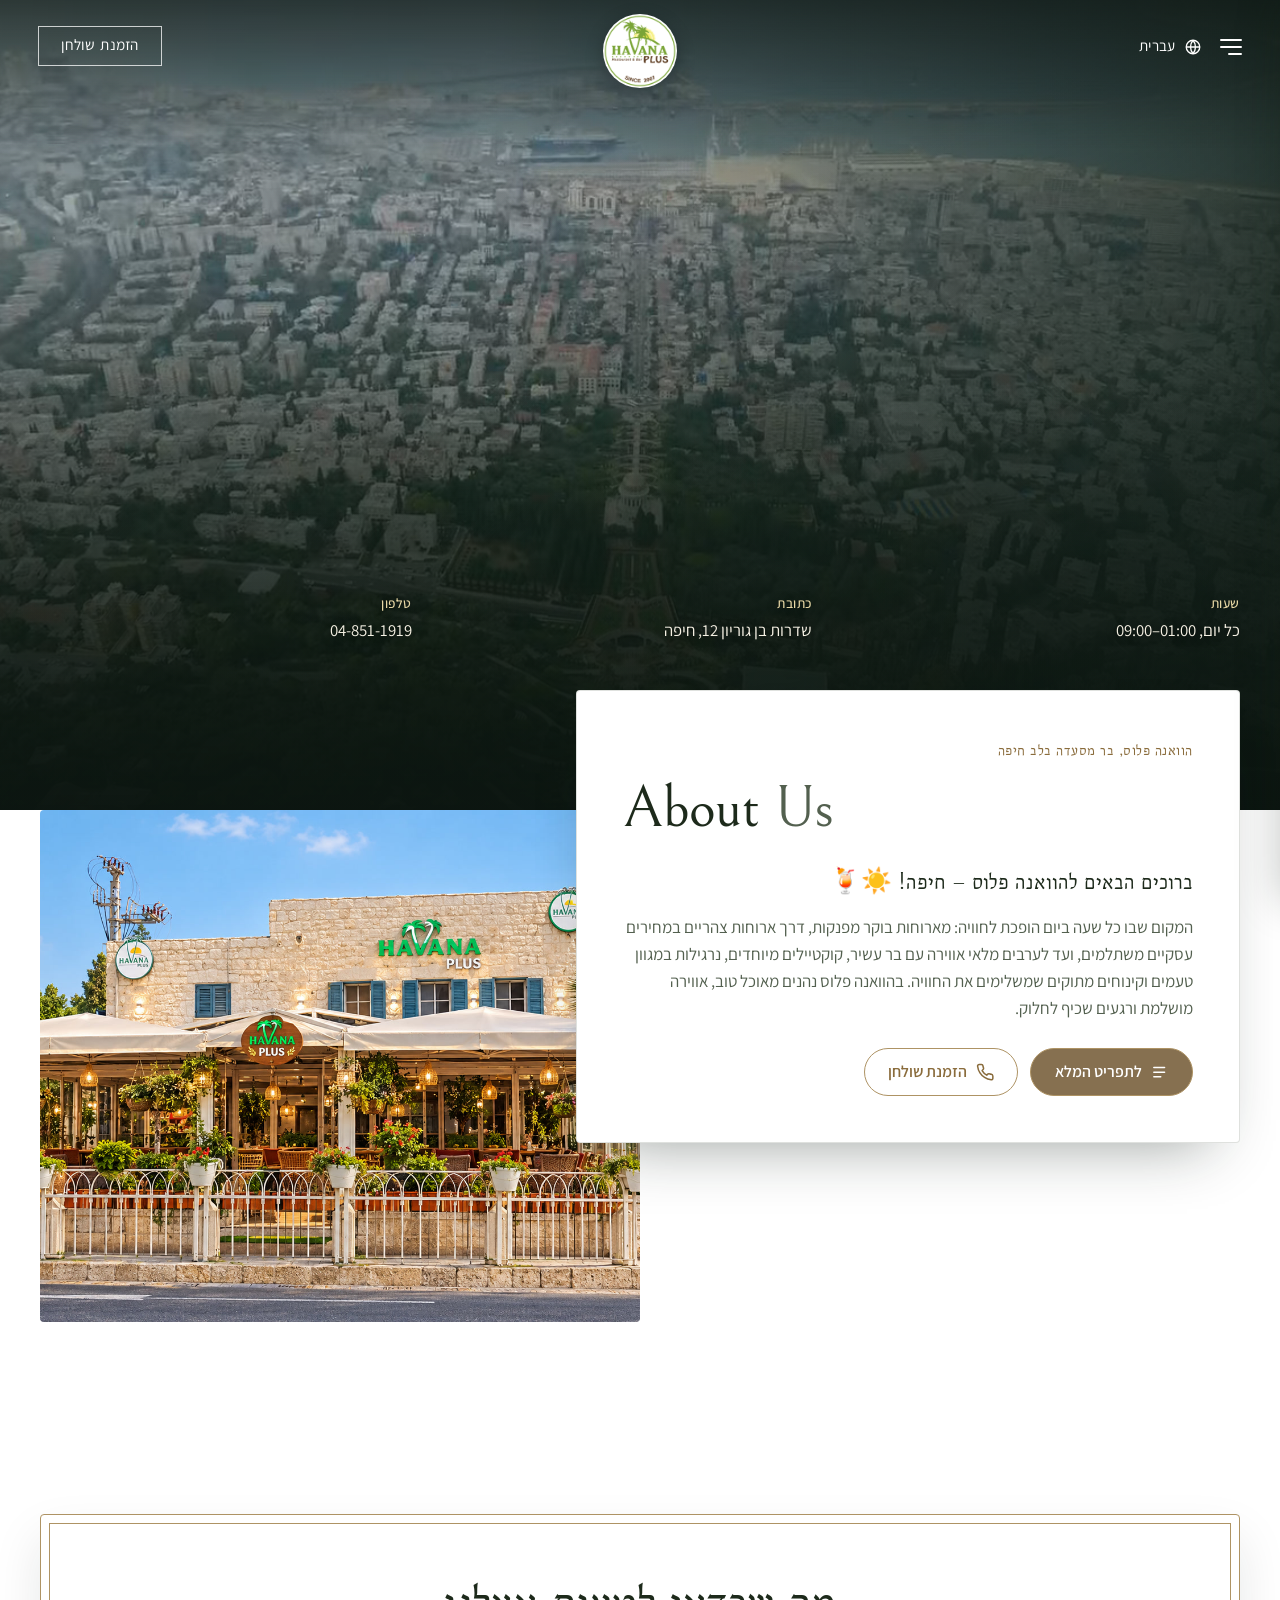
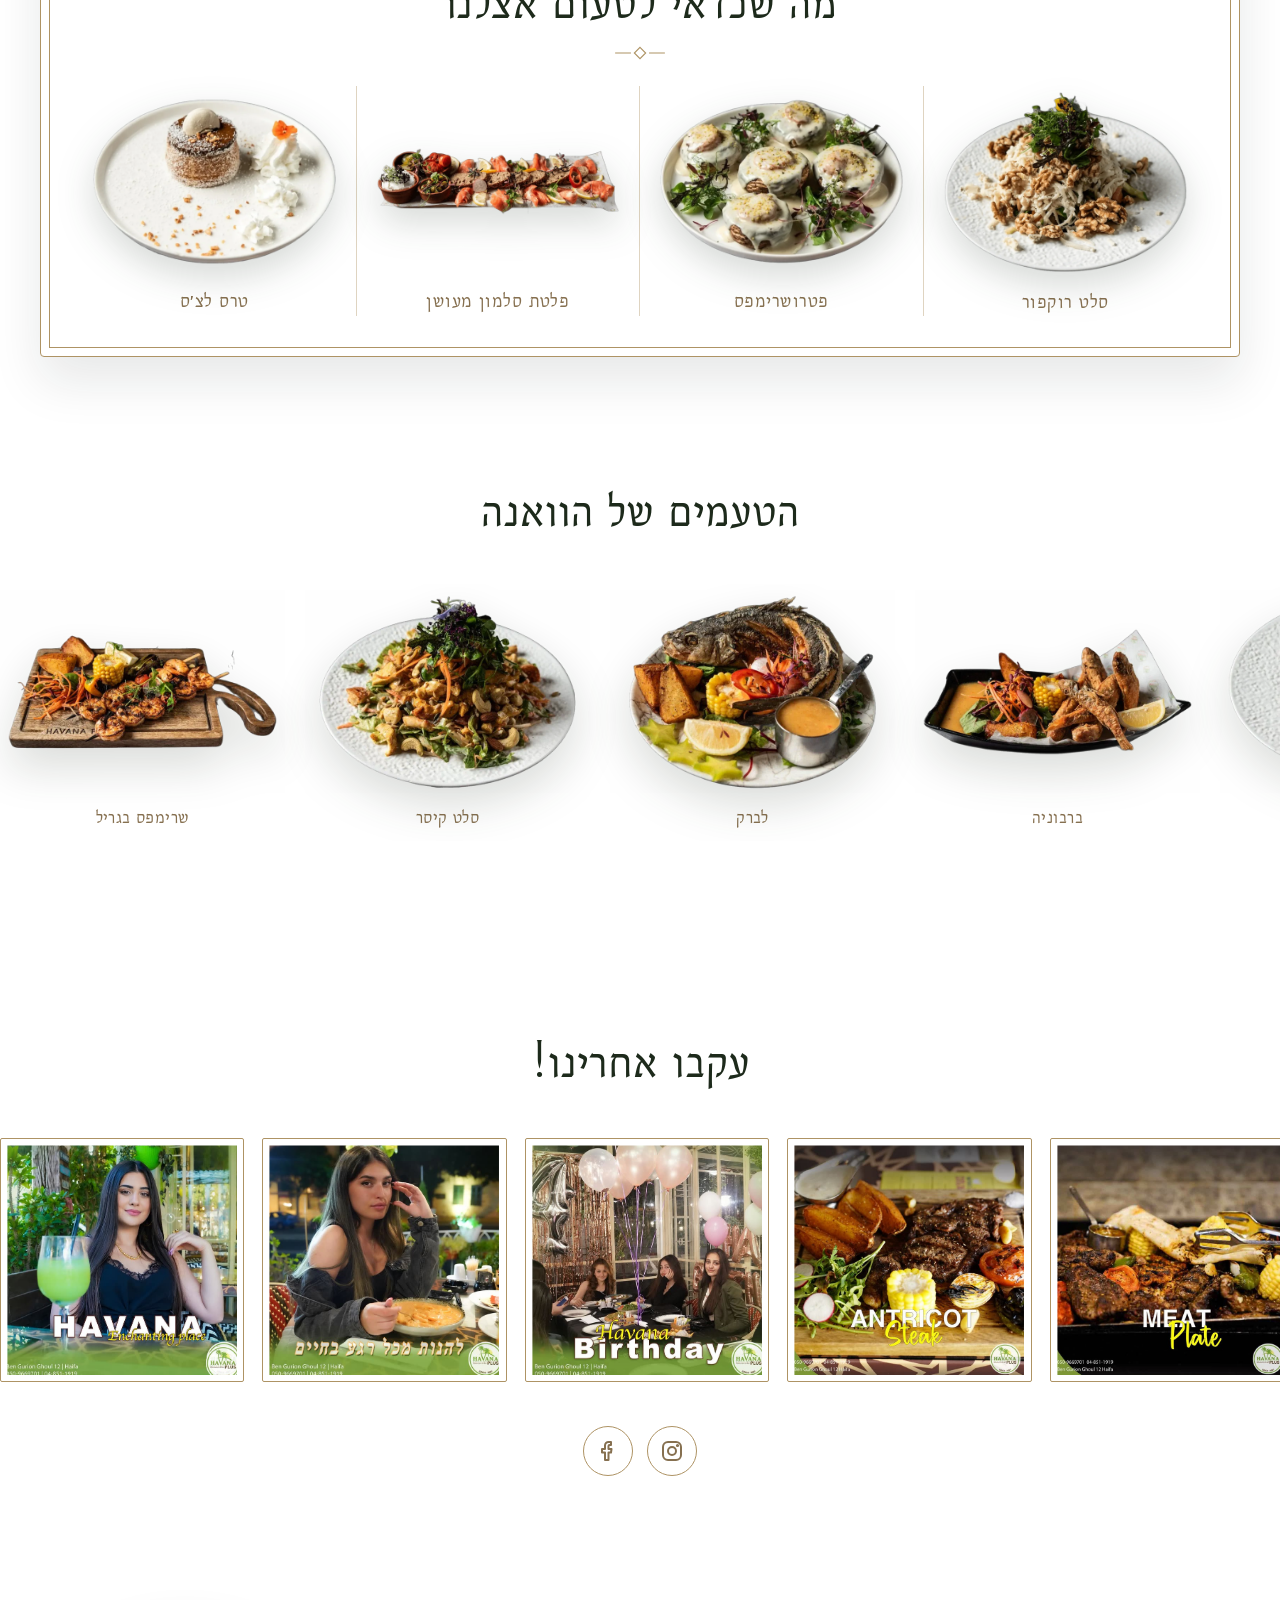
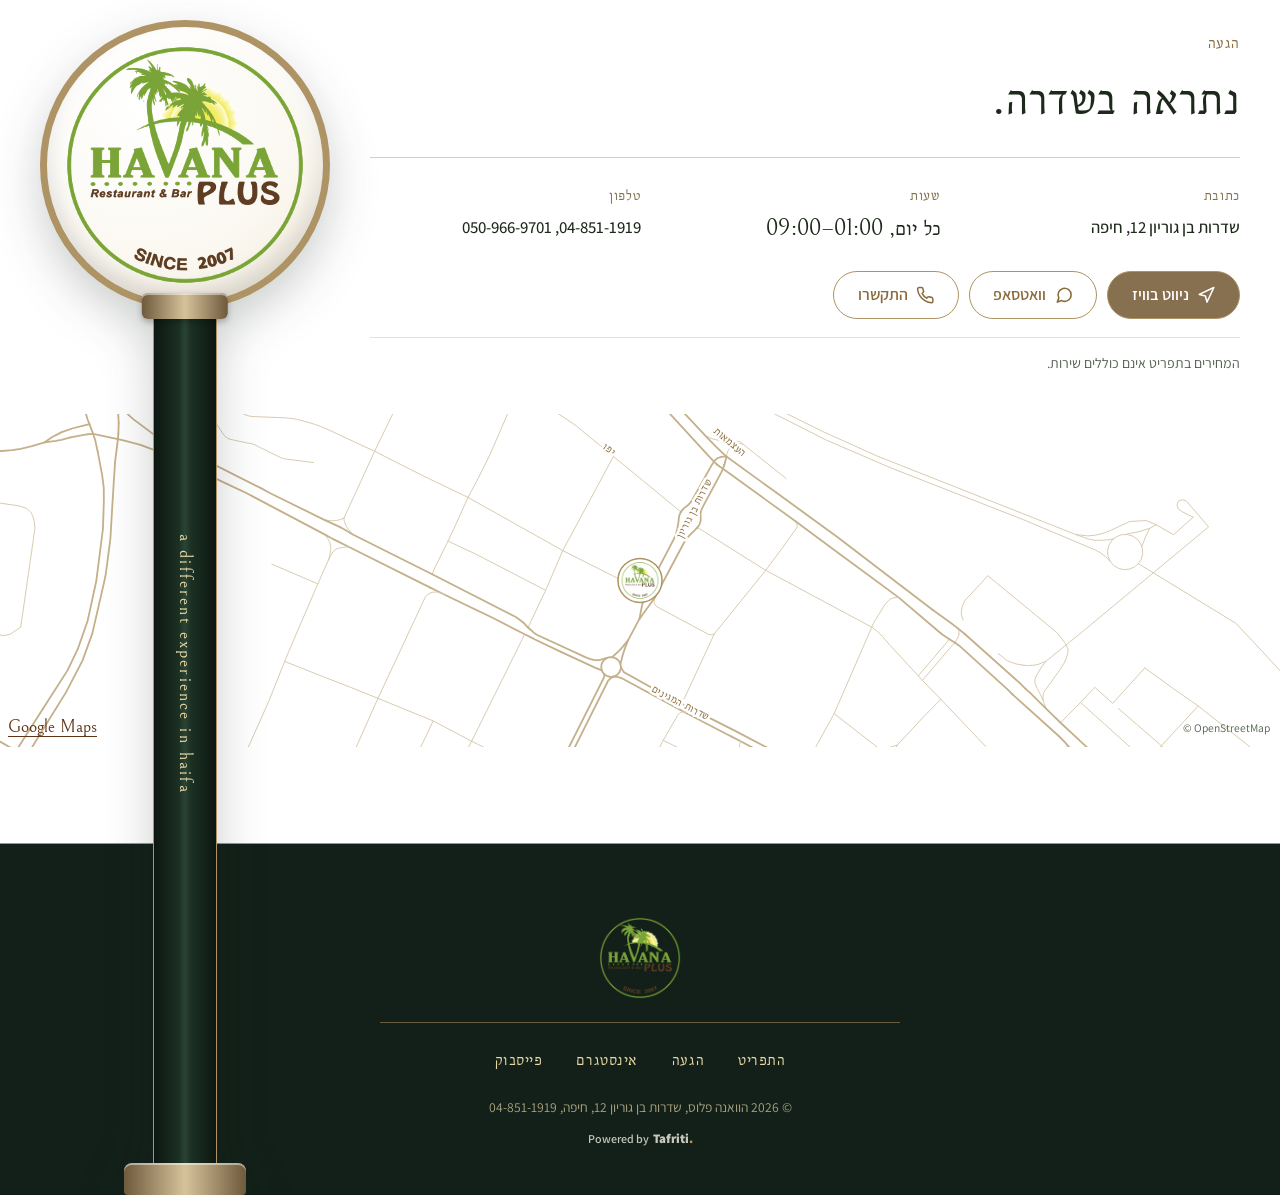
<file: index.html>
<!DOCTYPE html>
<html lang="he" dir="rtl">
<head>
<meta charset="utf-8">
<meta name="viewport" content="width=device-width, initial-scale=1">
<title>הוואנה פלוס, בר מסעדה בחיפה, מאז 2007</title>
<meta name="description" content="בר־מסעדה בשדרות בן גוריון 12 בחיפה, למרגלות הגנים הבהאיים. גריל, דגים ופירות ים, פסטות, קוקטיילים ונרגילות, מאז 2007. תפריט דיגיטלי בעברית, ערבית, אנגלית ורוסית.">
<meta name="theme-color" content="#122019">
<meta property="og:title" content="הוואנה פלוס, בר מסעדה בחיפה">
<meta property="og:description" content="גריל, דגים ופירות ים, קוקטיילים ונרגילות בשדרות בן גוריון 12, חיפה. מאז 2007.">
<meta property="og:image" content="https://havanaplushaifa.com/assets/img/menu/meat-platter.jpg">
<link rel="icon" href="assets/img/favicon-48.png" type="image/png">
<link rel="apple-touch-icon" href="assets/img/favicon-180.png">
<link rel="alternate" hreflang="he" href="https://havanaplushaifa.com/">
<link rel="alternate" hreflang="ar" href="https://havanaplushaifa.com/ar.html">
<link rel="alternate" hreflang="en" href="https://havanaplushaifa.com/en.html">
<link rel="alternate" hreflang="ru" href="https://havanaplushaifa.com/ru.html">
<link rel="preconnect" href="https://fonts.googleapis.com">
<link rel="preconnect" href="https://fonts.gstatic.com" crossorigin>
<link href="https://fonts.googleapis.com/css2?family=Assistant:wght@400;500;600;700;800&family=Jost:wght@400;500&family=Bellefair&display=swap" rel="stylesheet">
<link rel="stylesheet" href="assets/css/styles.css?v=20261010g">
</head>
<body>

<svg width="0" height="0" style="position:absolute" aria-hidden="true" focusable="false">
  <symbol id="i-phone" viewBox="0 0 24 24"><path fill="none" stroke="currentColor" stroke-width="2" stroke-linecap="round" stroke-linejoin="round" d="M22 16.9v3a2 2 0 0 1-2.2 2 19.8 19.8 0 0 1-8.6-3.1 19.5 19.5 0 0 1-6-6A19.8 19.8 0 0 1 2.1 4.2 2 2 0 0 1 4.1 2h3a2 2 0 0 1 2 1.7c.1.9.4 1.8.7 2.7a2 2 0 0 1-.5 2.1L8 9.8a16 16 0 0 0 6 6l1.3-1.3a2 2 0 0 1 2.1-.4c.9.3 1.8.6 2.7.7a2 2 0 0 1 1.7 2z"/></symbol>
  <symbol id="i-nav" viewBox="0 0 24 24"><path fill="none" stroke="currentColor" stroke-width="2" stroke-linejoin="round" d="m3 11 19-9-9 19-2-8-8-2z"/></symbol>
  <symbol id="i-menu" viewBox="0 0 24 24"><path fill="none" stroke="currentColor" stroke-width="2" stroke-linecap="round" d="M5 6h14M5 12h14M5 18h9"/></symbol>
  <symbol id="i-chat" viewBox="0 0 24 24"><path fill="none" stroke="currentColor" stroke-width="2" stroke-linejoin="round" d="M21 11.5a8.4 8.4 0 0 1-12.3 7.5L3 21l2-5.5A8.5 8.5 0 1 1 21 11.5z"/></symbol>
  <symbol id="i-pin" viewBox="0 0 24 24"><g fill="none" stroke="currentColor" stroke-width="2"><path d="M20 10c0 6-8 12-8 12s-8-6-8-12a8 8 0 0 1 16 0z"/><circle cx="12" cy="10" r="3"/></g></symbol>
  <symbol id="i-insta" viewBox="0 0 24 24"><g fill="none" stroke="currentColor" stroke-width="2"><rect x="3" y="3" width="18" height="18" rx="5"/><circle cx="12" cy="12" r="4"/><circle cx="17.5" cy="6.5" r=".6" fill="currentColor"/></g></symbol>
</svg>

<a class="skip" href="#main">דלגו לתוכן</a>

<header class="site-head" data-head>
  <div class="head-inner">
    <div class="head-start">
      <a class="head-menu" href="https://tafriti.com/havana-plus/menu" aria-label="תפריט"><span class="head-burger" aria-hidden="true"></span><span class="head-menu-label">תפריט</span></a>
      <details class="lang">
          <summary aria-label="בחירת שפה" title="בחירת שפה">
            <svg viewBox="0 0 24 24" aria-hidden="true"><g fill="none" stroke="currentColor" stroke-width="1.8"><circle cx="12" cy="12" r="9"/><path d="M3 12h18M12 3a14 14 0 0 1 0 18M12 3a14 14 0 0 0 0 18"/></g></svg><span class="lang-label">עברית</span>
          </summary>
          <ul class="lang-menu">
            <li><a href="index.html" lang="he" hreflang="he" aria-current="true">עברית</a></li>
            <li><a href="ar.html" lang="ar" hreflang="ar">العربية</a></li>
            <li><a href="en.html" lang="en" hreflang="en">English</a></li>
            <li><a href="ru.html" lang="ru" hreflang="ru">Русский</a></li>
          </ul>
        </details>
    </div>
    <a class="head-logo" href="index.html" aria-label="הוואנה פלוס, דף הבית"><img src="assets/img/logo.png" alt="" width="128" height="128"></a>
    <div class="head-end">
      <a class="head-reserve" href="tel:+97248511919">הזמנת שולחן</a>
    </div>
  </div>
</header>
<script src="assets/js/lang-menu.js" defer></script>
<script src="assets/js/site-head.js?v=20261005k" defer></script>

<main id="main">

  <section class="hero">
    <div class="shell">
      <div class="hero-grid">
        <div class="hero-media">
          <video class="hero-video" autoplay muted loop playsinline preload="auto" poster="assets/img/hero-poster.jpg" aria-label="הגנים הבהאיים ושדרות בן גוריון מלמעלה, ואז ערב בהוואנה פלוס: השלט, המרפסת המלאה וקוקטיילים">
            <source src="assets/video/hero-720-vp9.mp4" type='video/mp4; codecs="vp09.00.40.08"'>
            <source src="assets/video/hero-720.mp4" type="video/mp4">
          </video>
        </div>
        <script src="assets/js/hero-video.js?v=20261006h" defer></script>
      </div>
      <dl class="hero-info">
        <div><dt>שעות</dt><dd>כל יום, <span class="ltr">09:00–01:00</span></dd></div>
        <div><dt>כתובת</dt><dd><a href="#visit">שדרות בן גוריון 12, חיפה</a></dd></div>
        <div><dt>טלפון</dt><dd><a href="tel:+97248511919" class="ltr">04-851-1919</a></dd></div>
      </dl>
    </div>
  </section>

  <section class="section about" id="about">
    <div class="shell about-grid">
      <div class="about-card">
        <p class="eyebrow">הוואנה פלוס, בר מסעדה בלב חיפה</p>
        <h1 class="split" lang="en" dir="ltr"><b>About</b> <span>Us</span></h1>
        <p class="about-lede">ברוכים הבאים להוואנה פלוס – חיפה! ☀️🍹</p>
        <p>המקום שבו כל שעה ביום הופכת לחוויה: מארוחות בוקר מפנקות, דרך ארוחות צהריים במחירים עסקיים משתלמים, ועד לערבים מלאי אווירה עם בר עשיר, קוקטיילים מיוחדים, נרגילות במגוון טעמים וקינוחים מתוקים שמשלימים את החוויה. בהוואנה פלוס נהנים מאוכל טוב, אווירה מושלמת ורגעים שכיף לחלוק.</p>
        <div class="about-actions">
          <a class="btn btn-gold" href="https://tafriti.com/havana-plus/menu"><svg><use href="#i-menu"/></svg>לתפריט המלא</a>
          <a class="btn btn-gold-o" href="tel:+97248511919"><svg><use href="#i-phone"/></svg>הזמנת שולחן</a>
        </div>
      </div>
      <figure class="about-photo">
        <img src="assets/img/gallery/storefront-daylight-wide.jpg" alt="חזית הוואנה פלוס בשדרות בן גוריון ביום, השלט הירוק והמרפסת המוריקה" width="1600" height="900" loading="lazy">
      </figure>
    </div>
  </section>

  <section class="section picks" id="picks" aria-labelledby="picks-title">
    <div class="shell">
      <div class="picks-card">
      <div class="section-head picks-head">
        <h2 class="section-title" id="picks-title">מה שכדאי לטעום אצלנו</h2>
      </div>
      <svg class="picks-orn" viewBox="0 0 46 12" aria-hidden="true"><path d="M1 6h14M31 6h14"/><path d="M23 1l5 5-5 5-5-5z"/></svg>
      <ul class="picks-grid">
        <li class="pick">
          <img src="assets/img/picks/sal-roquefort.webp" alt="" width="1200" height="900" loading="lazy">
          <span class="pick-name">סלט רוקפור</span>
        </li>
        <li class="pick">
          <img src="assets/img/picks/petro-shrimps.webp" alt="" width="1200" height="900" loading="lazy">
          <span class="pick-name">פטרושרימפס</span>
        </li>
        <li class="pick">
          <img src="assets/img/picks/plate-salmon.webp" alt="" width="1200" height="900" loading="lazy">
          <span class="pick-name">פלטת סלמון מעושן</span>
        </li>
        <li class="pick">
          <img src="assets/img/picks/dessert-tres-leches.webp" alt="" width="1200" height="900" loading="lazy">
          <span class="pick-name">טרס לצ׳ס</span>
        </li>
      </ul>
      </div>
    </div>
  </section>

  <section class="section sig" id="kitchen" style="padding-top:0">
    <div class="shell">
      <div class="section-head sig-head">
        <h2 class="section-title">הטעמים של הוואנה</h2>
      </div>
    </div>
    <div class="dish-marquee" role="region" aria-label="המנות שחוזרים בשבילן">
      <ul class="dish-track">
        <li><a href="https://tafriti.com/havana-plus/menu">
          <img src="assets/img/signature/shrimp-grilled.webp" alt="שרימפס בגריל" width="1400" height="1000" loading="lazy">
          <span class="dish-name">שרימפס בגריל</span>
        </a></li>
        <li><a href="https://tafriti.com/havana-plus/menu">
          <img src="assets/img/signature/sal-caesar.webp" alt="סלט קיסר" width="1400" height="1000" loading="lazy">
          <span class="dish-name">סלט קיסר</span>
        </a></li>
        <li><a href="https://tafriti.com/havana-plus/menu">
          <img src="assets/img/signature/lavrak.webp" alt="לברק" width="1400" height="1000" loading="lazy">
          <span class="dish-name">לברק</span>
        </a></li>
        <li><a href="https://tafriti.com/havana-plus/menu">
          <img src="assets/img/signature/barbounia.webp" alt="ברבוניה" width="1400" height="1000" loading="lazy">
          <span class="dish-name">ברבוניה</span>
        </a></li>
        <li><a href="https://tafriti.com/havana-plus/menu">
          <img src="assets/img/signature/pasta-pesto.webp" alt="פסטה פסטו שמנת" width="1400" height="1000" loading="lazy">
          <span class="dish-name">פסטו שמנת</span>
        </a></li>
        <li><a href="https://tafriti.com/havana-plus/menu">
          <img src="assets/img/signature/pasta-fungi.webp" alt="פסטה פונגי" width="1400" height="1000" loading="lazy">
          <span class="dish-name">פונגי</span>
        </a></li>
        <li><a href="https://tafriti.com/havana-plus/menu">
          <img src="assets/img/signature/dessert-biscuit.webp" alt="עוגת ביסקוויטים" width="1400" height="1000" loading="lazy">
          <span class="dish-name">עוגת ביסקוויטים</span>
        </a></li>
        <li><a href="https://tafriti.com/havana-plus/menu">
          <img src="assets/img/signature/dessert-pecan.webp" alt="פאי פקאן" width="1400" height="1000" loading="lazy">
          <span class="dish-name">פאי פקאן</span>
        </a></li>
        <li><a href="https://tafriti.com/havana-plus/menu">
          <img src="assets/img/signature/pasta-bolognese.webp" alt="פסטה בולונז" width="1400" height="1000" loading="lazy">
          <span class="dish-name">בולונז</span>
        </a></li>
        <li aria-hidden="true"><a href="https://tafriti.com/havana-plus/menu" tabindex="-1">
          <img src="assets/img/signature/shrimp-grilled.webp" alt="" width="1400" height="1000" loading="lazy">
          <span class="dish-name">שרימפס בגריל</span>
        </a></li>
        <li aria-hidden="true"><a href="https://tafriti.com/havana-plus/menu" tabindex="-1">
          <img src="assets/img/signature/sal-caesar.webp" alt="" width="1400" height="1000" loading="lazy">
          <span class="dish-name">סלט קיסר</span>
        </a></li>
        <li aria-hidden="true"><a href="https://tafriti.com/havana-plus/menu" tabindex="-1">
          <img src="assets/img/signature/lavrak.webp" alt="" width="1400" height="1000" loading="lazy">
          <span class="dish-name">לברק</span>
        </a></li>
        <li aria-hidden="true"><a href="https://tafriti.com/havana-plus/menu" tabindex="-1">
          <img src="assets/img/signature/barbounia.webp" alt="" width="1400" height="1000" loading="lazy">
          <span class="dish-name">ברבוניה</span>
        </a></li>
        <li aria-hidden="true"><a href="https://tafriti.com/havana-plus/menu" tabindex="-1">
          <img src="assets/img/signature/pasta-pesto.webp" alt="" width="1400" height="1000" loading="lazy">
          <span class="dish-name">פסטו שמנת</span>
        </a></li>
        <li aria-hidden="true"><a href="https://tafriti.com/havana-plus/menu" tabindex="-1">
          <img src="assets/img/signature/pasta-fungi.webp" alt="" width="1400" height="1000" loading="lazy">
          <span class="dish-name">פונגי</span>
        </a></li>
        <li aria-hidden="true"><a href="https://tafriti.com/havana-plus/menu" tabindex="-1">
          <img src="assets/img/signature/dessert-biscuit.webp" alt="" width="1400" height="1000" loading="lazy">
          <span class="dish-name">עוגת ביסקוויטים</span>
        </a></li>
        <li aria-hidden="true"><a href="https://tafriti.com/havana-plus/menu" tabindex="-1">
          <img src="assets/img/signature/dessert-pecan.webp" alt="" width="1400" height="1000" loading="lazy">
          <span class="dish-name">פאי פקאן</span>
        </a></li>
        <li aria-hidden="true"><a href="https://tafriti.com/havana-plus/menu" tabindex="-1">
          <img src="assets/img/signature/pasta-bolognese.webp" alt="" width="1400" height="1000" loading="lazy">
          <span class="dish-name">בולונז</span>
        </a></li>
      </ul>
    </div>
  </section>

  <section class="section social" id="social" style="padding-top:0">
    <div class="shell">
      <h2 class="section-title social-title">עקבו אחרינו!</h2>
    </div>
    <div class="social-marquee">
      <ul class="social-track">
        <li><a href="https://www.instagram.com/havanaplus/p/Cfb6S7LquSJ/" target="_blank" rel="noopener"><img src="assets/img/instagram/ig-01.jpg" alt="אורחת עם לימונענע במרפסת" width="900" height="882" loading="lazy"></a></li>
        <li><a href="https://www.instagram.com/havanaplus/p/CdjQgDQKO1g/" target="_blank" rel="noopener"><img src="assets/img/instagram/ig-02.jpg" alt="ערב במרפסת של הוואנה" width="900" height="882" loading="lazy"></a></li>
        <li><a href="https://www.instagram.com/havanaplus/p/Cb3GjvYKo10/" target="_blank" rel="noopener"><img src="assets/img/instagram/ig-03.jpg" alt="יום הולדת עם בלונים" width="900" height="882" loading="lazy"></a></li>
        <li><a href="https://www.instagram.com/havanaplus/p/Ca9UXxuKeib/" target="_blank" rel="noopener"><img src="assets/img/instagram/ig-04.jpg" alt="סטייק ותפוחי אדמה מהגריל" width="900" height="900" loading="lazy"></a></li>
        <li><a href="https://www.instagram.com/havanaplus/p/CbAgnomKZbI/" target="_blank" rel="noopener"><img src="assets/img/instagram/ig-05.jpg" alt="פלטת גריל עם לאפה" width="900" height="900" loading="lazy"></a></li>
        <li><a href="https://www.instagram.com/havanaplus/p/Caxqzz8KWdG/" target="_blank" rel="noopener"><img src="assets/img/instagram/ig-06.jpg" alt="פינת נרגילה ובירה" width="900" height="900" loading="lazy"></a></li>
        <li><a href="https://www.instagram.com/havanaplus/p/CPG3Ck1nOLJ/" target="_blank" rel="noopener"><img src="assets/img/instagram/ig-07.jpg" alt="קוקטיילים של הבית" width="900" height="900" loading="lazy"></a></li>
        <li><a href="https://www.instagram.com/havanaplus/p/CPD8LntH8oJ/" target="_blank" rel="noopener"><img src="assets/img/instagram/ig-08.jpg" alt="כנאפה" width="768" height="768" loading="lazy"></a></li>
        <li aria-hidden="true"><a href="https://www.instagram.com/havanaplus/p/Cfb6S7LquSJ/" target="_blank" rel="noopener" tabindex="-1"><img src="assets/img/instagram/ig-01.jpg" alt="" width="900" height="882" loading="lazy"></a></li>
        <li aria-hidden="true"><a href="https://www.instagram.com/havanaplus/p/CdjQgDQKO1g/" target="_blank" rel="noopener" tabindex="-1"><img src="assets/img/instagram/ig-02.jpg" alt="" width="900" height="882" loading="lazy"></a></li>
        <li aria-hidden="true"><a href="https://www.instagram.com/havanaplus/p/Cb3GjvYKo10/" target="_blank" rel="noopener" tabindex="-1"><img src="assets/img/instagram/ig-03.jpg" alt="" width="900" height="882" loading="lazy"></a></li>
        <li aria-hidden="true"><a href="https://www.instagram.com/havanaplus/p/Ca9UXxuKeib/" target="_blank" rel="noopener" tabindex="-1"><img src="assets/img/instagram/ig-04.jpg" alt="" width="900" height="900" loading="lazy"></a></li>
        <li aria-hidden="true"><a href="https://www.instagram.com/havanaplus/p/CbAgnomKZbI/" target="_blank" rel="noopener" tabindex="-1"><img src="assets/img/instagram/ig-05.jpg" alt="" width="900" height="900" loading="lazy"></a></li>
        <li aria-hidden="true"><a href="https://www.instagram.com/havanaplus/p/Caxqzz8KWdG/" target="_blank" rel="noopener" tabindex="-1"><img src="assets/img/instagram/ig-06.jpg" alt="" width="900" height="900" loading="lazy"></a></li>
        <li aria-hidden="true"><a href="https://www.instagram.com/havanaplus/p/CPG3Ck1nOLJ/" target="_blank" rel="noopener" tabindex="-1"><img src="assets/img/instagram/ig-07.jpg" alt="" width="900" height="900" loading="lazy"></a></li>
        <li aria-hidden="true"><a href="https://www.instagram.com/havanaplus/p/CPD8LntH8oJ/" target="_blank" rel="noopener" tabindex="-1"><img src="assets/img/instagram/ig-08.jpg" alt="" width="768" height="768" loading="lazy"></a></li>
        <li aria-hidden="true"><a href="https://www.instagram.com/havanaplus/p/Cfb6S7LquSJ/" target="_blank" rel="noopener" tabindex="-1"><img src="assets/img/instagram/ig-01.jpg" alt="" width="900" height="882" loading="lazy"></a></li>
        <li aria-hidden="true"><a href="https://www.instagram.com/havanaplus/p/CdjQgDQKO1g/" target="_blank" rel="noopener" tabindex="-1"><img src="assets/img/instagram/ig-02.jpg" alt="" width="900" height="882" loading="lazy"></a></li>
        <li aria-hidden="true"><a href="https://www.instagram.com/havanaplus/p/Cb3GjvYKo10/" target="_blank" rel="noopener" tabindex="-1"><img src="assets/img/instagram/ig-03.jpg" alt="" width="900" height="882" loading="lazy"></a></li>
        <li aria-hidden="true"><a href="https://www.instagram.com/havanaplus/p/Ca9UXxuKeib/" target="_blank" rel="noopener" tabindex="-1"><img src="assets/img/instagram/ig-04.jpg" alt="" width="900" height="900" loading="lazy"></a></li>
        <li aria-hidden="true"><a href="https://www.instagram.com/havanaplus/p/CbAgnomKZbI/" target="_blank" rel="noopener" tabindex="-1"><img src="assets/img/instagram/ig-05.jpg" alt="" width="900" height="900" loading="lazy"></a></li>
        <li aria-hidden="true"><a href="https://www.instagram.com/havanaplus/p/Caxqzz8KWdG/" target="_blank" rel="noopener" tabindex="-1"><img src="assets/img/instagram/ig-06.jpg" alt="" width="900" height="900" loading="lazy"></a></li>
        <li aria-hidden="true"><a href="https://www.instagram.com/havanaplus/p/CPG3Ck1nOLJ/" target="_blank" rel="noopener" tabindex="-1"><img src="assets/img/instagram/ig-07.jpg" alt="" width="900" height="900" loading="lazy"></a></li>
        <li aria-hidden="true"><a href="https://www.instagram.com/havanaplus/p/CPD8LntH8oJ/" target="_blank" rel="noopener" tabindex="-1"><img src="assets/img/instagram/ig-08.jpg" alt="" width="768" height="768" loading="lazy"></a></li>
      </ul>
    </div>
    <div class="social-links">
      <a class="social-btn" href="https://www.instagram.com/havanaplus/" target="_blank" rel="noopener" aria-label="Instagram"><svg><use href="#i-insta"/></svg></a>
      <a class="social-btn" href="https://www.facebook.com/HavanaHaifa/" target="_blank" rel="noopener" aria-label="Facebook"><svg viewBox="0 0 24 24" aria-hidden="true"><path fill="none" stroke="currentColor" stroke-width="2" stroke-linejoin="round" d="M15 3h-2.5A3.5 3.5 0 0 0 9 6.5V10H6v3.5h3V21h3.5v-7.5H15l.5-3.5h-3V7a1 1 0 0 1 1-1H15z"/></svg></a>
    </div>
  </section>

  <section class="section" id="visit" style="padding-top:0">
    <div class="shell visit-grid">
      <div class="visit-card">
        <p class="eyebrow">הגעה</p>
        <h2 class="section-title">נתראה בשדרה.</h2>
        <dl class="visit-rows">
          <div><dt>כתובת</dt><dd>שדרות בן גוריון 12, חיפה</dd></div>
          <div><dt>שעות</dt><dd>כל יום, <span class="ltr">09:00–01:00</span></dd></div>
          <div><dt>טלפון</dt><dd><a href="tel:+97248511919" class="ltr">04-851-1919</a>, <a href="tel:+972509669701" class="ltr">050-966-9701</a></dd></div>
        </dl>
        <div class="visit-actions">
          <a class="btn btn-palm" href="https://waze.com/ul?q=%D7%A9%D7%93%D7%A8%D7%95%D7%AA%20%D7%91%D7%9F%20%D7%92%D7%95%D7%A8%D7%99%D7%95%D7%9F%2012%20%D7%97%D7%99%D7%A4%D7%94&amp;navigate=yes" target="_blank" rel="noopener"><svg><use href="#i-nav"/></svg>ניווט בוויז</a>
          <a class="btn btn-line" href="https://wa.me/972509669701" target="_blank" rel="noopener"><svg><use href="#i-chat"/></svg>וואטסאפ</a>
          <a class="btn btn-line" href="tel:+97248511919"><svg><use href="#i-phone"/></svg>התקשרו</a>
        </div>
        <p class="fine">המחירים בתפריט אינם כוללים שירות.</p>
      </div>
      <div class="visit-map" id="map">
        <a class="visit-map-link" href="https://www.google.com/maps/search/?api=1&amp;query=Havana%20Plus%2C%2012%20Ben%20Gurion%20Blvd%2C%20Haifa" target="_blank" rel="noopener" aria-label="פתיחת המיקום של הוואנה פלוס ב־Google Maps">
          <svg viewBox="0 0 560 660" preserveAspectRatio="xMidYMid slice" aria-hidden="true" focusable="false">
    <defs>
      <clipPath id="map-pin-clip"><circle cx="280" cy="330" r="21"/></clipPath>
    </defs>
    <path class="map-street is-main" d="M-604.1 888.4 L-609.7 897.7"/>
    <path class="map-street is-main" d="M655.9 704.9 L651.5 704.2 L646.7 702.6 L458.6 604.4 L450.1 600.0 L358.6 553.6 L344.8 547.0 L251.4 495.2 L249.7 492.8 L246.9 488.0 L245.7 485.3"/>
    <path class="map-street is-main" d="M215.5 498.2 L215.7 502.6 L214.5 506.2 L121.6 690.8"/>
    <path class="map-street is-main" d="M-77.8 1118.7 L-77.0 1111.8 L-75.6 1105.7 L-71.7 1095.8 L-24.2 1000.5 L3.3 946.4"/>
    <path class="map-street" d="M-190.8 541.9 L-91.6 582.5 L-22.6 619.0 L40.7 650.5 L121.6 690.8"/>
    <path class="map-street is-main" d="M650.5 720.7 L651.6 726.2 L654.1 731.2 L658.5 735.9 L664.0 739.1 L670.2 740.6 L676.6 740.1 L682.5 737.8 L687.5 733.8"/>
    <path class="map-street" d="M742.3 625.8 L713.2 634.9"/>
    <path class="map-street" d="M383.3 234.9 L391.5 240.0 L395.3 242.4 L505.8 311.9"/>
    <path class="map-street" d="M1244.5 971.3 L1281.3 1001.8 L1324.4 1041.5 L1346.5 1061.9 L1368.6 1078.8 L1386.3 1087.7 L1391.9 1090.5"/>
    <path class="map-street" d="M1036.9 1162.4 L1012.4 1194.6 L998.1 1205.1 L968.4 1225.8 L938.0 1262.7 L912.7 1296.0"/>
    <path class="map-street" d="M491.9 1017.5 L553.4 1052.8 L570.6 1063.5 L628.5 1093.3 L676.5 1130.8 L730.5 1165.0 L862.6 1258.8"/>
    <path class="map-street" d="M955.5 1468.9 L913.1 1435.0 L875.2 1404.3 L861.3 1392.9"/>
    <path class="map-street" d="M1146.8 1407.9 L1138.6 1417.2 L1120.9 1437.0 L1069.5 1498.5"/>
    <path class="map-street" d="M1168.7 1410.4 L1162.0 1412.1 L1156.9 1414.4 L1152.1 1417.2 L1147.7 1418.8 L1143.5 1417.5 L1138.6 1417.2"/>
    <path class="map-street" d="M1034.2 1493.3 L994.1 1364.1 L991.0 1356.3 L985.9 1349.3 L979.7 1343.6 L921.1 1299.1 L917.9 1299.1 L916.4 1300.1"/>
    <path class="map-street" d="M-348.0 844.0 L-342.5 844.4 L-338.6 843.8 L-334.9 843.0 L-330.2 840.8 L-282.6 747.6 L-190.8 541.9"/>
    <path class="map-street is-main" d="M-658.7 -802.0 L-669.9 -777.7"/>
    <path class="map-street" d="M558.2 222.7 L561.4 227.7 L562.4 231.1 L562.5 234.2 L536.5 270.8 L505.8 311.9 L413.6 426.0 L360.1 541.2 L357.9 543.4 L352.1 546.3 L344.8 547.0"/>
    <path class="map-street" d="M353.5 206.9 L344.4 199.5 L340.8 196.5 L232.3 107.2 L163.3 50.7 L123.5 23.9 L89.3 4.3"/>
    <path class="map-street" d="M413.6 426.0 L409.8 427.4 L406.7 427.6 L403.2 427.0 L309.0 376.5 L305.7 371.4 L305.4 368.3 L305.6 365.2 L306.2 361.7"/>
    <path class="map-street" d="M62.4 -30.8 L58.5 -30.1 L54.9 -28.3 L52.0 -25.7 L49.3 -21.2 L48.4 -17.2 L48.7 -13.2 L50.0 -9.4 L52.5 -5.9 L55.9 -3.4 L59.8 -1.8 L64.0 -1.5 L68.2 -2.4 L72.5 -4.9 L75.7 -8.7 L77.4 -13.3 L77.6 -18.1 L76.1 -22.8 L73.3 -26.7 L70.1 -29.0 L66.3 -30.4 L62.4 -30.8"/>
    <path class="map-street" d="M55.9 -3.4 L39.3 37.3 L32.4 53.3 L20.2 81.3 L10.3 104.3 L-10.8 146.7 L-29.0 180.9 L-54.4 237.0 L-65.0 259.4 L-88.7 307.5 L-93.4 318.9"/>
    <path class="map-street" d="M-196.9 98.0 L-108.7 142.6 L-29.0 180.9 L141.2 276.4"/>
    <path class="map-street is-main" d="M-822.7 647.3 L-814.8 634.0 L-800.9 610.8 L-751.2 530.8 L-721.6 473.7 L-704.2 425.7 L-683.1 334.0 L-679.7 317.3 L-671.7 255.5 L-670.0 227.2 L-665.7 155.0 L-663.8 126.9 L-663.5 118.8"/>
    <path class="map-street" d="M-220.1 1057.2 L-268.9 1135.6 L-280.7 1185.7 L-271.2 1206.6 L-255.6 1231.0"/>
    <path class="map-street" d="M856.1 895.3 L827.4 949.5 L808.6 1007.5"/>
    <path class="map-street" d="M1043.7 621.0 L1046.4 625.2 L1047.6 629.4 L1047.3 635.5 L1046.2 641.9 L1043.2 649.8 L1039.2 656.8 L983.6 722.1"/>
    <path class="map-street" d="M251.4 752.1 L129.7 696.1"/>
    <path class="map-street" d="M-924.1 1047.4 L-1022.5 993.6"/>
    <path class="map-street is-main" d="M-335.7 -438.9 L-345.1 -440.9 L-352.4 -443.2 L-373.4 -451.3"/>
    <path class="map-street" d="M-924.1 1047.4 L-858.1 1038.9 L-774.6 1092.2 L-693.3 1134.5 L-681.5 1140.6 L-611.8 1156.5 L-598.5 1159.5 L-518.8 1194.8 L-416.9 1262.6 L-402.9 1271.8 L-327.1 1301.1 L-306.8 1308.9 L-211.4 1352.4 L-126.3 1382.1 L-85.3 1396.8 L-59.9 1403.5 L-12.9 1416.0 L39.3 1430.3 L46.2 1430.6 L51.7 1429.7 L55.1 1427.4"/>
    <path class="map-street" d="M-687.3 1322.4 L-657.9 1319.3 L-628.6 1320.9 L-528.8 1378.1 L-514.7 1383.7 L-492.7 1392.3 L-481.1 1396.8 L-430.0 1428.8"/>
    <path class="map-street" d="M55.1 1427.4 L70.1 1398.7 L144.9 1255.4 L147.7 1250.0"/>
    <path class="map-street" d="M109.2 1444.9 L81.0 1439.4 L66.2 1436.5 L60.0 1434.0 L56.8 1431.1 L55.1 1427.4"/>
    <path class="map-street" d="M-268.9 1135.6 L-309.0 1114.3 L-326.8 1104.8 L-374.3 1089.5 L-427.3 1083.2 L-548.8 1080.3 L-609.1 1073.4 L-629.5 1076.5"/>
    <path class="map-street" d="M-948.6 149.8 L-925.5 111.0 L-915.3 92.1"/>
    <path class="map-street" d="M-1042.3 356.1 L-892.4 424.2 L-863.6 429.3 L-851.3 426.5 L-832.8 413.9"/>
    <path class="map-street" d="M-832.8 413.9 L-807.3 237.4 L-808.3 224.3 L-811.5 213.2 L-814.9 207.2 L-821.9 200.9 L-834.4 196.3 L-874.7 190.4 L-948.6 149.8"/>
    <path class="map-street" d="M-252.0 218.1 L-221.6 152.0 L-196.9 98.0 L-162.0 26.1 L-157.4 15.7 L-141.5 -20.2 L-123.0 -60.3"/>
    <path class="map-street" d="M-196.9 98.0 L-244.2 76.0 L-281.7 58.5"/>
    <path class="map-street" d="M-543.0 -102.8 L-531.8 -124.0 L-469.6 -97.7 L-448.8 -92.3 L-437.6 -90.6 L-371.2 -62.3"/>
    <path class="map-street" d="M-344.3 -322.9 L-411.9 -187.7"/>
    <path class="map-street" d="M-940.3 738.9 L-925.2 707.1 L-965.5 664.5"/>
    <path class="map-street" d="M570.6 1063.5 L567.3 1084.1 L561.6 1131.2 L561.5 1183.2 L567.3 1230.6 L568.9 1243.7 L569.0 1277.8 L573.9 1289.7 L582.2 1303.2 L583.8 1310.3 L587.3 1323.2 L599.2 1430.7 L604.7 1494.7"/>
    <path class="map-street" d="M604.7 1494.7 L679.7 1403.1 L723.6 1364.3 L796.5 1326.4 L820.2 1306.1 L839.7 1289.7 L854.1 1272.6 L862.6 1258.8"/>
    <path class="map-street" d="M1225.5 1350.1 L1206.8 1331.4 L1199.7 1324.2 L1144.2 1272.4 L1123.7 1251.8 L1058.1 1179.2 L1036.9 1162.4 L1004.7 1136.1 L942.4 1097.0"/>
    <path class="map-street" d="M628.5 1093.3 L683.9 987.2 L764.0 875.0"/>
    <path class="map-street" d="M679.7 1403.1 L743.5 1449.4"/>
    <path class="map-street" d="M147.7 1250.0 L150.5 1244.4 L209.2 1129.7 L245.2 1056.2 L334.6 881.4"/>
    <path class="map-street" d="M409.4 1220.3 L351.9 1194.0 L209.2 1129.7"/>
    <path class="map-street" d="M351.9 1194.0 L285.8 1323.3"/>
    <path class="map-street" d="M1237.4 1446.2 L1208.5 1420.4 L1202.5 1416.8 L1196.5 1414.0 L1189.9 1411.3 L1183.0 1409.9 L1176.2 1409.5 L1168.7 1410.4"/>
    <path class="map-street" d="M-190.8 541.9 L-238.0 523.0 L-298.3 499.5 L-358.5 475.6"/>
    <path class="map-street" d="M1215.1 1030.5 L1217.1 1033.0 L1218.2 1038.1 L1216.9 1042.1 L1187.8 1081.4 L1159.1 1116.7"/>
    <path class="map-street" d="M1237.5 1150.8 L1260.9 1123.1 L1290.9 1085.0"/>
    <path class="map-street is-main" d="M1556.7 1039.6 L1467.3 975.4 L1437.7 952.1"/>
    <path class="map-street" d="M1537.9 806.8 L1436.4 688.6"/>
    <path class="map-street" d="M1298.1 824.5 L1304.8 817.8 L1321.4 800.2"/>
    <path class="map-street" d="M1419.7 668.0 L1408.0 654.4 L1283.0 555.6 L1271.0 547.2 L1240.7 526.2"/>
    <path class="map-street" d="M1421.1 689.5 L1424.8 691.1 L1428.9 691.5 L1432.9 690.6 L1436.4 688.6 L1439.2 685.5 L1440.9 681.7 L1441.3 677.6 L1440.5 673.5 L1438.4 669.9 L1435.3 667.1 L1431.5 665.5 L1427.3 665.0 L1423.3 665.9 L1419.7 668.0 L1416.8 671.4 L1415.1 675.4 L1414.9 679.5 L1415.9 683.4 L1418.0 686.9 L1421.1 689.5"/>
    <path class="map-street" d="M-199.3 -431.6 L-201.1 -436.8 L-203.4 -442.4 L-207.8 -448.3 L-212.8 -453.1 L-250.8 -482.1 L-312.5 -525.7 L-316.4 -529.5 L-318.9 -534.5 L-318.8 -539.7"/>
    <path class="map-street" d="M-59.8 -494.1 L-82.8 -532.5 L-119.4 -591.0 L-122.7 -598.0 L-124.6 -606.0 L-123.2 -622.4 L-124.1 -640.2 L-126.6 -650.3 L-129.9 -656.5 L-139.4 -666.1 L-150.6 -675.5 L-175.5 -688.9 L-189.2 -693.0 L-263.2 -706.9 L-269.7 -706.2 L-273.7 -704.1"/>
    <path class="map-street" d="M-293.0 -586.4 L-384.4 -633.2 L-396.9 -651.4 L-414.5 -671.3 L-433.1 -684.2"/>
    <path class="map-street" d="M-318.8 -539.7 L-311.4 -552.6 L-307.3 -559.7 L-305.0 -563.9 L-293.0 -586.4 L-284.3 -605.0 L-278.8 -621.7 L-276.2 -638.2 L-274.7 -657.5 L-276.2 -695.7 L-275.6 -700.0 L-273.7 -704.1"/>
    <path class="map-street" d="M-318.8 -539.7 L-328.4 -524.3 L-347.1 -493.9 L-369.0 -459.5 L-373.4 -451.3"/>
    <path class="map-street" d="M451.1 1181.5 L463.5 1186.3 L474.9 1188.6 L495.9 1189.3 L515.2 1188.5 L561.5 1183.2"/>
    <path class="map-street" d="M409.4 1220.3 L468.9 1240.6 L490.8 1248.6 L496.8 1250.5 L569.0 1277.8"/>
    <path class="map-street" d="M1005.1 547.7 L1004.4 543.4 L1004.0 538.4 L1004.5 535.3 L1005.6 531.1 L1008.7 526.4 L1035.0 490.3 L1041.5 479.6 L1045.6 470.8 L1048.5 461.5 L1049.1 453.1 L1044.2 443.3 L1035.1 430.7 L1028.5 423.5 L1019.8 416.0 L904.8 321.4 L894.1 333.8 L863.9 365.8 L861.4 371.2 L859.5 376.0 L858.4 379.3 L857.5 386.8 L857.5 392.1 L860.6 401.2"/>
    <path class="map-street" d="M1248.8 186.8 L1245.6 190.9 L1245.1 195.5 L1247.2 201.7 L1254.6 206.8 L1273.8 216.4"/>
    <path class="map-street" d="M968.1 482.3 L957.7 480.5 L952.4 479.0 L945.5 476.7 L936.9 472.4 L932.2 468.0 L923.6 461.5"/>
    <path class="map-street" d="M1009.2 475.5 L1072.2 424.5 L1301.7 233.8 L1261.5 187.0 L1255.0 184.9 L1248.8 186.8"/>
    <path class="map-street" d="M1009.7 560.4 L1005.1 547.7 L999.4 534.7 L993.8 524.3 L989.4 514.0 L989.7 508.3 L992.1 501.5"/>
    <path class="map-street" d="M251.4 752.1 L417.3 821.4"/>
    <path class="map-street" d="M581.2 655.2 L591.2 637.9 L628.8 569.4 L668.9 477.6"/>
    <path class="map-street" d="M110.5 347.8 L-16.1 282.3 L-65.0 259.4"/>
    <path class="map-street is-main" d="M544.4 895.1 L549.4 899.6 L554.0 900.2 L558.8 899.4 L564.2 896.6 L571.7 891.5 L582.9 880.5 L590.0 871.9 L594.2 866.0 L595.7 862.5 L596.5 858.7 L596.8 853.9 L596.1 850.6 L592.9 846.8 L589.5 844.8 L586.2 843.8 L582.6 843.5 L577.9 845.3 L573.2 847.8 L568.9 851.3 L555.8 864.7 L549.4 872.4 L545.7 879.3 L544.0 886.7"/>
    <path class="map-street" d="M713.2 634.9 L699.4 624.2 L628.8 569.4"/>
    <path class="map-street" d="M1012.1 750.6 L944.5 849.9"/>
    <path class="map-street" d="M-381.4 300.9 L-359.2 310.3 L-325.9 324.6 L-298.9 336.2"/>
    <path class="map-street" d="M-580.5 -372.6 L-548.0 -360.6 L-431.8 -316.8 L-427.0 -312.6 L-425.3 -308.5 L-424.1 -303.7 L-425.2 -299.3 L-467.1 -209.3"/>
    <path class="map-street" d="M-707.9 -301.3 L-669.0 -408.5"/>
    <path class="map-street" d="M245.2 1056.2 L126.7 995.0"/>
    <path class="map-street" d="M-177.4 762.6 L-91.6 582.5"/>
    <path class="map-street" d="M-282.6 747.6 L-249.6 761.9 L-247.1 756.8 L-236.5 734.5 L-177.4 762.6"/>
    <path class="map-street" d="M78.9 414.7 L83.7 404.3 L95.9 378.4"/>
    <path class="map-street" d="M414.3 882.2 L417.3 821.4 L487.7 709.9"/>
    <path class="map-street" d="M487.7 709.9 L408.7 660.3 L321.7 617.3"/>
    <path class="map-street" d="M-279.3 -347.3 L-263.8 -344.2 L-260.3 -344.1 L-256.8 -345.4 L-237.1 -368.7 L-216.3 -392.4 L-206.9 -405.3 L-203.0 -414.6 L-201.9 -418.6 L-200.7 -423.4 L-199.3 -431.6"/>
    <path class="map-street" d="M26.3 -363.5 L-5.0 -339.2 L-10.5 -337.0 L-15.2 -335.6 L-19.6 -335.5 L-23.0 -337.1 L-27.1 -340.3 L-30.9 -344.5 L-41.4 -363.8 L-78.6 -415.9 L-95.0 -439.0 L-105.6 -457.1 L-115.4 -472.6 L-125.3 -489.1 L-133.7 -502.2 L-138.9 -506.8 L-143.7 -510.0 L-150.0 -511.5 L-224.5 -516.3 L-236.4 -517.6 L-245.6 -521.1 L-256.4 -527.6 L-260.9 -534.1 L-263.1 -541.4 L-262.6 -547.6 L-260.3 -556.5 L-253.3 -573.0 L-293.0 -586.4"/>
    <path class="map-street" d="M-87.1 -703.5 L-89.6 -710.0 L-93.8 -715.7 L-99.3 -720.2 L-103.5 -722.3 L-111.5 -724.1 L-119.7 -723.6 L-127.4 -720.5 L-133.8 -715.4 L-137.4 -710.5 L-139.9 -704.9 L-141.1 -696.2 L-139.5 -687.6 L-135.2 -679.9 L-128.8 -674.0 L-121.0 -670.4 L-112.5 -669.4 L-104.1 -671.1 L-96.7 -675.3 L-90.9 -681.6 L-87.3 -689.3 L-86.2 -696.4 L-87.1 -703.5"/>
    <path class="map-street" d="M1131.6 255.0 L1120.3 257.2 L1109.0 257.9 L1097.2 257.9 L1086.0 255.7 L1063.8 247.9 L705.6 106.3 L607.6 62.1 L298.2 -91.0 L247.3 -118.2 L234.1 -128.0 L223.4 -136.8 L204.7 -157.1 L110.0 -298.9 L27.7 -443.6 L-19.5 -524.1 L-31.0 -543.8 L-44.0 -566.0 L-82.2 -656.1 L-87.1 -674.3 L-87.3 -689.3"/>
    <path class="map-street" d="M1273.8 216.4 L1238.8 248.0 L1207.4 229.9"/>
    <path class="map-street" d="M1180.0 -554.7 L1180.8 -576.2 L1179.4 -586.3 L1175.6 -593.0 L1170.5 -597.6 L1043.8 -651.2 L1003.8 -668.2 L569.2 -852.2"/>
    <path class="map-street" d="M-103.5 -722.3 L-110.2 -729.3 L-116.2 -737.0 L-126.0 -761.2 L-136.7 -791.0"/>
    <path class="map-street" d="M17.8 -726.4 L0.9 -736.1 L-20.1 -741.3 L-40.5 -738.7 L-64.0 -730.0 L-79.0 -724.4 L-90.2 -721.6 L-99.3 -720.2"/>
    <path class="map-street" d="M1127.7 258.4 L1122.3 267.3 L1120.1 277.6 L1121.1 287.3 L1125.1 296.1 L1131.5 303.4 L1139.9 308.4 L1149.3 310.6 L1159.0 309.8 L1168.1 306.2 L1175.5 299.9 L1180.6 292.0 L1183.2 282.9 L1182.9 273.5 L1181.6 269.7 L1179.9 264.5 L1174.4 256.9 L1166.0 250.7 L1156.0 247.6 L1150.6 247.8 L1145.5 247.9 L1135.7 251.7 L1131.6 255.0 L1127.7 258.4"/>
    <path class="map-street" d="M1207.4 229.9 L1195.7 236.6"/>
    <path class="map-street" d="M1272.2 1189.9 L1315.4 1255.6"/>
    <path class="map-street" d="M1315.4 1255.6 L1378.6 1161.2 L1382.6 1155.2"/>
    <path class="map-street" d="M1329.4 1120.2 L1272.2 1189.9 L1246.8 1218.2 L1234.5 1226.1 L1230.5 1228.2"/>
    <path class="map-street is-main" d="M232.4 502.8 L239.0 503.4 L242.3 504.1 L246.5 505.5 L349.2 560.9 L362.0 567.8 L435.3 606.1 L444.7 610.7 L460.8 619.1 L642.0 714.5 L650.5 720.7"/>
    <path class="map-street" d="M628.5 1093.3 L616.7 1148.0 L607.7 1192.9 L598.7 1237.6 L591.1 1275.8 L582.2 1303.2"/>
    <path class="map-street" d="M532.8 1508.3 L478.8 1394.9 L487.7 1380.7 L475.7 1350.9"/>
    <path class="map-street" d="M584.0 1490.0 L531.2 1374.7 L510.2 1321.6 L496.4 1282.2 L496.8 1250.5"/>
    <path class="map-street" d="M462.2 1325.2 L454.8 1302.4 L457.8 1273.1 L468.9 1240.6"/>
    <path class="map-street is-main" d="M687.5 733.8 L695.9 737.2 L811.8 795.0 L896.1 837.8 L902.2 841.1 L912.0 846.6 L995.1 892.0 L1003.8 897.8 L1012.5 904.9 L1019.1 910.6 L1022.7 914.5 L1031.6 924.6"/>
    <path class="map-street" d="M547.2 1311.1 L583.8 1310.3"/>
    <path class="map-street" d="M636.9 916.0 L615.7 941.8 L683.9 987.2"/>
    <path class="map-street" d="M707.7 1206.6 L730.5 1165.0"/>
    <path class="map-street" d="M1356.8 742.1 L1352.2 743.0 L1348.3 742.7 L1216.9 627.0"/>
    <path class="map-street" d="M1281.3 1001.8 L1307.1 970.8"/>
    <path class="map-street" d="M600.7 741.8 L523.0 678.6 L463.3 637.7 L460.9 634.3 L458.9 629.3 L459.0 625.0 L460.8 619.1"/>
    <path class="map-street" d="M1189.6 655.6 L1216.9 627.0 L1283.0 555.6"/>
    <path class="map-street" d="M1271.9 941.0 L1244.5 971.3"/>
    <path class="map-street" d="M1307.1 970.8 L1271.9 941.0"/>
    <path class="map-street" d="M1271.9 941.0 L1266.4 935.3 L1308.6 887.3 L1319.6 874.7"/>
    <path class="map-street" d="M1175.5 299.9 L1350.9 407.2 L1429.2 490.9 L1483.8 555.5 L1517.7 625.2"/>
    <path class="map-street" d="M1415.1 675.4 L1356.8 742.1 L1348.7 750.5 L1318.8 786.5"/>
    <path class="map-street" d="M1469.1 910.6 L1450.6 895.0 L1476.9 868.0 L1478.4 864.2 L1479.1 860.3 L1477.6 857.0 L1475.8 854.4 L1448.9 830.4 L1368.1 759.0 L1366.6 755.0 L1366.6 751.9 L1367.3 748.5"/>
    <path class="map-street" d="M-403.6 1354.1 L-450.5 1325.0 L-487.1 1302.4 L-597.1 1249.7 L-647.9 1235.8 L-715.0 1217.4 L-719.9 1215.9 L-793.9 1194.5 L-805.1 1192.0 L-808.6 1191.3"/>
    <path class="map-street is-main" d="M-709.3 49.2 L-718.1 51.5 L-738.8 56.6 L-759.1 63.6"/>
    <path class="map-street" d="M542.6 146.9 L465.6 85.6"/>
    <path class="map-street is-main" d="M27.3 898.2 L39.5 897.2 L58.5 895.4"/>
    <path class="map-street is-main" d="M27.3 898.2 L31.8 889.4 L43.7 865.5"/>
    <path class="map-street is-main" d="M44.4 844.5 L20.4 890.0 L16.1 899.1"/>
    <path class="map-street" d="M-115.4 -472.6 L-84.5 -486.1 L-74.2 -486.9 L-64.7 -490.5 L-59.8 -494.1"/>
    <path class="map-street" d="M366.4 1325.5 L409.4 1220.3 L430.7 1172.3 L464.5 1087.6 L480.7 1044.9 L491.9 1017.5"/>
    <path class="map-street is-main" d="M-647.1 874.3 L-839.4 784.9"/>
    <path class="map-street is-main" d="M-571.9 908.8 L-556.2 915.5"/>
    <path class="map-street" d="M366.4 1325.5 L360.6 1333.2 L355.2 1341.1 L350.5 1350.0 L346.8 1358.7"/>
    <path class="map-street is-main" d="M346.8 1358.7 L333.9 1350.7 L285.8 1323.3"/>
    <path class="map-street is-main" d="M345.1 1395.4 L346.8 1358.7"/>
    <path class="map-street is-main" d="M-656.0 -770.8 L-644.9 -795.2"/>
    <path class="map-street is-main" d="M1393.6 1445.8 L1331.4 1371.3 L1284.4 1304.7 L1272.4 1289.4 L1230.5 1228.2 L1202.3 1194.6 L1185.1 1175.0 L1171.9 1153.0 L1159.1 1116.7 L1145.5 1084.0 L1118.7 1023.4 L1116.3 1012.1"/>
    <path class="map-street" d="M1098.9 833.3 L1048.4 899.0 L1045.1 901.2 L1042.0 902.4 L1038.7 902.4"/>
    <path class="map-street" d="M764.0 875.0 L635.8 861.0 L620.8 860.0"/>
    <path class="map-street" d="M1031.6 924.6 L1022.5 927.9 L1014.2 929.9 L1005.5 929.9 L992.3 927.4 L856.1 895.3"/>
    <path class="map-street" d="M-740.4 -314.2 L-731.7 -311.0 L-707.9 -301.3 L-624.7 -271.0 L-467.1 -209.3 L-411.9 -187.7 L-403.4 -184.4 L-327.2 -153.6 L-279.8 -135.2 L-219.2 -110.7 L-214.8 -108.9 L-202.5 -103.6 L-157.3 -84.0 L-125.8 -70.4"/>
    <path class="map-street" d="M-785.4 -289.3 L-784.8 -297.0 L-782.5 -303.5 L-777.1 -310.4 L-772.7 -313.0 L-767.9 -314.3 L-740.4 -314.2"/>
    <path class="map-street" d="M-163.3 891.1 L-159.3 890.2 L-156.2 888.9 L-151.9 884.5 L-147.8 875.5 L-115.1 802.7 L-22.6 619.0 L25.7 521.8 L45.0 483.1 L65.2 442.1 L68.3 435.9 L72.7 426.7"/>
    <path class="map-street" d="M-286.0 247.7 L-281.0 255.0 L-278.2 260.2 L-276.6 264.0 L-275.7 269.3 L-275.6 274.3 L-277.2 284.4 L-279.6 293.1"/>
    <path class="map-street is-main" d="M16.1 899.1 L27.3 898.2"/>
    <path class="map-street is-main" d="M-150.7 881.8 L-176.0 876.7 L-244.2 861.5 L-328.4 838.6 L-346.0 834.1 L-451.0 809.0 L-471.4 802.9 L-477.5 799.8 L-486.2 793.6"/>
    <path class="map-street is-main" d="M16.1 899.1 L10.5 910.4 L1.1 927.5"/>
    <path class="map-street is-main" d="M147.7 1250.0 L27.5 1186.5"/>
    <path class="map-street is-main" d="M1398.1 947.3 L1443.4 980.0"/>
    <path class="map-street is-main" d="M429.1 129.5 L558.2 222.7 L636.3 280.6 L744.0 360.0 L818.2 423.2 L823.9 427.7 L835.9 435.7"/>
    <path class="map-street is-main" d="M1130.6 976.9 L1139.8 980.1 L1146.6 983.5 L1153.5 987.4 L1177.1 1003.5 L1215.1 1030.5 L1255.0 1057.9 L1277.4 1073.4 L1290.9 1085.0 L1305.1 1097.9 L1329.4 1120.2 L1339.0 1127.4 L1376.0 1149.9 L1382.6 1155.2"/>
    <path class="map-street is-main" d="M1431.9 1180.7 L1426.3 1173.2 L1420.5 1166.6 L1411.3 1158.1"/>
    <path class="map-street" d="M1130.6 976.9 L1141.5 975.6 L1148.0 973.1 L1154.8 969.1 L1161.4 963.0 L1195.1 926.5 L1270.6 844.5 L1277.6 836.8"/>
    <path class="map-street is-main" d="M902.1 828.3 L817.9 783.9 L803.2 776.5 L701.5 725.4 L693.5 721.2"/>
    <path class="map-street is-main" d="M383.3 234.9 L387.2 228.9 L389.0 223.2 L389.1 217.6 L388.7 211.6 L389.3 206.4 L390.7 202.6 L393.5 196.4 L425.6 136.7 L429.1 129.5"/>
    <path class="map-street is-main" d="M-519.6 104.4 L-582.9 74.2 L-589.1 71.2"/>
    <path class="map-street is-main" d="M-347.6 -414.2 L-322.7 -392.4 L-279.3 -347.3 L-261.7 -331.2 L-255.8 -326.4 L-199.7 -280.1 L-178.9 -260.9 L-75.5 -171.8 L-64.2 -160.2 L-57.3 -153.2 L-51.9 -147.6 L-20.5 -115.4 L-1.6 -96.8"/>
    <path class="map-street is-main" d="M654.1 731.2 L654.6 735.1 L654.5 738.9 L653.1 743.5 L644.2 758.4 L591.3 834.2 L587.6 838.2 L582.6 843.5"/>
    <path class="map-street is-main" d="M621.2 815.1 L666.4 748.7 L671.1 744.4 L676.6 740.1"/>
    <path class="map-street is-main" d="M1411.4 1191.5 L1443.5 1233.6 L1459.8 1252.1 L1465.2 1257.7"/>
    <path class="map-street is-main" d="M220.8 469.4 L206.8 473.3 L198.7 473.4 L190.9 471.6 L182.7 468.4 L95.5 428.1 L90.6 425.2 L78.9 414.7"/>
    <path class="map-street is-main" d="M-789.7 81.8 L-812.6 88.8 L-832.8 93.7 L-848.1 95.9 L-866.1 97.5 L-876.6 97.5 L-888.1 96.9 L-895.9 96.1 L-902.9 95.0 L-915.3 92.1 L-920.4 89.6 L-968.1 73.5"/>
    <path class="map-street is-main" d="M-702.6 66.8 L-658.2 76.2"/>
    <path class="map-street is-main" d="M-663.3 9.2 L-707.5 -39.6 L-719.5 -60.9 L-722.5 -68.4 L-732.2 -88.8 L-735.0 -97.5 L-749.3 -153.9 L-776.4 -249.8 L-785.4 -289.3 L-788.5 -304.6 L-789.5 -311.0 L-794.2 -342.6 L-795.1 -370.3 L-794.7 -388.7 L-794.3 -400.0 L-793.3 -415.6 L-791.0 -432.5 L-781.7 -463.4"/>
    <path class="map-street is-main" d="M-789.7 81.8 L-769.8 79.1 L-759.9 77.4 L-743.2 73.2"/>
    <path class="map-street is-main" d="M-527.9 124.4 L-470.0 152.9 L-427.5 172.9 L-410.1 182.1 L-286.0 247.7 L-275.2 253.7 L-265.8 258.6 L-242.8 270.0 L-96.8 343.0"/>
    <path class="map-street is-main" d="M-702.6 66.8 L-698.9 78.3 L-694.5 98.3"/>
    <path class="map-street" d="M181.6 888.3 L251.4 752.1 L321.7 617.3 L347.8 572.2 L351.4 568.4 L354.5 566.9 L357.9 566.5 L362.0 567.8"/>
    <path class="map-street" d="M141.2 276.4 L204.6 308.5 L231.2 321.9 L276.3 344.7"/>
    <path class="map-street" d="M808.6 1007.5 L776.9 1076.9 L730.5 1165.0"/>
    <path class="map-street" d="M861.3 1392.9 L797.2 1488.8"/>
    <path class="map-street" d="M942.4 1097.0 L808.6 1007.5"/>
    <path class="map-street is-main" d="M27.5 1186.5 L-53.7 1147.8"/>
    <path class="map-street" d="M-740.4 -314.2 L-750.4 -317.5 L-754.7 -318.1 L-767.3 -319.9 L-773.6 -320.8 L-780.6 -323.8 L-787.4 -328.4 L-794.2 -342.6"/>
    <path class="map-street is-main" d="M1298.1 824.5 L1289.8 817.4"/>
    <path class="map-street" d="M983.6 722.1 L1012.1 750.6 L1058.1 795.8 L1098.9 833.3 L1128.5 861.4 L1153.2 885.6"/>
    <path class="map-street" d="M1561.5 983.4 L1469.1 910.6"/>
    <path class="map-street" d="M906.9 636.4 L943.2 677.4 L983.6 722.1"/>
    <path class="map-street" d="M983.6 722.1 L952.7 764.0"/>
    <path class="map-street is-main" d="M1414.0 930.6 L1321.3 847.7"/>
    <path class="map-street is-main" d="M121.6 690.8 L105.2 722.6 L44.4 844.5"/>
    <path class="map-street is-main" d="M-96.8 343.0 L-71.8 355.4 L15.1 397.2 L72.7 426.7 L81.4 431.1 L91.3 436.3 L137.9 458.4"/>
    <path class="map-street" d="M-190.8 541.9 L-105.6 359.6 L-101.3 355.0 L-93.7 351.3 L-84.8 350.8 L-71.8 355.4"/>
    <path class="map-street is-main" d="M1437.7 952.1 L1416.8 933.1 L1414.0 930.6"/>
    <path class="map-street is-main" d="M-77.8 1118.7 L-79.8 1115.4 L-82.6 1112.8 L-85.9 1111.0 L-89.6 1110.1 L-93.7 1110.2 L-97.6 1111.4 L-101.0 1113.6 L-104.2 1117.6 L-105.8 1122.5 L-105.7 1127.6 L-103.8 1132.3 L-100.5 1136.2 L-96.0 1138.6 L-91.1 1139.4 L-86.2 1138.5 L-82.5 1136.5 L-79.5 1133.6 L-77.5 1129.9 L-76.5 1124.2 L-77.8 1118.7"/>
    <path class="map-street" d="M1277.6 836.8 L1289.9 831.2"/>
    <path class="map-street" d="M952.7 764.0 L934.5 789.8 L915.2 815.3 L905.3 824.7 L902.1 828.3 L896.1 837.8 L892.7 843.7 L856.1 895.3"/>
    <path class="map-street" d="M1153.2 885.6 L1195.1 926.5"/>
    <path class="map-street" d="M1367.3 748.5 L1411.4 699.4 L1416.9 694.6 L1424.8 691.1"/>
    <path class="map-street" d="M787.5 509.7 L835.1 453.6 L840.6 447.2 L845.6 441.5"/>
    <path class="map-street" d="M505.8 311.9 L696.4 414.0 L706.6 421.8 L715.7 430.8 L727.8 445.0 L780.1 501.5 L787.5 509.7"/>
    <path class="map-street is-main" d="M211.4 491.8 L213.1 495.2 L215.5 498.2 L218.4 500.5 L221.8 502.2 L225.5 503.1 L229.0 503.3 L232.4 502.8"/>
    <path class="map-street" d="M691.7 711.1 L695.0 706.2 L718.0 670.5 L730.4 651.6"/>
    <path class="map-street" d="M-281.7 58.5 L-292.8 53.7 L-305.1 49.3 L-318.1 45.5 L-337.2 40.4 L-340.5 39.8 L-349.4 38.7 L-360.7 37.7 L-369.7 37.4 L-405.0 36.0 L-411.7 35.8 L-418.2 35.4 L-424.2 34.2 L-457.4 21.5 L-465.2 17.4"/>
    <path class="map-street" d="M-448.8 -92.3 L-438.6 -113.0 L-427.5 -135.4 L-416.7 -157.5 L-403.4 -184.4"/>
    <path class="map-street" d="M-669.0 -408.5 L-629.4 -501.2 L-623.6 -506.1 L-618.7 -507.5 L-613.0 -508.3 L-607.9 -508.1 L-599.6 -506.9"/>
    <path class="map-street is-main" d="M258.5 437.8 L279.0 399.2"/>
    <path class="map-street" d="M345.1 1395.4 L353.8 1372.6 L359.2 1355.7 L364.3 1338.3 L366.4 1325.5"/>
    <path class="map-street" d="M742.3 625.8 L790.1 574.6 L820.6 543.6"/>
    <path class="map-street" d="M668.9 477.6 L696.4 414.0 L699.2 407.7 L703.5 400.4 L719.3 374.4 L722.5 370.3 L726.1 366.6 L729.2 364.1 L732.5 362.1 L744.0 360.0"/>
    <path class="map-street" d="M-220.6 1186.3 L-162.4 1095.1 L-159.4 1090.3"/>
    <path class="map-street" d="M1450.6 895.0 L1447.3 899.3 L1414.3 870.5 L1363.8 825.9"/>
    <path class="map-street" d="M1414.3 870.5 L1448.9 830.4"/>
    <path class="map-street" d="M1189.6 655.6 L1071.5 549.3"/>
    <path class="map-street" d="M1187.2 487.1 L1129.4 550.9 L1097.1 522.1 L1071.5 549.3 L1035.7 585.8"/>
    <path class="map-street" d="M1189.6 655.6 L1291.9 747.7"/>
    <path class="map-street" d="M-163.8 -797.8 L-145.3 -756.5 L-138.9 -730.5 L-139.9 -716.4 L-139.9 -712.1 L-139.9 -704.9"/>
    <path class="map-street" d="M1324.4 1041.5 L1349.8 1012.3 L1398.1 947.3"/>
    <path class="map-street is-main" d="M1233.5 797.6 L1258.1 820.0 L1277.6 836.8"/>
    <path class="map-street" d="M1355.8 910.4 L1307.1 970.8"/>
    <path class="map-street" d="M1558.5 1199.6 L1472.6 1140.8 L1467.2 1137.0"/>
    <path class="map-street" d="M1307.1 970.8 L1349.8 1012.3"/>
    <path class="map-street is-main" d="M429.1 129.5 L431.6 122.0"/>
    <path class="map-street is-main" d="M-745.0 -61.6 L-726.2 -3.1"/>
    <path class="map-street is-main" d="M1068.0 920.3 L1054.9 912.4 L1047.6 907.9 L1038.7 902.4 L1025.6 892.9 L1016.7 887.1 L1004.9 880.3 L944.5 849.9 L910.9 832.8 L906.9 830.8 L902.1 828.3"/>
    <path class="map-street is-main" d="M948.2 533.7 L954.8 539.8 L1033.4 610.5 L1043.7 621.0 L1050.5 628.7 L1054.0 632.7 L1061.0 640.7 L1065.6 645.3 L1134.7 708.4 L1160.7 732.2 L1233.5 797.6"/>
    <path class="map-street is-main" d="M1031.6 924.6 L1046.8 937.5 L1064.7 950.9 L1084.1 962.0 L1103.3 971.7 L1117.3 975.3"/>
    <path class="map-street is-main" d="M1112.0 945.8 L1103.2 940.4 L1068.0 920.3"/>
    <path class="map-street is-main" d="M805.6 382.8 L749.1 339.5 L636.4 253.5 L524.1 171.7"/>
    <path class="map-street is-main" d="M140.1 -133.7 L97.6 -169.0 L-164.7 -407.1 L-183.8 -421.4 L-199.3 -431.6 L-215.8 -440.7 L-234.3 -447.9 L-250.5 -452.0 L-263.9 -453.2 L-276.1 -452.6 L-290.1 -450.5 L-303.8 -446.9 L-321.0 -441.0 L-327.4 -439.2 L-331.9 -438.6 L-335.7 -438.9"/>
    <path class="map-street" d="M1240.7 526.2 L1187.2 487.1"/>
    <path class="map-street" d="M787.5 509.7 L820.6 543.6"/>
    <path class="map-street" d="M820.6 543.6 L902.5 629.9 L906.9 636.4"/>
    <path class="map-street is-main" d="M-493.2 819.3 L-488.8 817.8 L-484.4 814.2 L-481.7 809.2 L-481.1 803.5 L-482.7 798.1 L-486.2 793.6 L-490.9 790.9 L-496.4 790.1 L-499.8 790.7 L-503.7 792.5 L-507.0 795.3 L-509.3 799.0 L-510.4 803.2 L-510.2 807.5 L-508.8 811.6 L-506.3 815.1 L-502.5 817.9 L-498.0 819.4 L-493.2 819.3"/>
    <path class="map-street is-main" d="M-841.4 636.4 L-853.7 629.0 L-883.2 612.1 L-928.4 585.0 L-954.3 564.4"/>
    <path class="map-street is-main" d="M-348.0 844.0 L-307.3 854.8 L-248.7 871.4"/>
    <path class="map-street" d="M-358.5 475.6 L-386.5 545.9 L-429.5 642.3 L-490.4 778.7 L-496.4 790.1"/>
    <path class="map-street" d="M-279.6 293.1 L-274.8 283.6 L-272.0 279.0 L-268.6 275.5 L-265.3 273.6 L-260.0 271.8 L-254.1 270.7 L-248.9 270.2 L-242.8 270.0"/>
    <path class="map-street" d="M-279.6 293.1 L-298.9 336.2 L-344.6 442.3 L-351.8 459.5 L-358.5 475.6"/>
    <path class="map-street" d="M1207.4 229.9 L1189.6 222.4 L1160.0 224.2 L1138.6 234.2 L1124.1 240.8 L1113.7 245.0 L1097.5 248.9 L1084.7 250.0 L1063.8 247.9"/>
    <path class="map-street" d="M-128.8 -674.0 L-111.1 -663.3 L-104.8 -656.0 L-93.6 -641.4 L-78.8 -613.0 L-53.0 -556.8 L-48.1 -546.1 L15.0 -433.0 L88.9 -315.0 L146.1 -227.6 L196.2 -154.0 L215.6 -131.7 L225.7 -121.6 L243.7 -110.4 L614.6 77.8 L731.6 128.2 L968.0 220.6 L1097.8 275.2 L1106.8 280.1 L1115.5 286.4 L1125.1 296.1"/>
    <path class="map-street is-main" d="M1321.3 847.7 L1305.6 831.4 L1298.1 824.5"/>
    <path class="map-street" d="M1285.5 823.8 L1282.2 829.2"/>
    <path class="map-street" d="M1289.8 817.4 L1285.5 823.8"/>
    <path class="map-street is-main" d="M1289.8 817.4 L1275.8 804.9 L1256.4 787.8 L1152.9 693.8 L1073.9 621.4 L1068.8 616.6 L1035.7 585.8 L1009.7 560.4 L980.6 531.6 L972.9 524.8"/>
    <path class="map-street" d="M1318.8 786.5 L1295.7 810.4 L1289.8 817.4"/>
    <path class="map-street" d="M1321.4 800.2 L1358.8 758.0 L1367.3 748.5"/>
    <path class="map-street is-main" d="M418.9 122.2 L422.6 125.1"/>
    <path class="map-street is-main" d="M435.3 107.5 L430.5 107.5 L426.3 108.1 L422.2 109.2 L419.1 110.5 L416.1 112.9 L413.0 116.4"/>
    <path class="map-street is-main" d="M413.0 116.4 L418.9 122.2"/>
    <path class="map-street is-main" d="M-709.3 49.2 L-702.6 66.8"/>
    <path class="map-street is-main" d="M-726.2 -3.1 L-712.7 40.4 L-709.3 49.2"/>
    <path class="map-street is-main" d="M-694.5 98.3 L-686.3 141.7 L-683.6 163.3 L-683.4 186.9 L-685.0 236.9 L-697.0 331.1 L-712.5 402.6 L-730.0 452.8 L-748.4 491.3 L-793.4 561.5"/>
    <path class="map-street is-main" d="M-743.2 73.2 L-719.4 68.4 L-711.9 67.4 L-702.6 66.8"/>
    <path class="map-street is-main" d="M-658.2 76.2 L-646.5 78.8 L-617.5 86.5"/>
    <path class="map-street is-main" d="M-658.2 76.2 L-657.3 66.1"/>
    <path class="map-street is-main" d="M-656.7 47.1 L-658.0 23.0 L-659.1 17.2 L-663.3 9.2"/>
    <path class="map-street is-main" d="M-657.3 66.1 L-656.7 47.1"/>
    <path class="map-street is-main" d="M-759.1 63.6 L-767.7 68.0 L-776.1 72.3 L-789.7 81.8"/>
    <path class="map-street is-main" d="M1491.2 1260.2 L1468.0 1232.7 L1431.9 1180.7"/>
    <path class="map-street" d="M764.0 875.0 L782.4 845.6 L799.8 816.6 L811.8 795.0"/>
    <path class="map-street" d="M856.1 895.3 L764.0 875.0"/>
    <path class="map-street" d="M1068.0 920.3 L1061.3 919.4 L1051.2 920.0 L1042.4 921.7 L1031.6 924.6"/>
    <path class="map-street is-main" d="M-499.8 790.7 L-506.9 791.8 L-511.7 791.5 L-516.2 790.6 L-550.3 776.0 L-656.3 726.5"/>
    <path class="map-street is-main" d="M-769.7 674.6 L-809.3 654.7 L-822.7 647.3"/>
    <path class="map-street is-main" d="M-830.4 658.7 L-822.7 647.3"/>
    <path class="map-street is-main" d="M-830.4 658.7 L-815.1 667.0 L-767.0 689.0 L-661.0 739.0"/>
    <path class="map-street is-main" d="M-903.1 616.6 L-860.4 640.6 L-848.2 648.2"/>
    <path class="map-street is-main" d="M-941.5 591.1 L-903.1 616.6"/>
    <path class="map-street is-main" d="M334.5 1431.4 L339.6 1417.7 L345.1 1395.4"/>
    <path class="map-street is-main" d="M334.5 1431.4 L308.9 1472.1"/>
    <path class="map-street is-main" d="M359.7 1439.4 L353.7 1423.9 L351.1 1416.1 L348.4 1408.4 L345.1 1395.4"/>
    <path class="map-street" d="M26.0 -18.4 L50.0 -9.4"/>
    <path class="map-street" d="M49.3 -21.2 L46.1 -19.8 L39.8 -18.8 L34.7 -18.5 L29.0 -18.4 L26.0 -18.4"/>
    <path class="map-street is-main" d="M60.0 -55.1 L84.2 -47.1 L95.0 -44.4 L112.7 -41.4 L132.4 -39.4 L149.8 -39.1 L175.7 -39.0 L196.7 -37.9 L211.5 -36.6 L216.7 -36.2 L234.3 -33.9 L249.1 -31.2 L262.2 -27.3 L280.6 -18.5 L297.7 -5.9 L325.2 21.3 L401.1 104.0 L413.0 116.4"/>
    <path class="map-street" d="M68.2 -2.4 L75.9 -0.1 L82.7 2.0 L89.3 4.3"/>
    <path class="map-street" d="M89.3 4.3 L85.7 0.7 L83.2 -1.9 L80.3 -5.5 L77.6 -9.5 L76.8 -10.9"/>
    <path class="map-street is-main" d="M549.4 872.4 L544.3 875.6 L539.1 878.1 L534.2 879.9 L517.7 883.6"/>
    <path class="map-street is-main" d="M517.7 883.6 L536.9 885.9 L544.0 886.7"/>
    <path class="map-street" d="M590.0 871.9 L599.6 866.6 L606.7 863.8 L620.8 860.0"/>
    <path class="map-street" d="M620.8 860.0 L602.9 857.2 L596.8 853.9"/>
    <path class="map-street is-main" d="M379.6 1478.7 L359.7 1439.4"/>
    <path class="map-street" d="M-252.0 218.1 L-258.6 220.6 L-265.6 222.5 L-271.6 222.8 L-275.8 222.7 L-287.2 221.2"/>
    <path class="map-street" d="M-236.0 247.4 L-244.3 237.9 L-248.6 231.3 L-251.6 222.7 L-252.0 218.1"/>
    <path class="map-street is-main" d="M-609.7 897.7 L-602.1 901.1 L-588.1 904.7 L-571.9 908.8"/>
    <path class="map-street is-main" d="M-571.9 908.8 L-585.6 899.0 L-596.5 892.3 L-604.1 888.4"/>
    <path class="map-street is-main" d="M-775.4 -573.9 L-764.6 -566.6"/>
    <path class="map-street is-main" d="M-511.5 -505.0 L-535.4 -514.1 L-595.7 -535.1 L-668.9 -561.2 L-701.5 -572.2 L-717.6 -578.4 L-726.4 -581.6 L-736.2 -584.4"/>
    <path class="map-street" d="M-373.4 -451.3 L-375.5 -446.4 L-376.1 -442.7 L-376.9 -437.1 L-377.0 -429.1"/>
    <path class="map-street is-main" d="M-377.0 -429.1 L-360.0 -421.2 L-347.6 -414.2"/>
    <path class="map-street" d="M-75.5 -171.8 L-74.9 -167.6 L-75.0 -161.1 L-75.5 -155.7 L-76.3 -151.4 L-77.6 -147.1 L-79.4 -142.3"/>
    <path class="map-street" d="M-79.4 -142.3 L-75.9 -145.3 L-72.3 -147.3 L-68.3 -148.5 L-63.6 -148.6 L-57.8 -148.5 L-51.9 -147.6"/>
    <path class="map-street is-main" d="M-93.4 318.9 L-236.0 247.4 L-251.8 238.1 L-260.7 233.4 L-287.2 221.2 L-385.3 172.9 L-400.3 164.7 L-519.6 104.4"/>
    <path class="map-street is-main" d="M78.9 414.7 L70.3 405.7 L57.6 396.2 L-93.4 318.9"/>
    <path class="map-street is-main" d="M244.8 480.0 L248.9 464.7 L251.1 457.4 L254.3 448.1 L258.5 437.8"/>
    <path class="map-street is-main" d="M258.5 437.8 L248.1 450.4 L240.2 458.7 L229.9 468.0"/>
    <path class="map-street is-main" d="M284.7 370.7 L282.2 382.3 L279.0 399.2"/>
    <path class="map-street is-main" d="M279.0 399.2 L306.2 361.7"/>
    <path class="map-street is-main" d="M353.5 206.9 L351.7 210.6 L350.0 216.3 L349.1 224.7 L346.9 238.6 L344.3 247.5 L340.5 256.4 L290.8 351.4 L288.7 356.1 L286.5 362.7 L284.7 370.7"/>
    <path class="map-street" d="M435.3 107.5 L436.6 101.3 L438.5 96.4 L440.7 92.7 L443.2 89.4 L445.9 86.8 L448.9 85.2 L452.6 84.2 L456.9 83.8 L461.8 84.3 L465.6 85.6"/>
    <path class="map-street is-main" d="M422.6 125.1 L429.1 129.5"/>
    <path class="map-street is-main" d="M431.6 122.0 L433.0 117.1"/>
    <path class="map-street" d="M835.9 435.7 L832.0 440.5 L780.1 501.5"/>
    <path class="map-street" d="M853.2 427.1 L853.2 421.2 L850.6 415.8"/>
    <path class="map-street" d="M851.3 432.6 L852.6 429.6 L853.2 427.1"/>
    <path class="map-street is-main" d="M835.9 435.7 L845.6 441.5"/>
    <path class="map-street" d="M845.6 441.5 L851.3 432.6"/>
    <path class="map-street is-main" d="M43.7 865.5 L115.3 724.8 L129.7 696.1 L222.9 510.0 L225.0 507.8 L228.2 505.4 L232.4 502.8"/>
    <path class="map-street is-main" d="M181.6 888.3 L334.6 881.4 L414.3 882.2 L517.7 883.6"/>
    <path class="map-street" d="M465.6 85.6 L463.1 83.4 L460.5 81.5 L457.8 80.3 L452.4 79.8 L447.7 79.8 L442.5 79.9 L428.3 79.3 L421.4 78.4 L413.1 76.5 L404.9 73.6 L396.9 69.5"/>
    <path class="map-street" d="M1195.1 926.5 L1244.5 971.3"/>
    <path class="map-street is-main" d="M1355.8 910.4 L1394.2 943.9 L1398.1 947.3"/>
    <path class="map-street is-main" d="M1277.6 836.8 L1290.7 847.7 L1319.6 874.7 L1355.8 910.4"/>
    <path class="map-street is-main" d="M845.6 441.5 L853.7 447.3 L941.3 526.8 L948.2 533.7"/>
    <path class="map-street is-main" d="M962.1 514.1 L863.6 426.4"/>
    <path class="map-street is-main" d="M972.9 524.8 L962.1 514.1"/>
    <path class="map-street" d="M1009.2 475.5 L1001.7 478.4 L994.9 481.2 L986.1 482.5 L977.9 483.2 L968.1 482.3"/>
    <path class="map-street" d="M992.1 501.5 L1000.6 487.1 L1009.2 475.5"/>
    <path class="map-street is-main" d="M524.1 171.7 L435.3 107.5"/>
    <path class="map-street" d="M544.4 895.1 L542.0 905.3 L536.5 922.7"/>
    <path class="map-street" d="M536.5 922.7 L544.9 913.0 L550.7 906.6 L558.8 899.4"/>
    <path class="map-street is-main" d="M596.1 850.6 L601.1 844.2 L608.6 833.6 L621.2 815.1"/>
    <path class="map-street" d="M730.4 651.6 L742.3 625.8"/>
    <path class="map-street" d="M713.2 634.9 L709.0 638.3 L704.7 643.7 L701.5 648.6 L685.0 674.5 L678.4 686.3 L673.8 693.4 L670.7 697.8"/>
    <path class="map-street" d="M730.4 651.6 L729.5 647.2 L726.2 642.2 L723.5 639.9 L718.6 636.7 L713.2 634.9"/>
    <path class="map-street is-main" d="M137.9 458.4 L200.0 487.2 L211.4 491.8"/>
    <path class="map-street is-main" d="M306.2 361.7 L358.5 263.2 L362.4 257.0 L366.5 251.6 L371.5 246.3 L377.3 241.0 L383.3 234.9"/>
    <path class="map-street" d="M-125.9 -64.9 L-123.0 -60.3 L-117.4 -58.0 L-114.2 -58.3 L-111.2 -59.7 L-108.9 -62.0 L-107.5 -64.9 L-107.2 -68.2 L-108.0 -71.3 L-109.8 -74.1 L-112.4 -76.0 L-117.7 -77.0 L-122.7 -75.0 L-125.8 -70.4 L-125.9 -64.9"/>
    <path class="map-street" d="M-85.9 -60.5 L-37.1 -42.2 L-30.9 -39.8 L26.0 -18.4"/>
    <path class="map-street" d="M-111.2 -59.7 L-105.3 -60.6 L-98.7 -61.3 L-93.0 -61.3 L-85.9 -60.5"/>
    <path class="map-street" d="M-85.9 -60.5 L-94.7 -63.7 L-107.2 -68.2"/>
    <path class="map-street" d="M-107.0 -88.5 L-79.4 -142.3"/>
    <path class="map-street" d="M-107.0 -88.5 L-117.7 -77.0"/>
    <path class="map-street" d="M-109.8 -74.1 L-107.0 -88.5"/>
    <path class="map-street" d="M796.5 1326.4 L861.3 1392.9"/>
    <path class="map-street" d="M916.4 1300.1 L905.2 1322.4 L894.7 1341.4 L882.8 1360.2 L861.3 1392.9"/>
    <path class="map-street" d="M-312.5 -525.7 L-316.8 -526.8 L-322.8 -526.3 L-328.4 -524.3"/>
    <path class="map-street" d="M150.8 -193.7 L26.3 -363.5 L-59.8 -494.1"/>
    <path class="map-street" d="M-273.7 -704.1 L-298.2 -704.4 L-332.3 -705.1 L-368.3 -708.2"/>
    <path class="map-street is-main" d="M693.5 721.2 L693.2 716.8 L691.7 711.1 L688.3 705.5 L683.4 701.1 L677.3 698.4 L670.7 697.8 L665.2 698.8 L660.2 701.2 L655.9 704.9"/>
    <path class="map-street is-main" d="M245.7 485.3 L244.8 480.0 L242.3 475.2 L238.5 471.4 L234.4 469.1 L229.9 468.0 L225.3 468.1 L220.8 469.4"/>
    <path class="map-street is-main" d="M220.8 469.4 L218.0 471.0 L215.5 473.1 L213.4 475.6 L211.8 478.4 L210.8 481.5 L210.4 487.6 L211.4 491.8"/>
    <path class="map-street is-main" d="M-589.1 71.2 L-631.2 39.8 L-635.2 36.2 L-643.4 28.3 L-663.3 9.2"/>
    <path class="map-street is-main" d="M232.4 502.8 L235.6 501.6 L238.5 499.9 L241.0 497.6 L243.1 494.9 L244.5 491.9 L245.4 488.6 L245.7 485.3"/>
    <path class="map-street is-main" d="M655.9 704.9 L652.7 709.6 L650.8 715.0 L650.5 720.7"/>
    <path class="map-street is-main" d="M687.5 733.8 L689.6 731.4 L691.4 728.6 L692.8 725.4 L693.5 721.2"/>
    <path class="map-street" d="M1282.2 829.2 L1277.6 836.8"/>
    <path class="map-street" d="M1289.9 831.2 L1298.1 824.5"/>
    <path class="map-street is-main" d="M1443.4 980.0 L1609.8 1099.4"/>
    <path class="map-street" d="M1391.9 1090.5 L1406.6 1098.2 L1416.8 1104.6 L1438.0 1118.3 L1445.1 1122.9"/>
    <path class="map-street is-main" d="M1411.3 1158.1 L1398.6 1150.2 L1375.8 1136.8 L1339.4 1115.0 L1325.0 1101.9 L1318.4 1095.0 L1297.1 1075.4 L1269.2 1053.1 L1230.6 1022.2 L1186.4 990.1 L1168.5 977.4 L1154.8 969.1 L1112.0 945.8"/>
    <path class="map-street" d="M1467.2 1137.0 L1462.5 1128.3 L1459.0 1123.1 L1456.2 1119.9 L1452.7 1118.4 L1449.4 1119.0 L1445.1 1122.9"/>
    <path class="map-street" d="M1445.1 1122.9 L1467.2 1137.0"/>
    <path class="map-street is-main" d="M1382.6 1155.2 L1387.2 1159.2 L1390.0 1162.0 L1398.9 1172.7 L1411.4 1191.5"/>
    <path class="map-street" d="M1443.7 1266.2 L1447.2 1262.7 L1451.6 1259.3 L1454.9 1258.2 L1457.9 1257.4 L1463.0 1257.4 L1465.2 1257.7"/>
    <path class="map-street" d="M1443.5 1233.6 L1445.7 1240.1 L1446.6 1243.3 L1447.2 1246.4 L1447.4 1250.6 L1447.1 1254.1 L1446.6 1257.4 L1445.7 1261.0 L1443.7 1266.2"/>
    <path class="map-street" d="M1432.0 1283.4 L1443.7 1266.2"/>
    <path class="map-street is-main" d="M1465.2 1257.7 L1481.1 1273.8 L1495.4 1290.8"/>
    <path class="map-street" d="M98.1 -738.0 L93.8 -725.0 L87.2 -716.5 L78.4 -715.2 L49.8 -715.7 L17.8 -726.4"/>
    <path class="map-street" d="M-86.2 -696.4 L-80.7 -706.3 L-75.3 -712.3 L-68.9 -717.7 L-54.8 -725.3 L-39.4 -730.4 L-27.6 -732.8 L-13.4 -732.7 L1.4 -729.0 L17.8 -726.4"/>
    <path class="map-street is-main" d="M-701.9 -712.6 L-712.6 -680.0 L-737.1 -622.4 L-744.7 -605.4 L-750.9 -589.8"/>
    <path class="map-street is-main" d="M863.6 426.4 L850.6 415.8"/>
    <path class="map-street" d="M-306.6 118.3 L-359.4 111.5 L-365.5 109.4 L-405.2 90.0 L-411.7 86.4 L-418.8 84.0 L-424.9 83.3 L-456.7 76.4 L-461.7 74.3 L-466.7 70.0 L-480.0 50.5 L-482.6 41.2 L-482.3 32.3 L-479.8 25.5 L-474.0 12.1"/>
    <path class="map-street" d="M-554.0 32.7 L-525.7 40.4 L-517.7 41.6 L-482.6 41.2"/>
    <path class="map-street" d="M-322.7 -392.4 L-318.1 -383.4 L-317.2 -380.1 L-316.9 -376.6 L-317.1 -373.6 L-319.2 -367.8 L-328.7 -352.1 L-344.3 -322.9"/>
    <path class="map-street" d="M-465.2 17.4 L-474.0 12.1 L-479.2 5.7 L-481.4 1.0 L-482.8 -4.6 L-481.8 -28.5 L-480.3 -35.6 L-466.9 -59.4 L-461.0 -70.2 L-448.8 -92.3"/>
    <path class="map-street is-main" d="M433.0 117.1 L435.3 107.5"/>
    <path class="map-street is-main" d="M-764.6 -595.0 L-769.4 -585.4"/>
    <path class="map-street is-main" d="M-809.9 -469.9 L-814.2 -444.9 L-816.7 -424.6 L-817.7 -408.7 L-818.1 -376.4 L-816.1 -337.0 L-814.2 -322.4 L-811.2 -307.6 L-807.1 -287.7 L-798.1 -252.7 L-771.4 -154.0 L-763.4 -119.1 L-748.7 -72.1 L-745.0 -61.6"/>
    <path class="map-street is-main" d="M-652.0 -524.3 L-599.6 -506.9 L-504.3 -475.8 L-494.0 -472.2"/>
    <path class="map-street is-main" d="M-373.4 -451.3 L-476.0 -492.8 L-511.5 -505.0"/>
    <path class="map-street" d="M-924.1 1047.4 L-888.4 1111.5 L-827.4 1180.7 L-824.1 1184.9"/>
    <path class="map-street" d="M-824.1 1193.4 L-819.6 1197.2 L-813.8 1197.1 L-809.7 1193.8 L-808.4 1188.3 L-809.2 1185.4 L-811.0 1183.0 L-813.5 1181.4 L-816.5 1180.7 L-819.5 1181.1 L-822.1 1182.6 L-824.1 1184.9 L-825.1 1190.6 L-824.1 1193.4"/>
    <path class="map-street is-main" d="M1117.3 975.3 L1130.6 976.9"/>
    <path class="map-street is-main" d="M1117.3 975.3 L1117.7 966.3 L1116.9 958.9 L1115.0 952.6 L1112.0 945.8"/>
    <path class="map-street is-main" d="M1116.3 1012.1 L1115.8 1002.7 L1115.6 992.8 L1116.2 984.4 L1117.3 975.3"/>
    <path class="map-street is-main" d="M-669.9 -777.7 L-701.9 -712.6"/>
    <path class="map-street is-main" d="M-494.0 -472.2 L-465.9 -462.8 L-420.9 -446.0 L-410.9 -442.1 L-377.0 -429.1"/>
    <path class="map-street is-main" d="M-736.2 -584.4 L-750.9 -589.8"/>
    <path class="map-street is-main" d="M-701.9 -712.6 L-717.8 -684.8 L-745.7 -625.9 L-754.3 -610.1 L-764.6 -595.0"/>
    <path class="map-street is-main" d="M-942.4 -631.4 L-857.3 -602.6"/>
    <path class="map-street" d="M-788.2 1445.9 L-828.3 1429.4 L-834.9 1426.5 L-839.1 1422.4 L-841.1 1417.2 L-840.8 1412.3 L-839.2 1407.9 L-835.5 1403.0 L-829.6 1400.5 L-825.1 1401.8 L-796.7 1413.8 L-791.5 1415.2 L-784.7 1414.3 L-771.7 1409.7 L-707.8 1440.1"/>
    <path class="map-street is-main" d="M-609.7 897.7 L-613.5 903.3 L-617.6 908.9 L-621.6 913.3 L-624.6 915.3"/>
    <path class="map-street is-main" d="M-632.6 916.7 L-649.7 915.8 L-668.7 913.4 L-804.3 889.9 L-956.3 854.5"/>
    <path class="map-street is-main" d="M-624.6 915.3 L-628.0 916.2 L-632.6 916.7"/>
    <path class="map-street is-main" d="M-632.8 886.8 L-609.7 897.7"/>
    <path class="map-street is-main" d="M544.0 886.7 L543.8 892.1 L544.4 895.1"/>
    <path class="map-street" d="M491.9 1017.5 L504.3 988.8 L536.5 922.7"/>
    <path class="map-street is-main" d="M435.3 107.5 L415.5 88.8 L396.9 69.5 L362.4 32.7 L334.6 5.8 L324.3 -4.5 L303.1 -20.0 L291.8 -27.6 L215.7 -75.4 L189.5 -94.7 L140.1 -133.7"/>
    <path class="map-street is-main" d="M-848.2 648.2 L-857.1 664.5 L-863.5 677.8 L-867.6 689.3 L-869.4 699.7 L-870.5 712.9 L-870.2 731.2 L-869.3 741.1 L-867.3 754.7 L-864.0 765.7 L-859.7 773.5 L-853.6 779.8 L-848.1 782.5 L-839.4 784.9"/>
    <path class="map-street is-main" d="M-839.4 784.9 L-845.3 779.0 L-849.9 773.4 L-853.9 763.9 L-856.9 751.5 L-857.5 744.8 L-857.7 730.7 L-856.3 721.3 L-854.0 712.2"/>
    <path class="map-street is-main" d="M-604.1 888.4 L-627.6 878.5 L-635.2 876.1 L-647.1 874.3"/>
    <path class="map-street is-main" d="M-647.1 874.3 L-638.4 882.6 L-632.8 886.8"/>
    <path class="map-street is-main" d="M-793.4 561.5 L-814.1 593.8 L-833.3 623.8 L-841.4 636.4"/>
    <path class="map-street is-main" d="M-841.4 636.4 L-848.2 648.2"/>
    <path class="map-street is-main" d="M-822.7 647.3 L-841.4 636.4"/>
    <path class="map-street is-main" d="M-656.3 726.5 L-769.7 674.6"/>
    <path class="map-street is-main" d="M-848.2 648.2 L-830.4 658.7"/>
    <path class="map-street is-main" d="M-854.0 712.2 L-846.5 690.6 L-839.3 674.9 L-830.4 658.7"/>
    <path class="map-street is-main" d="M-101.0 1113.6 L-112.8 1109.3 L-118.9 1107.2 L-159.4 1090.3"/>
    <path class="map-street is-main" d="M-159.4 1090.3 L-142.6 1099.5 L-131.2 1106.4 L-120.9 1114.3 L-105.7 1127.6"/>
    <path class="map-street is-main" d="M-53.7 1147.8 L-67.6 1138.2 L-72.5 1134.4 L-77.5 1129.9"/>
    <path class="map-street is-main" d="M-86.2 1138.5 L-70.3 1143.0 L-53.7 1147.8"/>
    <path class="map-street is-main" d="M-556.2 915.5 L-552.9 917.0 L-401.4 982.9 L-369.1 995.9 L-336.8 1008.1 L-255.0 1040.7 L-238.2 1048.2 L-220.1 1057.2 L-159.4 1090.3"/>
    <path class="map-street is-main" d="M285.8 1323.3 L154.8 1253.7 L147.7 1250.0"/>
    <path class="map-street is-main" d="M-775.4 -573.9 L-780.4 -563.0 L-787.6 -545.6 L-809.9 -469.9"/>
    <path class="map-street is-main" d="M-749.7 -559.0 L-740.9 -555.0 L-733.3 -551.9 L-652.0 -524.3"/>
    <path class="map-street is-main" d="M-736.2 -584.4 L-731.5 -593.5"/>
    <path class="map-street is-main" d="M-824.1 -616.1 L-1049.8 -689.0"/>
    <path class="map-street is-main" d="M-727.8 -600.9 L-726.6 -609.0 L-725.1 -616.9 L-722.1 -626.0 L-683.7 -712.8 L-656.0 -770.8"/>
    <path class="map-street is-main" d="M-617.5 86.5 L-589.0 97.4 L-571.5 105.3 L-548.9 114.9 L-527.9 124.4"/>
    <path class="map-street is-main" d="M-663.5 118.8 L-659.4 86.8 L-658.2 76.2"/>
    <path class="map-street" d="M95.9 378.4 L110.5 347.8 L112.8 342.7 L141.2 276.4 L232.3 107.2"/>
    <path class="map-street" d="M1139.6 560.2 L1216.9 627.0"/>
    <path class="map-street is-main" d="M413.0 116.4 L408.5 123.3 L373.9 185.5 L370.1 190.8 L366.0 195.0 L360.2 199.2 L356.7 202.9 L353.5 206.9"/>
    <path class="map-street is-main" d="M-781.7 -463.4 L-755.3 -541.6 L-753.3 -547.1 L-749.7 -559.0"/>
    <path class="map-street is-main" d="M-749.7 -559.0 L-742.6 -572.1"/>
    <path class="map-street is-main" d="M-752.6 -583.4 L-753.1 -573.4"/>
    <path class="map-street is-main" d="M-764.6 -566.6 L-749.7 -559.0"/>
    <path class="map-street is-main" d="M-731.5 -593.5 L-727.8 -600.9"/>
    <path class="map-street is-main" d="M-750.9 -589.8 L-752.6 -583.4"/>
    <path class="map-street is-main" d="M-750.9 -589.8 L-764.6 -595.0"/>
    <path class="map-street is-main" d="M-742.6 -572.1 L-736.2 -584.4"/>
    <path class="map-street is-main" d="M-764.6 -595.0 L-785.7 -602.6 L-824.1 -616.1"/>
    <path class="map-street is-main" d="M58.5 895.4 L181.6 888.3"/>
    <path class="map-street" d="M181.6 888.3 L126.7 995.0 L93.5 1060.0 L31.0 1179.9 L27.5 1186.5"/>
    <path class="map-street" d="M862.6 1258.8 L912.7 1296.0 L916.4 1300.1 L918.7 1305.4 L920.8 1308.2 L976.8 1352.5 L980.9 1358.2 L984.4 1366.7 L1018.6 1477.8"/>
    <path class="map-street" d="M862.6 1258.8 L889.2 1216.5 L904.2 1185.4 L924.8 1138.0 L942.4 1097.0"/>
    <path class="map-street is-main" d="M1.1 927.5 L-83.3 1102.3 L-86.1 1106.2 L-89.6 1110.1"/>
    <path class="map-street is-main" d="M850.6 415.8 L840.6 408.0 L805.6 382.8"/>
    <path class="map-street" d="M1181.6 269.7 L1188.3 252.1 L1195.7 236.6"/>
    <path class="map-street" d="M1195.7 236.6 L1177.0 242.4 L1159.5 245.6 L1150.6 247.8"/>
    <path class="map-street is-main" d="M-163.3 891.1 L-124.4 897.7 L-117.2 898.7 L-69.1 897.0"/>
    <path class="map-street is-main" d="M-488.8 817.8 L-475.5 817.6 L-463.8 817.8 L-452.2 819.2 L-412.7 828.1"/>
    <path class="map-street is-main" d="M-412.7 828.1 L-348.0 844.0"/>
    <path class="map-street is-main" d="M-248.7 871.4 L-163.3 891.1"/>
    <path class="map-street is-main" d="M-69.1 897.0 L-23.3 899.3 L3.1 899.4 L16.1 899.1"/>
    <path class="map-street is-main" d="M-69.1 897.0 L-101.6 890.5 L-122.4 886.9 L-150.7 881.8"/>
    <path class="map-street is-main" d="M3.3 946.4 L20.1 913.3 L27.3 898.2"/>
    <path class="map-street is-main" d="M-661.0 739.0 L-553.4 789.8 L-536.9 797.6 L-523.2 805.4 L-506.3 815.1"/>
    <path class="map-street is-main" d="M-1.6 -96.8 L15.0 -82.5 L17.5 -80.7 L29.7 -72.2 L39.8 -65.2 L49.2 -60.0 L60.0 -55.1"/>
    <path class="map-street is-main" d="M-857.3 -602.6 L-800.0 -582.4 L-794.4 -580.7 L-775.4 -573.9"/>
    <path class="map-street is-main" d="M-769.4 -585.4 L-775.4 -573.9"/>
    <path class="map-street is-main" d="M-753.1 -573.4 L-752.2 -565.6 L-749.7 -559.0"/>
    <path class="map-street" d="M748.4 -793.9 L939.9 -714.5 L949.0 -712.6 L959.1 -714.1 L966.6 -718.8 L973.5 -726.2 L1004.6 -801.0"/>
    <path class="map-street" d="M1043.8 -651.2 L1058.2 -686.1 L1065.1 -705.5 L1078.3 -764.6 L1080.4 -773.9 L1102.1 -875.5"/>
    <path class="map-street" d="M1080.4 -773.9 L1004.6 -801.0"/>
    <path class="map-street" d="M-813.8 1197.1 L-811.0 1200.6 L-747.3 1277.8 L-741.9 1283.5 L-711.4 1317.5 L-691.6 1322.9 L-687.3 1322.4"/>
    <text class="map-label" text-anchor="middle" dy="-7" transform="translate(388.8 206.4) rotate(-62.4)">שדרות בן גוריון</text>
    <text class="map-label" text-anchor="middle" dy="-7" transform="translate(347.4 562) rotate(27.2)">שדרות המגינים</text>
    <text class="map-label" text-anchor="middle" dy="-7" transform="translate(217.6 104.6) rotate(36.9)">יפו</text>
    <text class="map-label" text-anchor="middle" dy="-7" transform="translate(433.3 91.3) rotate(41.4)">העצמאות</text>
    <g class="map-pin"><circle class="map-pin-ring" cx="280" cy="330" r="24"/><image href="assets/img/logo.png" x="259" y="309" width="42" height="42" clip-path="url(#map-pin-clip)"/></g>
  </svg>
          <span class="map-credit"><bdi dir="ltr">&#169; OpenStreetMap</bdi></span>
          <span class="map-open">Google Maps</span>
        </a>
      </div>
      <div class="visit-pole" aria-hidden="true">
        <div class="sign-pole">
          <div class="sign-disc"><img src="assets/img/logo.png" alt="" width="720" height="720" loading="lazy"></div>
          <div class="sign-post"><span>a different experience in haifa</span></div>
          <div class="sign-base"></div>
        </div>
      </div>
    </div>
  </section>

</main>

<script src="assets/js/sign-pole.js?v=20260928b" defer></script>
<script src="assets/js/visit-map.js?v=20261010a" defer></script>
<script src="assets/js/about.js?v=20260928z" defer></script>
<footer class="site-foot has-pole">
  <div class="shell foot-inner">
    <img class="foot-logo" src="assets/img/logo.png" alt="הוואנה פלוס" width="96" height="96">
    <nav class="foot-nav" aria-label="תחתית">
      <a href="https://tafriti.com/havana-plus/menu">התפריט</a>
      <a href="#visit">הגעה</a>
      <a href="https://www.instagram.com/havanaplus/" target="_blank" rel="noopener">אינסטגרם</a>
      <a href="https://www.facebook.com/HavanaHaifa/" target="_blank" rel="noopener">פייסבוק</a>
    </nav>
    <p class="foot-fine">© 2026 הוואנה פלוס, שדרות בן גוריון 12, חיפה, <span class="ltr">04-851-1919</span></p>
  </div>
  <div class="tf-powered" style="grid-column:1/-1;flex-basis:100%;width:100%;display:flex;justify-content:center;padding:14px 12px 6px;margin:0;border:0;background:none"><a href="https://tafriti.com/" target="_blank" rel="noopener" dir="ltr" style="display:inline-flex;align-items:baseline;gap:4px;text-decoration:none;font:600 12px/1 Assistant,Arial,sans-serif;letter-spacing:0;text-transform:none;padding:0;border:0;border-radius:0;background:none;color:inherit">Powered by <bdi dir="ltr" style="font-weight:800;font-size:13px">Tafriti<span style="color:#C79A3B">.</span></bdi></a></div>
</footer>

<nav class="dock" aria-label="פעולות מהירות">
  <a href="https://tafriti.com/havana-plus/menu"><svg><use href="#i-menu"/></svg>לתפריט</a>
  <a href="tel:+97248511919"><svg><use href="#i-phone"/></svg>חיוג</a>
  <a href="https://waze.com/ul?q=%D7%A9%D7%93%D7%A8%D7%95%D7%AA%20%D7%91%D7%9F%20%D7%92%D7%95%D7%A8%D7%99%D7%95%D7%9F%2012%20%D7%97%D7%99%D7%A4%D7%94&amp;navigate=yes" target="_blank" rel="noopener"><svg><use href="#i-nav"/></svg>וויז</a>
</nav>

<script src="assets/js/tafriti-config.js"></script>
<script src="assets/js/landing-tafriti.js"></script>
<script src="assets/js/picks-tafriti.js?v=20261021c" defer></script>
<script src="https://tafriti.com/t.js" data-biz="havana-plus" defer></script>
</body>
</html>
</file>
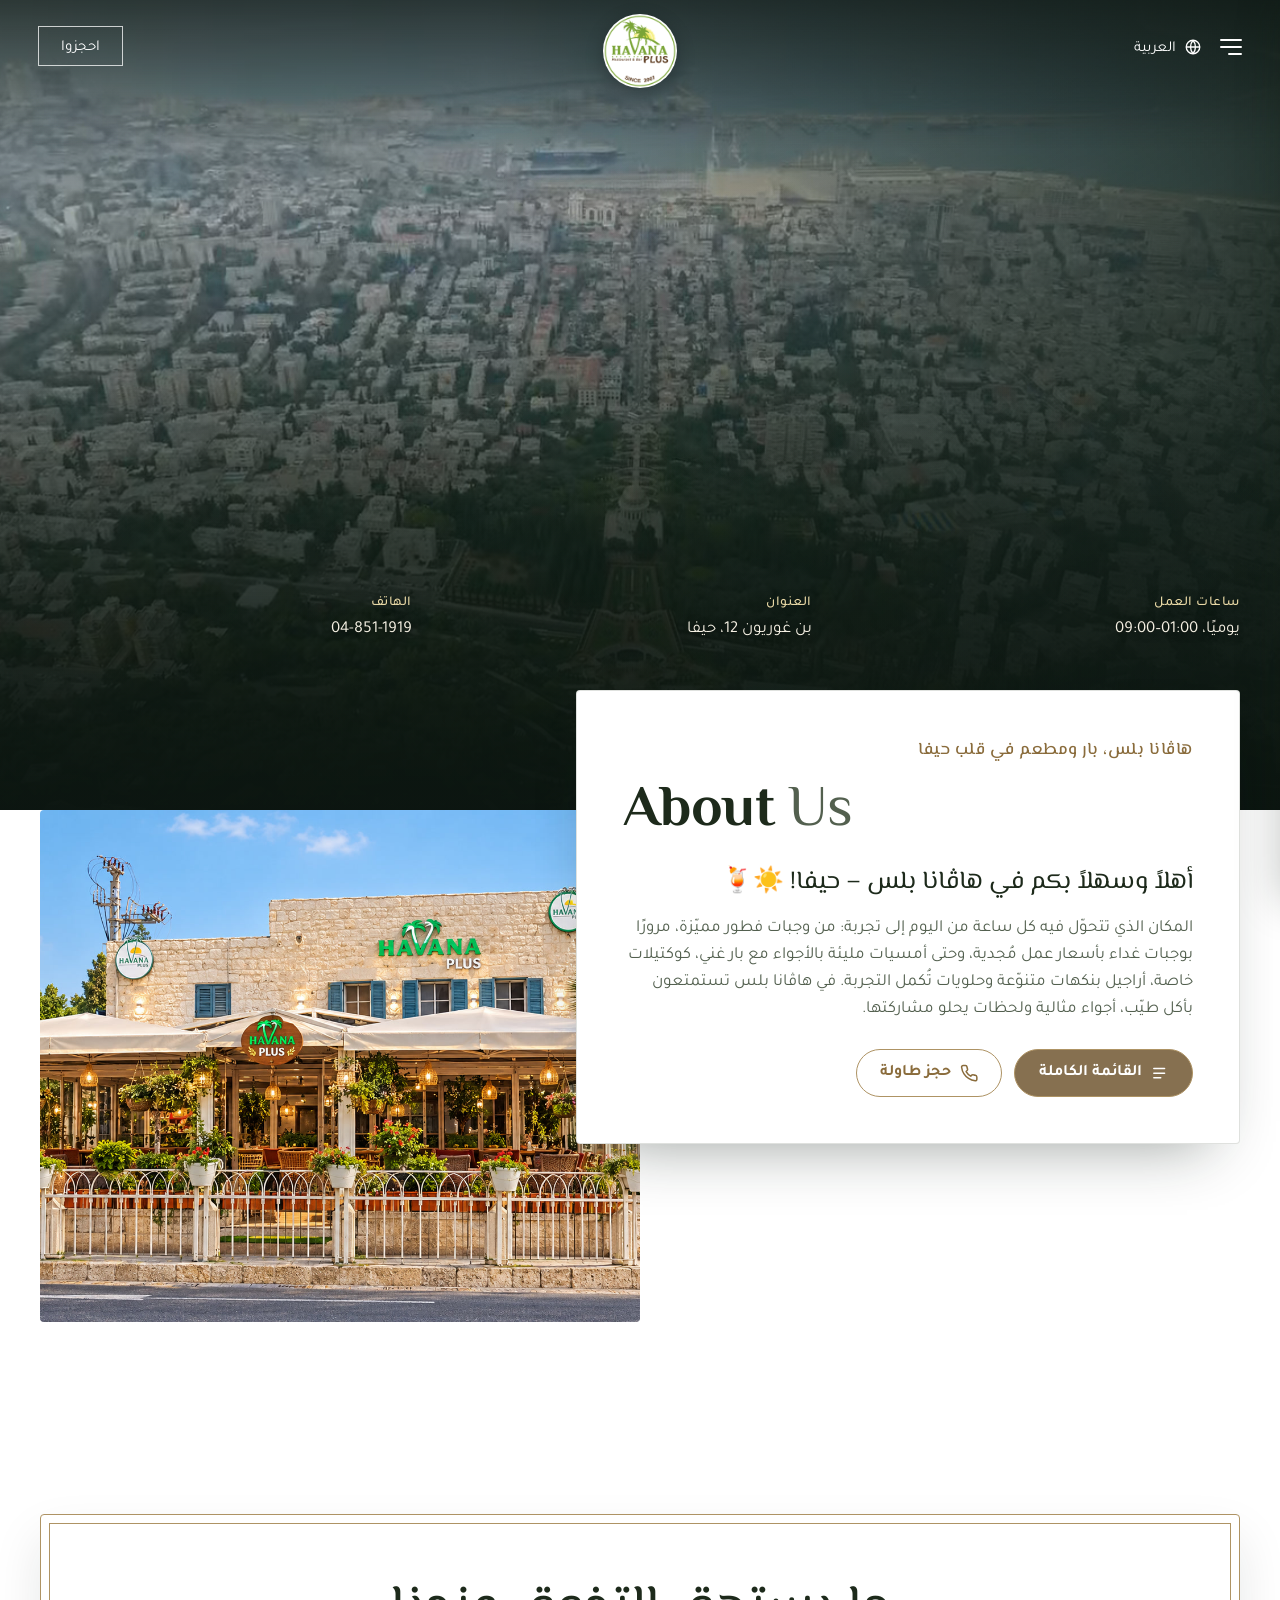
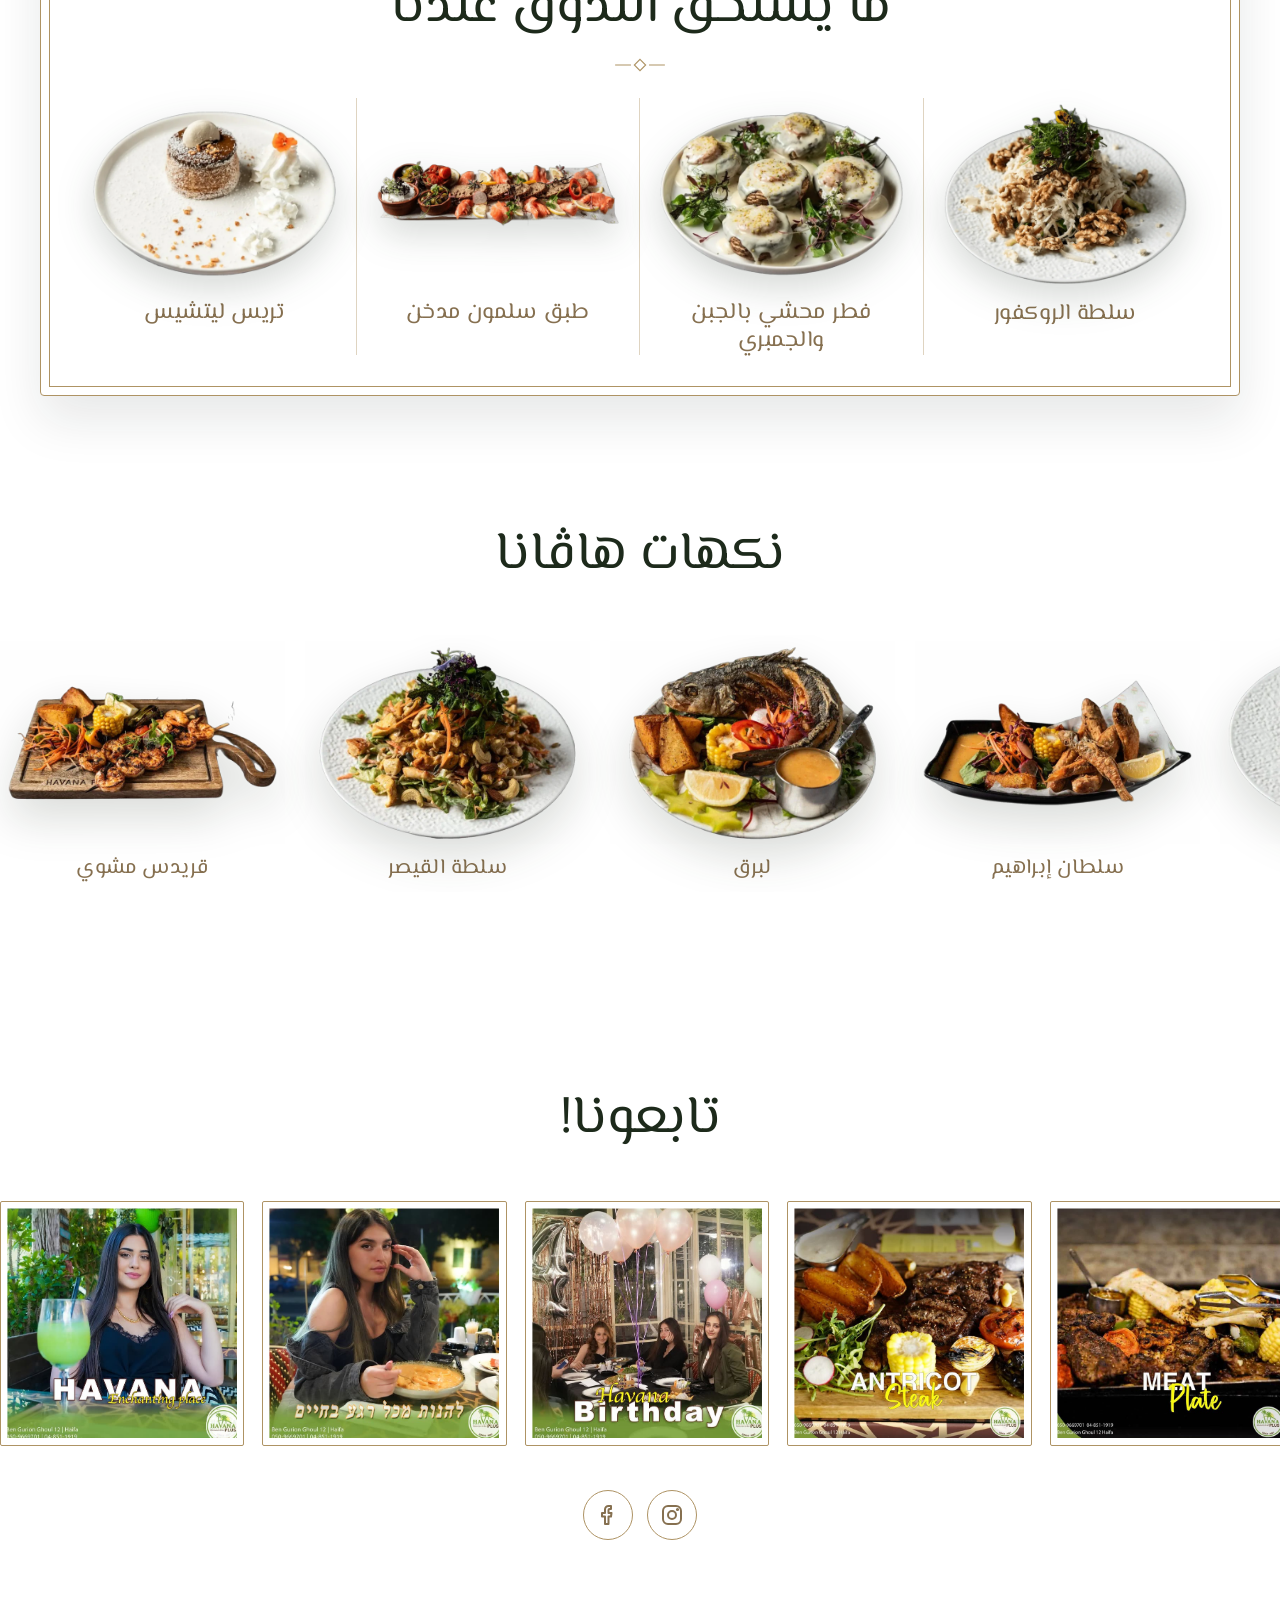
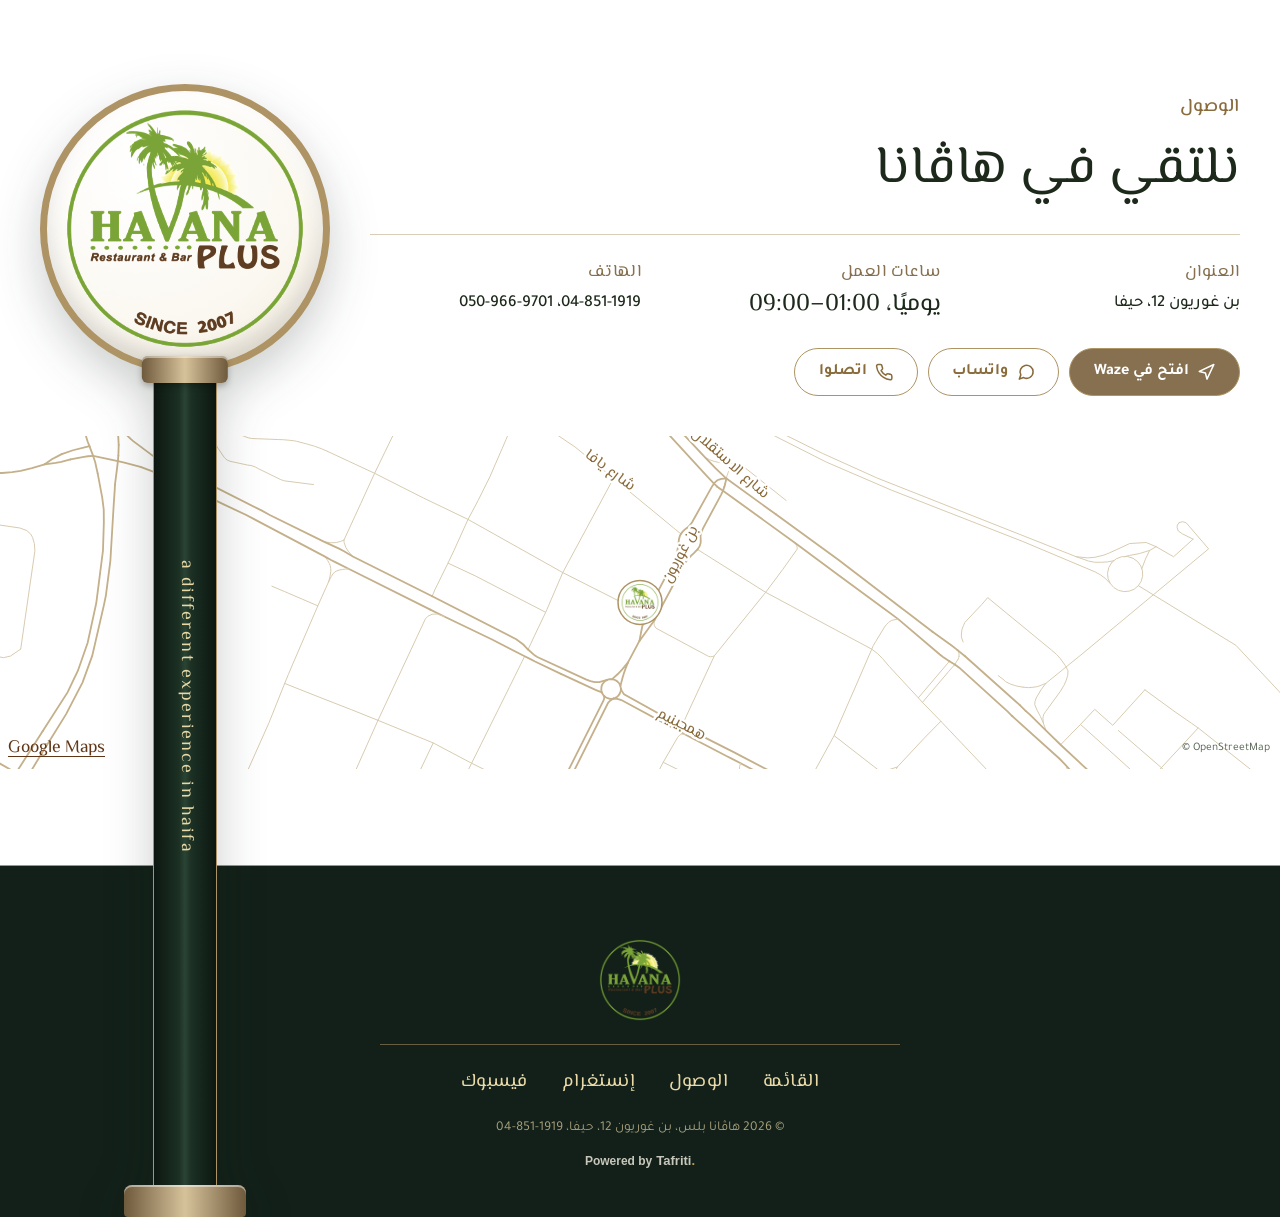
<file: ar.html>
<!DOCTYPE html>
<html lang="ar" dir="rtl">
<head>
<meta charset="utf-8">
<meta name="viewport" content="width=device-width, initial-scale=1">
<title>هاڤانا بلس، مطعم وبار في حيفا منذ 2007</title>
<meta name="description" content="مطعم وبار في بن غوريون 12، حيفا، عند سفح الحدائق البهائية. مشاوي، أسماك ومأكولات بحرية، باستا، كوكتيلات وأراجيل، منذ 2007. قائمة رقمية بالعربية والعبرية والإنجليزية والروسية.">
<meta name="theme-color" content="#122019">
<meta property="og:title" content="هاڤانا بلس، مطعم وبار في حيفا">
<meta property="og:description" content="مشاوي، أسماك ومأكولات بحرية، كوكتيلات وأراجيل في بن غوريون 12، حيفا. منذ 2007.">
<meta property="og:image" content="https://havanaplushaifa.com/assets/img/menu/meat-platter.jpg">
<link rel="icon" href="assets/img/favicon-48.png" type="image/png">
<link rel="apple-touch-icon" href="assets/img/favicon-180.png">
<link rel="alternate" hreflang="he" href="https://havanaplushaifa.com/">
<link rel="alternate" hreflang="ar" href="https://havanaplushaifa.com/ar.html">
<link rel="alternate" hreflang="en" href="https://havanaplushaifa.com/en.html">
<link rel="alternate" hreflang="ru" href="https://havanaplushaifa.com/ru.html">
<link rel="preconnect" href="https://fonts.googleapis.com">
<link rel="preconnect" href="https://fonts.gstatic.com" crossorigin>
<link href="https://fonts.googleapis.com/css2?family=Tajawal:wght@400;500;700;800&family=Jost:wght@400;500&family=El+Messiri:wght@400;500;600;700&display=swap" rel="stylesheet">
<link rel="stylesheet" href="assets/css/styles.css?v=20261010g">
</head>
<body>

<svg width="0" height="0" style="position:absolute" aria-hidden="true" focusable="false">
  <symbol id="i-phone" viewBox="0 0 24 24"><path fill="none" stroke="currentColor" stroke-width="2" stroke-linecap="round" stroke-linejoin="round" d="M22 16.9v3a2 2 0 0 1-2.2 2 19.8 19.8 0 0 1-8.6-3.1 19.5 19.5 0 0 1-6-6A19.8 19.8 0 0 1 2.1 4.2 2 2 0 0 1 4.1 2h3a2 2 0 0 1 2 1.7c.1.9.4 1.8.7 2.7a2 2 0 0 1-.5 2.1L8 9.8a16 16 0 0 0 6 6l1.3-1.3a2 2 0 0 1 2.1-.4c.9.3 1.8.6 2.7.7a2 2 0 0 1 1.7 2z"/></symbol>
  <symbol id="i-nav" viewBox="0 0 24 24"><path fill="none" stroke="currentColor" stroke-width="2" stroke-linejoin="round" d="m3 11 19-9-9 19-2-8-8-2z"/></symbol>
  <symbol id="i-menu" viewBox="0 0 24 24"><path fill="none" stroke="currentColor" stroke-width="2" stroke-linecap="round" d="M5 6h14M5 12h14M5 18h9"/></symbol>
  <symbol id="i-chat" viewBox="0 0 24 24"><path fill="none" stroke="currentColor" stroke-width="2" stroke-linejoin="round" d="M21 11.5a8.4 8.4 0 0 1-12.3 7.5L3 21l2-5.5A8.5 8.5 0 1 1 21 11.5z"/></symbol>
  <symbol id="i-insta" viewBox="0 0 24 24"><g fill="none" stroke="currentColor" stroke-width="2"><rect x="3" y="3" width="18" height="18" rx="5"/><circle cx="12" cy="12" r="4"/><circle cx="17.5" cy="6.5" r=".6" fill="currentColor"/></g></symbol>
</svg>

<a class="skip" href="#main">انتقل إلى المحتوى</a>

<header class="site-head" data-head>
  <div class="head-inner">
    <div class="head-start">
      <a class="head-menu" href="https://tafriti.com/havana-plus/menu" aria-label="القائمة"><span class="head-burger" aria-hidden="true"></span><span class="head-menu-label">القائمة</span></a>
      <details class="lang">
          <summary aria-label="اختيار اللغة" title="اختيار اللغة">
            <svg viewBox="0 0 24 24" aria-hidden="true"><g fill="none" stroke="currentColor" stroke-width="1.8"><circle cx="12" cy="12" r="9"/><path d="M3 12h18M12 3a14 14 0 0 1 0 18M12 3a14 14 0 0 0 0 18"/></g></svg><span class="lang-label">العربية</span>
          </summary>
          <ul class="lang-menu">
            <li><a href="index.html" lang="he" hreflang="he">עברית</a></li>
            <li><a href="ar.html" lang="ar" hreflang="ar" aria-current="true">العربية</a></li>
            <li><a href="en.html" lang="en" hreflang="en">English</a></li>
            <li><a href="ru.html" lang="ru" hreflang="ru">Русский</a></li>
          </ul>
        </details>
    </div>
    <a class="head-logo" href="ar.html" aria-label="هاڤانا بلس، الصفحة الرئيسية"><img src="assets/img/logo.png" alt="" width="128" height="128"></a>
    <div class="head-end">
      <a class="head-reserve" href="tel:+97248511919">احجزوا</a>
    </div>
  </div>
</header>
<script src="assets/js/lang-menu.js" defer></script>
<script src="assets/js/site-head.js?v=20261005k" defer></script>

<main id="main">

  <section class="hero">
    <div class="shell">
      <div class="hero-grid">
        <div class="hero-media">
          <video class="hero-video" autoplay muted loop playsinline preload="auto" poster="assets/img/hero-poster.jpg" aria-label="الحدائق البهائية وبن غوريون من الأعلى، ثم سهرة في هاڤانا بلس: اللافتة، الشرفة المليئة والكوكتيلات">
            <source src="assets/video/hero-720-vp9.mp4" type='video/mp4; codecs="vp09.00.40.08"'>
            <source src="assets/video/hero-720.mp4" type="video/mp4">
          </video>
        </div>
        <script src="assets/js/hero-video.js?v=20261006h" defer></script>
      </div>
      <dl class="hero-info">
        <div><dt>ساعات العمل</dt><dd>يوميًا، <span class="ltr">09:00–01:00</span></dd></div>
        <div><dt>العنوان</dt><dd><a href="#visit">بن غوريون 12، حيفا</a></dd></div>
        <div><dt>الهاتف</dt><dd><a href="tel:+97248511919" class="ltr">04-851-1919</a></dd></div>
      </dl>
    </div>
  </section>

  <section class="section about" id="about">
    <div class="shell about-grid">
      <div class="about-card">
        <p class="eyebrow">هاڤانا بلس، بار ومطعم في قلب حيفا</p>
        <h1 class="split" lang="en" dir="ltr"><b>About</b> <span>Us</span></h1>
        <p class="about-lede">أهلاً وسهلاً بكم في هاڤانا بلس – حيفا! ☀️🍹</p>
        <p>المكان الذي تتحوّل فيه كل ساعة من اليوم إلى تجربة: من وجبات فطور مميّزة، مرورًا بوجبات غداء بأسعار عمل مُجدية، وحتى أمسيات مليئة بالأجواء مع بار غني، كوكتيلات خاصة، أراجيل بنكهات متنوّعة وحلويات تُكمل التجربة. في هاڤانا بلس تستمتعون بأكل طيّب، أجواء مثالية ولحظات يحلو مشاركتها.</p>
        <div class="about-actions">
          <a class="btn btn-gold" href="https://tafriti.com/havana-plus/menu"><svg><use href="#i-menu"/></svg>القائمة الكاملة</a>
          <a class="btn btn-gold-o" href="tel:+97248511919"><svg><use href="#i-phone"/></svg>حجز طاولة</a>
        </div>
      </div>
      <figure class="about-photo">
        <img src="assets/img/gallery/storefront-daylight-wide.jpg" alt="واجهة هاڤانا بلس في بن غوريون نهارًا، اللافتة الخضراء والشرفة المزهرة" width="1600" height="900" loading="lazy">
      </figure>
    </div>
  </section>

  <section class="section picks" id="picks" aria-labelledby="picks-title">
    <div class="shell">
      <div class="picks-card">
      <div class="section-head picks-head">
        <h2 class="section-title" id="picks-title">ما يستحق التذوق عندنا</h2>
      </div>
      <svg class="picks-orn" viewBox="0 0 46 12" aria-hidden="true"><path d="M1 6h14M31 6h14"/><path d="M23 1l5 5-5 5-5-5z"/></svg>
      <ul class="picks-grid">
        <li class="pick">
          <img src="assets/img/picks/sal-roquefort.webp" alt="" width="1200" height="900" loading="lazy">
          <span class="pick-name">سلطة الروكفور</span>
        </li>
        <li class="pick">
          <img src="assets/img/picks/petro-shrimps.webp" alt="" width="1200" height="900" loading="lazy">
          <span class="pick-name">فطر محشي بالجبن والجمبري</span>
        </li>
        <li class="pick">
          <img src="assets/img/picks/plate-salmon.webp" alt="" width="1200" height="900" loading="lazy">
          <span class="pick-name">طبق سلمون مدخن</span>
        </li>
        <li class="pick">
          <img src="assets/img/picks/dessert-tres-leches.webp" alt="" width="1200" height="900" loading="lazy">
          <span class="pick-name">تريس ليتشيس</span>
        </li>
      </ul>
      </div>
    </div>
  </section>

  <section class="section sig" id="kitchen" style="padding-top:0">
    <div class="shell">
      <div class="section-head sig-head">
        <h2 class="section-title">نكهات هاڤانا</h2>
      </div>
    </div>
    <div class="dish-marquee" role="region" aria-label="أطباق يرجع الناس من أجلها">
      <ul class="dish-track">
        <li><a href="https://tafriti.com/havana-plus/menu">
          <img src="assets/img/signature/shrimp-grilled.webp" alt="قريدس مشوي" width="1400" height="1000" loading="lazy">
          <span class="dish-name">قريدس مشوي</span>
        </a></li>
        <li><a href="https://tafriti.com/havana-plus/menu">
          <img src="assets/img/signature/sal-caesar.webp" alt="سلطة القيصر" width="1400" height="1000" loading="lazy">
          <span class="dish-name">سلطة القيصر</span>
        </a></li>
        <li><a href="https://tafriti.com/havana-plus/menu">
          <img src="assets/img/signature/lavrak.webp" alt="لبرق" width="1400" height="1000" loading="lazy">
          <span class="dish-name">لبرق</span>
        </a></li>
        <li><a href="https://tafriti.com/havana-plus/menu">
          <img src="assets/img/signature/barbounia.webp" alt="سلطان إبراهيم" width="1400" height="1000" loading="lazy">
          <span class="dish-name">سلطان إبراهيم</span>
        </a></li>
        <li><a href="https://tafriti.com/havana-plus/menu">
          <img src="assets/img/signature/pasta-pesto.webp" alt="باستا بيستو بالبشاميل" width="1400" height="1000" loading="lazy">
          <span class="dish-name">بيستو بالبشاميل</span>
        </a></li>
        <li><a href="https://tafriti.com/havana-plus/menu">
          <img src="assets/img/signature/pasta-fungi.webp" alt="باستا فطر بالبشاميل" width="1400" height="1000" loading="lazy">
          <span class="dish-name">فطر بالبشاميل</span>
        </a></li>
        <li><a href="https://tafriti.com/havana-plus/menu">
          <img src="assets/img/signature/dessert-biscuit.webp" alt="كعكة البسكويت" width="1400" height="1000" loading="lazy">
          <span class="dish-name">كعكة البسكويت</span>
        </a></li>
        <li><a href="https://tafriti.com/havana-plus/menu">
          <img src="assets/img/signature/dessert-pecan.webp" alt="فطيرة البيكان" width="1400" height="1000" loading="lazy">
          <span class="dish-name">فطيرة البيكان</span>
        </a></li>
        <li><a href="https://tafriti.com/havana-plus/menu">
          <img src="assets/img/signature/pasta-bolognese.webp" alt="باستا بولونيز" width="1400" height="1000" loading="lazy">
          <span class="dish-name">بولونيز</span>
        </a></li>
        <li aria-hidden="true"><a href="https://tafriti.com/havana-plus/menu" tabindex="-1">
          <img src="assets/img/signature/shrimp-grilled.webp" alt="" width="1400" height="1000" loading="lazy">
          <span class="dish-name">قريدس مشوي</span>
        </a></li>
        <li aria-hidden="true"><a href="https://tafriti.com/havana-plus/menu" tabindex="-1">
          <img src="assets/img/signature/sal-caesar.webp" alt="" width="1400" height="1000" loading="lazy">
          <span class="dish-name">سلطة القيصر</span>
        </a></li>
        <li aria-hidden="true"><a href="https://tafriti.com/havana-plus/menu" tabindex="-1">
          <img src="assets/img/signature/lavrak.webp" alt="" width="1400" height="1000" loading="lazy">
          <span class="dish-name">لبرق</span>
        </a></li>
        <li aria-hidden="true"><a href="https://tafriti.com/havana-plus/menu" tabindex="-1">
          <img src="assets/img/signature/barbounia.webp" alt="" width="1400" height="1000" loading="lazy">
          <span class="dish-name">سلطان إبراهيم</span>
        </a></li>
        <li aria-hidden="true"><a href="https://tafriti.com/havana-plus/menu" tabindex="-1">
          <img src="assets/img/signature/pasta-pesto.webp" alt="" width="1400" height="1000" loading="lazy">
          <span class="dish-name">بيستو بالبشاميل</span>
        </a></li>
        <li aria-hidden="true"><a href="https://tafriti.com/havana-plus/menu" tabindex="-1">
          <img src="assets/img/signature/pasta-fungi.webp" alt="" width="1400" height="1000" loading="lazy">
          <span class="dish-name">فطر بالبشاميل</span>
        </a></li>
        <li aria-hidden="true"><a href="https://tafriti.com/havana-plus/menu" tabindex="-1">
          <img src="assets/img/signature/dessert-biscuit.webp" alt="" width="1400" height="1000" loading="lazy">
          <span class="dish-name">كعكة البسكويت</span>
        </a></li>
        <li aria-hidden="true"><a href="https://tafriti.com/havana-plus/menu" tabindex="-1">
          <img src="assets/img/signature/dessert-pecan.webp" alt="" width="1400" height="1000" loading="lazy">
          <span class="dish-name">فطيرة البيكان</span>
        </a></li>
        <li aria-hidden="true"><a href="https://tafriti.com/havana-plus/menu" tabindex="-1">
          <img src="assets/img/signature/pasta-bolognese.webp" alt="" width="1400" height="1000" loading="lazy">
          <span class="dish-name">بولونيز</span>
        </a></li>
      </ul>
    </div>
  </section>

  <section class="section social" id="social" style="padding-top:0">
    <div class="shell">
      <h2 class="section-title social-title">تابعونا!</h2>
    </div>
    <div class="social-marquee">
      <ul class="social-track">
        <li><a href="https://www.instagram.com/havanaplus/p/Cfb6S7LquSJ/" target="_blank" rel="noopener"><img src="assets/img/instagram/ig-01.jpg" alt="ضيفة مع ليمون ونعناع على الشرفة" width="900" height="882" loading="lazy"></a></li>
        <li><a href="https://www.instagram.com/havanaplus/p/CdjQgDQKO1g/" target="_blank" rel="noopener"><img src="assets/img/instagram/ig-02.jpg" alt="مساء على شرفة هاڤانا" width="900" height="882" loading="lazy"></a></li>
        <li><a href="https://www.instagram.com/havanaplus/p/Cb3GjvYKo10/" target="_blank" rel="noopener"><img src="assets/img/instagram/ig-03.jpg" alt="عيد ميلاد مع البالونات" width="900" height="882" loading="lazy"></a></li>
        <li><a href="https://www.instagram.com/havanaplus/p/Ca9UXxuKeib/" target="_blank" rel="noopener"><img src="assets/img/instagram/ig-04.jpg" alt="ستيك وبطاطا من الشواية" width="900" height="900" loading="lazy"></a></li>
        <li><a href="https://www.instagram.com/havanaplus/p/CbAgnomKZbI/" target="_blank" rel="noopener"><img src="assets/img/instagram/ig-05.jpg" alt="مشاوي مع خبز الصاج" width="900" height="900" loading="lazy"></a></li>
        <li><a href="https://www.instagram.com/havanaplus/p/Caxqzz8KWdG/" target="_blank" rel="noopener"><img src="assets/img/instagram/ig-06.jpg" alt="ركن الأرجيلة والبيرة" width="900" height="900" loading="lazy"></a></li>
        <li><a href="https://www.instagram.com/havanaplus/p/CPG3Ck1nOLJ/" target="_blank" rel="noopener"><img src="assets/img/instagram/ig-07.jpg" alt="كوكتيلات البيت" width="900" height="900" loading="lazy"></a></li>
        <li><a href="https://www.instagram.com/havanaplus/p/CPD8LntH8oJ/" target="_blank" rel="noopener"><img src="assets/img/instagram/ig-08.jpg" alt="كنافة" width="768" height="768" loading="lazy"></a></li>
        <li aria-hidden="true"><a href="https://www.instagram.com/havanaplus/p/Cfb6S7LquSJ/" target="_blank" rel="noopener" tabindex="-1"><img src="assets/img/instagram/ig-01.jpg" alt="" width="900" height="882" loading="lazy"></a></li>
        <li aria-hidden="true"><a href="https://www.instagram.com/havanaplus/p/CdjQgDQKO1g/" target="_blank" rel="noopener" tabindex="-1"><img src="assets/img/instagram/ig-02.jpg" alt="" width="900" height="882" loading="lazy"></a></li>
        <li aria-hidden="true"><a href="https://www.instagram.com/havanaplus/p/Cb3GjvYKo10/" target="_blank" rel="noopener" tabindex="-1"><img src="assets/img/instagram/ig-03.jpg" alt="" width="900" height="882" loading="lazy"></a></li>
        <li aria-hidden="true"><a href="https://www.instagram.com/havanaplus/p/Ca9UXxuKeib/" target="_blank" rel="noopener" tabindex="-1"><img src="assets/img/instagram/ig-04.jpg" alt="" width="900" height="900" loading="lazy"></a></li>
        <li aria-hidden="true"><a href="https://www.instagram.com/havanaplus/p/CbAgnomKZbI/" target="_blank" rel="noopener" tabindex="-1"><img src="assets/img/instagram/ig-05.jpg" alt="" width="900" height="900" loading="lazy"></a></li>
        <li aria-hidden="true"><a href="https://www.instagram.com/havanaplus/p/Caxqzz8KWdG/" target="_blank" rel="noopener" tabindex="-1"><img src="assets/img/instagram/ig-06.jpg" alt="" width="900" height="900" loading="lazy"></a></li>
        <li aria-hidden="true"><a href="https://www.instagram.com/havanaplus/p/CPG3Ck1nOLJ/" target="_blank" rel="noopener" tabindex="-1"><img src="assets/img/instagram/ig-07.jpg" alt="" width="900" height="900" loading="lazy"></a></li>
        <li aria-hidden="true"><a href="https://www.instagram.com/havanaplus/p/CPD8LntH8oJ/" target="_blank" rel="noopener" tabindex="-1"><img src="assets/img/instagram/ig-08.jpg" alt="" width="768" height="768" loading="lazy"></a></li>
        <li aria-hidden="true"><a href="https://www.instagram.com/havanaplus/p/Cfb6S7LquSJ/" target="_blank" rel="noopener" tabindex="-1"><img src="assets/img/instagram/ig-01.jpg" alt="" width="900" height="882" loading="lazy"></a></li>
        <li aria-hidden="true"><a href="https://www.instagram.com/havanaplus/p/CdjQgDQKO1g/" target="_blank" rel="noopener" tabindex="-1"><img src="assets/img/instagram/ig-02.jpg" alt="" width="900" height="882" loading="lazy"></a></li>
        <li aria-hidden="true"><a href="https://www.instagram.com/havanaplus/p/Cb3GjvYKo10/" target="_blank" rel="noopener" tabindex="-1"><img src="assets/img/instagram/ig-03.jpg" alt="" width="900" height="882" loading="lazy"></a></li>
        <li aria-hidden="true"><a href="https://www.instagram.com/havanaplus/p/Ca9UXxuKeib/" target="_blank" rel="noopener" tabindex="-1"><img src="assets/img/instagram/ig-04.jpg" alt="" width="900" height="900" loading="lazy"></a></li>
        <li aria-hidden="true"><a href="https://www.instagram.com/havanaplus/p/CbAgnomKZbI/" target="_blank" rel="noopener" tabindex="-1"><img src="assets/img/instagram/ig-05.jpg" alt="" width="900" height="900" loading="lazy"></a></li>
        <li aria-hidden="true"><a href="https://www.instagram.com/havanaplus/p/Caxqzz8KWdG/" target="_blank" rel="noopener" tabindex="-1"><img src="assets/img/instagram/ig-06.jpg" alt="" width="900" height="900" loading="lazy"></a></li>
        <li aria-hidden="true"><a href="https://www.instagram.com/havanaplus/p/CPG3Ck1nOLJ/" target="_blank" rel="noopener" tabindex="-1"><img src="assets/img/instagram/ig-07.jpg" alt="" width="900" height="900" loading="lazy"></a></li>
        <li aria-hidden="true"><a href="https://www.instagram.com/havanaplus/p/CPD8LntH8oJ/" target="_blank" rel="noopener" tabindex="-1"><img src="assets/img/instagram/ig-08.jpg" alt="" width="768" height="768" loading="lazy"></a></li>
      </ul>
    </div>
    <div class="social-links">
      <a class="social-btn" href="https://www.instagram.com/havanaplus/" target="_blank" rel="noopener" aria-label="Instagram"><svg><use href="#i-insta"/></svg></a>
      <a class="social-btn" href="https://www.facebook.com/HavanaHaifa/" target="_blank" rel="noopener" aria-label="Facebook"><svg viewBox="0 0 24 24" aria-hidden="true"><path fill="none" stroke="currentColor" stroke-width="2" stroke-linejoin="round" d="M15 3h-2.5A3.5 3.5 0 0 0 9 6.5V10H6v3.5h3V21h3.5v-7.5H15l.5-3.5h-3V7a1 1 0 0 1 1-1H15z"/></svg></a>
    </div>
  </section>

  <section class="section" id="visit" style="padding-top:0">
    <div class="shell visit-grid">
      <div class="visit-card">
        <p class="eyebrow">الوصول</p>
        <h2 class="section-title">نلتقي في هاڤانا</h2>
        <dl class="visit-rows">
          <div><dt>العنوان</dt><dd>بن غوريون 12، حيفا</dd></div>
          <div><dt>ساعات العمل</dt><dd>يوميًا، <span class="ltr">09:00–01:00</span></dd></div>
          <div><dt>الهاتف</dt><dd><a href="tel:+97248511919" class="ltr">04-851-1919</a>، <a href="tel:+972509669701" class="ltr">050-966-9701</a></dd></div>
        </dl>
        <div class="visit-actions">
          <a class="btn btn-palm" href="https://waze.com/ul?q=%D7%A9%D7%93%D7%A8%D7%95%D7%AA%20%D7%91%D7%9F%20%D7%92%D7%95%D7%A8%D7%99%D7%95%D7%9F%2012%20%D7%97%D7%99%D7%A4%D7%94&amp;navigate=yes" target="_blank" rel="noopener"><svg><use href="#i-nav"/></svg>افتح في Waze</a>
          <a class="btn btn-line" href="https://wa.me/972509669701" target="_blank" rel="noopener"><svg><use href="#i-chat"/></svg>واتساب</a>
          <a class="btn btn-line" href="tel:+97248511919"><svg><use href="#i-phone"/></svg>اتصلوا</a>
        </div>
      </div>
      <div class="visit-map" id="map">
        <a class="visit-map-link" href="https://www.google.com/maps/search/?api=1&amp;query=Havana%20Plus%2C%2012%20Ben%20Gurion%20Blvd%2C%20Haifa" target="_blank" rel="noopener" aria-label="فتح موقع هاڤانا بلس في خرائط Google">
          <svg viewBox="0 0 560 660" preserveAspectRatio="xMidYMid slice" aria-hidden="true" focusable="false">
    <defs>
      <clipPath id="map-pin-clip"><circle cx="280" cy="330" r="21"/></clipPath>
    </defs>
    <path class="map-street is-main" d="M-604.1 888.4 L-609.7 897.7"/>
    <path class="map-street is-main" d="M655.9 704.9 L651.5 704.2 L646.7 702.6 L458.6 604.4 L450.1 600.0 L358.6 553.6 L344.8 547.0 L251.4 495.2 L249.7 492.8 L246.9 488.0 L245.7 485.3"/>
    <path class="map-street is-main" d="M215.5 498.2 L215.7 502.6 L214.5 506.2 L121.6 690.8"/>
    <path class="map-street is-main" d="M-77.8 1118.7 L-77.0 1111.8 L-75.6 1105.7 L-71.7 1095.8 L-24.2 1000.5 L3.3 946.4"/>
    <path class="map-street" d="M-190.8 541.9 L-91.6 582.5 L-22.6 619.0 L40.7 650.5 L121.6 690.8"/>
    <path class="map-street is-main" d="M650.5 720.7 L651.6 726.2 L654.1 731.2 L658.5 735.9 L664.0 739.1 L670.2 740.6 L676.6 740.1 L682.5 737.8 L687.5 733.8"/>
    <path class="map-street" d="M742.3 625.8 L713.2 634.9"/>
    <path class="map-street" d="M383.3 234.9 L391.5 240.0 L395.3 242.4 L505.8 311.9"/>
    <path class="map-street" d="M1244.5 971.3 L1281.3 1001.8 L1324.4 1041.5 L1346.5 1061.9 L1368.6 1078.8 L1386.3 1087.7 L1391.9 1090.5"/>
    <path class="map-street" d="M1036.9 1162.4 L1012.4 1194.6 L998.1 1205.1 L968.4 1225.8 L938.0 1262.7 L912.7 1296.0"/>
    <path class="map-street" d="M491.9 1017.5 L553.4 1052.8 L570.6 1063.5 L628.5 1093.3 L676.5 1130.8 L730.5 1165.0 L862.6 1258.8"/>
    <path class="map-street" d="M955.5 1468.9 L913.1 1435.0 L875.2 1404.3 L861.3 1392.9"/>
    <path class="map-street" d="M1146.8 1407.9 L1138.6 1417.2 L1120.9 1437.0 L1069.5 1498.5"/>
    <path class="map-street" d="M1168.7 1410.4 L1162.0 1412.1 L1156.9 1414.4 L1152.1 1417.2 L1147.7 1418.8 L1143.5 1417.5 L1138.6 1417.2"/>
    <path class="map-street" d="M1034.2 1493.3 L994.1 1364.1 L991.0 1356.3 L985.9 1349.3 L979.7 1343.6 L921.1 1299.1 L917.9 1299.1 L916.4 1300.1"/>
    <path class="map-street" d="M-348.0 844.0 L-342.5 844.4 L-338.6 843.8 L-334.9 843.0 L-330.2 840.8 L-282.6 747.6 L-190.8 541.9"/>
    <path class="map-street is-main" d="M-658.7 -802.0 L-669.9 -777.7"/>
    <path class="map-street" d="M558.2 222.7 L561.4 227.7 L562.4 231.1 L562.5 234.2 L536.5 270.8 L505.8 311.9 L413.6 426.0 L360.1 541.2 L357.9 543.4 L352.1 546.3 L344.8 547.0"/>
    <path class="map-street" d="M353.5 206.9 L344.4 199.5 L340.8 196.5 L232.3 107.2 L163.3 50.7 L123.5 23.9 L89.3 4.3"/>
    <path class="map-street" d="M413.6 426.0 L409.8 427.4 L406.7 427.6 L403.2 427.0 L309.0 376.5 L305.7 371.4 L305.4 368.3 L305.6 365.2 L306.2 361.7"/>
    <path class="map-street" d="M62.4 -30.8 L58.5 -30.1 L54.9 -28.3 L52.0 -25.7 L49.3 -21.2 L48.4 -17.2 L48.7 -13.2 L50.0 -9.4 L52.5 -5.9 L55.9 -3.4 L59.8 -1.8 L64.0 -1.5 L68.2 -2.4 L72.5 -4.9 L75.7 -8.7 L77.4 -13.3 L77.6 -18.1 L76.1 -22.8 L73.3 -26.7 L70.1 -29.0 L66.3 -30.4 L62.4 -30.8"/>
    <path class="map-street" d="M55.9 -3.4 L39.3 37.3 L32.4 53.3 L20.2 81.3 L10.3 104.3 L-10.8 146.7 L-29.0 180.9 L-54.4 237.0 L-65.0 259.4 L-88.7 307.5 L-93.4 318.9"/>
    <path class="map-street" d="M-196.9 98.0 L-108.7 142.6 L-29.0 180.9 L141.2 276.4"/>
    <path class="map-street is-main" d="M-822.7 647.3 L-814.8 634.0 L-800.9 610.8 L-751.2 530.8 L-721.6 473.7 L-704.2 425.7 L-683.1 334.0 L-679.7 317.3 L-671.7 255.5 L-670.0 227.2 L-665.7 155.0 L-663.8 126.9 L-663.5 118.8"/>
    <path class="map-street" d="M-220.1 1057.2 L-268.9 1135.6 L-280.7 1185.7 L-271.2 1206.6 L-255.6 1231.0"/>
    <path class="map-street" d="M856.1 895.3 L827.4 949.5 L808.6 1007.5"/>
    <path class="map-street" d="M1043.7 621.0 L1046.4 625.2 L1047.6 629.4 L1047.3 635.5 L1046.2 641.9 L1043.2 649.8 L1039.2 656.8 L983.6 722.1"/>
    <path class="map-street" d="M251.4 752.1 L129.7 696.1"/>
    <path class="map-street" d="M-924.1 1047.4 L-1022.5 993.6"/>
    <path class="map-street is-main" d="M-335.7 -438.9 L-345.1 -440.9 L-352.4 -443.2 L-373.4 -451.3"/>
    <path class="map-street" d="M-924.1 1047.4 L-858.1 1038.9 L-774.6 1092.2 L-693.3 1134.5 L-681.5 1140.6 L-611.8 1156.5 L-598.5 1159.5 L-518.8 1194.8 L-416.9 1262.6 L-402.9 1271.8 L-327.1 1301.1 L-306.8 1308.9 L-211.4 1352.4 L-126.3 1382.1 L-85.3 1396.8 L-59.9 1403.5 L-12.9 1416.0 L39.3 1430.3 L46.2 1430.6 L51.7 1429.7 L55.1 1427.4"/>
    <path class="map-street" d="M-687.3 1322.4 L-657.9 1319.3 L-628.6 1320.9 L-528.8 1378.1 L-514.7 1383.7 L-492.7 1392.3 L-481.1 1396.8 L-430.0 1428.8"/>
    <path class="map-street" d="M55.1 1427.4 L70.1 1398.7 L144.9 1255.4 L147.7 1250.0"/>
    <path class="map-street" d="M109.2 1444.9 L81.0 1439.4 L66.2 1436.5 L60.0 1434.0 L56.8 1431.1 L55.1 1427.4"/>
    <path class="map-street" d="M-268.9 1135.6 L-309.0 1114.3 L-326.8 1104.8 L-374.3 1089.5 L-427.3 1083.2 L-548.8 1080.3 L-609.1 1073.4 L-629.5 1076.5"/>
    <path class="map-street" d="M-948.6 149.8 L-925.5 111.0 L-915.3 92.1"/>
    <path class="map-street" d="M-1042.3 356.1 L-892.4 424.2 L-863.6 429.3 L-851.3 426.5 L-832.8 413.9"/>
    <path class="map-street" d="M-832.8 413.9 L-807.3 237.4 L-808.3 224.3 L-811.5 213.2 L-814.9 207.2 L-821.9 200.9 L-834.4 196.3 L-874.7 190.4 L-948.6 149.8"/>
    <path class="map-street" d="M-252.0 218.1 L-221.6 152.0 L-196.9 98.0 L-162.0 26.1 L-157.4 15.7 L-141.5 -20.2 L-123.0 -60.3"/>
    <path class="map-street" d="M-196.9 98.0 L-244.2 76.0 L-281.7 58.5"/>
    <path class="map-street" d="M-543.0 -102.8 L-531.8 -124.0 L-469.6 -97.7 L-448.8 -92.3 L-437.6 -90.6 L-371.2 -62.3"/>
    <path class="map-street" d="M-344.3 -322.9 L-411.9 -187.7"/>
    <path class="map-street" d="M-940.3 738.9 L-925.2 707.1 L-965.5 664.5"/>
    <path class="map-street" d="M570.6 1063.5 L567.3 1084.1 L561.6 1131.2 L561.5 1183.2 L567.3 1230.6 L568.9 1243.7 L569.0 1277.8 L573.9 1289.7 L582.2 1303.2 L583.8 1310.3 L587.3 1323.2 L599.2 1430.7 L604.7 1494.7"/>
    <path class="map-street" d="M604.7 1494.7 L679.7 1403.1 L723.6 1364.3 L796.5 1326.4 L820.2 1306.1 L839.7 1289.7 L854.1 1272.6 L862.6 1258.8"/>
    <path class="map-street" d="M1225.5 1350.1 L1206.8 1331.4 L1199.7 1324.2 L1144.2 1272.4 L1123.7 1251.8 L1058.1 1179.2 L1036.9 1162.4 L1004.7 1136.1 L942.4 1097.0"/>
    <path class="map-street" d="M628.5 1093.3 L683.9 987.2 L764.0 875.0"/>
    <path class="map-street" d="M679.7 1403.1 L743.5 1449.4"/>
    <path class="map-street" d="M147.7 1250.0 L150.5 1244.4 L209.2 1129.7 L245.2 1056.2 L334.6 881.4"/>
    <path class="map-street" d="M409.4 1220.3 L351.9 1194.0 L209.2 1129.7"/>
    <path class="map-street" d="M351.9 1194.0 L285.8 1323.3"/>
    <path class="map-street" d="M1237.4 1446.2 L1208.5 1420.4 L1202.5 1416.8 L1196.5 1414.0 L1189.9 1411.3 L1183.0 1409.9 L1176.2 1409.5 L1168.7 1410.4"/>
    <path class="map-street" d="M-190.8 541.9 L-238.0 523.0 L-298.3 499.5 L-358.5 475.6"/>
    <path class="map-street" d="M1215.1 1030.5 L1217.1 1033.0 L1218.2 1038.1 L1216.9 1042.1 L1187.8 1081.4 L1159.1 1116.7"/>
    <path class="map-street" d="M1237.5 1150.8 L1260.9 1123.1 L1290.9 1085.0"/>
    <path class="map-street is-main" d="M1556.7 1039.6 L1467.3 975.4 L1437.7 952.1"/>
    <path class="map-street" d="M1537.9 806.8 L1436.4 688.6"/>
    <path class="map-street" d="M1298.1 824.5 L1304.8 817.8 L1321.4 800.2"/>
    <path class="map-street" d="M1419.7 668.0 L1408.0 654.4 L1283.0 555.6 L1271.0 547.2 L1240.7 526.2"/>
    <path class="map-street" d="M1421.1 689.5 L1424.8 691.1 L1428.9 691.5 L1432.9 690.6 L1436.4 688.6 L1439.2 685.5 L1440.9 681.7 L1441.3 677.6 L1440.5 673.5 L1438.4 669.9 L1435.3 667.1 L1431.5 665.5 L1427.3 665.0 L1423.3 665.9 L1419.7 668.0 L1416.8 671.4 L1415.1 675.4 L1414.9 679.5 L1415.9 683.4 L1418.0 686.9 L1421.1 689.5"/>
    <path class="map-street" d="M-199.3 -431.6 L-201.1 -436.8 L-203.4 -442.4 L-207.8 -448.3 L-212.8 -453.1 L-250.8 -482.1 L-312.5 -525.7 L-316.4 -529.5 L-318.9 -534.5 L-318.8 -539.7"/>
    <path class="map-street" d="M-59.8 -494.1 L-82.8 -532.5 L-119.4 -591.0 L-122.7 -598.0 L-124.6 -606.0 L-123.2 -622.4 L-124.1 -640.2 L-126.6 -650.3 L-129.9 -656.5 L-139.4 -666.1 L-150.6 -675.5 L-175.5 -688.9 L-189.2 -693.0 L-263.2 -706.9 L-269.7 -706.2 L-273.7 -704.1"/>
    <path class="map-street" d="M-293.0 -586.4 L-384.4 -633.2 L-396.9 -651.4 L-414.5 -671.3 L-433.1 -684.2"/>
    <path class="map-street" d="M-318.8 -539.7 L-311.4 -552.6 L-307.3 -559.7 L-305.0 -563.9 L-293.0 -586.4 L-284.3 -605.0 L-278.8 -621.7 L-276.2 -638.2 L-274.7 -657.5 L-276.2 -695.7 L-275.6 -700.0 L-273.7 -704.1"/>
    <path class="map-street" d="M-318.8 -539.7 L-328.4 -524.3 L-347.1 -493.9 L-369.0 -459.5 L-373.4 -451.3"/>
    <path class="map-street" d="M451.1 1181.5 L463.5 1186.3 L474.9 1188.6 L495.9 1189.3 L515.2 1188.5 L561.5 1183.2"/>
    <path class="map-street" d="M409.4 1220.3 L468.9 1240.6 L490.8 1248.6 L496.8 1250.5 L569.0 1277.8"/>
    <path class="map-street" d="M1005.1 547.7 L1004.4 543.4 L1004.0 538.4 L1004.5 535.3 L1005.6 531.1 L1008.7 526.4 L1035.0 490.3 L1041.5 479.6 L1045.6 470.8 L1048.5 461.5 L1049.1 453.1 L1044.2 443.3 L1035.1 430.7 L1028.5 423.5 L1019.8 416.0 L904.8 321.4 L894.1 333.8 L863.9 365.8 L861.4 371.2 L859.5 376.0 L858.4 379.3 L857.5 386.8 L857.5 392.1 L860.6 401.2"/>
    <path class="map-street" d="M1248.8 186.8 L1245.6 190.9 L1245.1 195.5 L1247.2 201.7 L1254.6 206.8 L1273.8 216.4"/>
    <path class="map-street" d="M968.1 482.3 L957.7 480.5 L952.4 479.0 L945.5 476.7 L936.9 472.4 L932.2 468.0 L923.6 461.5"/>
    <path class="map-street" d="M1009.2 475.5 L1072.2 424.5 L1301.7 233.8 L1261.5 187.0 L1255.0 184.9 L1248.8 186.8"/>
    <path class="map-street" d="M1009.7 560.4 L1005.1 547.7 L999.4 534.7 L993.8 524.3 L989.4 514.0 L989.7 508.3 L992.1 501.5"/>
    <path class="map-street" d="M251.4 752.1 L417.3 821.4"/>
    <path class="map-street" d="M581.2 655.2 L591.2 637.9 L628.8 569.4 L668.9 477.6"/>
    <path class="map-street" d="M110.5 347.8 L-16.1 282.3 L-65.0 259.4"/>
    <path class="map-street is-main" d="M544.4 895.1 L549.4 899.6 L554.0 900.2 L558.8 899.4 L564.2 896.6 L571.7 891.5 L582.9 880.5 L590.0 871.9 L594.2 866.0 L595.7 862.5 L596.5 858.7 L596.8 853.9 L596.1 850.6 L592.9 846.8 L589.5 844.8 L586.2 843.8 L582.6 843.5 L577.9 845.3 L573.2 847.8 L568.9 851.3 L555.8 864.7 L549.4 872.4 L545.7 879.3 L544.0 886.7"/>
    <path class="map-street" d="M713.2 634.9 L699.4 624.2 L628.8 569.4"/>
    <path class="map-street" d="M1012.1 750.6 L944.5 849.9"/>
    <path class="map-street" d="M-381.4 300.9 L-359.2 310.3 L-325.9 324.6 L-298.9 336.2"/>
    <path class="map-street" d="M-580.5 -372.6 L-548.0 -360.6 L-431.8 -316.8 L-427.0 -312.6 L-425.3 -308.5 L-424.1 -303.7 L-425.2 -299.3 L-467.1 -209.3"/>
    <path class="map-street" d="M-707.9 -301.3 L-669.0 -408.5"/>
    <path class="map-street" d="M245.2 1056.2 L126.7 995.0"/>
    <path class="map-street" d="M-177.4 762.6 L-91.6 582.5"/>
    <path class="map-street" d="M-282.6 747.6 L-249.6 761.9 L-247.1 756.8 L-236.5 734.5 L-177.4 762.6"/>
    <path class="map-street" d="M78.9 414.7 L83.7 404.3 L95.9 378.4"/>
    <path class="map-street" d="M414.3 882.2 L417.3 821.4 L487.7 709.9"/>
    <path class="map-street" d="M487.7 709.9 L408.7 660.3 L321.7 617.3"/>
    <path class="map-street" d="M-279.3 -347.3 L-263.8 -344.2 L-260.3 -344.1 L-256.8 -345.4 L-237.1 -368.7 L-216.3 -392.4 L-206.9 -405.3 L-203.0 -414.6 L-201.9 -418.6 L-200.7 -423.4 L-199.3 -431.6"/>
    <path class="map-street" d="M26.3 -363.5 L-5.0 -339.2 L-10.5 -337.0 L-15.2 -335.6 L-19.6 -335.5 L-23.0 -337.1 L-27.1 -340.3 L-30.9 -344.5 L-41.4 -363.8 L-78.6 -415.9 L-95.0 -439.0 L-105.6 -457.1 L-115.4 -472.6 L-125.3 -489.1 L-133.7 -502.2 L-138.9 -506.8 L-143.7 -510.0 L-150.0 -511.5 L-224.5 -516.3 L-236.4 -517.6 L-245.6 -521.1 L-256.4 -527.6 L-260.9 -534.1 L-263.1 -541.4 L-262.6 -547.6 L-260.3 -556.5 L-253.3 -573.0 L-293.0 -586.4"/>
    <path class="map-street" d="M-87.1 -703.5 L-89.6 -710.0 L-93.8 -715.7 L-99.3 -720.2 L-103.5 -722.3 L-111.5 -724.1 L-119.7 -723.6 L-127.4 -720.5 L-133.8 -715.4 L-137.4 -710.5 L-139.9 -704.9 L-141.1 -696.2 L-139.5 -687.6 L-135.2 -679.9 L-128.8 -674.0 L-121.0 -670.4 L-112.5 -669.4 L-104.1 -671.1 L-96.7 -675.3 L-90.9 -681.6 L-87.3 -689.3 L-86.2 -696.4 L-87.1 -703.5"/>
    <path class="map-street" d="M1131.6 255.0 L1120.3 257.2 L1109.0 257.9 L1097.2 257.9 L1086.0 255.7 L1063.8 247.9 L705.6 106.3 L607.6 62.1 L298.2 -91.0 L247.3 -118.2 L234.1 -128.0 L223.4 -136.8 L204.7 -157.1 L110.0 -298.9 L27.7 -443.6 L-19.5 -524.1 L-31.0 -543.8 L-44.0 -566.0 L-82.2 -656.1 L-87.1 -674.3 L-87.3 -689.3"/>
    <path class="map-street" d="M1273.8 216.4 L1238.8 248.0 L1207.4 229.9"/>
    <path class="map-street" d="M1180.0 -554.7 L1180.8 -576.2 L1179.4 -586.3 L1175.6 -593.0 L1170.5 -597.6 L1043.8 -651.2 L1003.8 -668.2 L569.2 -852.2"/>
    <path class="map-street" d="M-103.5 -722.3 L-110.2 -729.3 L-116.2 -737.0 L-126.0 -761.2 L-136.7 -791.0"/>
    <path class="map-street" d="M17.8 -726.4 L0.9 -736.1 L-20.1 -741.3 L-40.5 -738.7 L-64.0 -730.0 L-79.0 -724.4 L-90.2 -721.6 L-99.3 -720.2"/>
    <path class="map-street" d="M1127.7 258.4 L1122.3 267.3 L1120.1 277.6 L1121.1 287.3 L1125.1 296.1 L1131.5 303.4 L1139.9 308.4 L1149.3 310.6 L1159.0 309.8 L1168.1 306.2 L1175.5 299.9 L1180.6 292.0 L1183.2 282.9 L1182.9 273.5 L1181.6 269.7 L1179.9 264.5 L1174.4 256.9 L1166.0 250.7 L1156.0 247.6 L1150.6 247.8 L1145.5 247.9 L1135.7 251.7 L1131.6 255.0 L1127.7 258.4"/>
    <path class="map-street" d="M1207.4 229.9 L1195.7 236.6"/>
    <path class="map-street" d="M1272.2 1189.9 L1315.4 1255.6"/>
    <path class="map-street" d="M1315.4 1255.6 L1378.6 1161.2 L1382.6 1155.2"/>
    <path class="map-street" d="M1329.4 1120.2 L1272.2 1189.9 L1246.8 1218.2 L1234.5 1226.1 L1230.5 1228.2"/>
    <path class="map-street is-main" d="M232.4 502.8 L239.0 503.4 L242.3 504.1 L246.5 505.5 L349.2 560.9 L362.0 567.8 L435.3 606.1 L444.7 610.7 L460.8 619.1 L642.0 714.5 L650.5 720.7"/>
    <path class="map-street" d="M628.5 1093.3 L616.7 1148.0 L607.7 1192.9 L598.7 1237.6 L591.1 1275.8 L582.2 1303.2"/>
    <path class="map-street" d="M532.8 1508.3 L478.8 1394.9 L487.7 1380.7 L475.7 1350.9"/>
    <path class="map-street" d="M584.0 1490.0 L531.2 1374.7 L510.2 1321.6 L496.4 1282.2 L496.8 1250.5"/>
    <path class="map-street" d="M462.2 1325.2 L454.8 1302.4 L457.8 1273.1 L468.9 1240.6"/>
    <path class="map-street is-main" d="M687.5 733.8 L695.9 737.2 L811.8 795.0 L896.1 837.8 L902.2 841.1 L912.0 846.6 L995.1 892.0 L1003.8 897.8 L1012.5 904.9 L1019.1 910.6 L1022.7 914.5 L1031.6 924.6"/>
    <path class="map-street" d="M547.2 1311.1 L583.8 1310.3"/>
    <path class="map-street" d="M636.9 916.0 L615.7 941.8 L683.9 987.2"/>
    <path class="map-street" d="M707.7 1206.6 L730.5 1165.0"/>
    <path class="map-street" d="M1356.8 742.1 L1352.2 743.0 L1348.3 742.7 L1216.9 627.0"/>
    <path class="map-street" d="M1281.3 1001.8 L1307.1 970.8"/>
    <path class="map-street" d="M600.7 741.8 L523.0 678.6 L463.3 637.7 L460.9 634.3 L458.9 629.3 L459.0 625.0 L460.8 619.1"/>
    <path class="map-street" d="M1189.6 655.6 L1216.9 627.0 L1283.0 555.6"/>
    <path class="map-street" d="M1271.9 941.0 L1244.5 971.3"/>
    <path class="map-street" d="M1307.1 970.8 L1271.9 941.0"/>
    <path class="map-street" d="M1271.9 941.0 L1266.4 935.3 L1308.6 887.3 L1319.6 874.7"/>
    <path class="map-street" d="M1175.5 299.9 L1350.9 407.2 L1429.2 490.9 L1483.8 555.5 L1517.7 625.2"/>
    <path class="map-street" d="M1415.1 675.4 L1356.8 742.1 L1348.7 750.5 L1318.8 786.5"/>
    <path class="map-street" d="M1469.1 910.6 L1450.6 895.0 L1476.9 868.0 L1478.4 864.2 L1479.1 860.3 L1477.6 857.0 L1475.8 854.4 L1448.9 830.4 L1368.1 759.0 L1366.6 755.0 L1366.6 751.9 L1367.3 748.5"/>
    <path class="map-street" d="M-403.6 1354.1 L-450.5 1325.0 L-487.1 1302.4 L-597.1 1249.7 L-647.9 1235.8 L-715.0 1217.4 L-719.9 1215.9 L-793.9 1194.5 L-805.1 1192.0 L-808.6 1191.3"/>
    <path class="map-street is-main" d="M-709.3 49.2 L-718.1 51.5 L-738.8 56.6 L-759.1 63.6"/>
    <path class="map-street" d="M542.6 146.9 L465.6 85.6"/>
    <path class="map-street is-main" d="M27.3 898.2 L39.5 897.2 L58.5 895.4"/>
    <path class="map-street is-main" d="M27.3 898.2 L31.8 889.4 L43.7 865.5"/>
    <path class="map-street is-main" d="M44.4 844.5 L20.4 890.0 L16.1 899.1"/>
    <path class="map-street" d="M-115.4 -472.6 L-84.5 -486.1 L-74.2 -486.9 L-64.7 -490.5 L-59.8 -494.1"/>
    <path class="map-street" d="M366.4 1325.5 L409.4 1220.3 L430.7 1172.3 L464.5 1087.6 L480.7 1044.9 L491.9 1017.5"/>
    <path class="map-street is-main" d="M-647.1 874.3 L-839.4 784.9"/>
    <path class="map-street is-main" d="M-571.9 908.8 L-556.2 915.5"/>
    <path class="map-street" d="M366.4 1325.5 L360.6 1333.2 L355.2 1341.1 L350.5 1350.0 L346.8 1358.7"/>
    <path class="map-street is-main" d="M346.8 1358.7 L333.9 1350.7 L285.8 1323.3"/>
    <path class="map-street is-main" d="M345.1 1395.4 L346.8 1358.7"/>
    <path class="map-street is-main" d="M-656.0 -770.8 L-644.9 -795.2"/>
    <path class="map-street is-main" d="M1393.6 1445.8 L1331.4 1371.3 L1284.4 1304.7 L1272.4 1289.4 L1230.5 1228.2 L1202.3 1194.6 L1185.1 1175.0 L1171.9 1153.0 L1159.1 1116.7 L1145.5 1084.0 L1118.7 1023.4 L1116.3 1012.1"/>
    <path class="map-street" d="M1098.9 833.3 L1048.4 899.0 L1045.1 901.2 L1042.0 902.4 L1038.7 902.4"/>
    <path class="map-street" d="M764.0 875.0 L635.8 861.0 L620.8 860.0"/>
    <path class="map-street" d="M1031.6 924.6 L1022.5 927.9 L1014.2 929.9 L1005.5 929.9 L992.3 927.4 L856.1 895.3"/>
    <path class="map-street" d="M-740.4 -314.2 L-731.7 -311.0 L-707.9 -301.3 L-624.7 -271.0 L-467.1 -209.3 L-411.9 -187.7 L-403.4 -184.4 L-327.2 -153.6 L-279.8 -135.2 L-219.2 -110.7 L-214.8 -108.9 L-202.5 -103.6 L-157.3 -84.0 L-125.8 -70.4"/>
    <path class="map-street" d="M-785.4 -289.3 L-784.8 -297.0 L-782.5 -303.5 L-777.1 -310.4 L-772.7 -313.0 L-767.9 -314.3 L-740.4 -314.2"/>
    <path class="map-street" d="M-163.3 891.1 L-159.3 890.2 L-156.2 888.9 L-151.9 884.5 L-147.8 875.5 L-115.1 802.7 L-22.6 619.0 L25.7 521.8 L45.0 483.1 L65.2 442.1 L68.3 435.9 L72.7 426.7"/>
    <path class="map-street" d="M-286.0 247.7 L-281.0 255.0 L-278.2 260.2 L-276.6 264.0 L-275.7 269.3 L-275.6 274.3 L-277.2 284.4 L-279.6 293.1"/>
    <path class="map-street is-main" d="M16.1 899.1 L27.3 898.2"/>
    <path class="map-street is-main" d="M-150.7 881.8 L-176.0 876.7 L-244.2 861.5 L-328.4 838.6 L-346.0 834.1 L-451.0 809.0 L-471.4 802.9 L-477.5 799.8 L-486.2 793.6"/>
    <path class="map-street is-main" d="M16.1 899.1 L10.5 910.4 L1.1 927.5"/>
    <path class="map-street is-main" d="M147.7 1250.0 L27.5 1186.5"/>
    <path class="map-street is-main" d="M1398.1 947.3 L1443.4 980.0"/>
    <path class="map-street is-main" d="M429.1 129.5 L558.2 222.7 L636.3 280.6 L744.0 360.0 L818.2 423.2 L823.9 427.7 L835.9 435.7"/>
    <path class="map-street is-main" d="M1130.6 976.9 L1139.8 980.1 L1146.6 983.5 L1153.5 987.4 L1177.1 1003.5 L1215.1 1030.5 L1255.0 1057.9 L1277.4 1073.4 L1290.9 1085.0 L1305.1 1097.9 L1329.4 1120.2 L1339.0 1127.4 L1376.0 1149.9 L1382.6 1155.2"/>
    <path class="map-street is-main" d="M1431.9 1180.7 L1426.3 1173.2 L1420.5 1166.6 L1411.3 1158.1"/>
    <path class="map-street" d="M1130.6 976.9 L1141.5 975.6 L1148.0 973.1 L1154.8 969.1 L1161.4 963.0 L1195.1 926.5 L1270.6 844.5 L1277.6 836.8"/>
    <path class="map-street is-main" d="M902.1 828.3 L817.9 783.9 L803.2 776.5 L701.5 725.4 L693.5 721.2"/>
    <path class="map-street is-main" d="M383.3 234.9 L387.2 228.9 L389.0 223.2 L389.1 217.6 L388.7 211.6 L389.3 206.4 L390.7 202.6 L393.5 196.4 L425.6 136.7 L429.1 129.5"/>
    <path class="map-street is-main" d="M-519.6 104.4 L-582.9 74.2 L-589.1 71.2"/>
    <path class="map-street is-main" d="M-347.6 -414.2 L-322.7 -392.4 L-279.3 -347.3 L-261.7 -331.2 L-255.8 -326.4 L-199.7 -280.1 L-178.9 -260.9 L-75.5 -171.8 L-64.2 -160.2 L-57.3 -153.2 L-51.9 -147.6 L-20.5 -115.4 L-1.6 -96.8"/>
    <path class="map-street is-main" d="M654.1 731.2 L654.6 735.1 L654.5 738.9 L653.1 743.5 L644.2 758.4 L591.3 834.2 L587.6 838.2 L582.6 843.5"/>
    <path class="map-street is-main" d="M621.2 815.1 L666.4 748.7 L671.1 744.4 L676.6 740.1"/>
    <path class="map-street is-main" d="M1411.4 1191.5 L1443.5 1233.6 L1459.8 1252.1 L1465.2 1257.7"/>
    <path class="map-street is-main" d="M220.8 469.4 L206.8 473.3 L198.7 473.4 L190.9 471.6 L182.7 468.4 L95.5 428.1 L90.6 425.2 L78.9 414.7"/>
    <path class="map-street is-main" d="M-789.7 81.8 L-812.6 88.8 L-832.8 93.7 L-848.1 95.9 L-866.1 97.5 L-876.6 97.5 L-888.1 96.9 L-895.9 96.1 L-902.9 95.0 L-915.3 92.1 L-920.4 89.6 L-968.1 73.5"/>
    <path class="map-street is-main" d="M-702.6 66.8 L-658.2 76.2"/>
    <path class="map-street is-main" d="M-663.3 9.2 L-707.5 -39.6 L-719.5 -60.9 L-722.5 -68.4 L-732.2 -88.8 L-735.0 -97.5 L-749.3 -153.9 L-776.4 -249.8 L-785.4 -289.3 L-788.5 -304.6 L-789.5 -311.0 L-794.2 -342.6 L-795.1 -370.3 L-794.7 -388.7 L-794.3 -400.0 L-793.3 -415.6 L-791.0 -432.5 L-781.7 -463.4"/>
    <path class="map-street is-main" d="M-789.7 81.8 L-769.8 79.1 L-759.9 77.4 L-743.2 73.2"/>
    <path class="map-street is-main" d="M-527.9 124.4 L-470.0 152.9 L-427.5 172.9 L-410.1 182.1 L-286.0 247.7 L-275.2 253.7 L-265.8 258.6 L-242.8 270.0 L-96.8 343.0"/>
    <path class="map-street is-main" d="M-702.6 66.8 L-698.9 78.3 L-694.5 98.3"/>
    <path class="map-street" d="M181.6 888.3 L251.4 752.1 L321.7 617.3 L347.8 572.2 L351.4 568.4 L354.5 566.9 L357.9 566.5 L362.0 567.8"/>
    <path class="map-street" d="M141.2 276.4 L204.6 308.5 L231.2 321.9 L276.3 344.7"/>
    <path class="map-street" d="M808.6 1007.5 L776.9 1076.9 L730.5 1165.0"/>
    <path class="map-street" d="M861.3 1392.9 L797.2 1488.8"/>
    <path class="map-street" d="M942.4 1097.0 L808.6 1007.5"/>
    <path class="map-street is-main" d="M27.5 1186.5 L-53.7 1147.8"/>
    <path class="map-street" d="M-740.4 -314.2 L-750.4 -317.5 L-754.7 -318.1 L-767.3 -319.9 L-773.6 -320.8 L-780.6 -323.8 L-787.4 -328.4 L-794.2 -342.6"/>
    <path class="map-street is-main" d="M1298.1 824.5 L1289.8 817.4"/>
    <path class="map-street" d="M983.6 722.1 L1012.1 750.6 L1058.1 795.8 L1098.9 833.3 L1128.5 861.4 L1153.2 885.6"/>
    <path class="map-street" d="M1561.5 983.4 L1469.1 910.6"/>
    <path class="map-street" d="M906.9 636.4 L943.2 677.4 L983.6 722.1"/>
    <path class="map-street" d="M983.6 722.1 L952.7 764.0"/>
    <path class="map-street is-main" d="M1414.0 930.6 L1321.3 847.7"/>
    <path class="map-street is-main" d="M121.6 690.8 L105.2 722.6 L44.4 844.5"/>
    <path class="map-street is-main" d="M-96.8 343.0 L-71.8 355.4 L15.1 397.2 L72.7 426.7 L81.4 431.1 L91.3 436.3 L137.9 458.4"/>
    <path class="map-street" d="M-190.8 541.9 L-105.6 359.6 L-101.3 355.0 L-93.7 351.3 L-84.8 350.8 L-71.8 355.4"/>
    <path class="map-street is-main" d="M1437.7 952.1 L1416.8 933.1 L1414.0 930.6"/>
    <path class="map-street is-main" d="M-77.8 1118.7 L-79.8 1115.4 L-82.6 1112.8 L-85.9 1111.0 L-89.6 1110.1 L-93.7 1110.2 L-97.6 1111.4 L-101.0 1113.6 L-104.2 1117.6 L-105.8 1122.5 L-105.7 1127.6 L-103.8 1132.3 L-100.5 1136.2 L-96.0 1138.6 L-91.1 1139.4 L-86.2 1138.5 L-82.5 1136.5 L-79.5 1133.6 L-77.5 1129.9 L-76.5 1124.2 L-77.8 1118.7"/>
    <path class="map-street" d="M1277.6 836.8 L1289.9 831.2"/>
    <path class="map-street" d="M952.7 764.0 L934.5 789.8 L915.2 815.3 L905.3 824.7 L902.1 828.3 L896.1 837.8 L892.7 843.7 L856.1 895.3"/>
    <path class="map-street" d="M1153.2 885.6 L1195.1 926.5"/>
    <path class="map-street" d="M1367.3 748.5 L1411.4 699.4 L1416.9 694.6 L1424.8 691.1"/>
    <path class="map-street" d="M787.5 509.7 L835.1 453.6 L840.6 447.2 L845.6 441.5"/>
    <path class="map-street" d="M505.8 311.9 L696.4 414.0 L706.6 421.8 L715.7 430.8 L727.8 445.0 L780.1 501.5 L787.5 509.7"/>
    <path class="map-street is-main" d="M211.4 491.8 L213.1 495.2 L215.5 498.2 L218.4 500.5 L221.8 502.2 L225.5 503.1 L229.0 503.3 L232.4 502.8"/>
    <path class="map-street" d="M691.7 711.1 L695.0 706.2 L718.0 670.5 L730.4 651.6"/>
    <path class="map-street" d="M-281.7 58.5 L-292.8 53.7 L-305.1 49.3 L-318.1 45.5 L-337.2 40.4 L-340.5 39.8 L-349.4 38.7 L-360.7 37.7 L-369.7 37.4 L-405.0 36.0 L-411.7 35.8 L-418.2 35.4 L-424.2 34.2 L-457.4 21.5 L-465.2 17.4"/>
    <path class="map-street" d="M-448.8 -92.3 L-438.6 -113.0 L-427.5 -135.4 L-416.7 -157.5 L-403.4 -184.4"/>
    <path class="map-street" d="M-669.0 -408.5 L-629.4 -501.2 L-623.6 -506.1 L-618.7 -507.5 L-613.0 -508.3 L-607.9 -508.1 L-599.6 -506.9"/>
    <path class="map-street is-main" d="M258.5 437.8 L279.0 399.2"/>
    <path class="map-street" d="M345.1 1395.4 L353.8 1372.6 L359.2 1355.7 L364.3 1338.3 L366.4 1325.5"/>
    <path class="map-street" d="M742.3 625.8 L790.1 574.6 L820.6 543.6"/>
    <path class="map-street" d="M668.9 477.6 L696.4 414.0 L699.2 407.7 L703.5 400.4 L719.3 374.4 L722.5 370.3 L726.1 366.6 L729.2 364.1 L732.5 362.1 L744.0 360.0"/>
    <path class="map-street" d="M-220.6 1186.3 L-162.4 1095.1 L-159.4 1090.3"/>
    <path class="map-street" d="M1450.6 895.0 L1447.3 899.3 L1414.3 870.5 L1363.8 825.9"/>
    <path class="map-street" d="M1414.3 870.5 L1448.9 830.4"/>
    <path class="map-street" d="M1189.6 655.6 L1071.5 549.3"/>
    <path class="map-street" d="M1187.2 487.1 L1129.4 550.9 L1097.1 522.1 L1071.5 549.3 L1035.7 585.8"/>
    <path class="map-street" d="M1189.6 655.6 L1291.9 747.7"/>
    <path class="map-street" d="M-163.8 -797.8 L-145.3 -756.5 L-138.9 -730.5 L-139.9 -716.4 L-139.9 -712.1 L-139.9 -704.9"/>
    <path class="map-street" d="M1324.4 1041.5 L1349.8 1012.3 L1398.1 947.3"/>
    <path class="map-street is-main" d="M1233.5 797.6 L1258.1 820.0 L1277.6 836.8"/>
    <path class="map-street" d="M1355.8 910.4 L1307.1 970.8"/>
    <path class="map-street" d="M1558.5 1199.6 L1472.6 1140.8 L1467.2 1137.0"/>
    <path class="map-street" d="M1307.1 970.8 L1349.8 1012.3"/>
    <path class="map-street is-main" d="M429.1 129.5 L431.6 122.0"/>
    <path class="map-street is-main" d="M-745.0 -61.6 L-726.2 -3.1"/>
    <path class="map-street is-main" d="M1068.0 920.3 L1054.9 912.4 L1047.6 907.9 L1038.7 902.4 L1025.6 892.9 L1016.7 887.1 L1004.9 880.3 L944.5 849.9 L910.9 832.8 L906.9 830.8 L902.1 828.3"/>
    <path class="map-street is-main" d="M948.2 533.7 L954.8 539.8 L1033.4 610.5 L1043.7 621.0 L1050.5 628.7 L1054.0 632.7 L1061.0 640.7 L1065.6 645.3 L1134.7 708.4 L1160.7 732.2 L1233.5 797.6"/>
    <path class="map-street is-main" d="M1031.6 924.6 L1046.8 937.5 L1064.7 950.9 L1084.1 962.0 L1103.3 971.7 L1117.3 975.3"/>
    <path class="map-street is-main" d="M1112.0 945.8 L1103.2 940.4 L1068.0 920.3"/>
    <path class="map-street is-main" d="M805.6 382.8 L749.1 339.5 L636.4 253.5 L524.1 171.7"/>
    <path class="map-street is-main" d="M140.1 -133.7 L97.6 -169.0 L-164.7 -407.1 L-183.8 -421.4 L-199.3 -431.6 L-215.8 -440.7 L-234.3 -447.9 L-250.5 -452.0 L-263.9 -453.2 L-276.1 -452.6 L-290.1 -450.5 L-303.8 -446.9 L-321.0 -441.0 L-327.4 -439.2 L-331.9 -438.6 L-335.7 -438.9"/>
    <path class="map-street" d="M1240.7 526.2 L1187.2 487.1"/>
    <path class="map-street" d="M787.5 509.7 L820.6 543.6"/>
    <path class="map-street" d="M820.6 543.6 L902.5 629.9 L906.9 636.4"/>
    <path class="map-street is-main" d="M-493.2 819.3 L-488.8 817.8 L-484.4 814.2 L-481.7 809.2 L-481.1 803.5 L-482.7 798.1 L-486.2 793.6 L-490.9 790.9 L-496.4 790.1 L-499.8 790.7 L-503.7 792.5 L-507.0 795.3 L-509.3 799.0 L-510.4 803.2 L-510.2 807.5 L-508.8 811.6 L-506.3 815.1 L-502.5 817.9 L-498.0 819.4 L-493.2 819.3"/>
    <path class="map-street is-main" d="M-841.4 636.4 L-853.7 629.0 L-883.2 612.1 L-928.4 585.0 L-954.3 564.4"/>
    <path class="map-street is-main" d="M-348.0 844.0 L-307.3 854.8 L-248.7 871.4"/>
    <path class="map-street" d="M-358.5 475.6 L-386.5 545.9 L-429.5 642.3 L-490.4 778.7 L-496.4 790.1"/>
    <path class="map-street" d="M-279.6 293.1 L-274.8 283.6 L-272.0 279.0 L-268.6 275.5 L-265.3 273.6 L-260.0 271.8 L-254.1 270.7 L-248.9 270.2 L-242.8 270.0"/>
    <path class="map-street" d="M-279.6 293.1 L-298.9 336.2 L-344.6 442.3 L-351.8 459.5 L-358.5 475.6"/>
    <path class="map-street" d="M1207.4 229.9 L1189.6 222.4 L1160.0 224.2 L1138.6 234.2 L1124.1 240.8 L1113.7 245.0 L1097.5 248.9 L1084.7 250.0 L1063.8 247.9"/>
    <path class="map-street" d="M-128.8 -674.0 L-111.1 -663.3 L-104.8 -656.0 L-93.6 -641.4 L-78.8 -613.0 L-53.0 -556.8 L-48.1 -546.1 L15.0 -433.0 L88.9 -315.0 L146.1 -227.6 L196.2 -154.0 L215.6 -131.7 L225.7 -121.6 L243.7 -110.4 L614.6 77.8 L731.6 128.2 L968.0 220.6 L1097.8 275.2 L1106.8 280.1 L1115.5 286.4 L1125.1 296.1"/>
    <path class="map-street is-main" d="M1321.3 847.7 L1305.6 831.4 L1298.1 824.5"/>
    <path class="map-street" d="M1285.5 823.8 L1282.2 829.2"/>
    <path class="map-street" d="M1289.8 817.4 L1285.5 823.8"/>
    <path class="map-street is-main" d="M1289.8 817.4 L1275.8 804.9 L1256.4 787.8 L1152.9 693.8 L1073.9 621.4 L1068.8 616.6 L1035.7 585.8 L1009.7 560.4 L980.6 531.6 L972.9 524.8"/>
    <path class="map-street" d="M1318.8 786.5 L1295.7 810.4 L1289.8 817.4"/>
    <path class="map-street" d="M1321.4 800.2 L1358.8 758.0 L1367.3 748.5"/>
    <path class="map-street is-main" d="M418.9 122.2 L422.6 125.1"/>
    <path class="map-street is-main" d="M435.3 107.5 L430.5 107.5 L426.3 108.1 L422.2 109.2 L419.1 110.5 L416.1 112.9 L413.0 116.4"/>
    <path class="map-street is-main" d="M413.0 116.4 L418.9 122.2"/>
    <path class="map-street is-main" d="M-709.3 49.2 L-702.6 66.8"/>
    <path class="map-street is-main" d="M-726.2 -3.1 L-712.7 40.4 L-709.3 49.2"/>
    <path class="map-street is-main" d="M-694.5 98.3 L-686.3 141.7 L-683.6 163.3 L-683.4 186.9 L-685.0 236.9 L-697.0 331.1 L-712.5 402.6 L-730.0 452.8 L-748.4 491.3 L-793.4 561.5"/>
    <path class="map-street is-main" d="M-743.2 73.2 L-719.4 68.4 L-711.9 67.4 L-702.6 66.8"/>
    <path class="map-street is-main" d="M-658.2 76.2 L-646.5 78.8 L-617.5 86.5"/>
    <path class="map-street is-main" d="M-658.2 76.2 L-657.3 66.1"/>
    <path class="map-street is-main" d="M-656.7 47.1 L-658.0 23.0 L-659.1 17.2 L-663.3 9.2"/>
    <path class="map-street is-main" d="M-657.3 66.1 L-656.7 47.1"/>
    <path class="map-street is-main" d="M-759.1 63.6 L-767.7 68.0 L-776.1 72.3 L-789.7 81.8"/>
    <path class="map-street is-main" d="M1491.2 1260.2 L1468.0 1232.7 L1431.9 1180.7"/>
    <path class="map-street" d="M764.0 875.0 L782.4 845.6 L799.8 816.6 L811.8 795.0"/>
    <path class="map-street" d="M856.1 895.3 L764.0 875.0"/>
    <path class="map-street" d="M1068.0 920.3 L1061.3 919.4 L1051.2 920.0 L1042.4 921.7 L1031.6 924.6"/>
    <path class="map-street is-main" d="M-499.8 790.7 L-506.9 791.8 L-511.7 791.5 L-516.2 790.6 L-550.3 776.0 L-656.3 726.5"/>
    <path class="map-street is-main" d="M-769.7 674.6 L-809.3 654.7 L-822.7 647.3"/>
    <path class="map-street is-main" d="M-830.4 658.7 L-822.7 647.3"/>
    <path class="map-street is-main" d="M-830.4 658.7 L-815.1 667.0 L-767.0 689.0 L-661.0 739.0"/>
    <path class="map-street is-main" d="M-903.1 616.6 L-860.4 640.6 L-848.2 648.2"/>
    <path class="map-street is-main" d="M-941.5 591.1 L-903.1 616.6"/>
    <path class="map-street is-main" d="M334.5 1431.4 L339.6 1417.7 L345.1 1395.4"/>
    <path class="map-street is-main" d="M334.5 1431.4 L308.9 1472.1"/>
    <path class="map-street is-main" d="M359.7 1439.4 L353.7 1423.9 L351.1 1416.1 L348.4 1408.4 L345.1 1395.4"/>
    <path class="map-street" d="M26.0 -18.4 L50.0 -9.4"/>
    <path class="map-street" d="M49.3 -21.2 L46.1 -19.8 L39.8 -18.8 L34.7 -18.5 L29.0 -18.4 L26.0 -18.4"/>
    <path class="map-street is-main" d="M60.0 -55.1 L84.2 -47.1 L95.0 -44.4 L112.7 -41.4 L132.4 -39.4 L149.8 -39.1 L175.7 -39.0 L196.7 -37.9 L211.5 -36.6 L216.7 -36.2 L234.3 -33.9 L249.1 -31.2 L262.2 -27.3 L280.6 -18.5 L297.7 -5.9 L325.2 21.3 L401.1 104.0 L413.0 116.4"/>
    <path class="map-street" d="M68.2 -2.4 L75.9 -0.1 L82.7 2.0 L89.3 4.3"/>
    <path class="map-street" d="M89.3 4.3 L85.7 0.7 L83.2 -1.9 L80.3 -5.5 L77.6 -9.5 L76.8 -10.9"/>
    <path class="map-street is-main" d="M549.4 872.4 L544.3 875.6 L539.1 878.1 L534.2 879.9 L517.7 883.6"/>
    <path class="map-street is-main" d="M517.7 883.6 L536.9 885.9 L544.0 886.7"/>
    <path class="map-street" d="M590.0 871.9 L599.6 866.6 L606.7 863.8 L620.8 860.0"/>
    <path class="map-street" d="M620.8 860.0 L602.9 857.2 L596.8 853.9"/>
    <path class="map-street is-main" d="M379.6 1478.7 L359.7 1439.4"/>
    <path class="map-street" d="M-252.0 218.1 L-258.6 220.6 L-265.6 222.5 L-271.6 222.8 L-275.8 222.7 L-287.2 221.2"/>
    <path class="map-street" d="M-236.0 247.4 L-244.3 237.9 L-248.6 231.3 L-251.6 222.7 L-252.0 218.1"/>
    <path class="map-street is-main" d="M-609.7 897.7 L-602.1 901.1 L-588.1 904.7 L-571.9 908.8"/>
    <path class="map-street is-main" d="M-571.9 908.8 L-585.6 899.0 L-596.5 892.3 L-604.1 888.4"/>
    <path class="map-street is-main" d="M-775.4 -573.9 L-764.6 -566.6"/>
    <path class="map-street is-main" d="M-511.5 -505.0 L-535.4 -514.1 L-595.7 -535.1 L-668.9 -561.2 L-701.5 -572.2 L-717.6 -578.4 L-726.4 -581.6 L-736.2 -584.4"/>
    <path class="map-street" d="M-373.4 -451.3 L-375.5 -446.4 L-376.1 -442.7 L-376.9 -437.1 L-377.0 -429.1"/>
    <path class="map-street is-main" d="M-377.0 -429.1 L-360.0 -421.2 L-347.6 -414.2"/>
    <path class="map-street" d="M-75.5 -171.8 L-74.9 -167.6 L-75.0 -161.1 L-75.5 -155.7 L-76.3 -151.4 L-77.6 -147.1 L-79.4 -142.3"/>
    <path class="map-street" d="M-79.4 -142.3 L-75.9 -145.3 L-72.3 -147.3 L-68.3 -148.5 L-63.6 -148.6 L-57.8 -148.5 L-51.9 -147.6"/>
    <path class="map-street is-main" d="M-93.4 318.9 L-236.0 247.4 L-251.8 238.1 L-260.7 233.4 L-287.2 221.2 L-385.3 172.9 L-400.3 164.7 L-519.6 104.4"/>
    <path class="map-street is-main" d="M78.9 414.7 L70.3 405.7 L57.6 396.2 L-93.4 318.9"/>
    <path class="map-street is-main" d="M244.8 480.0 L248.9 464.7 L251.1 457.4 L254.3 448.1 L258.5 437.8"/>
    <path class="map-street is-main" d="M258.5 437.8 L248.1 450.4 L240.2 458.7 L229.9 468.0"/>
    <path class="map-street is-main" d="M284.7 370.7 L282.2 382.3 L279.0 399.2"/>
    <path class="map-street is-main" d="M279.0 399.2 L306.2 361.7"/>
    <path class="map-street is-main" d="M353.5 206.9 L351.7 210.6 L350.0 216.3 L349.1 224.7 L346.9 238.6 L344.3 247.5 L340.5 256.4 L290.8 351.4 L288.7 356.1 L286.5 362.7 L284.7 370.7"/>
    <path class="map-street" d="M435.3 107.5 L436.6 101.3 L438.5 96.4 L440.7 92.7 L443.2 89.4 L445.9 86.8 L448.9 85.2 L452.6 84.2 L456.9 83.8 L461.8 84.3 L465.6 85.6"/>
    <path class="map-street is-main" d="M422.6 125.1 L429.1 129.5"/>
    <path class="map-street is-main" d="M431.6 122.0 L433.0 117.1"/>
    <path class="map-street" d="M835.9 435.7 L832.0 440.5 L780.1 501.5"/>
    <path class="map-street" d="M853.2 427.1 L853.2 421.2 L850.6 415.8"/>
    <path class="map-street" d="M851.3 432.6 L852.6 429.6 L853.2 427.1"/>
    <path class="map-street is-main" d="M835.9 435.7 L845.6 441.5"/>
    <path class="map-street" d="M845.6 441.5 L851.3 432.6"/>
    <path class="map-street is-main" d="M43.7 865.5 L115.3 724.8 L129.7 696.1 L222.9 510.0 L225.0 507.8 L228.2 505.4 L232.4 502.8"/>
    <path class="map-street is-main" d="M181.6 888.3 L334.6 881.4 L414.3 882.2 L517.7 883.6"/>
    <path class="map-street" d="M465.6 85.6 L463.1 83.4 L460.5 81.5 L457.8 80.3 L452.4 79.8 L447.7 79.8 L442.5 79.9 L428.3 79.3 L421.4 78.4 L413.1 76.5 L404.9 73.6 L396.9 69.5"/>
    <path class="map-street" d="M1195.1 926.5 L1244.5 971.3"/>
    <path class="map-street is-main" d="M1355.8 910.4 L1394.2 943.9 L1398.1 947.3"/>
    <path class="map-street is-main" d="M1277.6 836.8 L1290.7 847.7 L1319.6 874.7 L1355.8 910.4"/>
    <path class="map-street is-main" d="M845.6 441.5 L853.7 447.3 L941.3 526.8 L948.2 533.7"/>
    <path class="map-street is-main" d="M962.1 514.1 L863.6 426.4"/>
    <path class="map-street is-main" d="M972.9 524.8 L962.1 514.1"/>
    <path class="map-street" d="M1009.2 475.5 L1001.7 478.4 L994.9 481.2 L986.1 482.5 L977.9 483.2 L968.1 482.3"/>
    <path class="map-street" d="M992.1 501.5 L1000.6 487.1 L1009.2 475.5"/>
    <path class="map-street is-main" d="M524.1 171.7 L435.3 107.5"/>
    <path class="map-street" d="M544.4 895.1 L542.0 905.3 L536.5 922.7"/>
    <path class="map-street" d="M536.5 922.7 L544.9 913.0 L550.7 906.6 L558.8 899.4"/>
    <path class="map-street is-main" d="M596.1 850.6 L601.1 844.2 L608.6 833.6 L621.2 815.1"/>
    <path class="map-street" d="M730.4 651.6 L742.3 625.8"/>
    <path class="map-street" d="M713.2 634.9 L709.0 638.3 L704.7 643.7 L701.5 648.6 L685.0 674.5 L678.4 686.3 L673.8 693.4 L670.7 697.8"/>
    <path class="map-street" d="M730.4 651.6 L729.5 647.2 L726.2 642.2 L723.5 639.9 L718.6 636.7 L713.2 634.9"/>
    <path class="map-street is-main" d="M137.9 458.4 L200.0 487.2 L211.4 491.8"/>
    <path class="map-street is-main" d="M306.2 361.7 L358.5 263.2 L362.4 257.0 L366.5 251.6 L371.5 246.3 L377.3 241.0 L383.3 234.9"/>
    <path class="map-street" d="M-125.9 -64.9 L-123.0 -60.3 L-117.4 -58.0 L-114.2 -58.3 L-111.2 -59.7 L-108.9 -62.0 L-107.5 -64.9 L-107.2 -68.2 L-108.0 -71.3 L-109.8 -74.1 L-112.4 -76.0 L-117.7 -77.0 L-122.7 -75.0 L-125.8 -70.4 L-125.9 -64.9"/>
    <path class="map-street" d="M-85.9 -60.5 L-37.1 -42.2 L-30.9 -39.8 L26.0 -18.4"/>
    <path class="map-street" d="M-111.2 -59.7 L-105.3 -60.6 L-98.7 -61.3 L-93.0 -61.3 L-85.9 -60.5"/>
    <path class="map-street" d="M-85.9 -60.5 L-94.7 -63.7 L-107.2 -68.2"/>
    <path class="map-street" d="M-107.0 -88.5 L-79.4 -142.3"/>
    <path class="map-street" d="M-107.0 -88.5 L-117.7 -77.0"/>
    <path class="map-street" d="M-109.8 -74.1 L-107.0 -88.5"/>
    <path class="map-street" d="M796.5 1326.4 L861.3 1392.9"/>
    <path class="map-street" d="M916.4 1300.1 L905.2 1322.4 L894.7 1341.4 L882.8 1360.2 L861.3 1392.9"/>
    <path class="map-street" d="M-312.5 -525.7 L-316.8 -526.8 L-322.8 -526.3 L-328.4 -524.3"/>
    <path class="map-street" d="M150.8 -193.7 L26.3 -363.5 L-59.8 -494.1"/>
    <path class="map-street" d="M-273.7 -704.1 L-298.2 -704.4 L-332.3 -705.1 L-368.3 -708.2"/>
    <path class="map-street is-main" d="M693.5 721.2 L693.2 716.8 L691.7 711.1 L688.3 705.5 L683.4 701.1 L677.3 698.4 L670.7 697.8 L665.2 698.8 L660.2 701.2 L655.9 704.9"/>
    <path class="map-street is-main" d="M245.7 485.3 L244.8 480.0 L242.3 475.2 L238.5 471.4 L234.4 469.1 L229.9 468.0 L225.3 468.1 L220.8 469.4"/>
    <path class="map-street is-main" d="M220.8 469.4 L218.0 471.0 L215.5 473.1 L213.4 475.6 L211.8 478.4 L210.8 481.5 L210.4 487.6 L211.4 491.8"/>
    <path class="map-street is-main" d="M-589.1 71.2 L-631.2 39.8 L-635.2 36.2 L-643.4 28.3 L-663.3 9.2"/>
    <path class="map-street is-main" d="M232.4 502.8 L235.6 501.6 L238.5 499.9 L241.0 497.6 L243.1 494.9 L244.5 491.9 L245.4 488.6 L245.7 485.3"/>
    <path class="map-street is-main" d="M655.9 704.9 L652.7 709.6 L650.8 715.0 L650.5 720.7"/>
    <path class="map-street is-main" d="M687.5 733.8 L689.6 731.4 L691.4 728.6 L692.8 725.4 L693.5 721.2"/>
    <path class="map-street" d="M1282.2 829.2 L1277.6 836.8"/>
    <path class="map-street" d="M1289.9 831.2 L1298.1 824.5"/>
    <path class="map-street is-main" d="M1443.4 980.0 L1609.8 1099.4"/>
    <path class="map-street" d="M1391.9 1090.5 L1406.6 1098.2 L1416.8 1104.6 L1438.0 1118.3 L1445.1 1122.9"/>
    <path class="map-street is-main" d="M1411.3 1158.1 L1398.6 1150.2 L1375.8 1136.8 L1339.4 1115.0 L1325.0 1101.9 L1318.4 1095.0 L1297.1 1075.4 L1269.2 1053.1 L1230.6 1022.2 L1186.4 990.1 L1168.5 977.4 L1154.8 969.1 L1112.0 945.8"/>
    <path class="map-street" d="M1467.2 1137.0 L1462.5 1128.3 L1459.0 1123.1 L1456.2 1119.9 L1452.7 1118.4 L1449.4 1119.0 L1445.1 1122.9"/>
    <path class="map-street" d="M1445.1 1122.9 L1467.2 1137.0"/>
    <path class="map-street is-main" d="M1382.6 1155.2 L1387.2 1159.2 L1390.0 1162.0 L1398.9 1172.7 L1411.4 1191.5"/>
    <path class="map-street" d="M1443.7 1266.2 L1447.2 1262.7 L1451.6 1259.3 L1454.9 1258.2 L1457.9 1257.4 L1463.0 1257.4 L1465.2 1257.7"/>
    <path class="map-street" d="M1443.5 1233.6 L1445.7 1240.1 L1446.6 1243.3 L1447.2 1246.4 L1447.4 1250.6 L1447.1 1254.1 L1446.6 1257.4 L1445.7 1261.0 L1443.7 1266.2"/>
    <path class="map-street" d="M1432.0 1283.4 L1443.7 1266.2"/>
    <path class="map-street is-main" d="M1465.2 1257.7 L1481.1 1273.8 L1495.4 1290.8"/>
    <path class="map-street" d="M98.1 -738.0 L93.8 -725.0 L87.2 -716.5 L78.4 -715.2 L49.8 -715.7 L17.8 -726.4"/>
    <path class="map-street" d="M-86.2 -696.4 L-80.7 -706.3 L-75.3 -712.3 L-68.9 -717.7 L-54.8 -725.3 L-39.4 -730.4 L-27.6 -732.8 L-13.4 -732.7 L1.4 -729.0 L17.8 -726.4"/>
    <path class="map-street is-main" d="M-701.9 -712.6 L-712.6 -680.0 L-737.1 -622.4 L-744.7 -605.4 L-750.9 -589.8"/>
    <path class="map-street is-main" d="M863.6 426.4 L850.6 415.8"/>
    <path class="map-street" d="M-306.6 118.3 L-359.4 111.5 L-365.5 109.4 L-405.2 90.0 L-411.7 86.4 L-418.8 84.0 L-424.9 83.3 L-456.7 76.4 L-461.7 74.3 L-466.7 70.0 L-480.0 50.5 L-482.6 41.2 L-482.3 32.3 L-479.8 25.5 L-474.0 12.1"/>
    <path class="map-street" d="M-554.0 32.7 L-525.7 40.4 L-517.7 41.6 L-482.6 41.2"/>
    <path class="map-street" d="M-322.7 -392.4 L-318.1 -383.4 L-317.2 -380.1 L-316.9 -376.6 L-317.1 -373.6 L-319.2 -367.8 L-328.7 -352.1 L-344.3 -322.9"/>
    <path class="map-street" d="M-465.2 17.4 L-474.0 12.1 L-479.2 5.7 L-481.4 1.0 L-482.8 -4.6 L-481.8 -28.5 L-480.3 -35.6 L-466.9 -59.4 L-461.0 -70.2 L-448.8 -92.3"/>
    <path class="map-street is-main" d="M433.0 117.1 L435.3 107.5"/>
    <path class="map-street is-main" d="M-764.6 -595.0 L-769.4 -585.4"/>
    <path class="map-street is-main" d="M-809.9 -469.9 L-814.2 -444.9 L-816.7 -424.6 L-817.7 -408.7 L-818.1 -376.4 L-816.1 -337.0 L-814.2 -322.4 L-811.2 -307.6 L-807.1 -287.7 L-798.1 -252.7 L-771.4 -154.0 L-763.4 -119.1 L-748.7 -72.1 L-745.0 -61.6"/>
    <path class="map-street is-main" d="M-652.0 -524.3 L-599.6 -506.9 L-504.3 -475.8 L-494.0 -472.2"/>
    <path class="map-street is-main" d="M-373.4 -451.3 L-476.0 -492.8 L-511.5 -505.0"/>
    <path class="map-street" d="M-924.1 1047.4 L-888.4 1111.5 L-827.4 1180.7 L-824.1 1184.9"/>
    <path class="map-street" d="M-824.1 1193.4 L-819.6 1197.2 L-813.8 1197.1 L-809.7 1193.8 L-808.4 1188.3 L-809.2 1185.4 L-811.0 1183.0 L-813.5 1181.4 L-816.5 1180.7 L-819.5 1181.1 L-822.1 1182.6 L-824.1 1184.9 L-825.1 1190.6 L-824.1 1193.4"/>
    <path class="map-street is-main" d="M1117.3 975.3 L1130.6 976.9"/>
    <path class="map-street is-main" d="M1117.3 975.3 L1117.7 966.3 L1116.9 958.9 L1115.0 952.6 L1112.0 945.8"/>
    <path class="map-street is-main" d="M1116.3 1012.1 L1115.8 1002.7 L1115.6 992.8 L1116.2 984.4 L1117.3 975.3"/>
    <path class="map-street is-main" d="M-669.9 -777.7 L-701.9 -712.6"/>
    <path class="map-street is-main" d="M-494.0 -472.2 L-465.9 -462.8 L-420.9 -446.0 L-410.9 -442.1 L-377.0 -429.1"/>
    <path class="map-street is-main" d="M-736.2 -584.4 L-750.9 -589.8"/>
    <path class="map-street is-main" d="M-701.9 -712.6 L-717.8 -684.8 L-745.7 -625.9 L-754.3 -610.1 L-764.6 -595.0"/>
    <path class="map-street is-main" d="M-942.4 -631.4 L-857.3 -602.6"/>
    <path class="map-street" d="M-788.2 1445.9 L-828.3 1429.4 L-834.9 1426.5 L-839.1 1422.4 L-841.1 1417.2 L-840.8 1412.3 L-839.2 1407.9 L-835.5 1403.0 L-829.6 1400.5 L-825.1 1401.8 L-796.7 1413.8 L-791.5 1415.2 L-784.7 1414.3 L-771.7 1409.7 L-707.8 1440.1"/>
    <path class="map-street is-main" d="M-609.7 897.7 L-613.5 903.3 L-617.6 908.9 L-621.6 913.3 L-624.6 915.3"/>
    <path class="map-street is-main" d="M-632.6 916.7 L-649.7 915.8 L-668.7 913.4 L-804.3 889.9 L-956.3 854.5"/>
    <path class="map-street is-main" d="M-624.6 915.3 L-628.0 916.2 L-632.6 916.7"/>
    <path class="map-street is-main" d="M-632.8 886.8 L-609.7 897.7"/>
    <path class="map-street is-main" d="M544.0 886.7 L543.8 892.1 L544.4 895.1"/>
    <path class="map-street" d="M491.9 1017.5 L504.3 988.8 L536.5 922.7"/>
    <path class="map-street is-main" d="M435.3 107.5 L415.5 88.8 L396.9 69.5 L362.4 32.7 L334.6 5.8 L324.3 -4.5 L303.1 -20.0 L291.8 -27.6 L215.7 -75.4 L189.5 -94.7 L140.1 -133.7"/>
    <path class="map-street is-main" d="M-848.2 648.2 L-857.1 664.5 L-863.5 677.8 L-867.6 689.3 L-869.4 699.7 L-870.5 712.9 L-870.2 731.2 L-869.3 741.1 L-867.3 754.7 L-864.0 765.7 L-859.7 773.5 L-853.6 779.8 L-848.1 782.5 L-839.4 784.9"/>
    <path class="map-street is-main" d="M-839.4 784.9 L-845.3 779.0 L-849.9 773.4 L-853.9 763.9 L-856.9 751.5 L-857.5 744.8 L-857.7 730.7 L-856.3 721.3 L-854.0 712.2"/>
    <path class="map-street is-main" d="M-604.1 888.4 L-627.6 878.5 L-635.2 876.1 L-647.1 874.3"/>
    <path class="map-street is-main" d="M-647.1 874.3 L-638.4 882.6 L-632.8 886.8"/>
    <path class="map-street is-main" d="M-793.4 561.5 L-814.1 593.8 L-833.3 623.8 L-841.4 636.4"/>
    <path class="map-street is-main" d="M-841.4 636.4 L-848.2 648.2"/>
    <path class="map-street is-main" d="M-822.7 647.3 L-841.4 636.4"/>
    <path class="map-street is-main" d="M-656.3 726.5 L-769.7 674.6"/>
    <path class="map-street is-main" d="M-848.2 648.2 L-830.4 658.7"/>
    <path class="map-street is-main" d="M-854.0 712.2 L-846.5 690.6 L-839.3 674.9 L-830.4 658.7"/>
    <path class="map-street is-main" d="M-101.0 1113.6 L-112.8 1109.3 L-118.9 1107.2 L-159.4 1090.3"/>
    <path class="map-street is-main" d="M-159.4 1090.3 L-142.6 1099.5 L-131.2 1106.4 L-120.9 1114.3 L-105.7 1127.6"/>
    <path class="map-street is-main" d="M-53.7 1147.8 L-67.6 1138.2 L-72.5 1134.4 L-77.5 1129.9"/>
    <path class="map-street is-main" d="M-86.2 1138.5 L-70.3 1143.0 L-53.7 1147.8"/>
    <path class="map-street is-main" d="M-556.2 915.5 L-552.9 917.0 L-401.4 982.9 L-369.1 995.9 L-336.8 1008.1 L-255.0 1040.7 L-238.2 1048.2 L-220.1 1057.2 L-159.4 1090.3"/>
    <path class="map-street is-main" d="M285.8 1323.3 L154.8 1253.7 L147.7 1250.0"/>
    <path class="map-street is-main" d="M-775.4 -573.9 L-780.4 -563.0 L-787.6 -545.6 L-809.9 -469.9"/>
    <path class="map-street is-main" d="M-749.7 -559.0 L-740.9 -555.0 L-733.3 -551.9 L-652.0 -524.3"/>
    <path class="map-street is-main" d="M-736.2 -584.4 L-731.5 -593.5"/>
    <path class="map-street is-main" d="M-824.1 -616.1 L-1049.8 -689.0"/>
    <path class="map-street is-main" d="M-727.8 -600.9 L-726.6 -609.0 L-725.1 -616.9 L-722.1 -626.0 L-683.7 -712.8 L-656.0 -770.8"/>
    <path class="map-street is-main" d="M-617.5 86.5 L-589.0 97.4 L-571.5 105.3 L-548.9 114.9 L-527.9 124.4"/>
    <path class="map-street is-main" d="M-663.5 118.8 L-659.4 86.8 L-658.2 76.2"/>
    <path class="map-street" d="M95.9 378.4 L110.5 347.8 L112.8 342.7 L141.2 276.4 L232.3 107.2"/>
    <path class="map-street" d="M1139.6 560.2 L1216.9 627.0"/>
    <path class="map-street is-main" d="M413.0 116.4 L408.5 123.3 L373.9 185.5 L370.1 190.8 L366.0 195.0 L360.2 199.2 L356.7 202.9 L353.5 206.9"/>
    <path class="map-street is-main" d="M-781.7 -463.4 L-755.3 -541.6 L-753.3 -547.1 L-749.7 -559.0"/>
    <path class="map-street is-main" d="M-749.7 -559.0 L-742.6 -572.1"/>
    <path class="map-street is-main" d="M-752.6 -583.4 L-753.1 -573.4"/>
    <path class="map-street is-main" d="M-764.6 -566.6 L-749.7 -559.0"/>
    <path class="map-street is-main" d="M-731.5 -593.5 L-727.8 -600.9"/>
    <path class="map-street is-main" d="M-750.9 -589.8 L-752.6 -583.4"/>
    <path class="map-street is-main" d="M-750.9 -589.8 L-764.6 -595.0"/>
    <path class="map-street is-main" d="M-742.6 -572.1 L-736.2 -584.4"/>
    <path class="map-street is-main" d="M-764.6 -595.0 L-785.7 -602.6 L-824.1 -616.1"/>
    <path class="map-street is-main" d="M58.5 895.4 L181.6 888.3"/>
    <path class="map-street" d="M181.6 888.3 L126.7 995.0 L93.5 1060.0 L31.0 1179.9 L27.5 1186.5"/>
    <path class="map-street" d="M862.6 1258.8 L912.7 1296.0 L916.4 1300.1 L918.7 1305.4 L920.8 1308.2 L976.8 1352.5 L980.9 1358.2 L984.4 1366.7 L1018.6 1477.8"/>
    <path class="map-street" d="M862.6 1258.8 L889.2 1216.5 L904.2 1185.4 L924.8 1138.0 L942.4 1097.0"/>
    <path class="map-street is-main" d="M1.1 927.5 L-83.3 1102.3 L-86.1 1106.2 L-89.6 1110.1"/>
    <path class="map-street is-main" d="M850.6 415.8 L840.6 408.0 L805.6 382.8"/>
    <path class="map-street" d="M1181.6 269.7 L1188.3 252.1 L1195.7 236.6"/>
    <path class="map-street" d="M1195.7 236.6 L1177.0 242.4 L1159.5 245.6 L1150.6 247.8"/>
    <path class="map-street is-main" d="M-163.3 891.1 L-124.4 897.7 L-117.2 898.7 L-69.1 897.0"/>
    <path class="map-street is-main" d="M-488.8 817.8 L-475.5 817.6 L-463.8 817.8 L-452.2 819.2 L-412.7 828.1"/>
    <path class="map-street is-main" d="M-412.7 828.1 L-348.0 844.0"/>
    <path class="map-street is-main" d="M-248.7 871.4 L-163.3 891.1"/>
    <path class="map-street is-main" d="M-69.1 897.0 L-23.3 899.3 L3.1 899.4 L16.1 899.1"/>
    <path class="map-street is-main" d="M-69.1 897.0 L-101.6 890.5 L-122.4 886.9 L-150.7 881.8"/>
    <path class="map-street is-main" d="M3.3 946.4 L20.1 913.3 L27.3 898.2"/>
    <path class="map-street is-main" d="M-661.0 739.0 L-553.4 789.8 L-536.9 797.6 L-523.2 805.4 L-506.3 815.1"/>
    <path class="map-street is-main" d="M-1.6 -96.8 L15.0 -82.5 L17.5 -80.7 L29.7 -72.2 L39.8 -65.2 L49.2 -60.0 L60.0 -55.1"/>
    <path class="map-street is-main" d="M-857.3 -602.6 L-800.0 -582.4 L-794.4 -580.7 L-775.4 -573.9"/>
    <path class="map-street is-main" d="M-769.4 -585.4 L-775.4 -573.9"/>
    <path class="map-street is-main" d="M-753.1 -573.4 L-752.2 -565.6 L-749.7 -559.0"/>
    <path class="map-street" d="M748.4 -793.9 L939.9 -714.5 L949.0 -712.6 L959.1 -714.1 L966.6 -718.8 L973.5 -726.2 L1004.6 -801.0"/>
    <path class="map-street" d="M1043.8 -651.2 L1058.2 -686.1 L1065.1 -705.5 L1078.3 -764.6 L1080.4 -773.9 L1102.1 -875.5"/>
    <path class="map-street" d="M1080.4 -773.9 L1004.6 -801.0"/>
    <path class="map-street" d="M-813.8 1197.1 L-811.0 1200.6 L-747.3 1277.8 L-741.9 1283.5 L-711.4 1317.5 L-691.6 1322.9 L-687.3 1322.4"/>
    <text class="map-label" text-anchor="middle" dy="-7" transform="translate(365.6 250.8) rotate(-62.4)">بن غوريون</text>
    <text class="map-label" text-anchor="middle" dy="-7" transform="translate(347.4 562) rotate(27.2)">همجينيم</text>
    <text class="map-label" text-anchor="middle" dy="-7" transform="translate(217.6 104.6) rotate(36.9)">شارع يافا</text>
    <text class="map-label" text-anchor="middle" dy="-7" transform="translate(433.3 91.3) rotate(41.4)">شارع الاستقلال</text>
    <g class="map-pin"><circle class="map-pin-ring" cx="280" cy="330" r="24"/><image href="assets/img/logo.png" x="259" y="309" width="42" height="42" clip-path="url(#map-pin-clip)"/></g>
  </svg>
          <span class="map-credit"><bdi dir="ltr">&#169; OpenStreetMap</bdi></span>
          <span class="map-open">Google Maps</span>
        </a>
      </div>
      <div class="visit-pole" aria-hidden="true">
        <div class="sign-pole">
          <div class="sign-disc"><img src="assets/img/logo.png" alt="" width="720" height="720" loading="lazy"></div>
          <div class="sign-post"><span>a different experience in haifa</span></div>
          <div class="sign-base"></div>
        </div>
      </div>
    </div>
  </section>

</main>

<script src="assets/js/sign-pole.js?v=20260928b" defer></script>
<script src="assets/js/visit-map.js?v=20261010a" defer></script>
<script src="assets/js/about.js?v=20260928z" defer></script>
<footer class="site-foot has-pole">
  <div class="shell foot-inner">
    <img class="foot-logo" src="assets/img/logo.png" alt="هاڤانا بلس" width="96" height="96">
    <nav class="foot-nav" aria-label="تذييل">
      <a href="https://tafriti.com/havana-plus/menu">القائمة</a>
      <a href="#visit">الوصول</a>
      <a href="https://www.instagram.com/havanaplus/" target="_blank" rel="noopener">إنستغرام</a>
      <a href="https://www.facebook.com/HavanaHaifa/" target="_blank" rel="noopener">فيسبوك</a>
    </nav>
    <p class="foot-fine">© 2026 هاڤانا بلس، بن غوريون 12، حيفا، <span class="ltr">04-851-1919</span></p>
  </div>
  <div class="tf-powered" style="grid-column:1/-1;flex-basis:100%;width:100%;display:flex;justify-content:center;padding:14px 12px 6px;margin:0;border:0;background:none"><a href="https://tafriti.com/" target="_blank" rel="noopener" dir="ltr" style="display:inline-flex;align-items:baseline;gap:4px;text-decoration:none;font:600 12px/1 Assistant,Arial,sans-serif;letter-spacing:0;text-transform:none;padding:0;border:0;border-radius:0;background:none;color:inherit">Powered by <bdi dir="ltr" style="font-weight:800;font-size:13px">Tafriti<span style="color:#C79A3B">.</span></bdi></a></div>
</footer>

<nav class="dock" aria-label="إجراءات سريعة">
  <a href="https://tafriti.com/havana-plus/menu"><svg><use href="#i-menu"/></svg>القائمة</a>
  <a href="tel:+97248511919"><svg><use href="#i-phone"/></svg>اتصال</a>
  <a href="https://waze.com/ul?q=%D7%A9%D7%93%D7%A8%D7%95%D7%AA%20%D7%91%D7%9F%20%D7%92%D7%95%D7%A8%D7%99%D7%95%D7%9F%2012%20%D7%97%D7%99%D7%A4%D7%94&amp;navigate=yes" target="_blank" rel="noopener"><svg><use href="#i-nav"/></svg>Waze</a>
</nav>

<script src="assets/js/tafriti-config.js"></script>
<script src="assets/js/landing-tafriti.js"></script>
<script src="assets/js/picks-tafriti.js?v=20261021c" defer></script>
<script src="https://tafriti.com/t.js" data-biz="havana-plus" defer></script>
</body>
</html>
</file>
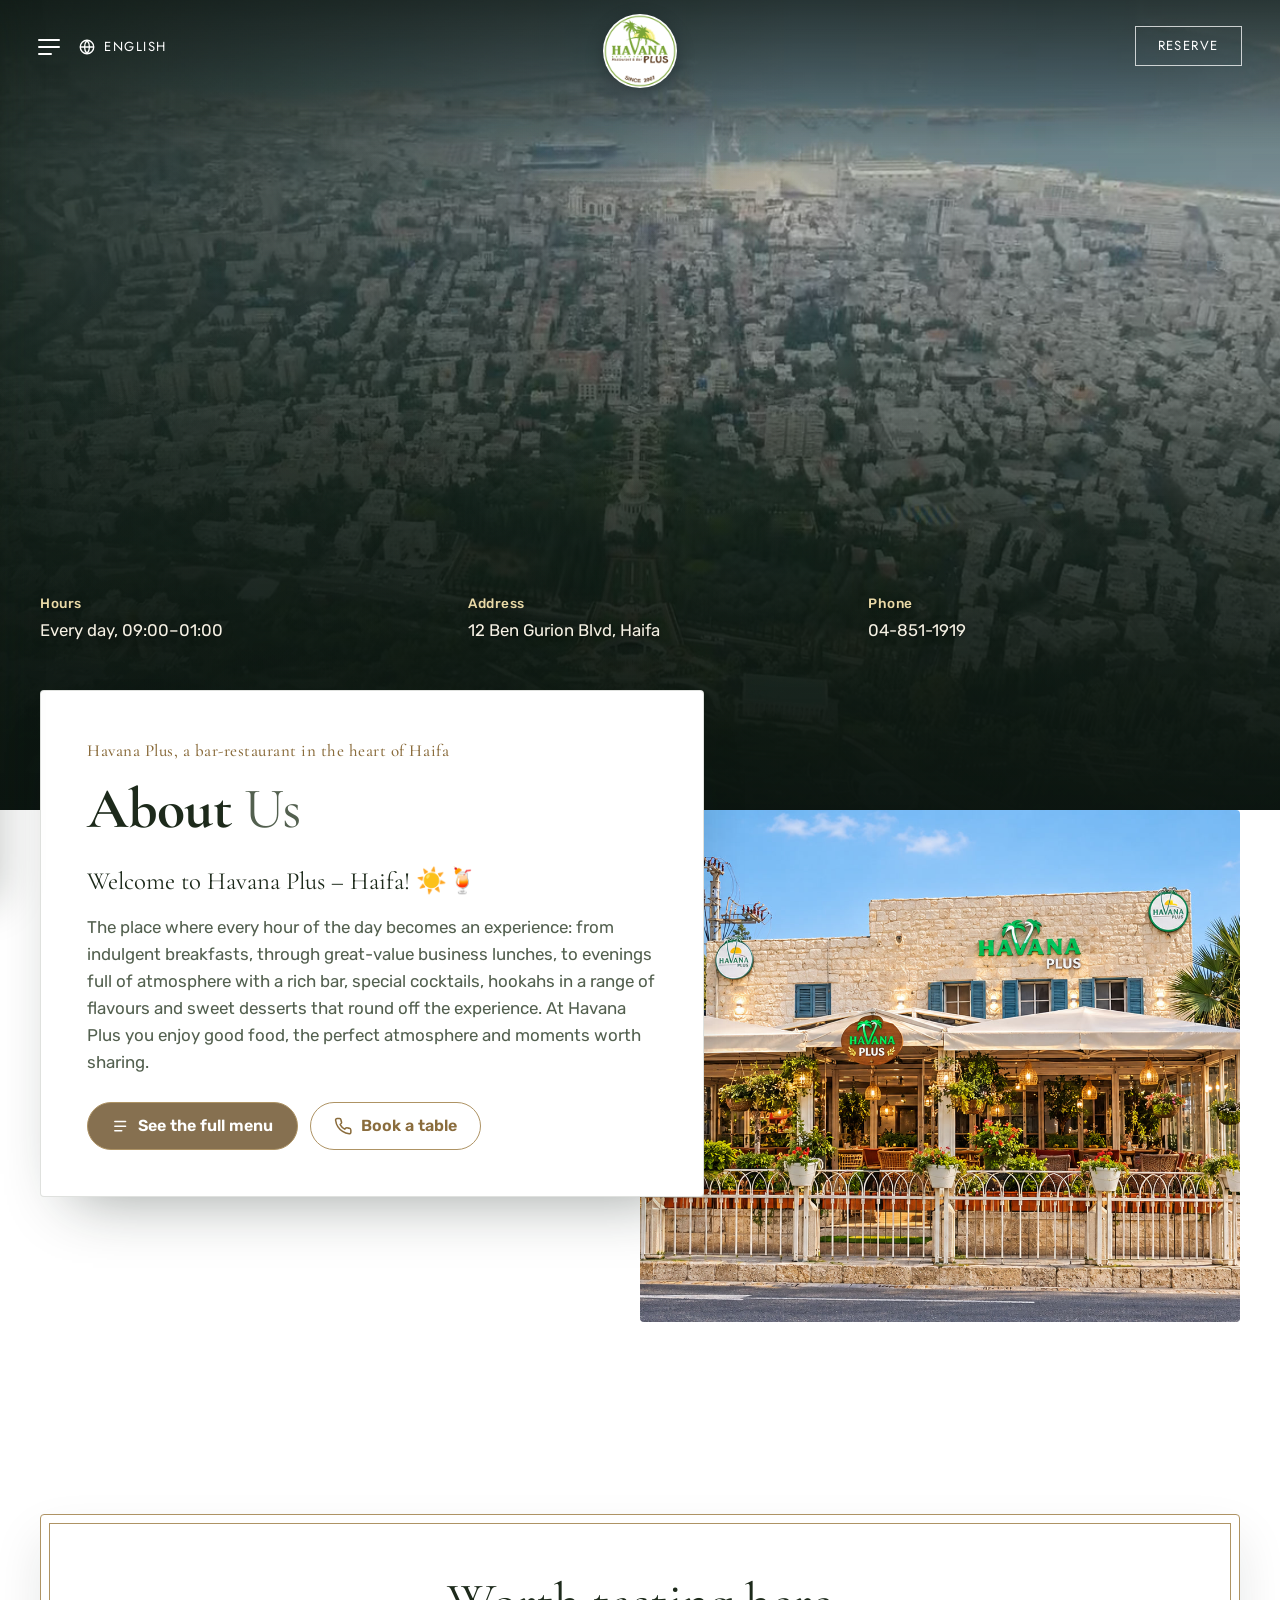
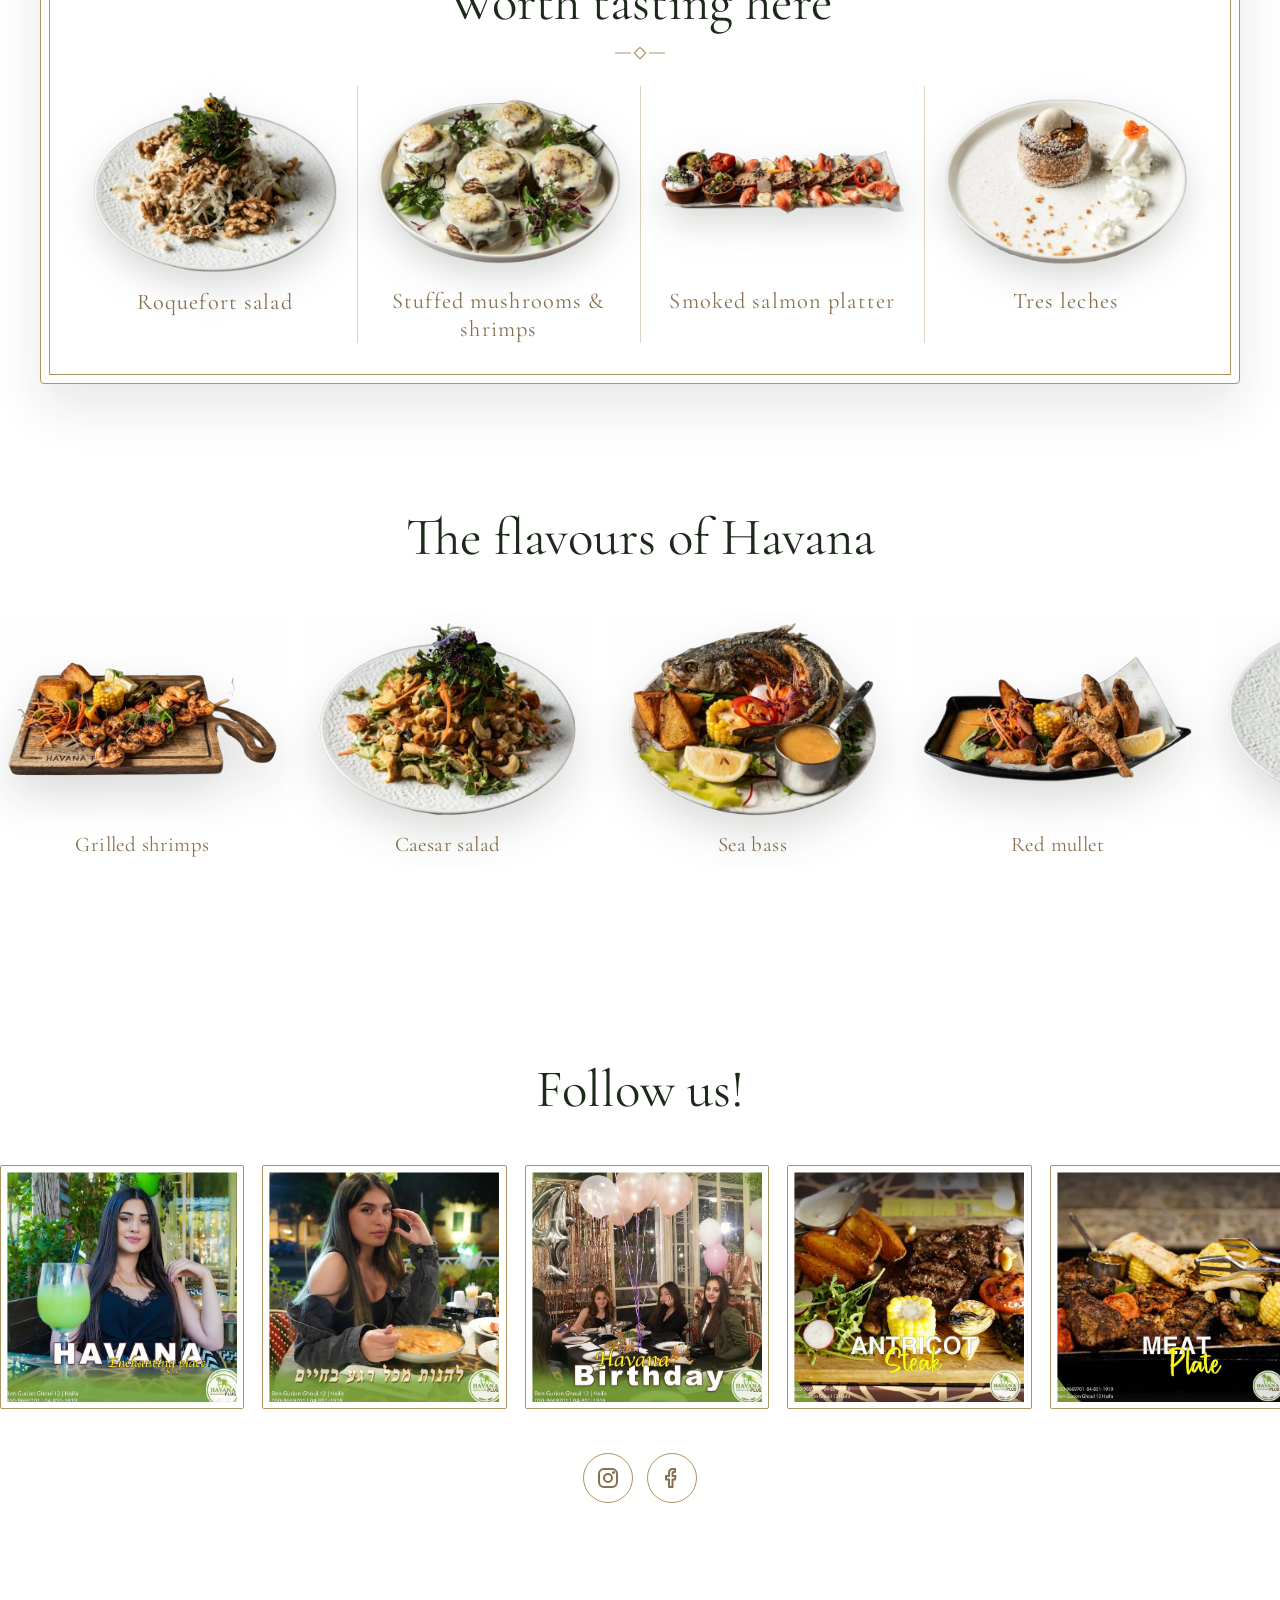
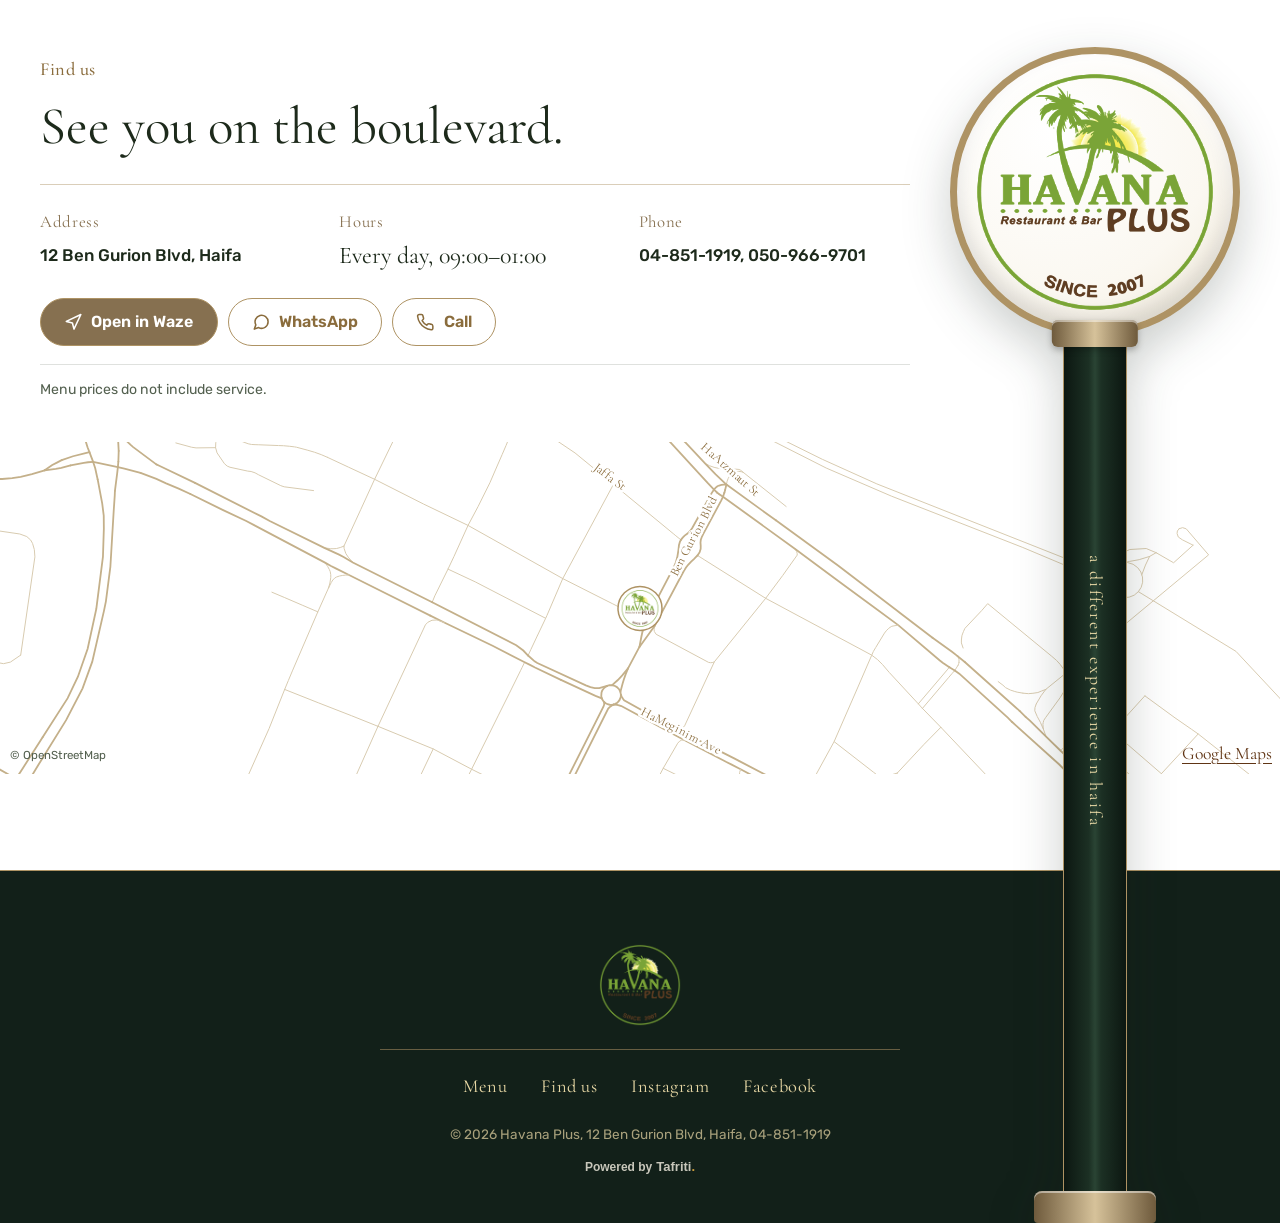
<file: en.html>
<!DOCTYPE html>
<html lang="en" dir="ltr">
<head>
<meta charset="utf-8">
<meta name="viewport" content="width=device-width, initial-scale=1">
<title>Havana Plus, Restaurant &amp; Bar in Haifa since 2007</title>
<meta name="description" content="Restaurant and bar at 12 Ben Gurion Blvd, Haifa, below the Bahá’í Gardens. Grill, fish and seafood, pasta, cocktails and hookah since 2007. Digital menu in Hebrew, Arabic, English and Russian.">
<meta name="theme-color" content="#122019">
<meta property="og:title" content="Havana Plus, Restaurant &amp; Bar in Haifa">
<meta property="og:description" content="Grill, fish and seafood, cocktails and hookah at 12 Ben Gurion Blvd, Haifa. Since 2007.">
<meta property="og:image" content="https://havanaplushaifa.com/assets/img/menu/meat-platter.jpg">
<link rel="icon" href="assets/img/favicon-48.png" type="image/png">
<link rel="apple-touch-icon" href="assets/img/favicon-180.png">
<link rel="alternate" hreflang="he" href="https://havanaplushaifa.com/">
<link rel="alternate" hreflang="ar" href="https://havanaplushaifa.com/ar.html">
<link rel="alternate" hreflang="en" href="https://havanaplushaifa.com/en.html">
<link rel="alternate" hreflang="ru" href="https://havanaplushaifa.com/ru.html">
<link rel="preconnect" href="https://fonts.googleapis.com">
<link rel="preconnect" href="https://fonts.gstatic.com" crossorigin>
<link href="https://fonts.googleapis.com/css2?family=Rubik:wght@400;500;600;700&family=Jost:wght@400;500&family=Cormorant+Garamond:wght@400;500;600;700&display=swap" rel="stylesheet">
<link rel="stylesheet" href="assets/css/styles.css?v=20261010g">
</head>
<body>

<svg width="0" height="0" style="position:absolute" aria-hidden="true" focusable="false">
  <symbol id="i-phone" viewBox="0 0 24 24"><path fill="none" stroke="currentColor" stroke-width="2" stroke-linecap="round" stroke-linejoin="round" d="M22 16.9v3a2 2 0 0 1-2.2 2 19.8 19.8 0 0 1-8.6-3.1 19.5 19.5 0 0 1-6-6A19.8 19.8 0 0 1 2.1 4.2 2 2 0 0 1 4.1 2h3a2 2 0 0 1 2 1.7c.1.9.4 1.8.7 2.7a2 2 0 0 1-.5 2.1L8 9.8a16 16 0 0 0 6 6l1.3-1.3a2 2 0 0 1 2.1-.4c.9.3 1.8.6 2.7.7a2 2 0 0 1 1.7 2z"/></symbol>
  <symbol id="i-nav" viewBox="0 0 24 24"><path fill="none" stroke="currentColor" stroke-width="2" stroke-linejoin="round" d="m3 11 19-9-9 19-2-8-8-2z"/></symbol>
  <symbol id="i-menu" viewBox="0 0 24 24"><path fill="none" stroke="currentColor" stroke-width="2" stroke-linecap="round" d="M5 6h14M5 12h14M5 18h9"/></symbol>
  <symbol id="i-chat" viewBox="0 0 24 24"><path fill="none" stroke="currentColor" stroke-width="2" stroke-linejoin="round" d="M21 11.5a8.4 8.4 0 0 1-12.3 7.5L3 21l2-5.5A8.5 8.5 0 1 1 21 11.5z"/></symbol>
  <symbol id="i-insta" viewBox="0 0 24 24"><g fill="none" stroke="currentColor" stroke-width="2"><rect x="3" y="3" width="18" height="18" rx="5"/><circle cx="12" cy="12" r="4"/><circle cx="17.5" cy="6.5" r=".6" fill="currentColor"/></g></symbol>
</svg>

<a class="skip" href="#main">Skip to content</a>

<header class="site-head" data-head>
  <div class="head-inner">
    <div class="head-start">
      <a class="head-menu" href="https://tafriti.com/havana-plus/menu" aria-label="Menu"><span class="head-burger" aria-hidden="true"></span><span class="head-menu-label">Menu</span></a>
      <details class="lang">
          <summary aria-label="Choose language" title="Choose language">
            <svg viewBox="0 0 24 24" aria-hidden="true"><g fill="none" stroke="currentColor" stroke-width="1.8"><circle cx="12" cy="12" r="9"/><path d="M3 12h18M12 3a14 14 0 0 1 0 18M12 3a14 14 0 0 0 0 18"/></g></svg><span class="lang-label">English</span>
          </summary>
          <ul class="lang-menu">
            <li><a href="index.html" lang="he" hreflang="he">עברית</a></li>
            <li><a href="ar.html" lang="ar" hreflang="ar">العربية</a></li>
            <li><a href="en.html" lang="en" hreflang="en" aria-current="true">English</a></li>
            <li><a href="ru.html" lang="ru" hreflang="ru">Русский</a></li>
          </ul>
        </details>
    </div>
    <a class="head-logo" href="en.html" aria-label="Havana Plus, home"><img src="assets/img/logo.png" alt="" width="128" height="128"></a>
    <div class="head-end">
      <a class="head-reserve" href="tel:+97248511919">Reserve</a>
    </div>
  </div>
</header>
<script src="assets/js/lang-menu.js" defer></script>
<script src="assets/js/site-head.js?v=20261005k" defer></script>

<main id="main">

  <section class="hero">
    <div class="shell">
      <div class="hero-grid">
        <div class="hero-media">
          <video class="hero-video" autoplay muted loop playsinline preload="auto" poster="assets/img/hero-poster.jpg" aria-label="The Bahá’í Gardens and Ben Gurion Boulevard from above, then a night at Havana Plus: the sign, a full terrace and cocktails">
            <source src="assets/video/hero-720-vp9.mp4" type='video/mp4; codecs="vp09.00.40.08"'>
            <source src="assets/video/hero-720.mp4" type="video/mp4">
          </video>
        </div>
        <script src="assets/js/hero-video.js?v=20261006h" defer></script>
      </div>
      <dl class="hero-info">
        <div><dt>Hours</dt><dd>Every day, 09:00–01:00</dd></div>
        <div><dt>Address</dt><dd><a href="#visit">12 Ben Gurion Blvd, Haifa</a></dd></div>
        <div><dt>Phone</dt><dd><a href="tel:+97248511919">04-851-1919</a></dd></div>
      </dl>
    </div>
  </section>

  <section class="section about" id="about">
    <div class="shell about-grid">
      <div class="about-card">
        <p class="eyebrow">Havana Plus, a bar-restaurant in the heart of Haifa</p>
        <h1 class="split"><b>About</b> <span>Us</span></h1>
        <p class="about-lede">Welcome to Havana Plus – Haifa! ☀️🍹</p>
        <p>The place where every hour of the day becomes an experience: from indulgent breakfasts, through great-value business lunches, to evenings full of atmosphere with a rich bar, special cocktails, hookahs in a range of flavours and sweet desserts that round off the experience. At Havana Plus you enjoy good food, the perfect atmosphere and moments worth sharing.</p>
        <div class="about-actions">
          <a class="btn btn-gold" href="https://tafriti.com/havana-plus/menu"><svg><use href="#i-menu"/></svg>See the full menu</a>
          <a class="btn btn-gold-o" href="tel:+97248511919"><svg><use href="#i-phone"/></svg>Book a table</a>
        </div>
      </div>
      <figure class="about-photo">
        <img src="assets/img/gallery/storefront-daylight-wide.jpg" alt="Havana Plus by day on Ben Gurion Boulevard, the green sign and the leafy terrace" width="1600" height="900" loading="lazy">
      </figure>
    </div>
  </section>

  <section class="section picks" id="picks" aria-labelledby="picks-title">
    <div class="shell">
      <div class="picks-card">
      <div class="section-head picks-head">
        <h2 class="section-title" id="picks-title">Worth tasting here</h2>
      </div>
      <svg class="picks-orn" viewBox="0 0 46 12" aria-hidden="true"><path d="M1 6h14M31 6h14"/><path d="M23 1l5 5-5 5-5-5z"/></svg>
      <ul class="picks-grid">
        <li class="pick">
          <img src="assets/img/picks/sal-roquefort.webp" alt="" width="1200" height="900" loading="lazy">
          <span class="pick-name">Roquefort salad</span>
        </li>
        <li class="pick">
          <img src="assets/img/picks/petro-shrimps.webp" alt="" width="1200" height="900" loading="lazy">
          <span class="pick-name">Stuffed mushrooms &amp; shrimps</span>
        </li>
        <li class="pick">
          <img src="assets/img/picks/plate-salmon.webp" alt="" width="1200" height="900" loading="lazy">
          <span class="pick-name">Smoked salmon platter</span>
        </li>
        <li class="pick">
          <img src="assets/img/picks/dessert-tres-leches.webp" alt="" width="1200" height="900" loading="lazy">
          <span class="pick-name">Tres leches</span>
        </li>
      </ul>
      </div>
    </div>
  </section>

  <section class="section sig" id="kitchen" style="padding-top:0">
    <div class="shell">
      <div class="section-head sig-head">
        <h2 class="section-title">The flavours of Havana</h2>
      </div>
    </div>
    <div class="dish-marquee" role="region" aria-label="The dishes people come back for">
      <ul class="dish-track">
        <li><a href="https://tafriti.com/havana-plus/menu">
          <img src="assets/img/signature/shrimp-grilled.webp" alt="Grilled shrimps" width="1400" height="1000" loading="lazy">
          <span class="dish-name">Grilled shrimps</span>
        </a></li>
        <li><a href="https://tafriti.com/havana-plus/menu">
          <img src="assets/img/signature/sal-caesar.webp" alt="Caesar salad" width="1400" height="1000" loading="lazy">
          <span class="dish-name">Caesar salad</span>
        </a></li>
        <li><a href="https://tafriti.com/havana-plus/menu">
          <img src="assets/img/signature/lavrak.webp" alt="Sea bass" width="1400" height="1000" loading="lazy">
          <span class="dish-name">Sea bass</span>
        </a></li>
        <li><a href="https://tafriti.com/havana-plus/menu">
          <img src="assets/img/signature/barbounia.webp" alt="Red mullet" width="1400" height="1000" loading="lazy">
          <span class="dish-name">Red mullet</span>
        </a></li>
        <li><a href="https://tafriti.com/havana-plus/menu">
          <img src="assets/img/signature/pasta-pesto.webp" alt="Cream &amp; pesto pasta" width="1400" height="1000" loading="lazy">
          <span class="dish-name">Cream &amp; pesto</span>
        </a></li>
        <li><a href="https://tafriti.com/havana-plus/menu">
          <img src="assets/img/signature/pasta-fungi.webp" alt="Fungi pasta" width="1400" height="1000" loading="lazy">
          <span class="dish-name">Fungi</span>
        </a></li>
        <li><a href="https://tafriti.com/havana-plus/menu">
          <img src="assets/img/signature/dessert-biscuit.webp" alt="Biscuit cake" width="1400" height="1000" loading="lazy">
          <span class="dish-name">Biscuit cake</span>
        </a></li>
        <li><a href="https://tafriti.com/havana-plus/menu">
          <img src="assets/img/signature/dessert-pecan.webp" alt="Pecan pie" width="1400" height="1000" loading="lazy">
          <span class="dish-name">Pecan pie</span>
        </a></li>
        <li><a href="https://tafriti.com/havana-plus/menu">
          <img src="assets/img/signature/pasta-bolognese.webp" alt="Bolognese pasta" width="1400" height="1000" loading="lazy">
          <span class="dish-name">Bolognese</span>
        </a></li>
        <li aria-hidden="true"><a href="https://tafriti.com/havana-plus/menu" tabindex="-1">
          <img src="assets/img/signature/shrimp-grilled.webp" alt="" width="1400" height="1000" loading="lazy">
          <span class="dish-name">Grilled shrimps</span>
        </a></li>
        <li aria-hidden="true"><a href="https://tafriti.com/havana-plus/menu" tabindex="-1">
          <img src="assets/img/signature/sal-caesar.webp" alt="" width="1400" height="1000" loading="lazy">
          <span class="dish-name">Caesar salad</span>
        </a></li>
        <li aria-hidden="true"><a href="https://tafriti.com/havana-plus/menu" tabindex="-1">
          <img src="assets/img/signature/lavrak.webp" alt="" width="1400" height="1000" loading="lazy">
          <span class="dish-name">Sea bass</span>
        </a></li>
        <li aria-hidden="true"><a href="https://tafriti.com/havana-plus/menu" tabindex="-1">
          <img src="assets/img/signature/barbounia.webp" alt="" width="1400" height="1000" loading="lazy">
          <span class="dish-name">Red mullet</span>
        </a></li>
        <li aria-hidden="true"><a href="https://tafriti.com/havana-plus/menu" tabindex="-1">
          <img src="assets/img/signature/pasta-pesto.webp" alt="" width="1400" height="1000" loading="lazy">
          <span class="dish-name">Cream &amp; pesto</span>
        </a></li>
        <li aria-hidden="true"><a href="https://tafriti.com/havana-plus/menu" tabindex="-1">
          <img src="assets/img/signature/pasta-fungi.webp" alt="" width="1400" height="1000" loading="lazy">
          <span class="dish-name">Fungi</span>
        </a></li>
        <li aria-hidden="true"><a href="https://tafriti.com/havana-plus/menu" tabindex="-1">
          <img src="assets/img/signature/dessert-biscuit.webp" alt="" width="1400" height="1000" loading="lazy">
          <span class="dish-name">Biscuit cake</span>
        </a></li>
        <li aria-hidden="true"><a href="https://tafriti.com/havana-plus/menu" tabindex="-1">
          <img src="assets/img/signature/dessert-pecan.webp" alt="" width="1400" height="1000" loading="lazy">
          <span class="dish-name">Pecan pie</span>
        </a></li>
        <li aria-hidden="true"><a href="https://tafriti.com/havana-plus/menu" tabindex="-1">
          <img src="assets/img/signature/pasta-bolognese.webp" alt="" width="1400" height="1000" loading="lazy">
          <span class="dish-name">Bolognese</span>
        </a></li>
      </ul>
    </div>
  </section>

  <section class="section social" id="social" style="padding-top:0">
    <div class="shell">
      <h2 class="section-title social-title">Follow us!</h2>
    </div>
    <div class="social-marquee">
      <ul class="social-track">
        <li><a href="https://www.instagram.com/havanaplus/p/Cfb6S7LquSJ/" target="_blank" rel="noopener"><img src="assets/img/instagram/ig-01.jpg" alt="A guest with a lemonade on the terrace" width="900" height="882" loading="lazy"></a></li>
        <li><a href="https://www.instagram.com/havanaplus/p/CdjQgDQKO1g/" target="_blank" rel="noopener"><img src="assets/img/instagram/ig-02.jpg" alt="An evening on Havana&apos;s terrace" width="900" height="882" loading="lazy"></a></li>
        <li><a href="https://www.instagram.com/havanaplus/p/Cb3GjvYKo10/" target="_blank" rel="noopener"><img src="assets/img/instagram/ig-03.jpg" alt="A birthday with balloons" width="900" height="882" loading="lazy"></a></li>
        <li><a href="https://www.instagram.com/havanaplus/p/Ca9UXxuKeib/" target="_blank" rel="noopener"><img src="assets/img/instagram/ig-04.jpg" alt="Steak and potatoes off the grill" width="900" height="900" loading="lazy"></a></li>
        <li><a href="https://www.instagram.com/havanaplus/p/CbAgnomKZbI/" target="_blank" rel="noopener"><img src="assets/img/instagram/ig-05.jpg" alt="A grill platter with laffa" width="900" height="900" loading="lazy"></a></li>
        <li><a href="https://www.instagram.com/havanaplus/p/Caxqzz8KWdG/" target="_blank" rel="noopener"><img src="assets/img/instagram/ig-06.jpg" alt="Hookah and beer" width="900" height="900" loading="lazy"></a></li>
        <li><a href="https://www.instagram.com/havanaplus/p/CPG3Ck1nOLJ/" target="_blank" rel="noopener"><img src="assets/img/instagram/ig-07.jpg" alt="House cocktails" width="900" height="900" loading="lazy"></a></li>
        <li><a href="https://www.instagram.com/havanaplus/p/CPD8LntH8oJ/" target="_blank" rel="noopener"><img src="assets/img/instagram/ig-08.jpg" alt="Knafeh" width="768" height="768" loading="lazy"></a></li>
        <li aria-hidden="true"><a href="https://www.instagram.com/havanaplus/p/Cfb6S7LquSJ/" target="_blank" rel="noopener" tabindex="-1"><img src="assets/img/instagram/ig-01.jpg" alt="" width="900" height="882" loading="lazy"></a></li>
        <li aria-hidden="true"><a href="https://www.instagram.com/havanaplus/p/CdjQgDQKO1g/" target="_blank" rel="noopener" tabindex="-1"><img src="assets/img/instagram/ig-02.jpg" alt="" width="900" height="882" loading="lazy"></a></li>
        <li aria-hidden="true"><a href="https://www.instagram.com/havanaplus/p/Cb3GjvYKo10/" target="_blank" rel="noopener" tabindex="-1"><img src="assets/img/instagram/ig-03.jpg" alt="" width="900" height="882" loading="lazy"></a></li>
        <li aria-hidden="true"><a href="https://www.instagram.com/havanaplus/p/Ca9UXxuKeib/" target="_blank" rel="noopener" tabindex="-1"><img src="assets/img/instagram/ig-04.jpg" alt="" width="900" height="900" loading="lazy"></a></li>
        <li aria-hidden="true"><a href="https://www.instagram.com/havanaplus/p/CbAgnomKZbI/" target="_blank" rel="noopener" tabindex="-1"><img src="assets/img/instagram/ig-05.jpg" alt="" width="900" height="900" loading="lazy"></a></li>
        <li aria-hidden="true"><a href="https://www.instagram.com/havanaplus/p/Caxqzz8KWdG/" target="_blank" rel="noopener" tabindex="-1"><img src="assets/img/instagram/ig-06.jpg" alt="" width="900" height="900" loading="lazy"></a></li>
        <li aria-hidden="true"><a href="https://www.instagram.com/havanaplus/p/CPG3Ck1nOLJ/" target="_blank" rel="noopener" tabindex="-1"><img src="assets/img/instagram/ig-07.jpg" alt="" width="900" height="900" loading="lazy"></a></li>
        <li aria-hidden="true"><a href="https://www.instagram.com/havanaplus/p/CPD8LntH8oJ/" target="_blank" rel="noopener" tabindex="-1"><img src="assets/img/instagram/ig-08.jpg" alt="" width="768" height="768" loading="lazy"></a></li>
        <li aria-hidden="true"><a href="https://www.instagram.com/havanaplus/p/Cfb6S7LquSJ/" target="_blank" rel="noopener" tabindex="-1"><img src="assets/img/instagram/ig-01.jpg" alt="" width="900" height="882" loading="lazy"></a></li>
        <li aria-hidden="true"><a href="https://www.instagram.com/havanaplus/p/CdjQgDQKO1g/" target="_blank" rel="noopener" tabindex="-1"><img src="assets/img/instagram/ig-02.jpg" alt="" width="900" height="882" loading="lazy"></a></li>
        <li aria-hidden="true"><a href="https://www.instagram.com/havanaplus/p/Cb3GjvYKo10/" target="_blank" rel="noopener" tabindex="-1"><img src="assets/img/instagram/ig-03.jpg" alt="" width="900" height="882" loading="lazy"></a></li>
        <li aria-hidden="true"><a href="https://www.instagram.com/havanaplus/p/Ca9UXxuKeib/" target="_blank" rel="noopener" tabindex="-1"><img src="assets/img/instagram/ig-04.jpg" alt="" width="900" height="900" loading="lazy"></a></li>
        <li aria-hidden="true"><a href="https://www.instagram.com/havanaplus/p/CbAgnomKZbI/" target="_blank" rel="noopener" tabindex="-1"><img src="assets/img/instagram/ig-05.jpg" alt="" width="900" height="900" loading="lazy"></a></li>
        <li aria-hidden="true"><a href="https://www.instagram.com/havanaplus/p/Caxqzz8KWdG/" target="_blank" rel="noopener" tabindex="-1"><img src="assets/img/instagram/ig-06.jpg" alt="" width="900" height="900" loading="lazy"></a></li>
        <li aria-hidden="true"><a href="https://www.instagram.com/havanaplus/p/CPG3Ck1nOLJ/" target="_blank" rel="noopener" tabindex="-1"><img src="assets/img/instagram/ig-07.jpg" alt="" width="900" height="900" loading="lazy"></a></li>
        <li aria-hidden="true"><a href="https://www.instagram.com/havanaplus/p/CPD8LntH8oJ/" target="_blank" rel="noopener" tabindex="-1"><img src="assets/img/instagram/ig-08.jpg" alt="" width="768" height="768" loading="lazy"></a></li>
      </ul>
    </div>
    <div class="social-links">
      <a class="social-btn" href="https://www.instagram.com/havanaplus/" target="_blank" rel="noopener" aria-label="Instagram"><svg><use href="#i-insta"/></svg></a>
      <a class="social-btn" href="https://www.facebook.com/HavanaHaifa/" target="_blank" rel="noopener" aria-label="Facebook"><svg viewBox="0 0 24 24" aria-hidden="true"><path fill="none" stroke="currentColor" stroke-width="2" stroke-linejoin="round" d="M15 3h-2.5A3.5 3.5 0 0 0 9 6.5V10H6v3.5h3V21h3.5v-7.5H15l.5-3.5h-3V7a1 1 0 0 1 1-1H15z"/></svg></a>
    </div>
  </section>

  <section class="section" id="visit" style="padding-top:0">
    <div class="shell visit-grid">
      <div class="visit-card">
        <p class="eyebrow">Find us</p>
        <h2 class="section-title">See you on the boulevard.</h2>
        <dl class="visit-rows">
          <div><dt>Address</dt><dd>12 Ben Gurion Blvd, Haifa</dd></div>
          <div><dt>Hours</dt><dd>Every day, 09:00–01:00</dd></div>
          <div><dt>Phone</dt><dd><a href="tel:+97248511919">04-851-1919</a>, <a href="tel:+972509669701">050-966-9701</a></dd></div>
        </dl>
        <div class="visit-actions">
          <a class="btn btn-palm" href="https://waze.com/ul?q=%D7%A9%D7%93%D7%A8%D7%95%D7%AA%20%D7%91%D7%9F%20%D7%92%D7%95%D7%A8%D7%99%D7%95%D7%9F%2012%20%D7%97%D7%99%D7%A4%D7%94&amp;navigate=yes" target="_blank" rel="noopener"><svg><use href="#i-nav"/></svg>Open in Waze</a>
          <a class="btn btn-line" href="https://wa.me/972509669701" target="_blank" rel="noopener"><svg><use href="#i-chat"/></svg>WhatsApp</a>
          <a class="btn btn-line" href="tel:+97248511919"><svg><use href="#i-phone"/></svg>Call</a>
        </div>
        <p class="fine">Menu prices do not include service.</p>
      </div>
      <div class="visit-map" id="map">
        <a class="visit-map-link" href="https://www.google.com/maps/search/?api=1&amp;query=Havana%20Plus%2C%2012%20Ben%20Gurion%20Blvd%2C%20Haifa" target="_blank" rel="noopener" aria-label="Open Havana Plus in Google Maps">
          <svg viewBox="0 0 560 660" preserveAspectRatio="xMidYMid slice" aria-hidden="true" focusable="false">
    <defs>
      <clipPath id="map-pin-clip"><circle cx="280" cy="330" r="21"/></clipPath>
    </defs>
    <path class="map-street is-main" d="M-604.1 888.4 L-609.7 897.7"/>
    <path class="map-street is-main" d="M655.9 704.9 L651.5 704.2 L646.7 702.6 L458.6 604.4 L450.1 600.0 L358.6 553.6 L344.8 547.0 L251.4 495.2 L249.7 492.8 L246.9 488.0 L245.7 485.3"/>
    <path class="map-street is-main" d="M215.5 498.2 L215.7 502.6 L214.5 506.2 L121.6 690.8"/>
    <path class="map-street is-main" d="M-77.8 1118.7 L-77.0 1111.8 L-75.6 1105.7 L-71.7 1095.8 L-24.2 1000.5 L3.3 946.4"/>
    <path class="map-street" d="M-190.8 541.9 L-91.6 582.5 L-22.6 619.0 L40.7 650.5 L121.6 690.8"/>
    <path class="map-street is-main" d="M650.5 720.7 L651.6 726.2 L654.1 731.2 L658.5 735.9 L664.0 739.1 L670.2 740.6 L676.6 740.1 L682.5 737.8 L687.5 733.8"/>
    <path class="map-street" d="M742.3 625.8 L713.2 634.9"/>
    <path class="map-street" d="M383.3 234.9 L391.5 240.0 L395.3 242.4 L505.8 311.9"/>
    <path class="map-street" d="M1244.5 971.3 L1281.3 1001.8 L1324.4 1041.5 L1346.5 1061.9 L1368.6 1078.8 L1386.3 1087.7 L1391.9 1090.5"/>
    <path class="map-street" d="M1036.9 1162.4 L1012.4 1194.6 L998.1 1205.1 L968.4 1225.8 L938.0 1262.7 L912.7 1296.0"/>
    <path class="map-street" d="M491.9 1017.5 L553.4 1052.8 L570.6 1063.5 L628.5 1093.3 L676.5 1130.8 L730.5 1165.0 L862.6 1258.8"/>
    <path class="map-street" d="M955.5 1468.9 L913.1 1435.0 L875.2 1404.3 L861.3 1392.9"/>
    <path class="map-street" d="M1146.8 1407.9 L1138.6 1417.2 L1120.9 1437.0 L1069.5 1498.5"/>
    <path class="map-street" d="M1168.7 1410.4 L1162.0 1412.1 L1156.9 1414.4 L1152.1 1417.2 L1147.7 1418.8 L1143.5 1417.5 L1138.6 1417.2"/>
    <path class="map-street" d="M1034.2 1493.3 L994.1 1364.1 L991.0 1356.3 L985.9 1349.3 L979.7 1343.6 L921.1 1299.1 L917.9 1299.1 L916.4 1300.1"/>
    <path class="map-street" d="M-348.0 844.0 L-342.5 844.4 L-338.6 843.8 L-334.9 843.0 L-330.2 840.8 L-282.6 747.6 L-190.8 541.9"/>
    <path class="map-street is-main" d="M-658.7 -802.0 L-669.9 -777.7"/>
    <path class="map-street" d="M558.2 222.7 L561.4 227.7 L562.4 231.1 L562.5 234.2 L536.5 270.8 L505.8 311.9 L413.6 426.0 L360.1 541.2 L357.9 543.4 L352.1 546.3 L344.8 547.0"/>
    <path class="map-street" d="M353.5 206.9 L344.4 199.5 L340.8 196.5 L232.3 107.2 L163.3 50.7 L123.5 23.9 L89.3 4.3"/>
    <path class="map-street" d="M413.6 426.0 L409.8 427.4 L406.7 427.6 L403.2 427.0 L309.0 376.5 L305.7 371.4 L305.4 368.3 L305.6 365.2 L306.2 361.7"/>
    <path class="map-street" d="M62.4 -30.8 L58.5 -30.1 L54.9 -28.3 L52.0 -25.7 L49.3 -21.2 L48.4 -17.2 L48.7 -13.2 L50.0 -9.4 L52.5 -5.9 L55.9 -3.4 L59.8 -1.8 L64.0 -1.5 L68.2 -2.4 L72.5 -4.9 L75.7 -8.7 L77.4 -13.3 L77.6 -18.1 L76.1 -22.8 L73.3 -26.7 L70.1 -29.0 L66.3 -30.4 L62.4 -30.8"/>
    <path class="map-street" d="M55.9 -3.4 L39.3 37.3 L32.4 53.3 L20.2 81.3 L10.3 104.3 L-10.8 146.7 L-29.0 180.9 L-54.4 237.0 L-65.0 259.4 L-88.7 307.5 L-93.4 318.9"/>
    <path class="map-street" d="M-196.9 98.0 L-108.7 142.6 L-29.0 180.9 L141.2 276.4"/>
    <path class="map-street is-main" d="M-822.7 647.3 L-814.8 634.0 L-800.9 610.8 L-751.2 530.8 L-721.6 473.7 L-704.2 425.7 L-683.1 334.0 L-679.7 317.3 L-671.7 255.5 L-670.0 227.2 L-665.7 155.0 L-663.8 126.9 L-663.5 118.8"/>
    <path class="map-street" d="M-220.1 1057.2 L-268.9 1135.6 L-280.7 1185.7 L-271.2 1206.6 L-255.6 1231.0"/>
    <path class="map-street" d="M856.1 895.3 L827.4 949.5 L808.6 1007.5"/>
    <path class="map-street" d="M1043.7 621.0 L1046.4 625.2 L1047.6 629.4 L1047.3 635.5 L1046.2 641.9 L1043.2 649.8 L1039.2 656.8 L983.6 722.1"/>
    <path class="map-street" d="M251.4 752.1 L129.7 696.1"/>
    <path class="map-street" d="M-924.1 1047.4 L-1022.5 993.6"/>
    <path class="map-street is-main" d="M-335.7 -438.9 L-345.1 -440.9 L-352.4 -443.2 L-373.4 -451.3"/>
    <path class="map-street" d="M-924.1 1047.4 L-858.1 1038.9 L-774.6 1092.2 L-693.3 1134.5 L-681.5 1140.6 L-611.8 1156.5 L-598.5 1159.5 L-518.8 1194.8 L-416.9 1262.6 L-402.9 1271.8 L-327.1 1301.1 L-306.8 1308.9 L-211.4 1352.4 L-126.3 1382.1 L-85.3 1396.8 L-59.9 1403.5 L-12.9 1416.0 L39.3 1430.3 L46.2 1430.6 L51.7 1429.7 L55.1 1427.4"/>
    <path class="map-street" d="M-687.3 1322.4 L-657.9 1319.3 L-628.6 1320.9 L-528.8 1378.1 L-514.7 1383.7 L-492.7 1392.3 L-481.1 1396.8 L-430.0 1428.8"/>
    <path class="map-street" d="M55.1 1427.4 L70.1 1398.7 L144.9 1255.4 L147.7 1250.0"/>
    <path class="map-street" d="M109.2 1444.9 L81.0 1439.4 L66.2 1436.5 L60.0 1434.0 L56.8 1431.1 L55.1 1427.4"/>
    <path class="map-street" d="M-268.9 1135.6 L-309.0 1114.3 L-326.8 1104.8 L-374.3 1089.5 L-427.3 1083.2 L-548.8 1080.3 L-609.1 1073.4 L-629.5 1076.5"/>
    <path class="map-street" d="M-948.6 149.8 L-925.5 111.0 L-915.3 92.1"/>
    <path class="map-street" d="M-1042.3 356.1 L-892.4 424.2 L-863.6 429.3 L-851.3 426.5 L-832.8 413.9"/>
    <path class="map-street" d="M-832.8 413.9 L-807.3 237.4 L-808.3 224.3 L-811.5 213.2 L-814.9 207.2 L-821.9 200.9 L-834.4 196.3 L-874.7 190.4 L-948.6 149.8"/>
    <path class="map-street" d="M-252.0 218.1 L-221.6 152.0 L-196.9 98.0 L-162.0 26.1 L-157.4 15.7 L-141.5 -20.2 L-123.0 -60.3"/>
    <path class="map-street" d="M-196.9 98.0 L-244.2 76.0 L-281.7 58.5"/>
    <path class="map-street" d="M-543.0 -102.8 L-531.8 -124.0 L-469.6 -97.7 L-448.8 -92.3 L-437.6 -90.6 L-371.2 -62.3"/>
    <path class="map-street" d="M-344.3 -322.9 L-411.9 -187.7"/>
    <path class="map-street" d="M-940.3 738.9 L-925.2 707.1 L-965.5 664.5"/>
    <path class="map-street" d="M570.6 1063.5 L567.3 1084.1 L561.6 1131.2 L561.5 1183.2 L567.3 1230.6 L568.9 1243.7 L569.0 1277.8 L573.9 1289.7 L582.2 1303.2 L583.8 1310.3 L587.3 1323.2 L599.2 1430.7 L604.7 1494.7"/>
    <path class="map-street" d="M604.7 1494.7 L679.7 1403.1 L723.6 1364.3 L796.5 1326.4 L820.2 1306.1 L839.7 1289.7 L854.1 1272.6 L862.6 1258.8"/>
    <path class="map-street" d="M1225.5 1350.1 L1206.8 1331.4 L1199.7 1324.2 L1144.2 1272.4 L1123.7 1251.8 L1058.1 1179.2 L1036.9 1162.4 L1004.7 1136.1 L942.4 1097.0"/>
    <path class="map-street" d="M628.5 1093.3 L683.9 987.2 L764.0 875.0"/>
    <path class="map-street" d="M679.7 1403.1 L743.5 1449.4"/>
    <path class="map-street" d="M147.7 1250.0 L150.5 1244.4 L209.2 1129.7 L245.2 1056.2 L334.6 881.4"/>
    <path class="map-street" d="M409.4 1220.3 L351.9 1194.0 L209.2 1129.7"/>
    <path class="map-street" d="M351.9 1194.0 L285.8 1323.3"/>
    <path class="map-street" d="M1237.4 1446.2 L1208.5 1420.4 L1202.5 1416.8 L1196.5 1414.0 L1189.9 1411.3 L1183.0 1409.9 L1176.2 1409.5 L1168.7 1410.4"/>
    <path class="map-street" d="M-190.8 541.9 L-238.0 523.0 L-298.3 499.5 L-358.5 475.6"/>
    <path class="map-street" d="M1215.1 1030.5 L1217.1 1033.0 L1218.2 1038.1 L1216.9 1042.1 L1187.8 1081.4 L1159.1 1116.7"/>
    <path class="map-street" d="M1237.5 1150.8 L1260.9 1123.1 L1290.9 1085.0"/>
    <path class="map-street is-main" d="M1556.7 1039.6 L1467.3 975.4 L1437.7 952.1"/>
    <path class="map-street" d="M1537.9 806.8 L1436.4 688.6"/>
    <path class="map-street" d="M1298.1 824.5 L1304.8 817.8 L1321.4 800.2"/>
    <path class="map-street" d="M1419.7 668.0 L1408.0 654.4 L1283.0 555.6 L1271.0 547.2 L1240.7 526.2"/>
    <path class="map-street" d="M1421.1 689.5 L1424.8 691.1 L1428.9 691.5 L1432.9 690.6 L1436.4 688.6 L1439.2 685.5 L1440.9 681.7 L1441.3 677.6 L1440.5 673.5 L1438.4 669.9 L1435.3 667.1 L1431.5 665.5 L1427.3 665.0 L1423.3 665.9 L1419.7 668.0 L1416.8 671.4 L1415.1 675.4 L1414.9 679.5 L1415.9 683.4 L1418.0 686.9 L1421.1 689.5"/>
    <path class="map-street" d="M-199.3 -431.6 L-201.1 -436.8 L-203.4 -442.4 L-207.8 -448.3 L-212.8 -453.1 L-250.8 -482.1 L-312.5 -525.7 L-316.4 -529.5 L-318.9 -534.5 L-318.8 -539.7"/>
    <path class="map-street" d="M-59.8 -494.1 L-82.8 -532.5 L-119.4 -591.0 L-122.7 -598.0 L-124.6 -606.0 L-123.2 -622.4 L-124.1 -640.2 L-126.6 -650.3 L-129.9 -656.5 L-139.4 -666.1 L-150.6 -675.5 L-175.5 -688.9 L-189.2 -693.0 L-263.2 -706.9 L-269.7 -706.2 L-273.7 -704.1"/>
    <path class="map-street" d="M-293.0 -586.4 L-384.4 -633.2 L-396.9 -651.4 L-414.5 -671.3 L-433.1 -684.2"/>
    <path class="map-street" d="M-318.8 -539.7 L-311.4 -552.6 L-307.3 -559.7 L-305.0 -563.9 L-293.0 -586.4 L-284.3 -605.0 L-278.8 -621.7 L-276.2 -638.2 L-274.7 -657.5 L-276.2 -695.7 L-275.6 -700.0 L-273.7 -704.1"/>
    <path class="map-street" d="M-318.8 -539.7 L-328.4 -524.3 L-347.1 -493.9 L-369.0 -459.5 L-373.4 -451.3"/>
    <path class="map-street" d="M451.1 1181.5 L463.5 1186.3 L474.9 1188.6 L495.9 1189.3 L515.2 1188.5 L561.5 1183.2"/>
    <path class="map-street" d="M409.4 1220.3 L468.9 1240.6 L490.8 1248.6 L496.8 1250.5 L569.0 1277.8"/>
    <path class="map-street" d="M1005.1 547.7 L1004.4 543.4 L1004.0 538.4 L1004.5 535.3 L1005.6 531.1 L1008.7 526.4 L1035.0 490.3 L1041.5 479.6 L1045.6 470.8 L1048.5 461.5 L1049.1 453.1 L1044.2 443.3 L1035.1 430.7 L1028.5 423.5 L1019.8 416.0 L904.8 321.4 L894.1 333.8 L863.9 365.8 L861.4 371.2 L859.5 376.0 L858.4 379.3 L857.5 386.8 L857.5 392.1 L860.6 401.2"/>
    <path class="map-street" d="M1248.8 186.8 L1245.6 190.9 L1245.1 195.5 L1247.2 201.7 L1254.6 206.8 L1273.8 216.4"/>
    <path class="map-street" d="M968.1 482.3 L957.7 480.5 L952.4 479.0 L945.5 476.7 L936.9 472.4 L932.2 468.0 L923.6 461.5"/>
    <path class="map-street" d="M1009.2 475.5 L1072.2 424.5 L1301.7 233.8 L1261.5 187.0 L1255.0 184.9 L1248.8 186.8"/>
    <path class="map-street" d="M1009.7 560.4 L1005.1 547.7 L999.4 534.7 L993.8 524.3 L989.4 514.0 L989.7 508.3 L992.1 501.5"/>
    <path class="map-street" d="M251.4 752.1 L417.3 821.4"/>
    <path class="map-street" d="M581.2 655.2 L591.2 637.9 L628.8 569.4 L668.9 477.6"/>
    <path class="map-street" d="M110.5 347.8 L-16.1 282.3 L-65.0 259.4"/>
    <path class="map-street is-main" d="M544.4 895.1 L549.4 899.6 L554.0 900.2 L558.8 899.4 L564.2 896.6 L571.7 891.5 L582.9 880.5 L590.0 871.9 L594.2 866.0 L595.7 862.5 L596.5 858.7 L596.8 853.9 L596.1 850.6 L592.9 846.8 L589.5 844.8 L586.2 843.8 L582.6 843.5 L577.9 845.3 L573.2 847.8 L568.9 851.3 L555.8 864.7 L549.4 872.4 L545.7 879.3 L544.0 886.7"/>
    <path class="map-street" d="M713.2 634.9 L699.4 624.2 L628.8 569.4"/>
    <path class="map-street" d="M1012.1 750.6 L944.5 849.9"/>
    <path class="map-street" d="M-381.4 300.9 L-359.2 310.3 L-325.9 324.6 L-298.9 336.2"/>
    <path class="map-street" d="M-580.5 -372.6 L-548.0 -360.6 L-431.8 -316.8 L-427.0 -312.6 L-425.3 -308.5 L-424.1 -303.7 L-425.2 -299.3 L-467.1 -209.3"/>
    <path class="map-street" d="M-707.9 -301.3 L-669.0 -408.5"/>
    <path class="map-street" d="M245.2 1056.2 L126.7 995.0"/>
    <path class="map-street" d="M-177.4 762.6 L-91.6 582.5"/>
    <path class="map-street" d="M-282.6 747.6 L-249.6 761.9 L-247.1 756.8 L-236.5 734.5 L-177.4 762.6"/>
    <path class="map-street" d="M78.9 414.7 L83.7 404.3 L95.9 378.4"/>
    <path class="map-street" d="M414.3 882.2 L417.3 821.4 L487.7 709.9"/>
    <path class="map-street" d="M487.7 709.9 L408.7 660.3 L321.7 617.3"/>
    <path class="map-street" d="M-279.3 -347.3 L-263.8 -344.2 L-260.3 -344.1 L-256.8 -345.4 L-237.1 -368.7 L-216.3 -392.4 L-206.9 -405.3 L-203.0 -414.6 L-201.9 -418.6 L-200.7 -423.4 L-199.3 -431.6"/>
    <path class="map-street" d="M26.3 -363.5 L-5.0 -339.2 L-10.5 -337.0 L-15.2 -335.6 L-19.6 -335.5 L-23.0 -337.1 L-27.1 -340.3 L-30.9 -344.5 L-41.4 -363.8 L-78.6 -415.9 L-95.0 -439.0 L-105.6 -457.1 L-115.4 -472.6 L-125.3 -489.1 L-133.7 -502.2 L-138.9 -506.8 L-143.7 -510.0 L-150.0 -511.5 L-224.5 -516.3 L-236.4 -517.6 L-245.6 -521.1 L-256.4 -527.6 L-260.9 -534.1 L-263.1 -541.4 L-262.6 -547.6 L-260.3 -556.5 L-253.3 -573.0 L-293.0 -586.4"/>
    <path class="map-street" d="M-87.1 -703.5 L-89.6 -710.0 L-93.8 -715.7 L-99.3 -720.2 L-103.5 -722.3 L-111.5 -724.1 L-119.7 -723.6 L-127.4 -720.5 L-133.8 -715.4 L-137.4 -710.5 L-139.9 -704.9 L-141.1 -696.2 L-139.5 -687.6 L-135.2 -679.9 L-128.8 -674.0 L-121.0 -670.4 L-112.5 -669.4 L-104.1 -671.1 L-96.7 -675.3 L-90.9 -681.6 L-87.3 -689.3 L-86.2 -696.4 L-87.1 -703.5"/>
    <path class="map-street" d="M1131.6 255.0 L1120.3 257.2 L1109.0 257.9 L1097.2 257.9 L1086.0 255.7 L1063.8 247.9 L705.6 106.3 L607.6 62.1 L298.2 -91.0 L247.3 -118.2 L234.1 -128.0 L223.4 -136.8 L204.7 -157.1 L110.0 -298.9 L27.7 -443.6 L-19.5 -524.1 L-31.0 -543.8 L-44.0 -566.0 L-82.2 -656.1 L-87.1 -674.3 L-87.3 -689.3"/>
    <path class="map-street" d="M1273.8 216.4 L1238.8 248.0 L1207.4 229.9"/>
    <path class="map-street" d="M1180.0 -554.7 L1180.8 -576.2 L1179.4 -586.3 L1175.6 -593.0 L1170.5 -597.6 L1043.8 -651.2 L1003.8 -668.2 L569.2 -852.2"/>
    <path class="map-street" d="M-103.5 -722.3 L-110.2 -729.3 L-116.2 -737.0 L-126.0 -761.2 L-136.7 -791.0"/>
    <path class="map-street" d="M17.8 -726.4 L0.9 -736.1 L-20.1 -741.3 L-40.5 -738.7 L-64.0 -730.0 L-79.0 -724.4 L-90.2 -721.6 L-99.3 -720.2"/>
    <path class="map-street" d="M1127.7 258.4 L1122.3 267.3 L1120.1 277.6 L1121.1 287.3 L1125.1 296.1 L1131.5 303.4 L1139.9 308.4 L1149.3 310.6 L1159.0 309.8 L1168.1 306.2 L1175.5 299.9 L1180.6 292.0 L1183.2 282.9 L1182.9 273.5 L1181.6 269.7 L1179.9 264.5 L1174.4 256.9 L1166.0 250.7 L1156.0 247.6 L1150.6 247.8 L1145.5 247.9 L1135.7 251.7 L1131.6 255.0 L1127.7 258.4"/>
    <path class="map-street" d="M1207.4 229.9 L1195.7 236.6"/>
    <path class="map-street" d="M1272.2 1189.9 L1315.4 1255.6"/>
    <path class="map-street" d="M1315.4 1255.6 L1378.6 1161.2 L1382.6 1155.2"/>
    <path class="map-street" d="M1329.4 1120.2 L1272.2 1189.9 L1246.8 1218.2 L1234.5 1226.1 L1230.5 1228.2"/>
    <path class="map-street is-main" d="M232.4 502.8 L239.0 503.4 L242.3 504.1 L246.5 505.5 L349.2 560.9 L362.0 567.8 L435.3 606.1 L444.7 610.7 L460.8 619.1 L642.0 714.5 L650.5 720.7"/>
    <path class="map-street" d="M628.5 1093.3 L616.7 1148.0 L607.7 1192.9 L598.7 1237.6 L591.1 1275.8 L582.2 1303.2"/>
    <path class="map-street" d="M532.8 1508.3 L478.8 1394.9 L487.7 1380.7 L475.7 1350.9"/>
    <path class="map-street" d="M584.0 1490.0 L531.2 1374.7 L510.2 1321.6 L496.4 1282.2 L496.8 1250.5"/>
    <path class="map-street" d="M462.2 1325.2 L454.8 1302.4 L457.8 1273.1 L468.9 1240.6"/>
    <path class="map-street is-main" d="M687.5 733.8 L695.9 737.2 L811.8 795.0 L896.1 837.8 L902.2 841.1 L912.0 846.6 L995.1 892.0 L1003.8 897.8 L1012.5 904.9 L1019.1 910.6 L1022.7 914.5 L1031.6 924.6"/>
    <path class="map-street" d="M547.2 1311.1 L583.8 1310.3"/>
    <path class="map-street" d="M636.9 916.0 L615.7 941.8 L683.9 987.2"/>
    <path class="map-street" d="M707.7 1206.6 L730.5 1165.0"/>
    <path class="map-street" d="M1356.8 742.1 L1352.2 743.0 L1348.3 742.7 L1216.9 627.0"/>
    <path class="map-street" d="M1281.3 1001.8 L1307.1 970.8"/>
    <path class="map-street" d="M600.7 741.8 L523.0 678.6 L463.3 637.7 L460.9 634.3 L458.9 629.3 L459.0 625.0 L460.8 619.1"/>
    <path class="map-street" d="M1189.6 655.6 L1216.9 627.0 L1283.0 555.6"/>
    <path class="map-street" d="M1271.9 941.0 L1244.5 971.3"/>
    <path class="map-street" d="M1307.1 970.8 L1271.9 941.0"/>
    <path class="map-street" d="M1271.9 941.0 L1266.4 935.3 L1308.6 887.3 L1319.6 874.7"/>
    <path class="map-street" d="M1175.5 299.9 L1350.9 407.2 L1429.2 490.9 L1483.8 555.5 L1517.7 625.2"/>
    <path class="map-street" d="M1415.1 675.4 L1356.8 742.1 L1348.7 750.5 L1318.8 786.5"/>
    <path class="map-street" d="M1469.1 910.6 L1450.6 895.0 L1476.9 868.0 L1478.4 864.2 L1479.1 860.3 L1477.6 857.0 L1475.8 854.4 L1448.9 830.4 L1368.1 759.0 L1366.6 755.0 L1366.6 751.9 L1367.3 748.5"/>
    <path class="map-street" d="M-403.6 1354.1 L-450.5 1325.0 L-487.1 1302.4 L-597.1 1249.7 L-647.9 1235.8 L-715.0 1217.4 L-719.9 1215.9 L-793.9 1194.5 L-805.1 1192.0 L-808.6 1191.3"/>
    <path class="map-street is-main" d="M-709.3 49.2 L-718.1 51.5 L-738.8 56.6 L-759.1 63.6"/>
    <path class="map-street" d="M542.6 146.9 L465.6 85.6"/>
    <path class="map-street is-main" d="M27.3 898.2 L39.5 897.2 L58.5 895.4"/>
    <path class="map-street is-main" d="M27.3 898.2 L31.8 889.4 L43.7 865.5"/>
    <path class="map-street is-main" d="M44.4 844.5 L20.4 890.0 L16.1 899.1"/>
    <path class="map-street" d="M-115.4 -472.6 L-84.5 -486.1 L-74.2 -486.9 L-64.7 -490.5 L-59.8 -494.1"/>
    <path class="map-street" d="M366.4 1325.5 L409.4 1220.3 L430.7 1172.3 L464.5 1087.6 L480.7 1044.9 L491.9 1017.5"/>
    <path class="map-street is-main" d="M-647.1 874.3 L-839.4 784.9"/>
    <path class="map-street is-main" d="M-571.9 908.8 L-556.2 915.5"/>
    <path class="map-street" d="M366.4 1325.5 L360.6 1333.2 L355.2 1341.1 L350.5 1350.0 L346.8 1358.7"/>
    <path class="map-street is-main" d="M346.8 1358.7 L333.9 1350.7 L285.8 1323.3"/>
    <path class="map-street is-main" d="M345.1 1395.4 L346.8 1358.7"/>
    <path class="map-street is-main" d="M-656.0 -770.8 L-644.9 -795.2"/>
    <path class="map-street is-main" d="M1393.6 1445.8 L1331.4 1371.3 L1284.4 1304.7 L1272.4 1289.4 L1230.5 1228.2 L1202.3 1194.6 L1185.1 1175.0 L1171.9 1153.0 L1159.1 1116.7 L1145.5 1084.0 L1118.7 1023.4 L1116.3 1012.1"/>
    <path class="map-street" d="M1098.9 833.3 L1048.4 899.0 L1045.1 901.2 L1042.0 902.4 L1038.7 902.4"/>
    <path class="map-street" d="M764.0 875.0 L635.8 861.0 L620.8 860.0"/>
    <path class="map-street" d="M1031.6 924.6 L1022.5 927.9 L1014.2 929.9 L1005.5 929.9 L992.3 927.4 L856.1 895.3"/>
    <path class="map-street" d="M-740.4 -314.2 L-731.7 -311.0 L-707.9 -301.3 L-624.7 -271.0 L-467.1 -209.3 L-411.9 -187.7 L-403.4 -184.4 L-327.2 -153.6 L-279.8 -135.2 L-219.2 -110.7 L-214.8 -108.9 L-202.5 -103.6 L-157.3 -84.0 L-125.8 -70.4"/>
    <path class="map-street" d="M-785.4 -289.3 L-784.8 -297.0 L-782.5 -303.5 L-777.1 -310.4 L-772.7 -313.0 L-767.9 -314.3 L-740.4 -314.2"/>
    <path class="map-street" d="M-163.3 891.1 L-159.3 890.2 L-156.2 888.9 L-151.9 884.5 L-147.8 875.5 L-115.1 802.7 L-22.6 619.0 L25.7 521.8 L45.0 483.1 L65.2 442.1 L68.3 435.9 L72.7 426.7"/>
    <path class="map-street" d="M-286.0 247.7 L-281.0 255.0 L-278.2 260.2 L-276.6 264.0 L-275.7 269.3 L-275.6 274.3 L-277.2 284.4 L-279.6 293.1"/>
    <path class="map-street is-main" d="M16.1 899.1 L27.3 898.2"/>
    <path class="map-street is-main" d="M-150.7 881.8 L-176.0 876.7 L-244.2 861.5 L-328.4 838.6 L-346.0 834.1 L-451.0 809.0 L-471.4 802.9 L-477.5 799.8 L-486.2 793.6"/>
    <path class="map-street is-main" d="M16.1 899.1 L10.5 910.4 L1.1 927.5"/>
    <path class="map-street is-main" d="M147.7 1250.0 L27.5 1186.5"/>
    <path class="map-street is-main" d="M1398.1 947.3 L1443.4 980.0"/>
    <path class="map-street is-main" d="M429.1 129.5 L558.2 222.7 L636.3 280.6 L744.0 360.0 L818.2 423.2 L823.9 427.7 L835.9 435.7"/>
    <path class="map-street is-main" d="M1130.6 976.9 L1139.8 980.1 L1146.6 983.5 L1153.5 987.4 L1177.1 1003.5 L1215.1 1030.5 L1255.0 1057.9 L1277.4 1073.4 L1290.9 1085.0 L1305.1 1097.9 L1329.4 1120.2 L1339.0 1127.4 L1376.0 1149.9 L1382.6 1155.2"/>
    <path class="map-street is-main" d="M1431.9 1180.7 L1426.3 1173.2 L1420.5 1166.6 L1411.3 1158.1"/>
    <path class="map-street" d="M1130.6 976.9 L1141.5 975.6 L1148.0 973.1 L1154.8 969.1 L1161.4 963.0 L1195.1 926.5 L1270.6 844.5 L1277.6 836.8"/>
    <path class="map-street is-main" d="M902.1 828.3 L817.9 783.9 L803.2 776.5 L701.5 725.4 L693.5 721.2"/>
    <path class="map-street is-main" d="M383.3 234.9 L387.2 228.9 L389.0 223.2 L389.1 217.6 L388.7 211.6 L389.3 206.4 L390.7 202.6 L393.5 196.4 L425.6 136.7 L429.1 129.5"/>
    <path class="map-street is-main" d="M-519.6 104.4 L-582.9 74.2 L-589.1 71.2"/>
    <path class="map-street is-main" d="M-347.6 -414.2 L-322.7 -392.4 L-279.3 -347.3 L-261.7 -331.2 L-255.8 -326.4 L-199.7 -280.1 L-178.9 -260.9 L-75.5 -171.8 L-64.2 -160.2 L-57.3 -153.2 L-51.9 -147.6 L-20.5 -115.4 L-1.6 -96.8"/>
    <path class="map-street is-main" d="M654.1 731.2 L654.6 735.1 L654.5 738.9 L653.1 743.5 L644.2 758.4 L591.3 834.2 L587.6 838.2 L582.6 843.5"/>
    <path class="map-street is-main" d="M621.2 815.1 L666.4 748.7 L671.1 744.4 L676.6 740.1"/>
    <path class="map-street is-main" d="M1411.4 1191.5 L1443.5 1233.6 L1459.8 1252.1 L1465.2 1257.7"/>
    <path class="map-street is-main" d="M220.8 469.4 L206.8 473.3 L198.7 473.4 L190.9 471.6 L182.7 468.4 L95.5 428.1 L90.6 425.2 L78.9 414.7"/>
    <path class="map-street is-main" d="M-789.7 81.8 L-812.6 88.8 L-832.8 93.7 L-848.1 95.9 L-866.1 97.5 L-876.6 97.5 L-888.1 96.9 L-895.9 96.1 L-902.9 95.0 L-915.3 92.1 L-920.4 89.6 L-968.1 73.5"/>
    <path class="map-street is-main" d="M-702.6 66.8 L-658.2 76.2"/>
    <path class="map-street is-main" d="M-663.3 9.2 L-707.5 -39.6 L-719.5 -60.9 L-722.5 -68.4 L-732.2 -88.8 L-735.0 -97.5 L-749.3 -153.9 L-776.4 -249.8 L-785.4 -289.3 L-788.5 -304.6 L-789.5 -311.0 L-794.2 -342.6 L-795.1 -370.3 L-794.7 -388.7 L-794.3 -400.0 L-793.3 -415.6 L-791.0 -432.5 L-781.7 -463.4"/>
    <path class="map-street is-main" d="M-789.7 81.8 L-769.8 79.1 L-759.9 77.4 L-743.2 73.2"/>
    <path class="map-street is-main" d="M-527.9 124.4 L-470.0 152.9 L-427.5 172.9 L-410.1 182.1 L-286.0 247.7 L-275.2 253.7 L-265.8 258.6 L-242.8 270.0 L-96.8 343.0"/>
    <path class="map-street is-main" d="M-702.6 66.8 L-698.9 78.3 L-694.5 98.3"/>
    <path class="map-street" d="M181.6 888.3 L251.4 752.1 L321.7 617.3 L347.8 572.2 L351.4 568.4 L354.5 566.9 L357.9 566.5 L362.0 567.8"/>
    <path class="map-street" d="M141.2 276.4 L204.6 308.5 L231.2 321.9 L276.3 344.7"/>
    <path class="map-street" d="M808.6 1007.5 L776.9 1076.9 L730.5 1165.0"/>
    <path class="map-street" d="M861.3 1392.9 L797.2 1488.8"/>
    <path class="map-street" d="M942.4 1097.0 L808.6 1007.5"/>
    <path class="map-street is-main" d="M27.5 1186.5 L-53.7 1147.8"/>
    <path class="map-street" d="M-740.4 -314.2 L-750.4 -317.5 L-754.7 -318.1 L-767.3 -319.9 L-773.6 -320.8 L-780.6 -323.8 L-787.4 -328.4 L-794.2 -342.6"/>
    <path class="map-street is-main" d="M1298.1 824.5 L1289.8 817.4"/>
    <path class="map-street" d="M983.6 722.1 L1012.1 750.6 L1058.1 795.8 L1098.9 833.3 L1128.5 861.4 L1153.2 885.6"/>
    <path class="map-street" d="M1561.5 983.4 L1469.1 910.6"/>
    <path class="map-street" d="M906.9 636.4 L943.2 677.4 L983.6 722.1"/>
    <path class="map-street" d="M983.6 722.1 L952.7 764.0"/>
    <path class="map-street is-main" d="M1414.0 930.6 L1321.3 847.7"/>
    <path class="map-street is-main" d="M121.6 690.8 L105.2 722.6 L44.4 844.5"/>
    <path class="map-street is-main" d="M-96.8 343.0 L-71.8 355.4 L15.1 397.2 L72.7 426.7 L81.4 431.1 L91.3 436.3 L137.9 458.4"/>
    <path class="map-street" d="M-190.8 541.9 L-105.6 359.6 L-101.3 355.0 L-93.7 351.3 L-84.8 350.8 L-71.8 355.4"/>
    <path class="map-street is-main" d="M1437.7 952.1 L1416.8 933.1 L1414.0 930.6"/>
    <path class="map-street is-main" d="M-77.8 1118.7 L-79.8 1115.4 L-82.6 1112.8 L-85.9 1111.0 L-89.6 1110.1 L-93.7 1110.2 L-97.6 1111.4 L-101.0 1113.6 L-104.2 1117.6 L-105.8 1122.5 L-105.7 1127.6 L-103.8 1132.3 L-100.5 1136.2 L-96.0 1138.6 L-91.1 1139.4 L-86.2 1138.5 L-82.5 1136.5 L-79.5 1133.6 L-77.5 1129.9 L-76.5 1124.2 L-77.8 1118.7"/>
    <path class="map-street" d="M1277.6 836.8 L1289.9 831.2"/>
    <path class="map-street" d="M952.7 764.0 L934.5 789.8 L915.2 815.3 L905.3 824.7 L902.1 828.3 L896.1 837.8 L892.7 843.7 L856.1 895.3"/>
    <path class="map-street" d="M1153.2 885.6 L1195.1 926.5"/>
    <path class="map-street" d="M1367.3 748.5 L1411.4 699.4 L1416.9 694.6 L1424.8 691.1"/>
    <path class="map-street" d="M787.5 509.7 L835.1 453.6 L840.6 447.2 L845.6 441.5"/>
    <path class="map-street" d="M505.8 311.9 L696.4 414.0 L706.6 421.8 L715.7 430.8 L727.8 445.0 L780.1 501.5 L787.5 509.7"/>
    <path class="map-street is-main" d="M211.4 491.8 L213.1 495.2 L215.5 498.2 L218.4 500.5 L221.8 502.2 L225.5 503.1 L229.0 503.3 L232.4 502.8"/>
    <path class="map-street" d="M691.7 711.1 L695.0 706.2 L718.0 670.5 L730.4 651.6"/>
    <path class="map-street" d="M-281.7 58.5 L-292.8 53.7 L-305.1 49.3 L-318.1 45.5 L-337.2 40.4 L-340.5 39.8 L-349.4 38.7 L-360.7 37.7 L-369.7 37.4 L-405.0 36.0 L-411.7 35.8 L-418.2 35.4 L-424.2 34.2 L-457.4 21.5 L-465.2 17.4"/>
    <path class="map-street" d="M-448.8 -92.3 L-438.6 -113.0 L-427.5 -135.4 L-416.7 -157.5 L-403.4 -184.4"/>
    <path class="map-street" d="M-669.0 -408.5 L-629.4 -501.2 L-623.6 -506.1 L-618.7 -507.5 L-613.0 -508.3 L-607.9 -508.1 L-599.6 -506.9"/>
    <path class="map-street is-main" d="M258.5 437.8 L279.0 399.2"/>
    <path class="map-street" d="M345.1 1395.4 L353.8 1372.6 L359.2 1355.7 L364.3 1338.3 L366.4 1325.5"/>
    <path class="map-street" d="M742.3 625.8 L790.1 574.6 L820.6 543.6"/>
    <path class="map-street" d="M668.9 477.6 L696.4 414.0 L699.2 407.7 L703.5 400.4 L719.3 374.4 L722.5 370.3 L726.1 366.6 L729.2 364.1 L732.5 362.1 L744.0 360.0"/>
    <path class="map-street" d="M-220.6 1186.3 L-162.4 1095.1 L-159.4 1090.3"/>
    <path class="map-street" d="M1450.6 895.0 L1447.3 899.3 L1414.3 870.5 L1363.8 825.9"/>
    <path class="map-street" d="M1414.3 870.5 L1448.9 830.4"/>
    <path class="map-street" d="M1189.6 655.6 L1071.5 549.3"/>
    <path class="map-street" d="M1187.2 487.1 L1129.4 550.9 L1097.1 522.1 L1071.5 549.3 L1035.7 585.8"/>
    <path class="map-street" d="M1189.6 655.6 L1291.9 747.7"/>
    <path class="map-street" d="M-163.8 -797.8 L-145.3 -756.5 L-138.9 -730.5 L-139.9 -716.4 L-139.9 -712.1 L-139.9 -704.9"/>
    <path class="map-street" d="M1324.4 1041.5 L1349.8 1012.3 L1398.1 947.3"/>
    <path class="map-street is-main" d="M1233.5 797.6 L1258.1 820.0 L1277.6 836.8"/>
    <path class="map-street" d="M1355.8 910.4 L1307.1 970.8"/>
    <path class="map-street" d="M1558.5 1199.6 L1472.6 1140.8 L1467.2 1137.0"/>
    <path class="map-street" d="M1307.1 970.8 L1349.8 1012.3"/>
    <path class="map-street is-main" d="M429.1 129.5 L431.6 122.0"/>
    <path class="map-street is-main" d="M-745.0 -61.6 L-726.2 -3.1"/>
    <path class="map-street is-main" d="M1068.0 920.3 L1054.9 912.4 L1047.6 907.9 L1038.7 902.4 L1025.6 892.9 L1016.7 887.1 L1004.9 880.3 L944.5 849.9 L910.9 832.8 L906.9 830.8 L902.1 828.3"/>
    <path class="map-street is-main" d="M948.2 533.7 L954.8 539.8 L1033.4 610.5 L1043.7 621.0 L1050.5 628.7 L1054.0 632.7 L1061.0 640.7 L1065.6 645.3 L1134.7 708.4 L1160.7 732.2 L1233.5 797.6"/>
    <path class="map-street is-main" d="M1031.6 924.6 L1046.8 937.5 L1064.7 950.9 L1084.1 962.0 L1103.3 971.7 L1117.3 975.3"/>
    <path class="map-street is-main" d="M1112.0 945.8 L1103.2 940.4 L1068.0 920.3"/>
    <path class="map-street is-main" d="M805.6 382.8 L749.1 339.5 L636.4 253.5 L524.1 171.7"/>
    <path class="map-street is-main" d="M140.1 -133.7 L97.6 -169.0 L-164.7 -407.1 L-183.8 -421.4 L-199.3 -431.6 L-215.8 -440.7 L-234.3 -447.9 L-250.5 -452.0 L-263.9 -453.2 L-276.1 -452.6 L-290.1 -450.5 L-303.8 -446.9 L-321.0 -441.0 L-327.4 -439.2 L-331.9 -438.6 L-335.7 -438.9"/>
    <path class="map-street" d="M1240.7 526.2 L1187.2 487.1"/>
    <path class="map-street" d="M787.5 509.7 L820.6 543.6"/>
    <path class="map-street" d="M820.6 543.6 L902.5 629.9 L906.9 636.4"/>
    <path class="map-street is-main" d="M-493.2 819.3 L-488.8 817.8 L-484.4 814.2 L-481.7 809.2 L-481.1 803.5 L-482.7 798.1 L-486.2 793.6 L-490.9 790.9 L-496.4 790.1 L-499.8 790.7 L-503.7 792.5 L-507.0 795.3 L-509.3 799.0 L-510.4 803.2 L-510.2 807.5 L-508.8 811.6 L-506.3 815.1 L-502.5 817.9 L-498.0 819.4 L-493.2 819.3"/>
    <path class="map-street is-main" d="M-841.4 636.4 L-853.7 629.0 L-883.2 612.1 L-928.4 585.0 L-954.3 564.4"/>
    <path class="map-street is-main" d="M-348.0 844.0 L-307.3 854.8 L-248.7 871.4"/>
    <path class="map-street" d="M-358.5 475.6 L-386.5 545.9 L-429.5 642.3 L-490.4 778.7 L-496.4 790.1"/>
    <path class="map-street" d="M-279.6 293.1 L-274.8 283.6 L-272.0 279.0 L-268.6 275.5 L-265.3 273.6 L-260.0 271.8 L-254.1 270.7 L-248.9 270.2 L-242.8 270.0"/>
    <path class="map-street" d="M-279.6 293.1 L-298.9 336.2 L-344.6 442.3 L-351.8 459.5 L-358.5 475.6"/>
    <path class="map-street" d="M1207.4 229.9 L1189.6 222.4 L1160.0 224.2 L1138.6 234.2 L1124.1 240.8 L1113.7 245.0 L1097.5 248.9 L1084.7 250.0 L1063.8 247.9"/>
    <path class="map-street" d="M-128.8 -674.0 L-111.1 -663.3 L-104.8 -656.0 L-93.6 -641.4 L-78.8 -613.0 L-53.0 -556.8 L-48.1 -546.1 L15.0 -433.0 L88.9 -315.0 L146.1 -227.6 L196.2 -154.0 L215.6 -131.7 L225.7 -121.6 L243.7 -110.4 L614.6 77.8 L731.6 128.2 L968.0 220.6 L1097.8 275.2 L1106.8 280.1 L1115.5 286.4 L1125.1 296.1"/>
    <path class="map-street is-main" d="M1321.3 847.7 L1305.6 831.4 L1298.1 824.5"/>
    <path class="map-street" d="M1285.5 823.8 L1282.2 829.2"/>
    <path class="map-street" d="M1289.8 817.4 L1285.5 823.8"/>
    <path class="map-street is-main" d="M1289.8 817.4 L1275.8 804.9 L1256.4 787.8 L1152.9 693.8 L1073.9 621.4 L1068.8 616.6 L1035.7 585.8 L1009.7 560.4 L980.6 531.6 L972.9 524.8"/>
    <path class="map-street" d="M1318.8 786.5 L1295.7 810.4 L1289.8 817.4"/>
    <path class="map-street" d="M1321.4 800.2 L1358.8 758.0 L1367.3 748.5"/>
    <path class="map-street is-main" d="M418.9 122.2 L422.6 125.1"/>
    <path class="map-street is-main" d="M435.3 107.5 L430.5 107.5 L426.3 108.1 L422.2 109.2 L419.1 110.5 L416.1 112.9 L413.0 116.4"/>
    <path class="map-street is-main" d="M413.0 116.4 L418.9 122.2"/>
    <path class="map-street is-main" d="M-709.3 49.2 L-702.6 66.8"/>
    <path class="map-street is-main" d="M-726.2 -3.1 L-712.7 40.4 L-709.3 49.2"/>
    <path class="map-street is-main" d="M-694.5 98.3 L-686.3 141.7 L-683.6 163.3 L-683.4 186.9 L-685.0 236.9 L-697.0 331.1 L-712.5 402.6 L-730.0 452.8 L-748.4 491.3 L-793.4 561.5"/>
    <path class="map-street is-main" d="M-743.2 73.2 L-719.4 68.4 L-711.9 67.4 L-702.6 66.8"/>
    <path class="map-street is-main" d="M-658.2 76.2 L-646.5 78.8 L-617.5 86.5"/>
    <path class="map-street is-main" d="M-658.2 76.2 L-657.3 66.1"/>
    <path class="map-street is-main" d="M-656.7 47.1 L-658.0 23.0 L-659.1 17.2 L-663.3 9.2"/>
    <path class="map-street is-main" d="M-657.3 66.1 L-656.7 47.1"/>
    <path class="map-street is-main" d="M-759.1 63.6 L-767.7 68.0 L-776.1 72.3 L-789.7 81.8"/>
    <path class="map-street is-main" d="M1491.2 1260.2 L1468.0 1232.7 L1431.9 1180.7"/>
    <path class="map-street" d="M764.0 875.0 L782.4 845.6 L799.8 816.6 L811.8 795.0"/>
    <path class="map-street" d="M856.1 895.3 L764.0 875.0"/>
    <path class="map-street" d="M1068.0 920.3 L1061.3 919.4 L1051.2 920.0 L1042.4 921.7 L1031.6 924.6"/>
    <path class="map-street is-main" d="M-499.8 790.7 L-506.9 791.8 L-511.7 791.5 L-516.2 790.6 L-550.3 776.0 L-656.3 726.5"/>
    <path class="map-street is-main" d="M-769.7 674.6 L-809.3 654.7 L-822.7 647.3"/>
    <path class="map-street is-main" d="M-830.4 658.7 L-822.7 647.3"/>
    <path class="map-street is-main" d="M-830.4 658.7 L-815.1 667.0 L-767.0 689.0 L-661.0 739.0"/>
    <path class="map-street is-main" d="M-903.1 616.6 L-860.4 640.6 L-848.2 648.2"/>
    <path class="map-street is-main" d="M-941.5 591.1 L-903.1 616.6"/>
    <path class="map-street is-main" d="M334.5 1431.4 L339.6 1417.7 L345.1 1395.4"/>
    <path class="map-street is-main" d="M334.5 1431.4 L308.9 1472.1"/>
    <path class="map-street is-main" d="M359.7 1439.4 L353.7 1423.9 L351.1 1416.1 L348.4 1408.4 L345.1 1395.4"/>
    <path class="map-street" d="M26.0 -18.4 L50.0 -9.4"/>
    <path class="map-street" d="M49.3 -21.2 L46.1 -19.8 L39.8 -18.8 L34.7 -18.5 L29.0 -18.4 L26.0 -18.4"/>
    <path class="map-street is-main" d="M60.0 -55.1 L84.2 -47.1 L95.0 -44.4 L112.7 -41.4 L132.4 -39.4 L149.8 -39.1 L175.7 -39.0 L196.7 -37.9 L211.5 -36.6 L216.7 -36.2 L234.3 -33.9 L249.1 -31.2 L262.2 -27.3 L280.6 -18.5 L297.7 -5.9 L325.2 21.3 L401.1 104.0 L413.0 116.4"/>
    <path class="map-street" d="M68.2 -2.4 L75.9 -0.1 L82.7 2.0 L89.3 4.3"/>
    <path class="map-street" d="M89.3 4.3 L85.7 0.7 L83.2 -1.9 L80.3 -5.5 L77.6 -9.5 L76.8 -10.9"/>
    <path class="map-street is-main" d="M549.4 872.4 L544.3 875.6 L539.1 878.1 L534.2 879.9 L517.7 883.6"/>
    <path class="map-street is-main" d="M517.7 883.6 L536.9 885.9 L544.0 886.7"/>
    <path class="map-street" d="M590.0 871.9 L599.6 866.6 L606.7 863.8 L620.8 860.0"/>
    <path class="map-street" d="M620.8 860.0 L602.9 857.2 L596.8 853.9"/>
    <path class="map-street is-main" d="M379.6 1478.7 L359.7 1439.4"/>
    <path class="map-street" d="M-252.0 218.1 L-258.6 220.6 L-265.6 222.5 L-271.6 222.8 L-275.8 222.7 L-287.2 221.2"/>
    <path class="map-street" d="M-236.0 247.4 L-244.3 237.9 L-248.6 231.3 L-251.6 222.7 L-252.0 218.1"/>
    <path class="map-street is-main" d="M-609.7 897.7 L-602.1 901.1 L-588.1 904.7 L-571.9 908.8"/>
    <path class="map-street is-main" d="M-571.9 908.8 L-585.6 899.0 L-596.5 892.3 L-604.1 888.4"/>
    <path class="map-street is-main" d="M-775.4 -573.9 L-764.6 -566.6"/>
    <path class="map-street is-main" d="M-511.5 -505.0 L-535.4 -514.1 L-595.7 -535.1 L-668.9 -561.2 L-701.5 -572.2 L-717.6 -578.4 L-726.4 -581.6 L-736.2 -584.4"/>
    <path class="map-street" d="M-373.4 -451.3 L-375.5 -446.4 L-376.1 -442.7 L-376.9 -437.1 L-377.0 -429.1"/>
    <path class="map-street is-main" d="M-377.0 -429.1 L-360.0 -421.2 L-347.6 -414.2"/>
    <path class="map-street" d="M-75.5 -171.8 L-74.9 -167.6 L-75.0 -161.1 L-75.5 -155.7 L-76.3 -151.4 L-77.6 -147.1 L-79.4 -142.3"/>
    <path class="map-street" d="M-79.4 -142.3 L-75.9 -145.3 L-72.3 -147.3 L-68.3 -148.5 L-63.6 -148.6 L-57.8 -148.5 L-51.9 -147.6"/>
    <path class="map-street is-main" d="M-93.4 318.9 L-236.0 247.4 L-251.8 238.1 L-260.7 233.4 L-287.2 221.2 L-385.3 172.9 L-400.3 164.7 L-519.6 104.4"/>
    <path class="map-street is-main" d="M78.9 414.7 L70.3 405.7 L57.6 396.2 L-93.4 318.9"/>
    <path class="map-street is-main" d="M244.8 480.0 L248.9 464.7 L251.1 457.4 L254.3 448.1 L258.5 437.8"/>
    <path class="map-street is-main" d="M258.5 437.8 L248.1 450.4 L240.2 458.7 L229.9 468.0"/>
    <path class="map-street is-main" d="M284.7 370.7 L282.2 382.3 L279.0 399.2"/>
    <path class="map-street is-main" d="M279.0 399.2 L306.2 361.7"/>
    <path class="map-street is-main" d="M353.5 206.9 L351.7 210.6 L350.0 216.3 L349.1 224.7 L346.9 238.6 L344.3 247.5 L340.5 256.4 L290.8 351.4 L288.7 356.1 L286.5 362.7 L284.7 370.7"/>
    <path class="map-street" d="M435.3 107.5 L436.6 101.3 L438.5 96.4 L440.7 92.7 L443.2 89.4 L445.9 86.8 L448.9 85.2 L452.6 84.2 L456.9 83.8 L461.8 84.3 L465.6 85.6"/>
    <path class="map-street is-main" d="M422.6 125.1 L429.1 129.5"/>
    <path class="map-street is-main" d="M431.6 122.0 L433.0 117.1"/>
    <path class="map-street" d="M835.9 435.7 L832.0 440.5 L780.1 501.5"/>
    <path class="map-street" d="M853.2 427.1 L853.2 421.2 L850.6 415.8"/>
    <path class="map-street" d="M851.3 432.6 L852.6 429.6 L853.2 427.1"/>
    <path class="map-street is-main" d="M835.9 435.7 L845.6 441.5"/>
    <path class="map-street" d="M845.6 441.5 L851.3 432.6"/>
    <path class="map-street is-main" d="M43.7 865.5 L115.3 724.8 L129.7 696.1 L222.9 510.0 L225.0 507.8 L228.2 505.4 L232.4 502.8"/>
    <path class="map-street is-main" d="M181.6 888.3 L334.6 881.4 L414.3 882.2 L517.7 883.6"/>
    <path class="map-street" d="M465.6 85.6 L463.1 83.4 L460.5 81.5 L457.8 80.3 L452.4 79.8 L447.7 79.8 L442.5 79.9 L428.3 79.3 L421.4 78.4 L413.1 76.5 L404.9 73.6 L396.9 69.5"/>
    <path class="map-street" d="M1195.1 926.5 L1244.5 971.3"/>
    <path class="map-street is-main" d="M1355.8 910.4 L1394.2 943.9 L1398.1 947.3"/>
    <path class="map-street is-main" d="M1277.6 836.8 L1290.7 847.7 L1319.6 874.7 L1355.8 910.4"/>
    <path class="map-street is-main" d="M845.6 441.5 L853.7 447.3 L941.3 526.8 L948.2 533.7"/>
    <path class="map-street is-main" d="M962.1 514.1 L863.6 426.4"/>
    <path class="map-street is-main" d="M972.9 524.8 L962.1 514.1"/>
    <path class="map-street" d="M1009.2 475.5 L1001.7 478.4 L994.9 481.2 L986.1 482.5 L977.9 483.2 L968.1 482.3"/>
    <path class="map-street" d="M992.1 501.5 L1000.6 487.1 L1009.2 475.5"/>
    <path class="map-street is-main" d="M524.1 171.7 L435.3 107.5"/>
    <path class="map-street" d="M544.4 895.1 L542.0 905.3 L536.5 922.7"/>
    <path class="map-street" d="M536.5 922.7 L544.9 913.0 L550.7 906.6 L558.8 899.4"/>
    <path class="map-street is-main" d="M596.1 850.6 L601.1 844.2 L608.6 833.6 L621.2 815.1"/>
    <path class="map-street" d="M730.4 651.6 L742.3 625.8"/>
    <path class="map-street" d="M713.2 634.9 L709.0 638.3 L704.7 643.7 L701.5 648.6 L685.0 674.5 L678.4 686.3 L673.8 693.4 L670.7 697.8"/>
    <path class="map-street" d="M730.4 651.6 L729.5 647.2 L726.2 642.2 L723.5 639.9 L718.6 636.7 L713.2 634.9"/>
    <path class="map-street is-main" d="M137.9 458.4 L200.0 487.2 L211.4 491.8"/>
    <path class="map-street is-main" d="M306.2 361.7 L358.5 263.2 L362.4 257.0 L366.5 251.6 L371.5 246.3 L377.3 241.0 L383.3 234.9"/>
    <path class="map-street" d="M-125.9 -64.9 L-123.0 -60.3 L-117.4 -58.0 L-114.2 -58.3 L-111.2 -59.7 L-108.9 -62.0 L-107.5 -64.9 L-107.2 -68.2 L-108.0 -71.3 L-109.8 -74.1 L-112.4 -76.0 L-117.7 -77.0 L-122.7 -75.0 L-125.8 -70.4 L-125.9 -64.9"/>
    <path class="map-street" d="M-85.9 -60.5 L-37.1 -42.2 L-30.9 -39.8 L26.0 -18.4"/>
    <path class="map-street" d="M-111.2 -59.7 L-105.3 -60.6 L-98.7 -61.3 L-93.0 -61.3 L-85.9 -60.5"/>
    <path class="map-street" d="M-85.9 -60.5 L-94.7 -63.7 L-107.2 -68.2"/>
    <path class="map-street" d="M-107.0 -88.5 L-79.4 -142.3"/>
    <path class="map-street" d="M-107.0 -88.5 L-117.7 -77.0"/>
    <path class="map-street" d="M-109.8 -74.1 L-107.0 -88.5"/>
    <path class="map-street" d="M796.5 1326.4 L861.3 1392.9"/>
    <path class="map-street" d="M916.4 1300.1 L905.2 1322.4 L894.7 1341.4 L882.8 1360.2 L861.3 1392.9"/>
    <path class="map-street" d="M-312.5 -525.7 L-316.8 -526.8 L-322.8 -526.3 L-328.4 -524.3"/>
    <path class="map-street" d="M150.8 -193.7 L26.3 -363.5 L-59.8 -494.1"/>
    <path class="map-street" d="M-273.7 -704.1 L-298.2 -704.4 L-332.3 -705.1 L-368.3 -708.2"/>
    <path class="map-street is-main" d="M693.5 721.2 L693.2 716.8 L691.7 711.1 L688.3 705.5 L683.4 701.1 L677.3 698.4 L670.7 697.8 L665.2 698.8 L660.2 701.2 L655.9 704.9"/>
    <path class="map-street is-main" d="M245.7 485.3 L244.8 480.0 L242.3 475.2 L238.5 471.4 L234.4 469.1 L229.9 468.0 L225.3 468.1 L220.8 469.4"/>
    <path class="map-street is-main" d="M220.8 469.4 L218.0 471.0 L215.5 473.1 L213.4 475.6 L211.8 478.4 L210.8 481.5 L210.4 487.6 L211.4 491.8"/>
    <path class="map-street is-main" d="M-589.1 71.2 L-631.2 39.8 L-635.2 36.2 L-643.4 28.3 L-663.3 9.2"/>
    <path class="map-street is-main" d="M232.4 502.8 L235.6 501.6 L238.5 499.9 L241.0 497.6 L243.1 494.9 L244.5 491.9 L245.4 488.6 L245.7 485.3"/>
    <path class="map-street is-main" d="M655.9 704.9 L652.7 709.6 L650.8 715.0 L650.5 720.7"/>
    <path class="map-street is-main" d="M687.5 733.8 L689.6 731.4 L691.4 728.6 L692.8 725.4 L693.5 721.2"/>
    <path class="map-street" d="M1282.2 829.2 L1277.6 836.8"/>
    <path class="map-street" d="M1289.9 831.2 L1298.1 824.5"/>
    <path class="map-street is-main" d="M1443.4 980.0 L1609.8 1099.4"/>
    <path class="map-street" d="M1391.9 1090.5 L1406.6 1098.2 L1416.8 1104.6 L1438.0 1118.3 L1445.1 1122.9"/>
    <path class="map-street is-main" d="M1411.3 1158.1 L1398.6 1150.2 L1375.8 1136.8 L1339.4 1115.0 L1325.0 1101.9 L1318.4 1095.0 L1297.1 1075.4 L1269.2 1053.1 L1230.6 1022.2 L1186.4 990.1 L1168.5 977.4 L1154.8 969.1 L1112.0 945.8"/>
    <path class="map-street" d="M1467.2 1137.0 L1462.5 1128.3 L1459.0 1123.1 L1456.2 1119.9 L1452.7 1118.4 L1449.4 1119.0 L1445.1 1122.9"/>
    <path class="map-street" d="M1445.1 1122.9 L1467.2 1137.0"/>
    <path class="map-street is-main" d="M1382.6 1155.2 L1387.2 1159.2 L1390.0 1162.0 L1398.9 1172.7 L1411.4 1191.5"/>
    <path class="map-street" d="M1443.7 1266.2 L1447.2 1262.7 L1451.6 1259.3 L1454.9 1258.2 L1457.9 1257.4 L1463.0 1257.4 L1465.2 1257.7"/>
    <path class="map-street" d="M1443.5 1233.6 L1445.7 1240.1 L1446.6 1243.3 L1447.2 1246.4 L1447.4 1250.6 L1447.1 1254.1 L1446.6 1257.4 L1445.7 1261.0 L1443.7 1266.2"/>
    <path class="map-street" d="M1432.0 1283.4 L1443.7 1266.2"/>
    <path class="map-street is-main" d="M1465.2 1257.7 L1481.1 1273.8 L1495.4 1290.8"/>
    <path class="map-street" d="M98.1 -738.0 L93.8 -725.0 L87.2 -716.5 L78.4 -715.2 L49.8 -715.7 L17.8 -726.4"/>
    <path class="map-street" d="M-86.2 -696.4 L-80.7 -706.3 L-75.3 -712.3 L-68.9 -717.7 L-54.8 -725.3 L-39.4 -730.4 L-27.6 -732.8 L-13.4 -732.7 L1.4 -729.0 L17.8 -726.4"/>
    <path class="map-street is-main" d="M-701.9 -712.6 L-712.6 -680.0 L-737.1 -622.4 L-744.7 -605.4 L-750.9 -589.8"/>
    <path class="map-street is-main" d="M863.6 426.4 L850.6 415.8"/>
    <path class="map-street" d="M-306.6 118.3 L-359.4 111.5 L-365.5 109.4 L-405.2 90.0 L-411.7 86.4 L-418.8 84.0 L-424.9 83.3 L-456.7 76.4 L-461.7 74.3 L-466.7 70.0 L-480.0 50.5 L-482.6 41.2 L-482.3 32.3 L-479.8 25.5 L-474.0 12.1"/>
    <path class="map-street" d="M-554.0 32.7 L-525.7 40.4 L-517.7 41.6 L-482.6 41.2"/>
    <path class="map-street" d="M-322.7 -392.4 L-318.1 -383.4 L-317.2 -380.1 L-316.9 -376.6 L-317.1 -373.6 L-319.2 -367.8 L-328.7 -352.1 L-344.3 -322.9"/>
    <path class="map-street" d="M-465.2 17.4 L-474.0 12.1 L-479.2 5.7 L-481.4 1.0 L-482.8 -4.6 L-481.8 -28.5 L-480.3 -35.6 L-466.9 -59.4 L-461.0 -70.2 L-448.8 -92.3"/>
    <path class="map-street is-main" d="M433.0 117.1 L435.3 107.5"/>
    <path class="map-street is-main" d="M-764.6 -595.0 L-769.4 -585.4"/>
    <path class="map-street is-main" d="M-809.9 -469.9 L-814.2 -444.9 L-816.7 -424.6 L-817.7 -408.7 L-818.1 -376.4 L-816.1 -337.0 L-814.2 -322.4 L-811.2 -307.6 L-807.1 -287.7 L-798.1 -252.7 L-771.4 -154.0 L-763.4 -119.1 L-748.7 -72.1 L-745.0 -61.6"/>
    <path class="map-street is-main" d="M-652.0 -524.3 L-599.6 -506.9 L-504.3 -475.8 L-494.0 -472.2"/>
    <path class="map-street is-main" d="M-373.4 -451.3 L-476.0 -492.8 L-511.5 -505.0"/>
    <path class="map-street" d="M-924.1 1047.4 L-888.4 1111.5 L-827.4 1180.7 L-824.1 1184.9"/>
    <path class="map-street" d="M-824.1 1193.4 L-819.6 1197.2 L-813.8 1197.1 L-809.7 1193.8 L-808.4 1188.3 L-809.2 1185.4 L-811.0 1183.0 L-813.5 1181.4 L-816.5 1180.7 L-819.5 1181.1 L-822.1 1182.6 L-824.1 1184.9 L-825.1 1190.6 L-824.1 1193.4"/>
    <path class="map-street is-main" d="M1117.3 975.3 L1130.6 976.9"/>
    <path class="map-street is-main" d="M1117.3 975.3 L1117.7 966.3 L1116.9 958.9 L1115.0 952.6 L1112.0 945.8"/>
    <path class="map-street is-main" d="M1116.3 1012.1 L1115.8 1002.7 L1115.6 992.8 L1116.2 984.4 L1117.3 975.3"/>
    <path class="map-street is-main" d="M-669.9 -777.7 L-701.9 -712.6"/>
    <path class="map-street is-main" d="M-494.0 -472.2 L-465.9 -462.8 L-420.9 -446.0 L-410.9 -442.1 L-377.0 -429.1"/>
    <path class="map-street is-main" d="M-736.2 -584.4 L-750.9 -589.8"/>
    <path class="map-street is-main" d="M-701.9 -712.6 L-717.8 -684.8 L-745.7 -625.9 L-754.3 -610.1 L-764.6 -595.0"/>
    <path class="map-street is-main" d="M-942.4 -631.4 L-857.3 -602.6"/>
    <path class="map-street" d="M-788.2 1445.9 L-828.3 1429.4 L-834.9 1426.5 L-839.1 1422.4 L-841.1 1417.2 L-840.8 1412.3 L-839.2 1407.9 L-835.5 1403.0 L-829.6 1400.5 L-825.1 1401.8 L-796.7 1413.8 L-791.5 1415.2 L-784.7 1414.3 L-771.7 1409.7 L-707.8 1440.1"/>
    <path class="map-street is-main" d="M-609.7 897.7 L-613.5 903.3 L-617.6 908.9 L-621.6 913.3 L-624.6 915.3"/>
    <path class="map-street is-main" d="M-632.6 916.7 L-649.7 915.8 L-668.7 913.4 L-804.3 889.9 L-956.3 854.5"/>
    <path class="map-street is-main" d="M-624.6 915.3 L-628.0 916.2 L-632.6 916.7"/>
    <path class="map-street is-main" d="M-632.8 886.8 L-609.7 897.7"/>
    <path class="map-street is-main" d="M544.0 886.7 L543.8 892.1 L544.4 895.1"/>
    <path class="map-street" d="M491.9 1017.5 L504.3 988.8 L536.5 922.7"/>
    <path class="map-street is-main" d="M435.3 107.5 L415.5 88.8 L396.9 69.5 L362.4 32.7 L334.6 5.8 L324.3 -4.5 L303.1 -20.0 L291.8 -27.6 L215.7 -75.4 L189.5 -94.7 L140.1 -133.7"/>
    <path class="map-street is-main" d="M-848.2 648.2 L-857.1 664.5 L-863.5 677.8 L-867.6 689.3 L-869.4 699.7 L-870.5 712.9 L-870.2 731.2 L-869.3 741.1 L-867.3 754.7 L-864.0 765.7 L-859.7 773.5 L-853.6 779.8 L-848.1 782.5 L-839.4 784.9"/>
    <path class="map-street is-main" d="M-839.4 784.9 L-845.3 779.0 L-849.9 773.4 L-853.9 763.9 L-856.9 751.5 L-857.5 744.8 L-857.7 730.7 L-856.3 721.3 L-854.0 712.2"/>
    <path class="map-street is-main" d="M-604.1 888.4 L-627.6 878.5 L-635.2 876.1 L-647.1 874.3"/>
    <path class="map-street is-main" d="M-647.1 874.3 L-638.4 882.6 L-632.8 886.8"/>
    <path class="map-street is-main" d="M-793.4 561.5 L-814.1 593.8 L-833.3 623.8 L-841.4 636.4"/>
    <path class="map-street is-main" d="M-841.4 636.4 L-848.2 648.2"/>
    <path class="map-street is-main" d="M-822.7 647.3 L-841.4 636.4"/>
    <path class="map-street is-main" d="M-656.3 726.5 L-769.7 674.6"/>
    <path class="map-street is-main" d="M-848.2 648.2 L-830.4 658.7"/>
    <path class="map-street is-main" d="M-854.0 712.2 L-846.5 690.6 L-839.3 674.9 L-830.4 658.7"/>
    <path class="map-street is-main" d="M-101.0 1113.6 L-112.8 1109.3 L-118.9 1107.2 L-159.4 1090.3"/>
    <path class="map-street is-main" d="M-159.4 1090.3 L-142.6 1099.5 L-131.2 1106.4 L-120.9 1114.3 L-105.7 1127.6"/>
    <path class="map-street is-main" d="M-53.7 1147.8 L-67.6 1138.2 L-72.5 1134.4 L-77.5 1129.9"/>
    <path class="map-street is-main" d="M-86.2 1138.5 L-70.3 1143.0 L-53.7 1147.8"/>
    <path class="map-street is-main" d="M-556.2 915.5 L-552.9 917.0 L-401.4 982.9 L-369.1 995.9 L-336.8 1008.1 L-255.0 1040.7 L-238.2 1048.2 L-220.1 1057.2 L-159.4 1090.3"/>
    <path class="map-street is-main" d="M285.8 1323.3 L154.8 1253.7 L147.7 1250.0"/>
    <path class="map-street is-main" d="M-775.4 -573.9 L-780.4 -563.0 L-787.6 -545.6 L-809.9 -469.9"/>
    <path class="map-street is-main" d="M-749.7 -559.0 L-740.9 -555.0 L-733.3 -551.9 L-652.0 -524.3"/>
    <path class="map-street is-main" d="M-736.2 -584.4 L-731.5 -593.5"/>
    <path class="map-street is-main" d="M-824.1 -616.1 L-1049.8 -689.0"/>
    <path class="map-street is-main" d="M-727.8 -600.9 L-726.6 -609.0 L-725.1 -616.9 L-722.1 -626.0 L-683.7 -712.8 L-656.0 -770.8"/>
    <path class="map-street is-main" d="M-617.5 86.5 L-589.0 97.4 L-571.5 105.3 L-548.9 114.9 L-527.9 124.4"/>
    <path class="map-street is-main" d="M-663.5 118.8 L-659.4 86.8 L-658.2 76.2"/>
    <path class="map-street" d="M95.9 378.4 L110.5 347.8 L112.8 342.7 L141.2 276.4 L232.3 107.2"/>
    <path class="map-street" d="M1139.6 560.2 L1216.9 627.0"/>
    <path class="map-street is-main" d="M413.0 116.4 L408.5 123.3 L373.9 185.5 L370.1 190.8 L366.0 195.0 L360.2 199.2 L356.7 202.9 L353.5 206.9"/>
    <path class="map-street is-main" d="M-781.7 -463.4 L-755.3 -541.6 L-753.3 -547.1 L-749.7 -559.0"/>
    <path class="map-street is-main" d="M-749.7 -559.0 L-742.6 -572.1"/>
    <path class="map-street is-main" d="M-752.6 -583.4 L-753.1 -573.4"/>
    <path class="map-street is-main" d="M-764.6 -566.6 L-749.7 -559.0"/>
    <path class="map-street is-main" d="M-731.5 -593.5 L-727.8 -600.9"/>
    <path class="map-street is-main" d="M-750.9 -589.8 L-752.6 -583.4"/>
    <path class="map-street is-main" d="M-750.9 -589.8 L-764.6 -595.0"/>
    <path class="map-street is-main" d="M-742.6 -572.1 L-736.2 -584.4"/>
    <path class="map-street is-main" d="M-764.6 -595.0 L-785.7 -602.6 L-824.1 -616.1"/>
    <path class="map-street is-main" d="M58.5 895.4 L181.6 888.3"/>
    <path class="map-street" d="M181.6 888.3 L126.7 995.0 L93.5 1060.0 L31.0 1179.9 L27.5 1186.5"/>
    <path class="map-street" d="M862.6 1258.8 L912.7 1296.0 L916.4 1300.1 L918.7 1305.4 L920.8 1308.2 L976.8 1352.5 L980.9 1358.2 L984.4 1366.7 L1018.6 1477.8"/>
    <path class="map-street" d="M862.6 1258.8 L889.2 1216.5 L904.2 1185.4 L924.8 1138.0 L942.4 1097.0"/>
    <path class="map-street is-main" d="M1.1 927.5 L-83.3 1102.3 L-86.1 1106.2 L-89.6 1110.1"/>
    <path class="map-street is-main" d="M850.6 415.8 L840.6 408.0 L805.6 382.8"/>
    <path class="map-street" d="M1181.6 269.7 L1188.3 252.1 L1195.7 236.6"/>
    <path class="map-street" d="M1195.7 236.6 L1177.0 242.4 L1159.5 245.6 L1150.6 247.8"/>
    <path class="map-street is-main" d="M-163.3 891.1 L-124.4 897.7 L-117.2 898.7 L-69.1 897.0"/>
    <path class="map-street is-main" d="M-488.8 817.8 L-475.5 817.6 L-463.8 817.8 L-452.2 819.2 L-412.7 828.1"/>
    <path class="map-street is-main" d="M-412.7 828.1 L-348.0 844.0"/>
    <path class="map-street is-main" d="M-248.7 871.4 L-163.3 891.1"/>
    <path class="map-street is-main" d="M-69.1 897.0 L-23.3 899.3 L3.1 899.4 L16.1 899.1"/>
    <path class="map-street is-main" d="M-69.1 897.0 L-101.6 890.5 L-122.4 886.9 L-150.7 881.8"/>
    <path class="map-street is-main" d="M3.3 946.4 L20.1 913.3 L27.3 898.2"/>
    <path class="map-street is-main" d="M-661.0 739.0 L-553.4 789.8 L-536.9 797.6 L-523.2 805.4 L-506.3 815.1"/>
    <path class="map-street is-main" d="M-1.6 -96.8 L15.0 -82.5 L17.5 -80.7 L29.7 -72.2 L39.8 -65.2 L49.2 -60.0 L60.0 -55.1"/>
    <path class="map-street is-main" d="M-857.3 -602.6 L-800.0 -582.4 L-794.4 -580.7 L-775.4 -573.9"/>
    <path class="map-street is-main" d="M-769.4 -585.4 L-775.4 -573.9"/>
    <path class="map-street is-main" d="M-753.1 -573.4 L-752.2 -565.6 L-749.7 -559.0"/>
    <path class="map-street" d="M748.4 -793.9 L939.9 -714.5 L949.0 -712.6 L959.1 -714.1 L966.6 -718.8 L973.5 -726.2 L1004.6 -801.0"/>
    <path class="map-street" d="M1043.8 -651.2 L1058.2 -686.1 L1065.1 -705.5 L1078.3 -764.6 L1080.4 -773.9 L1102.1 -875.5"/>
    <path class="map-street" d="M1080.4 -773.9 L1004.6 -801.0"/>
    <path class="map-street" d="M-813.8 1197.1 L-811.0 1200.6 L-747.3 1277.8 L-741.9 1283.5 L-711.4 1317.5 L-691.6 1322.9 L-687.3 1322.4"/>
    <text class="map-label" text-anchor="middle" dy="-7" transform="translate(388.8 206.4) rotate(-62.4)">Ben Gurion Blvd</text>
    <text class="map-label" text-anchor="middle" dy="-7" transform="translate(347.4 562) rotate(27.2)">HaMeginim Ave</text>
    <text class="map-label" text-anchor="middle" dy="-7" transform="translate(217.6 104.6) rotate(36.9)">Jaffa St</text>
    <text class="map-label" text-anchor="middle" dy="-7" transform="translate(433.3 91.3) rotate(41.4)">HaAtzmaut St</text>
    <g class="map-pin"><circle class="map-pin-ring" cx="280" cy="330" r="24"/><image href="assets/img/logo.png" x="259" y="309" width="42" height="42" clip-path="url(#map-pin-clip)"/></g>
  </svg>
          <span class="map-credit"><bdi dir="ltr">&#169; OpenStreetMap</bdi></span>
          <span class="map-open">Google Maps</span>
        </a>
      </div>
      <div class="visit-pole" aria-hidden="true">
        <div class="sign-pole">
          <div class="sign-disc"><img src="assets/img/logo.png" alt="" width="720" height="720" loading="lazy"></div>
          <div class="sign-post"><span>a different experience in haifa</span></div>
          <div class="sign-base"></div>
        </div>
      </div>
    </div>
  </section>

</main>

<script src="assets/js/sign-pole.js?v=20260928b" defer></script>
<script src="assets/js/visit-map.js?v=20261010a" defer></script>
<script src="assets/js/about.js?v=20260928z" defer></script>
<footer class="site-foot has-pole">
  <div class="shell foot-inner">
    <img class="foot-logo" src="assets/img/logo.png" alt="Havana Plus" width="96" height="96">
    <nav class="foot-nav" aria-label="Footer">
      <a href="https://tafriti.com/havana-plus/menu">Menu</a>
      <a href="#visit">Find us</a>
      <a href="https://www.instagram.com/havanaplus/" target="_blank" rel="noopener">Instagram</a>
      <a href="https://www.facebook.com/HavanaHaifa/" target="_blank" rel="noopener">Facebook</a>
    </nav>
    <p class="foot-fine">© 2026 Havana Plus, 12 Ben Gurion Blvd, Haifa, 04-851-1919</p>
  </div>
  <div class="tf-powered" style="grid-column:1/-1;flex-basis:100%;width:100%;display:flex;justify-content:center;padding:14px 12px 6px;margin:0;border:0;background:none"><a href="https://tafriti.com/" target="_blank" rel="noopener" dir="ltr" style="display:inline-flex;align-items:baseline;gap:4px;text-decoration:none;font:600 12px/1 Assistant,Arial,sans-serif;letter-spacing:0;text-transform:none;padding:0;border:0;border-radius:0;background:none;color:inherit">Powered by <bdi dir="ltr" style="font-weight:800;font-size:13px">Tafriti<span style="color:#C79A3B">.</span></bdi></a></div>
</footer>

<nav class="dock" aria-label="Quick actions">
  <a href="https://tafriti.com/havana-plus/menu"><svg><use href="#i-menu"/></svg>Menu</a>
  <a href="tel:+97248511919"><svg><use href="#i-phone"/></svg>Call</a>
  <a href="https://waze.com/ul?q=%D7%A9%D7%93%D7%A8%D7%95%D7%AA%20%D7%91%D7%9F%20%D7%92%D7%95%D7%A8%D7%99%D7%95%D7%9F%2012%20%D7%97%D7%99%D7%A4%D7%94&amp;navigate=yes" target="_blank" rel="noopener"><svg><use href="#i-nav"/></svg>Waze</a>
</nav>

<script src="assets/js/tafriti-config.js"></script>
<script src="assets/js/landing-tafriti.js"></script>
<script src="assets/js/picks-tafriti.js?v=20261021c" defer></script>
<script src="https://tafriti.com/t.js" data-biz="havana-plus" defer></script>
</body>
</html>
</file>
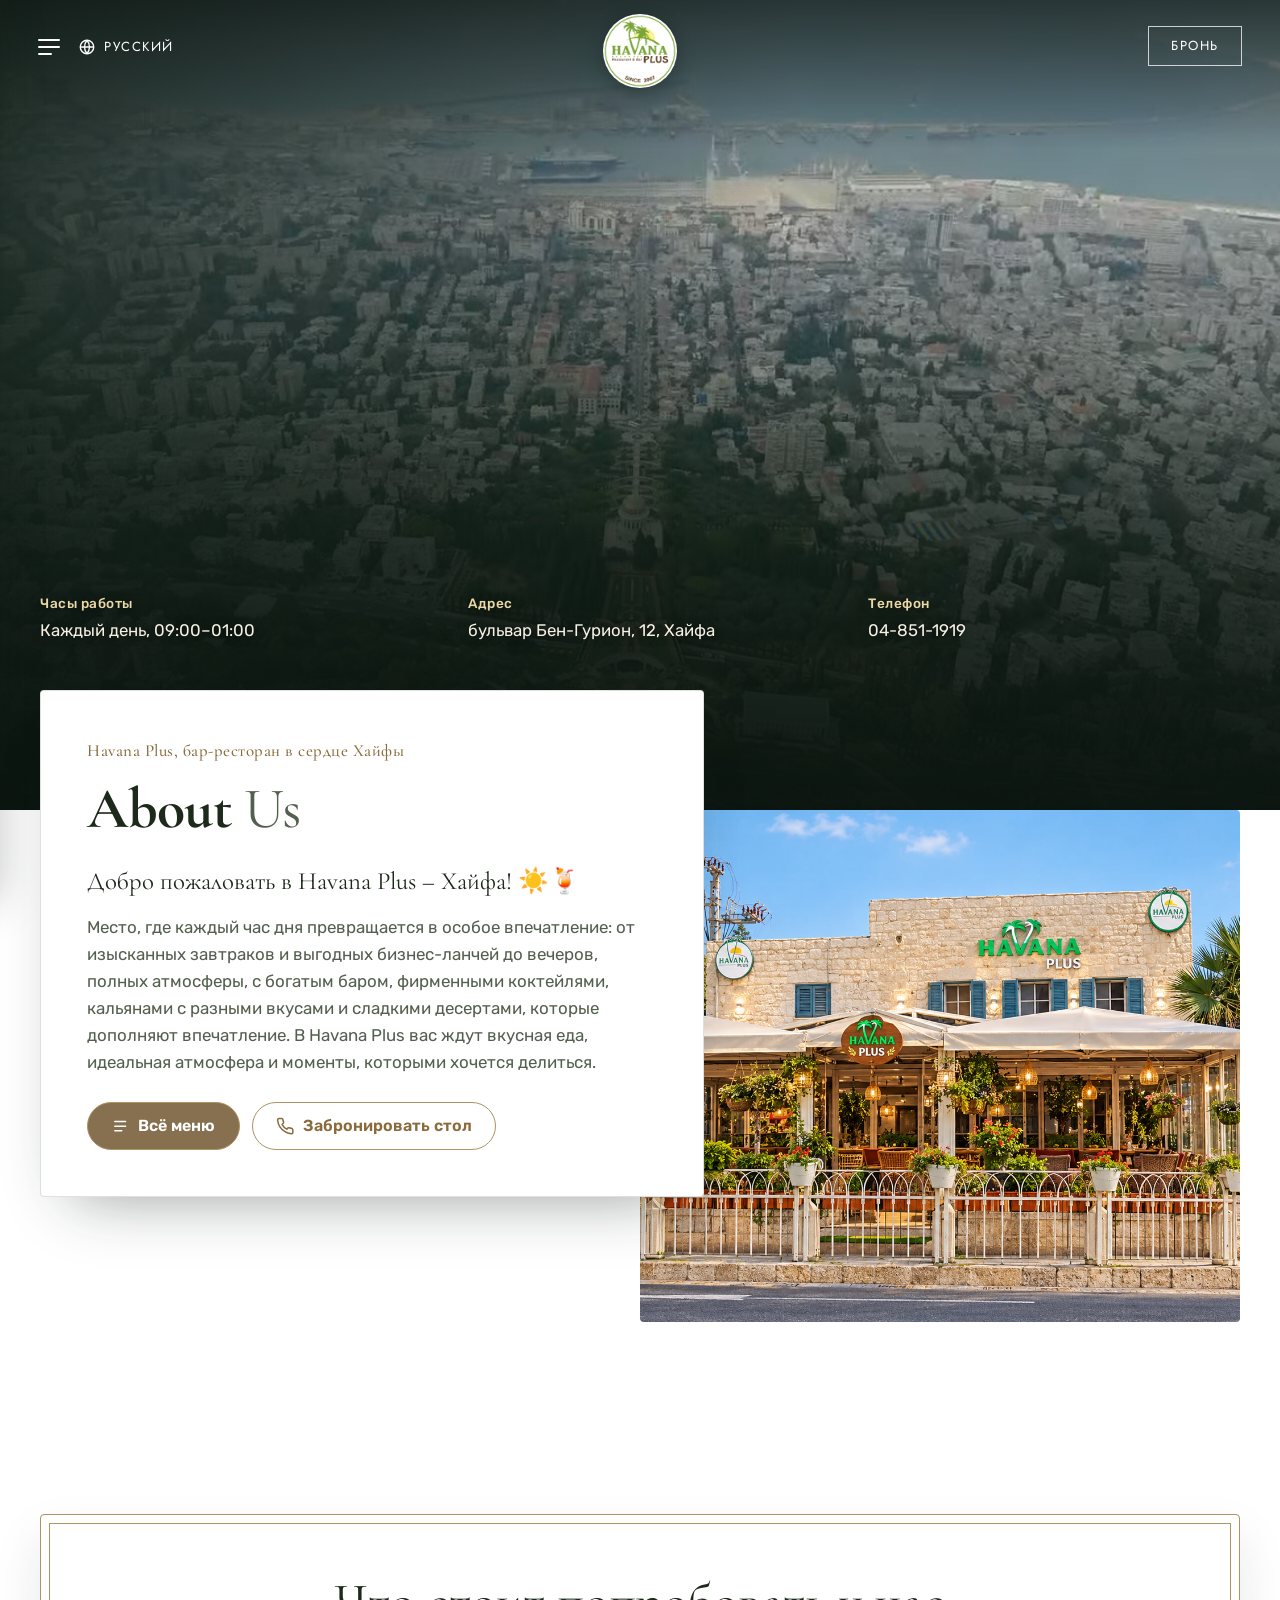
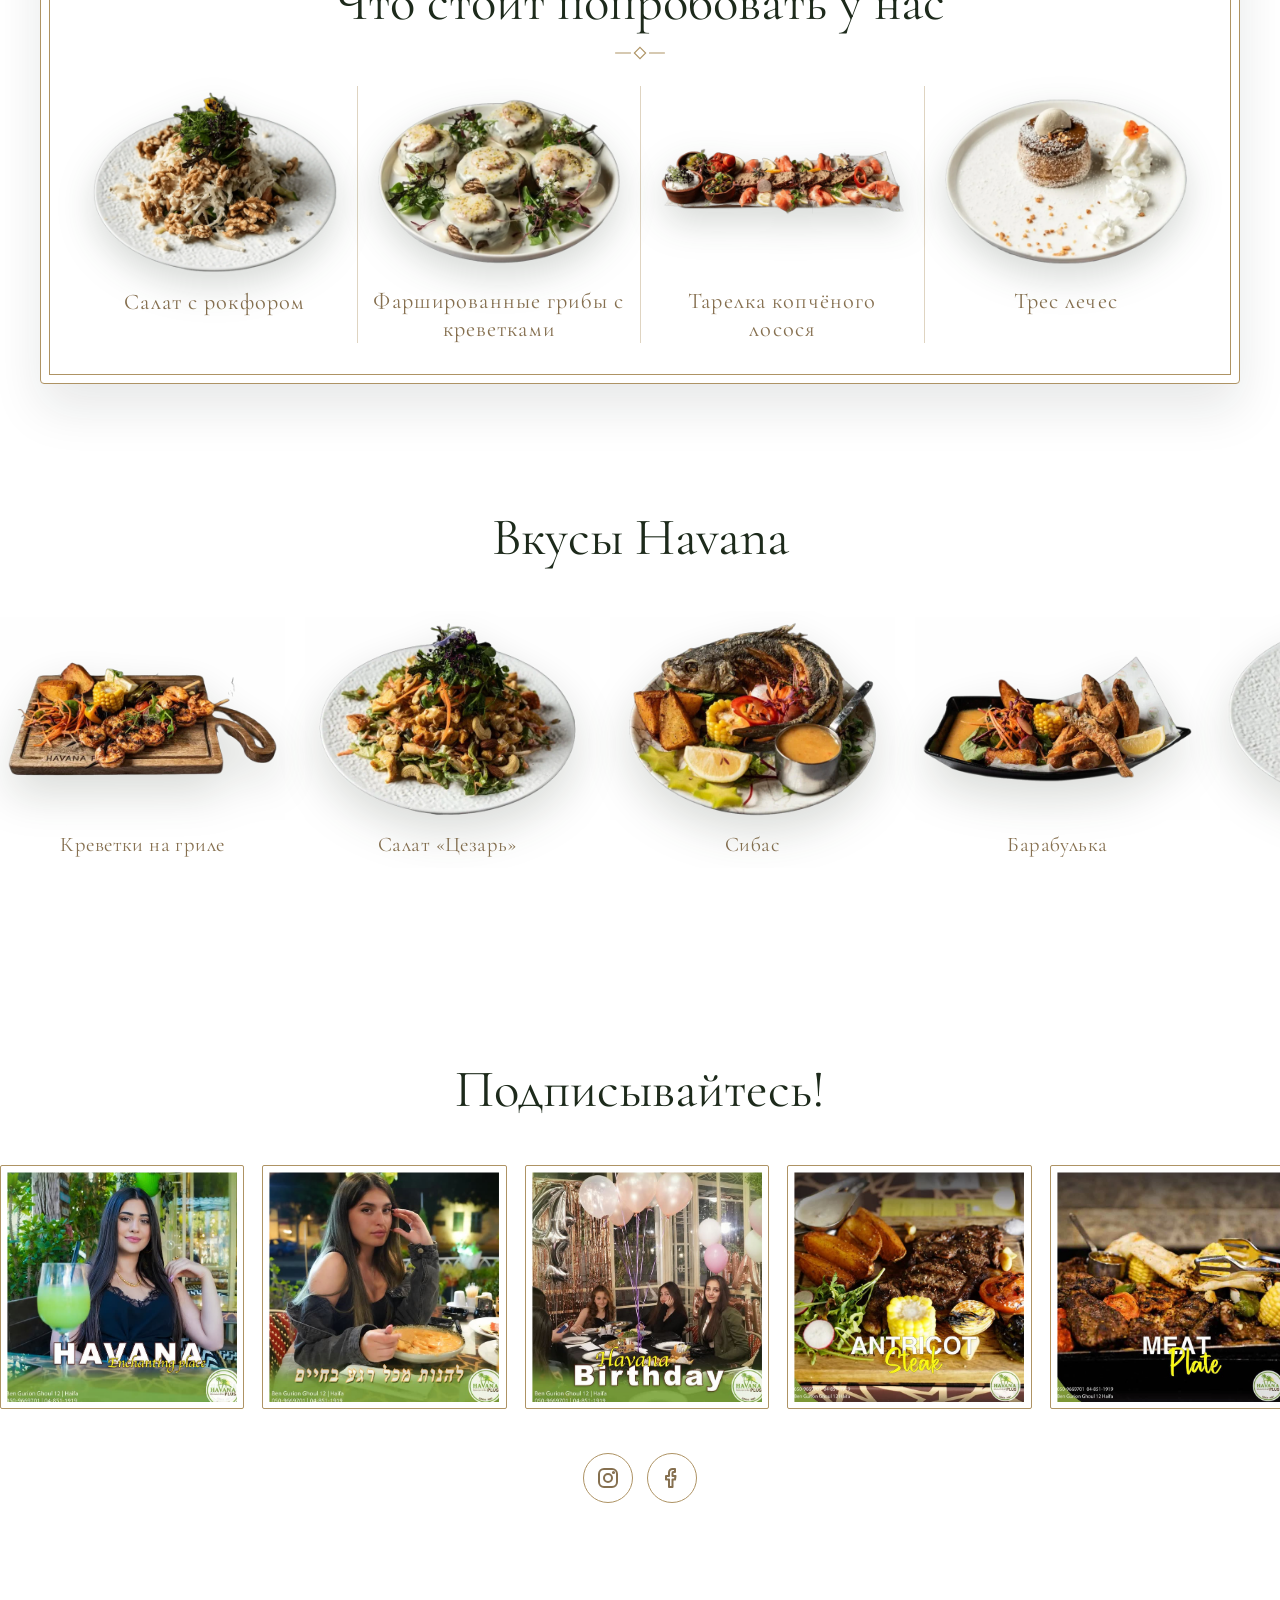
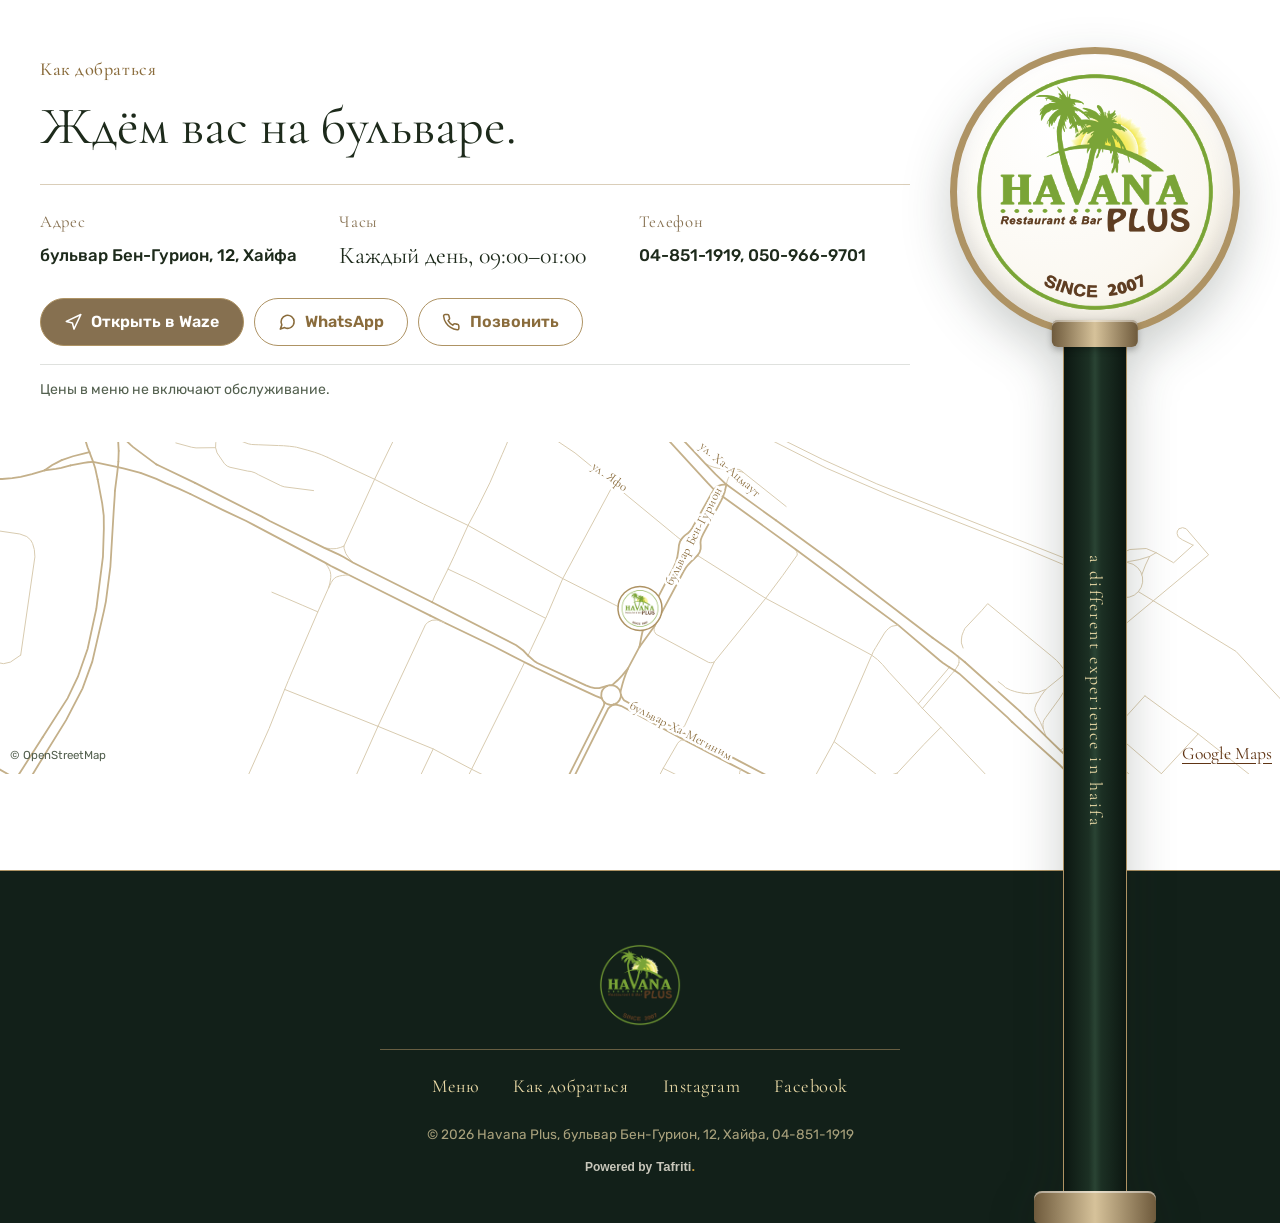
<file: ru.html>
<!DOCTYPE html>
<html lang="ru" dir="ltr">
<head>
<meta charset="utf-8">
<meta name="viewport" content="width=device-width, initial-scale=1">
<title>Havana Plus, ресторан и бар в Хайфе с 2007 года</title>
<meta name="description" content="Ресторан и бар на бульваре Бен-Гурион, 12 в Хайфе, у подножия Бахайских садов. Гриль, рыба и морепродукты, паста, коктейли и кальян с 2007 года. Цифровое меню на иврите, арабском, английском и русском.">
<meta name="theme-color" content="#122019">
<meta property="og:title" content="Havana Plus, ресторан и бар в Хайфе">
<meta property="og:description" content="Гриль, рыба и морепродукты, коктейли и кальян на бульваре Бен-Гурион, 12, Хайфа. С 2007 года.">
<meta property="og:image" content="https://havanaplushaifa.com/assets/img/menu/meat-platter.jpg">
<link rel="icon" href="assets/img/favicon-48.png" type="image/png">
<link rel="apple-touch-icon" href="assets/img/favicon-180.png">
<link rel="alternate" hreflang="he" href="https://havanaplushaifa.com/">
<link rel="alternate" hreflang="ar" href="https://havanaplushaifa.com/ar.html">
<link rel="alternate" hreflang="en" href="https://havanaplushaifa.com/en.html">
<link rel="alternate" hreflang="ru" href="https://havanaplushaifa.com/ru.html">
<link rel="preconnect" href="https://fonts.googleapis.com">
<link rel="preconnect" href="https://fonts.gstatic.com" crossorigin>
<link href="https://fonts.googleapis.com/css2?family=Rubik:wght@400;500;600;700&family=Jost:wght@400;500&family=Cormorant+Garamond:wght@400;500;600;700&display=swap" rel="stylesheet">
<link rel="stylesheet" href="assets/css/styles.css?v=20261010g">
</head>
<body>

<svg width="0" height="0" style="position:absolute" aria-hidden="true" focusable="false">
  <symbol id="i-phone" viewBox="0 0 24 24"><path fill="none" stroke="currentColor" stroke-width="2" stroke-linecap="round" stroke-linejoin="round" d="M22 16.9v3a2 2 0 0 1-2.2 2 19.8 19.8 0 0 1-8.6-3.1 19.5 19.5 0 0 1-6-6A19.8 19.8 0 0 1 2.1 4.2 2 2 0 0 1 4.1 2h3a2 2 0 0 1 2 1.7c.1.9.4 1.8.7 2.7a2 2 0 0 1-.5 2.1L8 9.8a16 16 0 0 0 6 6l1.3-1.3a2 2 0 0 1 2.1-.4c.9.3 1.8.6 2.7.7a2 2 0 0 1 1.7 2z"/></symbol>
  <symbol id="i-nav" viewBox="0 0 24 24"><path fill="none" stroke="currentColor" stroke-width="2" stroke-linejoin="round" d="m3 11 19-9-9 19-2-8-8-2z"/></symbol>
  <symbol id="i-menu" viewBox="0 0 24 24"><path fill="none" stroke="currentColor" stroke-width="2" stroke-linecap="round" d="M5 6h14M5 12h14M5 18h9"/></symbol>
  <symbol id="i-chat" viewBox="0 0 24 24"><path fill="none" stroke="currentColor" stroke-width="2" stroke-linejoin="round" d="M21 11.5a8.4 8.4 0 0 1-12.3 7.5L3 21l2-5.5A8.5 8.5 0 1 1 21 11.5z"/></symbol>
  <symbol id="i-insta" viewBox="0 0 24 24"><g fill="none" stroke="currentColor" stroke-width="2"><rect x="3" y="3" width="18" height="18" rx="5"/><circle cx="12" cy="12" r="4"/><circle cx="17.5" cy="6.5" r=".6" fill="currentColor"/></g></symbol>
</svg>

<a class="skip" href="#main">К содержанию</a>

<header class="site-head" data-head>
  <div class="head-inner">
    <div class="head-start">
      <a class="head-menu" href="https://tafriti.com/havana-plus/menu" aria-label="Меню"><span class="head-burger" aria-hidden="true"></span><span class="head-menu-label">Меню</span></a>
      <details class="lang">
          <summary aria-label="Выбор языка" title="Выбор языка">
            <svg viewBox="0 0 24 24" aria-hidden="true"><g fill="none" stroke="currentColor" stroke-width="1.8"><circle cx="12" cy="12" r="9"/><path d="M3 12h18M12 3a14 14 0 0 1 0 18M12 3a14 14 0 0 0 0 18"/></g></svg><span class="lang-label">Русский</span>
          </summary>
          <ul class="lang-menu">
            <li><a href="index.html" lang="he" hreflang="he">עברית</a></li>
            <li><a href="ar.html" lang="ar" hreflang="ar">العربية</a></li>
            <li><a href="en.html" lang="en" hreflang="en">English</a></li>
            <li><a href="ru.html" lang="ru" hreflang="ru" aria-current="true">Русский</a></li>
          </ul>
        </details>
    </div>
    <a class="head-logo" href="ru.html" aria-label="Havana Plus, на главную"><img src="assets/img/logo.png" alt="" width="128" height="128"></a>
    <div class="head-end">
      <a class="head-reserve" href="tel:+97248511919">Бронь</a>
    </div>
  </div>
</header>
<script src="assets/js/lang-menu.js" defer></script>
<script src="assets/js/site-head.js?v=20261005k" defer></script>

<main id="main">

  <section class="hero">
    <div class="shell">
      <div class="hero-grid">
        <div class="hero-media">
          <video class="hero-video" autoplay muted loop playsinline preload="auto" poster="assets/img/hero-poster.jpg" aria-label="Бахайские сады и бульвар Бен-Гурион с высоты, затем вечер в Havana Plus: вывеска, полная терраса и коктейли">
            <source src="assets/video/hero-720-vp9.mp4" type='video/mp4; codecs="vp09.00.40.08"'>
            <source src="assets/video/hero-720.mp4" type="video/mp4">
          </video>
        </div>
        <script src="assets/js/hero-video.js?v=20261006h" defer></script>
      </div>
      <dl class="hero-info">
        <div><dt>Часы работы</dt><dd>Каждый день, 09:00–01:00</dd></div>
        <div><dt>Адрес</dt><dd><a href="#visit">бульвар Бен-Гурион, 12, Хайфа</a></dd></div>
        <div><dt>Телефон</dt><dd><a href="tel:+97248511919">04-851-1919</a></dd></div>
      </dl>
    </div>
  </section>

  <section class="section about" id="about">
    <div class="shell about-grid">
      <div class="about-card">
        <p class="eyebrow">Havana Plus, бар-ресторан в сердце Хайфы</p>
        <h1 class="split" lang="en"><b>About</b> <span>Us</span></h1>
        <p class="about-lede">Добро пожаловать в Havana Plus – Хайфа! ☀️🍹</p>
        <p>Место, где каждый час дня превращается в особое впечатление: от изысканных завтраков и выгодных бизнес-ланчей до вечеров, полных атмосферы, с богатым баром, фирменными коктейлями, кальянами с разными вкусами и сладкими десертами, которые дополняют впечатление. В Havana Plus вас ждут вкусная еда, идеальная атмосфера и моменты, которыми хочется делиться.</p>
        <div class="about-actions">
          <a class="btn btn-gold" href="https://tafriti.com/havana-plus/menu"><svg><use href="#i-menu"/></svg>Всё меню</a>
          <a class="btn btn-gold-o" href="tel:+97248511919"><svg><use href="#i-phone"/></svg>Забронировать стол</a>
        </div>
      </div>
      <figure class="about-photo">
        <img src="assets/img/gallery/storefront-daylight-wide.jpg" alt="Havana Plus днём на бульваре Бен-Гурион: зелёная вывеска и терраса в зелени" width="1600" height="900" loading="lazy">
      </figure>
    </div>
  </section>

  <section class="section picks" id="picks" aria-labelledby="picks-title">
    <div class="shell">
      <div class="picks-card">
      <div class="section-head picks-head">
        <h2 class="section-title" id="picks-title">Что стоит попробовать у нас</h2>
      </div>
      <svg class="picks-orn" viewBox="0 0 46 12" aria-hidden="true"><path d="M1 6h14M31 6h14"/><path d="M23 1l5 5-5 5-5-5z"/></svg>
      <ul class="picks-grid">
        <li class="pick">
          <img src="assets/img/picks/sal-roquefort.webp" alt="" width="1200" height="900" loading="lazy">
          <span class="pick-name">Салат с рокфором</span>
        </li>
        <li class="pick">
          <img src="assets/img/picks/petro-shrimps.webp" alt="" width="1200" height="900" loading="lazy">
          <span class="pick-name">Фаршированные грибы с креветками</span>
        </li>
        <li class="pick">
          <img src="assets/img/picks/plate-salmon.webp" alt="" width="1200" height="900" loading="lazy">
          <span class="pick-name">Тарелка копчёного лосося</span>
        </li>
        <li class="pick">
          <img src="assets/img/picks/dessert-tres-leches.webp" alt="" width="1200" height="900" loading="lazy">
          <span class="pick-name">Трес лечес</span>
        </li>
      </ul>
      </div>
    </div>
  </section>

  <section class="section sig" id="kitchen" style="padding-top:0">
    <div class="shell">
      <div class="section-head sig-head">
        <h2 class="section-title">Вкусы Havana</h2>
      </div>
    </div>
    <div class="dish-marquee" role="region" aria-label="Блюда, ради которых возвращаются">
      <ul class="dish-track">
        <li><a href="https://tafriti.com/havana-plus/menu">
          <img src="assets/img/signature/shrimp-grilled.webp" alt="Креветки на гриле" width="1400" height="1000" loading="lazy">
          <span class="dish-name">Креветки на гриле</span>
        </a></li>
        <li><a href="https://tafriti.com/havana-plus/menu">
          <img src="assets/img/signature/sal-caesar.webp" alt="Салат «Цезарь»" width="1400" height="1000" loading="lazy">
          <span class="dish-name">Салат «Цезарь»</span>
        </a></li>
        <li><a href="https://tafriti.com/havana-plus/menu">
          <img src="assets/img/signature/lavrak.webp" alt="Сибас" width="1400" height="1000" loading="lazy">
          <span class="dish-name">Сибас</span>
        </a></li>
        <li><a href="https://tafriti.com/havana-plus/menu">
          <img src="assets/img/signature/barbounia.webp" alt="Барабулька" width="1400" height="1000" loading="lazy">
          <span class="dish-name">Барабулька</span>
        </a></li>
        <li><a href="https://tafriti.com/havana-plus/menu">
          <img src="assets/img/signature/pasta-pesto.webp" alt="Паста со сливками и песто" width="1400" height="1000" loading="lazy">
          <span class="dish-name">Сливки и песто</span>
        </a></li>
        <li><a href="https://tafriti.com/havana-plus/menu">
          <img src="assets/img/signature/pasta-fungi.webp" alt="Паста «Фунги»" width="1400" height="1000" loading="lazy">
          <span class="dish-name">Фунги</span>
        </a></li>
        <li><a href="https://tafriti.com/havana-plus/menu">
          <img src="assets/img/signature/dessert-biscuit.webp" alt="Торт из печенья" width="1400" height="1000" loading="lazy">
          <span class="dish-name">Торт из печенья</span>
        </a></li>
        <li><a href="https://tafriti.com/havana-plus/menu">
          <img src="assets/img/signature/dessert-pecan.webp" alt="Пирог с пеканом" width="1400" height="1000" loading="lazy">
          <span class="dish-name">Пирог с пеканом</span>
        </a></li>
        <li><a href="https://tafriti.com/havana-plus/menu">
          <img src="assets/img/signature/pasta-bolognese.webp" alt="Паста болоньезе" width="1400" height="1000" loading="lazy">
          <span class="dish-name">Болоньезе</span>
        </a></li>
        <li aria-hidden="true"><a href="https://tafriti.com/havana-plus/menu" tabindex="-1">
          <img src="assets/img/signature/shrimp-grilled.webp" alt="" width="1400" height="1000" loading="lazy">
          <span class="dish-name">Креветки на гриле</span>
        </a></li>
        <li aria-hidden="true"><a href="https://tafriti.com/havana-plus/menu" tabindex="-1">
          <img src="assets/img/signature/sal-caesar.webp" alt="" width="1400" height="1000" loading="lazy">
          <span class="dish-name">Салат «Цезарь»</span>
        </a></li>
        <li aria-hidden="true"><a href="https://tafriti.com/havana-plus/menu" tabindex="-1">
          <img src="assets/img/signature/lavrak.webp" alt="" width="1400" height="1000" loading="lazy">
          <span class="dish-name">Сибас</span>
        </a></li>
        <li aria-hidden="true"><a href="https://tafriti.com/havana-plus/menu" tabindex="-1">
          <img src="assets/img/signature/barbounia.webp" alt="" width="1400" height="1000" loading="lazy">
          <span class="dish-name">Барабулька</span>
        </a></li>
        <li aria-hidden="true"><a href="https://tafriti.com/havana-plus/menu" tabindex="-1">
          <img src="assets/img/signature/pasta-pesto.webp" alt="" width="1400" height="1000" loading="lazy">
          <span class="dish-name">Сливки и песто</span>
        </a></li>
        <li aria-hidden="true"><a href="https://tafriti.com/havana-plus/menu" tabindex="-1">
          <img src="assets/img/signature/pasta-fungi.webp" alt="" width="1400" height="1000" loading="lazy">
          <span class="dish-name">Фунги</span>
        </a></li>
        <li aria-hidden="true"><a href="https://tafriti.com/havana-plus/menu" tabindex="-1">
          <img src="assets/img/signature/dessert-biscuit.webp" alt="" width="1400" height="1000" loading="lazy">
          <span class="dish-name">Торт из печенья</span>
        </a></li>
        <li aria-hidden="true"><a href="https://tafriti.com/havana-plus/menu" tabindex="-1">
          <img src="assets/img/signature/dessert-pecan.webp" alt="" width="1400" height="1000" loading="lazy">
          <span class="dish-name">Пирог с пеканом</span>
        </a></li>
        <li aria-hidden="true"><a href="https://tafriti.com/havana-plus/menu" tabindex="-1">
          <img src="assets/img/signature/pasta-bolognese.webp" alt="" width="1400" height="1000" loading="lazy">
          <span class="dish-name">Болоньезе</span>
        </a></li>
      </ul>
    </div>
  </section>

  <section class="section social" id="social" style="padding-top:0">
    <div class="shell">
      <h2 class="section-title social-title">Подписывайтесь!</h2>
    </div>
    <div class="social-marquee">
      <ul class="social-track">
        <li><a href="https://www.instagram.com/havanaplus/p/Cfb6S7LquSJ/" target="_blank" rel="noopener"><img src="assets/img/instagram/ig-01.jpg" alt="Гостья с лимонадом на террасе" width="900" height="882" loading="lazy"></a></li>
        <li><a href="https://www.instagram.com/havanaplus/p/CdjQgDQKO1g/" target="_blank" rel="noopener"><img src="assets/img/instagram/ig-02.jpg" alt="Вечер на террасе Havana" width="900" height="882" loading="lazy"></a></li>
        <li><a href="https://www.instagram.com/havanaplus/p/Cb3GjvYKo10/" target="_blank" rel="noopener"><img src="assets/img/instagram/ig-03.jpg" alt="День рождения с шарами" width="900" height="882" loading="lazy"></a></li>
        <li><a href="https://www.instagram.com/havanaplus/p/Ca9UXxuKeib/" target="_blank" rel="noopener"><img src="assets/img/instagram/ig-04.jpg" alt="Стейк с картофелем с гриля" width="900" height="900" loading="lazy"></a></li>
        <li><a href="https://www.instagram.com/havanaplus/p/CbAgnomKZbI/" target="_blank" rel="noopener"><img src="assets/img/instagram/ig-05.jpg" alt="Мясное ассорти с лафой" width="900" height="900" loading="lazy"></a></li>
        <li><a href="https://www.instagram.com/havanaplus/p/Caxqzz8KWdG/" target="_blank" rel="noopener"><img src="assets/img/instagram/ig-06.jpg" alt="Кальян и пиво" width="900" height="900" loading="lazy"></a></li>
        <li><a href="https://www.instagram.com/havanaplus/p/CPG3Ck1nOLJ/" target="_blank" rel="noopener"><img src="assets/img/instagram/ig-07.jpg" alt="Фирменные коктейли" width="900" height="900" loading="lazy"></a></li>
        <li><a href="https://www.instagram.com/havanaplus/p/CPD8LntH8oJ/" target="_blank" rel="noopener"><img src="assets/img/instagram/ig-08.jpg" alt="Кнафе" width="768" height="768" loading="lazy"></a></li>
        <li aria-hidden="true"><a href="https://www.instagram.com/havanaplus/p/Cfb6S7LquSJ/" target="_blank" rel="noopener" tabindex="-1"><img src="assets/img/instagram/ig-01.jpg" alt="" width="900" height="882" loading="lazy"></a></li>
        <li aria-hidden="true"><a href="https://www.instagram.com/havanaplus/p/CdjQgDQKO1g/" target="_blank" rel="noopener" tabindex="-1"><img src="assets/img/instagram/ig-02.jpg" alt="" width="900" height="882" loading="lazy"></a></li>
        <li aria-hidden="true"><a href="https://www.instagram.com/havanaplus/p/Cb3GjvYKo10/" target="_blank" rel="noopener" tabindex="-1"><img src="assets/img/instagram/ig-03.jpg" alt="" width="900" height="882" loading="lazy"></a></li>
        <li aria-hidden="true"><a href="https://www.instagram.com/havanaplus/p/Ca9UXxuKeib/" target="_blank" rel="noopener" tabindex="-1"><img src="assets/img/instagram/ig-04.jpg" alt="" width="900" height="900" loading="lazy"></a></li>
        <li aria-hidden="true"><a href="https://www.instagram.com/havanaplus/p/CbAgnomKZbI/" target="_blank" rel="noopener" tabindex="-1"><img src="assets/img/instagram/ig-05.jpg" alt="" width="900" height="900" loading="lazy"></a></li>
        <li aria-hidden="true"><a href="https://www.instagram.com/havanaplus/p/Caxqzz8KWdG/" target="_blank" rel="noopener" tabindex="-1"><img src="assets/img/instagram/ig-06.jpg" alt="" width="900" height="900" loading="lazy"></a></li>
        <li aria-hidden="true"><a href="https://www.instagram.com/havanaplus/p/CPG3Ck1nOLJ/" target="_blank" rel="noopener" tabindex="-1"><img src="assets/img/instagram/ig-07.jpg" alt="" width="900" height="900" loading="lazy"></a></li>
        <li aria-hidden="true"><a href="https://www.instagram.com/havanaplus/p/CPD8LntH8oJ/" target="_blank" rel="noopener" tabindex="-1"><img src="assets/img/instagram/ig-08.jpg" alt="" width="768" height="768" loading="lazy"></a></li>
        <li aria-hidden="true"><a href="https://www.instagram.com/havanaplus/p/Cfb6S7LquSJ/" target="_blank" rel="noopener" tabindex="-1"><img src="assets/img/instagram/ig-01.jpg" alt="" width="900" height="882" loading="lazy"></a></li>
        <li aria-hidden="true"><a href="https://www.instagram.com/havanaplus/p/CdjQgDQKO1g/" target="_blank" rel="noopener" tabindex="-1"><img src="assets/img/instagram/ig-02.jpg" alt="" width="900" height="882" loading="lazy"></a></li>
        <li aria-hidden="true"><a href="https://www.instagram.com/havanaplus/p/Cb3GjvYKo10/" target="_blank" rel="noopener" tabindex="-1"><img src="assets/img/instagram/ig-03.jpg" alt="" width="900" height="882" loading="lazy"></a></li>
        <li aria-hidden="true"><a href="https://www.instagram.com/havanaplus/p/Ca9UXxuKeib/" target="_blank" rel="noopener" tabindex="-1"><img src="assets/img/instagram/ig-04.jpg" alt="" width="900" height="900" loading="lazy"></a></li>
        <li aria-hidden="true"><a href="https://www.instagram.com/havanaplus/p/CbAgnomKZbI/" target="_blank" rel="noopener" tabindex="-1"><img src="assets/img/instagram/ig-05.jpg" alt="" width="900" height="900" loading="lazy"></a></li>
        <li aria-hidden="true"><a href="https://www.instagram.com/havanaplus/p/Caxqzz8KWdG/" target="_blank" rel="noopener" tabindex="-1"><img src="assets/img/instagram/ig-06.jpg" alt="" width="900" height="900" loading="lazy"></a></li>
        <li aria-hidden="true"><a href="https://www.instagram.com/havanaplus/p/CPG3Ck1nOLJ/" target="_blank" rel="noopener" tabindex="-1"><img src="assets/img/instagram/ig-07.jpg" alt="" width="900" height="900" loading="lazy"></a></li>
        <li aria-hidden="true"><a href="https://www.instagram.com/havanaplus/p/CPD8LntH8oJ/" target="_blank" rel="noopener" tabindex="-1"><img src="assets/img/instagram/ig-08.jpg" alt="" width="768" height="768" loading="lazy"></a></li>
      </ul>
    </div>
    <div class="social-links">
      <a class="social-btn" href="https://www.instagram.com/havanaplus/" target="_blank" rel="noopener" aria-label="Instagram"><svg><use href="#i-insta"/></svg></a>
      <a class="social-btn" href="https://www.facebook.com/HavanaHaifa/" target="_blank" rel="noopener" aria-label="Facebook"><svg viewBox="0 0 24 24" aria-hidden="true"><path fill="none" stroke="currentColor" stroke-width="2" stroke-linejoin="round" d="M15 3h-2.5A3.5 3.5 0 0 0 9 6.5V10H6v3.5h3V21h3.5v-7.5H15l.5-3.5h-3V7a1 1 0 0 1 1-1H15z"/></svg></a>
    </div>
  </section>

  <section class="section" id="visit" style="padding-top:0">
    <div class="shell visit-grid">
      <div class="visit-card">
        <p class="eyebrow">Как добраться</p>
        <h2 class="section-title">Ждём вас на бульваре.</h2>
        <dl class="visit-rows">
          <div><dt>Адрес</dt><dd>бульвар Бен-Гурион, 12, Хайфа</dd></div>
          <div><dt>Часы</dt><dd>Каждый день, 09:00–01:00</dd></div>
          <div><dt>Телефон</dt><dd><a href="tel:+97248511919">04-851-1919</a>, <a href="tel:+972509669701">050-966-9701</a></dd></div>
        </dl>
        <div class="visit-actions">
          <a class="btn btn-palm" href="https://waze.com/ul?q=%D7%A9%D7%93%D7%A8%D7%95%D7%AA%20%D7%91%D7%9F%20%D7%92%D7%95%D7%A8%D7%99%D7%95%D7%9F%2012%20%D7%97%D7%99%D7%A4%D7%94&amp;navigate=yes" target="_blank" rel="noopener"><svg><use href="#i-nav"/></svg>Открыть в Waze</a>
          <a class="btn btn-line" href="https://wa.me/972509669701" target="_blank" rel="noopener"><svg><use href="#i-chat"/></svg>WhatsApp</a>
          <a class="btn btn-line" href="tel:+97248511919"><svg><use href="#i-phone"/></svg>Позвонить</a>
        </div>
        <p class="fine">Цены в меню не включают обслуживание.</p>
      </div>
      <div class="visit-map" id="map">
        <a class="visit-map-link" href="https://www.google.com/maps/search/?api=1&amp;query=Havana%20Plus%2C%2012%20Ben%20Gurion%20Blvd%2C%20Haifa" target="_blank" rel="noopener" aria-label="Открыть Havana Plus в Google Maps">
          <svg viewBox="0 0 560 660" preserveAspectRatio="xMidYMid slice" aria-hidden="true" focusable="false">
    <defs>
      <clipPath id="map-pin-clip"><circle cx="280" cy="330" r="21"/></clipPath>
    </defs>
    <path class="map-street is-main" d="M-604.1 888.4 L-609.7 897.7"/>
    <path class="map-street is-main" d="M655.9 704.9 L651.5 704.2 L646.7 702.6 L458.6 604.4 L450.1 600.0 L358.6 553.6 L344.8 547.0 L251.4 495.2 L249.7 492.8 L246.9 488.0 L245.7 485.3"/>
    <path class="map-street is-main" d="M215.5 498.2 L215.7 502.6 L214.5 506.2 L121.6 690.8"/>
    <path class="map-street is-main" d="M-77.8 1118.7 L-77.0 1111.8 L-75.6 1105.7 L-71.7 1095.8 L-24.2 1000.5 L3.3 946.4"/>
    <path class="map-street" d="M-190.8 541.9 L-91.6 582.5 L-22.6 619.0 L40.7 650.5 L121.6 690.8"/>
    <path class="map-street is-main" d="M650.5 720.7 L651.6 726.2 L654.1 731.2 L658.5 735.9 L664.0 739.1 L670.2 740.6 L676.6 740.1 L682.5 737.8 L687.5 733.8"/>
    <path class="map-street" d="M742.3 625.8 L713.2 634.9"/>
    <path class="map-street" d="M383.3 234.9 L391.5 240.0 L395.3 242.4 L505.8 311.9"/>
    <path class="map-street" d="M1244.5 971.3 L1281.3 1001.8 L1324.4 1041.5 L1346.5 1061.9 L1368.6 1078.8 L1386.3 1087.7 L1391.9 1090.5"/>
    <path class="map-street" d="M1036.9 1162.4 L1012.4 1194.6 L998.1 1205.1 L968.4 1225.8 L938.0 1262.7 L912.7 1296.0"/>
    <path class="map-street" d="M491.9 1017.5 L553.4 1052.8 L570.6 1063.5 L628.5 1093.3 L676.5 1130.8 L730.5 1165.0 L862.6 1258.8"/>
    <path class="map-street" d="M955.5 1468.9 L913.1 1435.0 L875.2 1404.3 L861.3 1392.9"/>
    <path class="map-street" d="M1146.8 1407.9 L1138.6 1417.2 L1120.9 1437.0 L1069.5 1498.5"/>
    <path class="map-street" d="M1168.7 1410.4 L1162.0 1412.1 L1156.9 1414.4 L1152.1 1417.2 L1147.7 1418.8 L1143.5 1417.5 L1138.6 1417.2"/>
    <path class="map-street" d="M1034.2 1493.3 L994.1 1364.1 L991.0 1356.3 L985.9 1349.3 L979.7 1343.6 L921.1 1299.1 L917.9 1299.1 L916.4 1300.1"/>
    <path class="map-street" d="M-348.0 844.0 L-342.5 844.4 L-338.6 843.8 L-334.9 843.0 L-330.2 840.8 L-282.6 747.6 L-190.8 541.9"/>
    <path class="map-street is-main" d="M-658.7 -802.0 L-669.9 -777.7"/>
    <path class="map-street" d="M558.2 222.7 L561.4 227.7 L562.4 231.1 L562.5 234.2 L536.5 270.8 L505.8 311.9 L413.6 426.0 L360.1 541.2 L357.9 543.4 L352.1 546.3 L344.8 547.0"/>
    <path class="map-street" d="M353.5 206.9 L344.4 199.5 L340.8 196.5 L232.3 107.2 L163.3 50.7 L123.5 23.9 L89.3 4.3"/>
    <path class="map-street" d="M413.6 426.0 L409.8 427.4 L406.7 427.6 L403.2 427.0 L309.0 376.5 L305.7 371.4 L305.4 368.3 L305.6 365.2 L306.2 361.7"/>
    <path class="map-street" d="M62.4 -30.8 L58.5 -30.1 L54.9 -28.3 L52.0 -25.7 L49.3 -21.2 L48.4 -17.2 L48.7 -13.2 L50.0 -9.4 L52.5 -5.9 L55.9 -3.4 L59.8 -1.8 L64.0 -1.5 L68.2 -2.4 L72.5 -4.9 L75.7 -8.7 L77.4 -13.3 L77.6 -18.1 L76.1 -22.8 L73.3 -26.7 L70.1 -29.0 L66.3 -30.4 L62.4 -30.8"/>
    <path class="map-street" d="M55.9 -3.4 L39.3 37.3 L32.4 53.3 L20.2 81.3 L10.3 104.3 L-10.8 146.7 L-29.0 180.9 L-54.4 237.0 L-65.0 259.4 L-88.7 307.5 L-93.4 318.9"/>
    <path class="map-street" d="M-196.9 98.0 L-108.7 142.6 L-29.0 180.9 L141.2 276.4"/>
    <path class="map-street is-main" d="M-822.7 647.3 L-814.8 634.0 L-800.9 610.8 L-751.2 530.8 L-721.6 473.7 L-704.2 425.7 L-683.1 334.0 L-679.7 317.3 L-671.7 255.5 L-670.0 227.2 L-665.7 155.0 L-663.8 126.9 L-663.5 118.8"/>
    <path class="map-street" d="M-220.1 1057.2 L-268.9 1135.6 L-280.7 1185.7 L-271.2 1206.6 L-255.6 1231.0"/>
    <path class="map-street" d="M856.1 895.3 L827.4 949.5 L808.6 1007.5"/>
    <path class="map-street" d="M1043.7 621.0 L1046.4 625.2 L1047.6 629.4 L1047.3 635.5 L1046.2 641.9 L1043.2 649.8 L1039.2 656.8 L983.6 722.1"/>
    <path class="map-street" d="M251.4 752.1 L129.7 696.1"/>
    <path class="map-street" d="M-924.1 1047.4 L-1022.5 993.6"/>
    <path class="map-street is-main" d="M-335.7 -438.9 L-345.1 -440.9 L-352.4 -443.2 L-373.4 -451.3"/>
    <path class="map-street" d="M-924.1 1047.4 L-858.1 1038.9 L-774.6 1092.2 L-693.3 1134.5 L-681.5 1140.6 L-611.8 1156.5 L-598.5 1159.5 L-518.8 1194.8 L-416.9 1262.6 L-402.9 1271.8 L-327.1 1301.1 L-306.8 1308.9 L-211.4 1352.4 L-126.3 1382.1 L-85.3 1396.8 L-59.9 1403.5 L-12.9 1416.0 L39.3 1430.3 L46.2 1430.6 L51.7 1429.7 L55.1 1427.4"/>
    <path class="map-street" d="M-687.3 1322.4 L-657.9 1319.3 L-628.6 1320.9 L-528.8 1378.1 L-514.7 1383.7 L-492.7 1392.3 L-481.1 1396.8 L-430.0 1428.8"/>
    <path class="map-street" d="M55.1 1427.4 L70.1 1398.7 L144.9 1255.4 L147.7 1250.0"/>
    <path class="map-street" d="M109.2 1444.9 L81.0 1439.4 L66.2 1436.5 L60.0 1434.0 L56.8 1431.1 L55.1 1427.4"/>
    <path class="map-street" d="M-268.9 1135.6 L-309.0 1114.3 L-326.8 1104.8 L-374.3 1089.5 L-427.3 1083.2 L-548.8 1080.3 L-609.1 1073.4 L-629.5 1076.5"/>
    <path class="map-street" d="M-948.6 149.8 L-925.5 111.0 L-915.3 92.1"/>
    <path class="map-street" d="M-1042.3 356.1 L-892.4 424.2 L-863.6 429.3 L-851.3 426.5 L-832.8 413.9"/>
    <path class="map-street" d="M-832.8 413.9 L-807.3 237.4 L-808.3 224.3 L-811.5 213.2 L-814.9 207.2 L-821.9 200.9 L-834.4 196.3 L-874.7 190.4 L-948.6 149.8"/>
    <path class="map-street" d="M-252.0 218.1 L-221.6 152.0 L-196.9 98.0 L-162.0 26.1 L-157.4 15.7 L-141.5 -20.2 L-123.0 -60.3"/>
    <path class="map-street" d="M-196.9 98.0 L-244.2 76.0 L-281.7 58.5"/>
    <path class="map-street" d="M-543.0 -102.8 L-531.8 -124.0 L-469.6 -97.7 L-448.8 -92.3 L-437.6 -90.6 L-371.2 -62.3"/>
    <path class="map-street" d="M-344.3 -322.9 L-411.9 -187.7"/>
    <path class="map-street" d="M-940.3 738.9 L-925.2 707.1 L-965.5 664.5"/>
    <path class="map-street" d="M570.6 1063.5 L567.3 1084.1 L561.6 1131.2 L561.5 1183.2 L567.3 1230.6 L568.9 1243.7 L569.0 1277.8 L573.9 1289.7 L582.2 1303.2 L583.8 1310.3 L587.3 1323.2 L599.2 1430.7 L604.7 1494.7"/>
    <path class="map-street" d="M604.7 1494.7 L679.7 1403.1 L723.6 1364.3 L796.5 1326.4 L820.2 1306.1 L839.7 1289.7 L854.1 1272.6 L862.6 1258.8"/>
    <path class="map-street" d="M1225.5 1350.1 L1206.8 1331.4 L1199.7 1324.2 L1144.2 1272.4 L1123.7 1251.8 L1058.1 1179.2 L1036.9 1162.4 L1004.7 1136.1 L942.4 1097.0"/>
    <path class="map-street" d="M628.5 1093.3 L683.9 987.2 L764.0 875.0"/>
    <path class="map-street" d="M679.7 1403.1 L743.5 1449.4"/>
    <path class="map-street" d="M147.7 1250.0 L150.5 1244.4 L209.2 1129.7 L245.2 1056.2 L334.6 881.4"/>
    <path class="map-street" d="M409.4 1220.3 L351.9 1194.0 L209.2 1129.7"/>
    <path class="map-street" d="M351.9 1194.0 L285.8 1323.3"/>
    <path class="map-street" d="M1237.4 1446.2 L1208.5 1420.4 L1202.5 1416.8 L1196.5 1414.0 L1189.9 1411.3 L1183.0 1409.9 L1176.2 1409.5 L1168.7 1410.4"/>
    <path class="map-street" d="M-190.8 541.9 L-238.0 523.0 L-298.3 499.5 L-358.5 475.6"/>
    <path class="map-street" d="M1215.1 1030.5 L1217.1 1033.0 L1218.2 1038.1 L1216.9 1042.1 L1187.8 1081.4 L1159.1 1116.7"/>
    <path class="map-street" d="M1237.5 1150.8 L1260.9 1123.1 L1290.9 1085.0"/>
    <path class="map-street is-main" d="M1556.7 1039.6 L1467.3 975.4 L1437.7 952.1"/>
    <path class="map-street" d="M1537.9 806.8 L1436.4 688.6"/>
    <path class="map-street" d="M1298.1 824.5 L1304.8 817.8 L1321.4 800.2"/>
    <path class="map-street" d="M1419.7 668.0 L1408.0 654.4 L1283.0 555.6 L1271.0 547.2 L1240.7 526.2"/>
    <path class="map-street" d="M1421.1 689.5 L1424.8 691.1 L1428.9 691.5 L1432.9 690.6 L1436.4 688.6 L1439.2 685.5 L1440.9 681.7 L1441.3 677.6 L1440.5 673.5 L1438.4 669.9 L1435.3 667.1 L1431.5 665.5 L1427.3 665.0 L1423.3 665.9 L1419.7 668.0 L1416.8 671.4 L1415.1 675.4 L1414.9 679.5 L1415.9 683.4 L1418.0 686.9 L1421.1 689.5"/>
    <path class="map-street" d="M-199.3 -431.6 L-201.1 -436.8 L-203.4 -442.4 L-207.8 -448.3 L-212.8 -453.1 L-250.8 -482.1 L-312.5 -525.7 L-316.4 -529.5 L-318.9 -534.5 L-318.8 -539.7"/>
    <path class="map-street" d="M-59.8 -494.1 L-82.8 -532.5 L-119.4 -591.0 L-122.7 -598.0 L-124.6 -606.0 L-123.2 -622.4 L-124.1 -640.2 L-126.6 -650.3 L-129.9 -656.5 L-139.4 -666.1 L-150.6 -675.5 L-175.5 -688.9 L-189.2 -693.0 L-263.2 -706.9 L-269.7 -706.2 L-273.7 -704.1"/>
    <path class="map-street" d="M-293.0 -586.4 L-384.4 -633.2 L-396.9 -651.4 L-414.5 -671.3 L-433.1 -684.2"/>
    <path class="map-street" d="M-318.8 -539.7 L-311.4 -552.6 L-307.3 -559.7 L-305.0 -563.9 L-293.0 -586.4 L-284.3 -605.0 L-278.8 -621.7 L-276.2 -638.2 L-274.7 -657.5 L-276.2 -695.7 L-275.6 -700.0 L-273.7 -704.1"/>
    <path class="map-street" d="M-318.8 -539.7 L-328.4 -524.3 L-347.1 -493.9 L-369.0 -459.5 L-373.4 -451.3"/>
    <path class="map-street" d="M451.1 1181.5 L463.5 1186.3 L474.9 1188.6 L495.9 1189.3 L515.2 1188.5 L561.5 1183.2"/>
    <path class="map-street" d="M409.4 1220.3 L468.9 1240.6 L490.8 1248.6 L496.8 1250.5 L569.0 1277.8"/>
    <path class="map-street" d="M1005.1 547.7 L1004.4 543.4 L1004.0 538.4 L1004.5 535.3 L1005.6 531.1 L1008.7 526.4 L1035.0 490.3 L1041.5 479.6 L1045.6 470.8 L1048.5 461.5 L1049.1 453.1 L1044.2 443.3 L1035.1 430.7 L1028.5 423.5 L1019.8 416.0 L904.8 321.4 L894.1 333.8 L863.9 365.8 L861.4 371.2 L859.5 376.0 L858.4 379.3 L857.5 386.8 L857.5 392.1 L860.6 401.2"/>
    <path class="map-street" d="M1248.8 186.8 L1245.6 190.9 L1245.1 195.5 L1247.2 201.7 L1254.6 206.8 L1273.8 216.4"/>
    <path class="map-street" d="M968.1 482.3 L957.7 480.5 L952.4 479.0 L945.5 476.7 L936.9 472.4 L932.2 468.0 L923.6 461.5"/>
    <path class="map-street" d="M1009.2 475.5 L1072.2 424.5 L1301.7 233.8 L1261.5 187.0 L1255.0 184.9 L1248.8 186.8"/>
    <path class="map-street" d="M1009.7 560.4 L1005.1 547.7 L999.4 534.7 L993.8 524.3 L989.4 514.0 L989.7 508.3 L992.1 501.5"/>
    <path class="map-street" d="M251.4 752.1 L417.3 821.4"/>
    <path class="map-street" d="M581.2 655.2 L591.2 637.9 L628.8 569.4 L668.9 477.6"/>
    <path class="map-street" d="M110.5 347.8 L-16.1 282.3 L-65.0 259.4"/>
    <path class="map-street is-main" d="M544.4 895.1 L549.4 899.6 L554.0 900.2 L558.8 899.4 L564.2 896.6 L571.7 891.5 L582.9 880.5 L590.0 871.9 L594.2 866.0 L595.7 862.5 L596.5 858.7 L596.8 853.9 L596.1 850.6 L592.9 846.8 L589.5 844.8 L586.2 843.8 L582.6 843.5 L577.9 845.3 L573.2 847.8 L568.9 851.3 L555.8 864.7 L549.4 872.4 L545.7 879.3 L544.0 886.7"/>
    <path class="map-street" d="M713.2 634.9 L699.4 624.2 L628.8 569.4"/>
    <path class="map-street" d="M1012.1 750.6 L944.5 849.9"/>
    <path class="map-street" d="M-381.4 300.9 L-359.2 310.3 L-325.9 324.6 L-298.9 336.2"/>
    <path class="map-street" d="M-580.5 -372.6 L-548.0 -360.6 L-431.8 -316.8 L-427.0 -312.6 L-425.3 -308.5 L-424.1 -303.7 L-425.2 -299.3 L-467.1 -209.3"/>
    <path class="map-street" d="M-707.9 -301.3 L-669.0 -408.5"/>
    <path class="map-street" d="M245.2 1056.2 L126.7 995.0"/>
    <path class="map-street" d="M-177.4 762.6 L-91.6 582.5"/>
    <path class="map-street" d="M-282.6 747.6 L-249.6 761.9 L-247.1 756.8 L-236.5 734.5 L-177.4 762.6"/>
    <path class="map-street" d="M78.9 414.7 L83.7 404.3 L95.9 378.4"/>
    <path class="map-street" d="M414.3 882.2 L417.3 821.4 L487.7 709.9"/>
    <path class="map-street" d="M487.7 709.9 L408.7 660.3 L321.7 617.3"/>
    <path class="map-street" d="M-279.3 -347.3 L-263.8 -344.2 L-260.3 -344.1 L-256.8 -345.4 L-237.1 -368.7 L-216.3 -392.4 L-206.9 -405.3 L-203.0 -414.6 L-201.9 -418.6 L-200.7 -423.4 L-199.3 -431.6"/>
    <path class="map-street" d="M26.3 -363.5 L-5.0 -339.2 L-10.5 -337.0 L-15.2 -335.6 L-19.6 -335.5 L-23.0 -337.1 L-27.1 -340.3 L-30.9 -344.5 L-41.4 -363.8 L-78.6 -415.9 L-95.0 -439.0 L-105.6 -457.1 L-115.4 -472.6 L-125.3 -489.1 L-133.7 -502.2 L-138.9 -506.8 L-143.7 -510.0 L-150.0 -511.5 L-224.5 -516.3 L-236.4 -517.6 L-245.6 -521.1 L-256.4 -527.6 L-260.9 -534.1 L-263.1 -541.4 L-262.6 -547.6 L-260.3 -556.5 L-253.3 -573.0 L-293.0 -586.4"/>
    <path class="map-street" d="M-87.1 -703.5 L-89.6 -710.0 L-93.8 -715.7 L-99.3 -720.2 L-103.5 -722.3 L-111.5 -724.1 L-119.7 -723.6 L-127.4 -720.5 L-133.8 -715.4 L-137.4 -710.5 L-139.9 -704.9 L-141.1 -696.2 L-139.5 -687.6 L-135.2 -679.9 L-128.8 -674.0 L-121.0 -670.4 L-112.5 -669.4 L-104.1 -671.1 L-96.7 -675.3 L-90.9 -681.6 L-87.3 -689.3 L-86.2 -696.4 L-87.1 -703.5"/>
    <path class="map-street" d="M1131.6 255.0 L1120.3 257.2 L1109.0 257.9 L1097.2 257.9 L1086.0 255.7 L1063.8 247.9 L705.6 106.3 L607.6 62.1 L298.2 -91.0 L247.3 -118.2 L234.1 -128.0 L223.4 -136.8 L204.7 -157.1 L110.0 -298.9 L27.7 -443.6 L-19.5 -524.1 L-31.0 -543.8 L-44.0 -566.0 L-82.2 -656.1 L-87.1 -674.3 L-87.3 -689.3"/>
    <path class="map-street" d="M1273.8 216.4 L1238.8 248.0 L1207.4 229.9"/>
    <path class="map-street" d="M1180.0 -554.7 L1180.8 -576.2 L1179.4 -586.3 L1175.6 -593.0 L1170.5 -597.6 L1043.8 -651.2 L1003.8 -668.2 L569.2 -852.2"/>
    <path class="map-street" d="M-103.5 -722.3 L-110.2 -729.3 L-116.2 -737.0 L-126.0 -761.2 L-136.7 -791.0"/>
    <path class="map-street" d="M17.8 -726.4 L0.9 -736.1 L-20.1 -741.3 L-40.5 -738.7 L-64.0 -730.0 L-79.0 -724.4 L-90.2 -721.6 L-99.3 -720.2"/>
    <path class="map-street" d="M1127.7 258.4 L1122.3 267.3 L1120.1 277.6 L1121.1 287.3 L1125.1 296.1 L1131.5 303.4 L1139.9 308.4 L1149.3 310.6 L1159.0 309.8 L1168.1 306.2 L1175.5 299.9 L1180.6 292.0 L1183.2 282.9 L1182.9 273.5 L1181.6 269.7 L1179.9 264.5 L1174.4 256.9 L1166.0 250.7 L1156.0 247.6 L1150.6 247.8 L1145.5 247.9 L1135.7 251.7 L1131.6 255.0 L1127.7 258.4"/>
    <path class="map-street" d="M1207.4 229.9 L1195.7 236.6"/>
    <path class="map-street" d="M1272.2 1189.9 L1315.4 1255.6"/>
    <path class="map-street" d="M1315.4 1255.6 L1378.6 1161.2 L1382.6 1155.2"/>
    <path class="map-street" d="M1329.4 1120.2 L1272.2 1189.9 L1246.8 1218.2 L1234.5 1226.1 L1230.5 1228.2"/>
    <path class="map-street is-main" d="M232.4 502.8 L239.0 503.4 L242.3 504.1 L246.5 505.5 L349.2 560.9 L362.0 567.8 L435.3 606.1 L444.7 610.7 L460.8 619.1 L642.0 714.5 L650.5 720.7"/>
    <path class="map-street" d="M628.5 1093.3 L616.7 1148.0 L607.7 1192.9 L598.7 1237.6 L591.1 1275.8 L582.2 1303.2"/>
    <path class="map-street" d="M532.8 1508.3 L478.8 1394.9 L487.7 1380.7 L475.7 1350.9"/>
    <path class="map-street" d="M584.0 1490.0 L531.2 1374.7 L510.2 1321.6 L496.4 1282.2 L496.8 1250.5"/>
    <path class="map-street" d="M462.2 1325.2 L454.8 1302.4 L457.8 1273.1 L468.9 1240.6"/>
    <path class="map-street is-main" d="M687.5 733.8 L695.9 737.2 L811.8 795.0 L896.1 837.8 L902.2 841.1 L912.0 846.6 L995.1 892.0 L1003.8 897.8 L1012.5 904.9 L1019.1 910.6 L1022.7 914.5 L1031.6 924.6"/>
    <path class="map-street" d="M547.2 1311.1 L583.8 1310.3"/>
    <path class="map-street" d="M636.9 916.0 L615.7 941.8 L683.9 987.2"/>
    <path class="map-street" d="M707.7 1206.6 L730.5 1165.0"/>
    <path class="map-street" d="M1356.8 742.1 L1352.2 743.0 L1348.3 742.7 L1216.9 627.0"/>
    <path class="map-street" d="M1281.3 1001.8 L1307.1 970.8"/>
    <path class="map-street" d="M600.7 741.8 L523.0 678.6 L463.3 637.7 L460.9 634.3 L458.9 629.3 L459.0 625.0 L460.8 619.1"/>
    <path class="map-street" d="M1189.6 655.6 L1216.9 627.0 L1283.0 555.6"/>
    <path class="map-street" d="M1271.9 941.0 L1244.5 971.3"/>
    <path class="map-street" d="M1307.1 970.8 L1271.9 941.0"/>
    <path class="map-street" d="M1271.9 941.0 L1266.4 935.3 L1308.6 887.3 L1319.6 874.7"/>
    <path class="map-street" d="M1175.5 299.9 L1350.9 407.2 L1429.2 490.9 L1483.8 555.5 L1517.7 625.2"/>
    <path class="map-street" d="M1415.1 675.4 L1356.8 742.1 L1348.7 750.5 L1318.8 786.5"/>
    <path class="map-street" d="M1469.1 910.6 L1450.6 895.0 L1476.9 868.0 L1478.4 864.2 L1479.1 860.3 L1477.6 857.0 L1475.8 854.4 L1448.9 830.4 L1368.1 759.0 L1366.6 755.0 L1366.6 751.9 L1367.3 748.5"/>
    <path class="map-street" d="M-403.6 1354.1 L-450.5 1325.0 L-487.1 1302.4 L-597.1 1249.7 L-647.9 1235.8 L-715.0 1217.4 L-719.9 1215.9 L-793.9 1194.5 L-805.1 1192.0 L-808.6 1191.3"/>
    <path class="map-street is-main" d="M-709.3 49.2 L-718.1 51.5 L-738.8 56.6 L-759.1 63.6"/>
    <path class="map-street" d="M542.6 146.9 L465.6 85.6"/>
    <path class="map-street is-main" d="M27.3 898.2 L39.5 897.2 L58.5 895.4"/>
    <path class="map-street is-main" d="M27.3 898.2 L31.8 889.4 L43.7 865.5"/>
    <path class="map-street is-main" d="M44.4 844.5 L20.4 890.0 L16.1 899.1"/>
    <path class="map-street" d="M-115.4 -472.6 L-84.5 -486.1 L-74.2 -486.9 L-64.7 -490.5 L-59.8 -494.1"/>
    <path class="map-street" d="M366.4 1325.5 L409.4 1220.3 L430.7 1172.3 L464.5 1087.6 L480.7 1044.9 L491.9 1017.5"/>
    <path class="map-street is-main" d="M-647.1 874.3 L-839.4 784.9"/>
    <path class="map-street is-main" d="M-571.9 908.8 L-556.2 915.5"/>
    <path class="map-street" d="M366.4 1325.5 L360.6 1333.2 L355.2 1341.1 L350.5 1350.0 L346.8 1358.7"/>
    <path class="map-street is-main" d="M346.8 1358.7 L333.9 1350.7 L285.8 1323.3"/>
    <path class="map-street is-main" d="M345.1 1395.4 L346.8 1358.7"/>
    <path class="map-street is-main" d="M-656.0 -770.8 L-644.9 -795.2"/>
    <path class="map-street is-main" d="M1393.6 1445.8 L1331.4 1371.3 L1284.4 1304.7 L1272.4 1289.4 L1230.5 1228.2 L1202.3 1194.6 L1185.1 1175.0 L1171.9 1153.0 L1159.1 1116.7 L1145.5 1084.0 L1118.7 1023.4 L1116.3 1012.1"/>
    <path class="map-street" d="M1098.9 833.3 L1048.4 899.0 L1045.1 901.2 L1042.0 902.4 L1038.7 902.4"/>
    <path class="map-street" d="M764.0 875.0 L635.8 861.0 L620.8 860.0"/>
    <path class="map-street" d="M1031.6 924.6 L1022.5 927.9 L1014.2 929.9 L1005.5 929.9 L992.3 927.4 L856.1 895.3"/>
    <path class="map-street" d="M-740.4 -314.2 L-731.7 -311.0 L-707.9 -301.3 L-624.7 -271.0 L-467.1 -209.3 L-411.9 -187.7 L-403.4 -184.4 L-327.2 -153.6 L-279.8 -135.2 L-219.2 -110.7 L-214.8 -108.9 L-202.5 -103.6 L-157.3 -84.0 L-125.8 -70.4"/>
    <path class="map-street" d="M-785.4 -289.3 L-784.8 -297.0 L-782.5 -303.5 L-777.1 -310.4 L-772.7 -313.0 L-767.9 -314.3 L-740.4 -314.2"/>
    <path class="map-street" d="M-163.3 891.1 L-159.3 890.2 L-156.2 888.9 L-151.9 884.5 L-147.8 875.5 L-115.1 802.7 L-22.6 619.0 L25.7 521.8 L45.0 483.1 L65.2 442.1 L68.3 435.9 L72.7 426.7"/>
    <path class="map-street" d="M-286.0 247.7 L-281.0 255.0 L-278.2 260.2 L-276.6 264.0 L-275.7 269.3 L-275.6 274.3 L-277.2 284.4 L-279.6 293.1"/>
    <path class="map-street is-main" d="M16.1 899.1 L27.3 898.2"/>
    <path class="map-street is-main" d="M-150.7 881.8 L-176.0 876.7 L-244.2 861.5 L-328.4 838.6 L-346.0 834.1 L-451.0 809.0 L-471.4 802.9 L-477.5 799.8 L-486.2 793.6"/>
    <path class="map-street is-main" d="M16.1 899.1 L10.5 910.4 L1.1 927.5"/>
    <path class="map-street is-main" d="M147.7 1250.0 L27.5 1186.5"/>
    <path class="map-street is-main" d="M1398.1 947.3 L1443.4 980.0"/>
    <path class="map-street is-main" d="M429.1 129.5 L558.2 222.7 L636.3 280.6 L744.0 360.0 L818.2 423.2 L823.9 427.7 L835.9 435.7"/>
    <path class="map-street is-main" d="M1130.6 976.9 L1139.8 980.1 L1146.6 983.5 L1153.5 987.4 L1177.1 1003.5 L1215.1 1030.5 L1255.0 1057.9 L1277.4 1073.4 L1290.9 1085.0 L1305.1 1097.9 L1329.4 1120.2 L1339.0 1127.4 L1376.0 1149.9 L1382.6 1155.2"/>
    <path class="map-street is-main" d="M1431.9 1180.7 L1426.3 1173.2 L1420.5 1166.6 L1411.3 1158.1"/>
    <path class="map-street" d="M1130.6 976.9 L1141.5 975.6 L1148.0 973.1 L1154.8 969.1 L1161.4 963.0 L1195.1 926.5 L1270.6 844.5 L1277.6 836.8"/>
    <path class="map-street is-main" d="M902.1 828.3 L817.9 783.9 L803.2 776.5 L701.5 725.4 L693.5 721.2"/>
    <path class="map-street is-main" d="M383.3 234.9 L387.2 228.9 L389.0 223.2 L389.1 217.6 L388.7 211.6 L389.3 206.4 L390.7 202.6 L393.5 196.4 L425.6 136.7 L429.1 129.5"/>
    <path class="map-street is-main" d="M-519.6 104.4 L-582.9 74.2 L-589.1 71.2"/>
    <path class="map-street is-main" d="M-347.6 -414.2 L-322.7 -392.4 L-279.3 -347.3 L-261.7 -331.2 L-255.8 -326.4 L-199.7 -280.1 L-178.9 -260.9 L-75.5 -171.8 L-64.2 -160.2 L-57.3 -153.2 L-51.9 -147.6 L-20.5 -115.4 L-1.6 -96.8"/>
    <path class="map-street is-main" d="M654.1 731.2 L654.6 735.1 L654.5 738.9 L653.1 743.5 L644.2 758.4 L591.3 834.2 L587.6 838.2 L582.6 843.5"/>
    <path class="map-street is-main" d="M621.2 815.1 L666.4 748.7 L671.1 744.4 L676.6 740.1"/>
    <path class="map-street is-main" d="M1411.4 1191.5 L1443.5 1233.6 L1459.8 1252.1 L1465.2 1257.7"/>
    <path class="map-street is-main" d="M220.8 469.4 L206.8 473.3 L198.7 473.4 L190.9 471.6 L182.7 468.4 L95.5 428.1 L90.6 425.2 L78.9 414.7"/>
    <path class="map-street is-main" d="M-789.7 81.8 L-812.6 88.8 L-832.8 93.7 L-848.1 95.9 L-866.1 97.5 L-876.6 97.5 L-888.1 96.9 L-895.9 96.1 L-902.9 95.0 L-915.3 92.1 L-920.4 89.6 L-968.1 73.5"/>
    <path class="map-street is-main" d="M-702.6 66.8 L-658.2 76.2"/>
    <path class="map-street is-main" d="M-663.3 9.2 L-707.5 -39.6 L-719.5 -60.9 L-722.5 -68.4 L-732.2 -88.8 L-735.0 -97.5 L-749.3 -153.9 L-776.4 -249.8 L-785.4 -289.3 L-788.5 -304.6 L-789.5 -311.0 L-794.2 -342.6 L-795.1 -370.3 L-794.7 -388.7 L-794.3 -400.0 L-793.3 -415.6 L-791.0 -432.5 L-781.7 -463.4"/>
    <path class="map-street is-main" d="M-789.7 81.8 L-769.8 79.1 L-759.9 77.4 L-743.2 73.2"/>
    <path class="map-street is-main" d="M-527.9 124.4 L-470.0 152.9 L-427.5 172.9 L-410.1 182.1 L-286.0 247.7 L-275.2 253.7 L-265.8 258.6 L-242.8 270.0 L-96.8 343.0"/>
    <path class="map-street is-main" d="M-702.6 66.8 L-698.9 78.3 L-694.5 98.3"/>
    <path class="map-street" d="M181.6 888.3 L251.4 752.1 L321.7 617.3 L347.8 572.2 L351.4 568.4 L354.5 566.9 L357.9 566.5 L362.0 567.8"/>
    <path class="map-street" d="M141.2 276.4 L204.6 308.5 L231.2 321.9 L276.3 344.7"/>
    <path class="map-street" d="M808.6 1007.5 L776.9 1076.9 L730.5 1165.0"/>
    <path class="map-street" d="M861.3 1392.9 L797.2 1488.8"/>
    <path class="map-street" d="M942.4 1097.0 L808.6 1007.5"/>
    <path class="map-street is-main" d="M27.5 1186.5 L-53.7 1147.8"/>
    <path class="map-street" d="M-740.4 -314.2 L-750.4 -317.5 L-754.7 -318.1 L-767.3 -319.9 L-773.6 -320.8 L-780.6 -323.8 L-787.4 -328.4 L-794.2 -342.6"/>
    <path class="map-street is-main" d="M1298.1 824.5 L1289.8 817.4"/>
    <path class="map-street" d="M983.6 722.1 L1012.1 750.6 L1058.1 795.8 L1098.9 833.3 L1128.5 861.4 L1153.2 885.6"/>
    <path class="map-street" d="M1561.5 983.4 L1469.1 910.6"/>
    <path class="map-street" d="M906.9 636.4 L943.2 677.4 L983.6 722.1"/>
    <path class="map-street" d="M983.6 722.1 L952.7 764.0"/>
    <path class="map-street is-main" d="M1414.0 930.6 L1321.3 847.7"/>
    <path class="map-street is-main" d="M121.6 690.8 L105.2 722.6 L44.4 844.5"/>
    <path class="map-street is-main" d="M-96.8 343.0 L-71.8 355.4 L15.1 397.2 L72.7 426.7 L81.4 431.1 L91.3 436.3 L137.9 458.4"/>
    <path class="map-street" d="M-190.8 541.9 L-105.6 359.6 L-101.3 355.0 L-93.7 351.3 L-84.8 350.8 L-71.8 355.4"/>
    <path class="map-street is-main" d="M1437.7 952.1 L1416.8 933.1 L1414.0 930.6"/>
    <path class="map-street is-main" d="M-77.8 1118.7 L-79.8 1115.4 L-82.6 1112.8 L-85.9 1111.0 L-89.6 1110.1 L-93.7 1110.2 L-97.6 1111.4 L-101.0 1113.6 L-104.2 1117.6 L-105.8 1122.5 L-105.7 1127.6 L-103.8 1132.3 L-100.5 1136.2 L-96.0 1138.6 L-91.1 1139.4 L-86.2 1138.5 L-82.5 1136.5 L-79.5 1133.6 L-77.5 1129.9 L-76.5 1124.2 L-77.8 1118.7"/>
    <path class="map-street" d="M1277.6 836.8 L1289.9 831.2"/>
    <path class="map-street" d="M952.7 764.0 L934.5 789.8 L915.2 815.3 L905.3 824.7 L902.1 828.3 L896.1 837.8 L892.7 843.7 L856.1 895.3"/>
    <path class="map-street" d="M1153.2 885.6 L1195.1 926.5"/>
    <path class="map-street" d="M1367.3 748.5 L1411.4 699.4 L1416.9 694.6 L1424.8 691.1"/>
    <path class="map-street" d="M787.5 509.7 L835.1 453.6 L840.6 447.2 L845.6 441.5"/>
    <path class="map-street" d="M505.8 311.9 L696.4 414.0 L706.6 421.8 L715.7 430.8 L727.8 445.0 L780.1 501.5 L787.5 509.7"/>
    <path class="map-street is-main" d="M211.4 491.8 L213.1 495.2 L215.5 498.2 L218.4 500.5 L221.8 502.2 L225.5 503.1 L229.0 503.3 L232.4 502.8"/>
    <path class="map-street" d="M691.7 711.1 L695.0 706.2 L718.0 670.5 L730.4 651.6"/>
    <path class="map-street" d="M-281.7 58.5 L-292.8 53.7 L-305.1 49.3 L-318.1 45.5 L-337.2 40.4 L-340.5 39.8 L-349.4 38.7 L-360.7 37.7 L-369.7 37.4 L-405.0 36.0 L-411.7 35.8 L-418.2 35.4 L-424.2 34.2 L-457.4 21.5 L-465.2 17.4"/>
    <path class="map-street" d="M-448.8 -92.3 L-438.6 -113.0 L-427.5 -135.4 L-416.7 -157.5 L-403.4 -184.4"/>
    <path class="map-street" d="M-669.0 -408.5 L-629.4 -501.2 L-623.6 -506.1 L-618.7 -507.5 L-613.0 -508.3 L-607.9 -508.1 L-599.6 -506.9"/>
    <path class="map-street is-main" d="M258.5 437.8 L279.0 399.2"/>
    <path class="map-street" d="M345.1 1395.4 L353.8 1372.6 L359.2 1355.7 L364.3 1338.3 L366.4 1325.5"/>
    <path class="map-street" d="M742.3 625.8 L790.1 574.6 L820.6 543.6"/>
    <path class="map-street" d="M668.9 477.6 L696.4 414.0 L699.2 407.7 L703.5 400.4 L719.3 374.4 L722.5 370.3 L726.1 366.6 L729.2 364.1 L732.5 362.1 L744.0 360.0"/>
    <path class="map-street" d="M-220.6 1186.3 L-162.4 1095.1 L-159.4 1090.3"/>
    <path class="map-street" d="M1450.6 895.0 L1447.3 899.3 L1414.3 870.5 L1363.8 825.9"/>
    <path class="map-street" d="M1414.3 870.5 L1448.9 830.4"/>
    <path class="map-street" d="M1189.6 655.6 L1071.5 549.3"/>
    <path class="map-street" d="M1187.2 487.1 L1129.4 550.9 L1097.1 522.1 L1071.5 549.3 L1035.7 585.8"/>
    <path class="map-street" d="M1189.6 655.6 L1291.9 747.7"/>
    <path class="map-street" d="M-163.8 -797.8 L-145.3 -756.5 L-138.9 -730.5 L-139.9 -716.4 L-139.9 -712.1 L-139.9 -704.9"/>
    <path class="map-street" d="M1324.4 1041.5 L1349.8 1012.3 L1398.1 947.3"/>
    <path class="map-street is-main" d="M1233.5 797.6 L1258.1 820.0 L1277.6 836.8"/>
    <path class="map-street" d="M1355.8 910.4 L1307.1 970.8"/>
    <path class="map-street" d="M1558.5 1199.6 L1472.6 1140.8 L1467.2 1137.0"/>
    <path class="map-street" d="M1307.1 970.8 L1349.8 1012.3"/>
    <path class="map-street is-main" d="M429.1 129.5 L431.6 122.0"/>
    <path class="map-street is-main" d="M-745.0 -61.6 L-726.2 -3.1"/>
    <path class="map-street is-main" d="M1068.0 920.3 L1054.9 912.4 L1047.6 907.9 L1038.7 902.4 L1025.6 892.9 L1016.7 887.1 L1004.9 880.3 L944.5 849.9 L910.9 832.8 L906.9 830.8 L902.1 828.3"/>
    <path class="map-street is-main" d="M948.2 533.7 L954.8 539.8 L1033.4 610.5 L1043.7 621.0 L1050.5 628.7 L1054.0 632.7 L1061.0 640.7 L1065.6 645.3 L1134.7 708.4 L1160.7 732.2 L1233.5 797.6"/>
    <path class="map-street is-main" d="M1031.6 924.6 L1046.8 937.5 L1064.7 950.9 L1084.1 962.0 L1103.3 971.7 L1117.3 975.3"/>
    <path class="map-street is-main" d="M1112.0 945.8 L1103.2 940.4 L1068.0 920.3"/>
    <path class="map-street is-main" d="M805.6 382.8 L749.1 339.5 L636.4 253.5 L524.1 171.7"/>
    <path class="map-street is-main" d="M140.1 -133.7 L97.6 -169.0 L-164.7 -407.1 L-183.8 -421.4 L-199.3 -431.6 L-215.8 -440.7 L-234.3 -447.9 L-250.5 -452.0 L-263.9 -453.2 L-276.1 -452.6 L-290.1 -450.5 L-303.8 -446.9 L-321.0 -441.0 L-327.4 -439.2 L-331.9 -438.6 L-335.7 -438.9"/>
    <path class="map-street" d="M1240.7 526.2 L1187.2 487.1"/>
    <path class="map-street" d="M787.5 509.7 L820.6 543.6"/>
    <path class="map-street" d="M820.6 543.6 L902.5 629.9 L906.9 636.4"/>
    <path class="map-street is-main" d="M-493.2 819.3 L-488.8 817.8 L-484.4 814.2 L-481.7 809.2 L-481.1 803.5 L-482.7 798.1 L-486.2 793.6 L-490.9 790.9 L-496.4 790.1 L-499.8 790.7 L-503.7 792.5 L-507.0 795.3 L-509.3 799.0 L-510.4 803.2 L-510.2 807.5 L-508.8 811.6 L-506.3 815.1 L-502.5 817.9 L-498.0 819.4 L-493.2 819.3"/>
    <path class="map-street is-main" d="M-841.4 636.4 L-853.7 629.0 L-883.2 612.1 L-928.4 585.0 L-954.3 564.4"/>
    <path class="map-street is-main" d="M-348.0 844.0 L-307.3 854.8 L-248.7 871.4"/>
    <path class="map-street" d="M-358.5 475.6 L-386.5 545.9 L-429.5 642.3 L-490.4 778.7 L-496.4 790.1"/>
    <path class="map-street" d="M-279.6 293.1 L-274.8 283.6 L-272.0 279.0 L-268.6 275.5 L-265.3 273.6 L-260.0 271.8 L-254.1 270.7 L-248.9 270.2 L-242.8 270.0"/>
    <path class="map-street" d="M-279.6 293.1 L-298.9 336.2 L-344.6 442.3 L-351.8 459.5 L-358.5 475.6"/>
    <path class="map-street" d="M1207.4 229.9 L1189.6 222.4 L1160.0 224.2 L1138.6 234.2 L1124.1 240.8 L1113.7 245.0 L1097.5 248.9 L1084.7 250.0 L1063.8 247.9"/>
    <path class="map-street" d="M-128.8 -674.0 L-111.1 -663.3 L-104.8 -656.0 L-93.6 -641.4 L-78.8 -613.0 L-53.0 -556.8 L-48.1 -546.1 L15.0 -433.0 L88.9 -315.0 L146.1 -227.6 L196.2 -154.0 L215.6 -131.7 L225.7 -121.6 L243.7 -110.4 L614.6 77.8 L731.6 128.2 L968.0 220.6 L1097.8 275.2 L1106.8 280.1 L1115.5 286.4 L1125.1 296.1"/>
    <path class="map-street is-main" d="M1321.3 847.7 L1305.6 831.4 L1298.1 824.5"/>
    <path class="map-street" d="M1285.5 823.8 L1282.2 829.2"/>
    <path class="map-street" d="M1289.8 817.4 L1285.5 823.8"/>
    <path class="map-street is-main" d="M1289.8 817.4 L1275.8 804.9 L1256.4 787.8 L1152.9 693.8 L1073.9 621.4 L1068.8 616.6 L1035.7 585.8 L1009.7 560.4 L980.6 531.6 L972.9 524.8"/>
    <path class="map-street" d="M1318.8 786.5 L1295.7 810.4 L1289.8 817.4"/>
    <path class="map-street" d="M1321.4 800.2 L1358.8 758.0 L1367.3 748.5"/>
    <path class="map-street is-main" d="M418.9 122.2 L422.6 125.1"/>
    <path class="map-street is-main" d="M435.3 107.5 L430.5 107.5 L426.3 108.1 L422.2 109.2 L419.1 110.5 L416.1 112.9 L413.0 116.4"/>
    <path class="map-street is-main" d="M413.0 116.4 L418.9 122.2"/>
    <path class="map-street is-main" d="M-709.3 49.2 L-702.6 66.8"/>
    <path class="map-street is-main" d="M-726.2 -3.1 L-712.7 40.4 L-709.3 49.2"/>
    <path class="map-street is-main" d="M-694.5 98.3 L-686.3 141.7 L-683.6 163.3 L-683.4 186.9 L-685.0 236.9 L-697.0 331.1 L-712.5 402.6 L-730.0 452.8 L-748.4 491.3 L-793.4 561.5"/>
    <path class="map-street is-main" d="M-743.2 73.2 L-719.4 68.4 L-711.9 67.4 L-702.6 66.8"/>
    <path class="map-street is-main" d="M-658.2 76.2 L-646.5 78.8 L-617.5 86.5"/>
    <path class="map-street is-main" d="M-658.2 76.2 L-657.3 66.1"/>
    <path class="map-street is-main" d="M-656.7 47.1 L-658.0 23.0 L-659.1 17.2 L-663.3 9.2"/>
    <path class="map-street is-main" d="M-657.3 66.1 L-656.7 47.1"/>
    <path class="map-street is-main" d="M-759.1 63.6 L-767.7 68.0 L-776.1 72.3 L-789.7 81.8"/>
    <path class="map-street is-main" d="M1491.2 1260.2 L1468.0 1232.7 L1431.9 1180.7"/>
    <path class="map-street" d="M764.0 875.0 L782.4 845.6 L799.8 816.6 L811.8 795.0"/>
    <path class="map-street" d="M856.1 895.3 L764.0 875.0"/>
    <path class="map-street" d="M1068.0 920.3 L1061.3 919.4 L1051.2 920.0 L1042.4 921.7 L1031.6 924.6"/>
    <path class="map-street is-main" d="M-499.8 790.7 L-506.9 791.8 L-511.7 791.5 L-516.2 790.6 L-550.3 776.0 L-656.3 726.5"/>
    <path class="map-street is-main" d="M-769.7 674.6 L-809.3 654.7 L-822.7 647.3"/>
    <path class="map-street is-main" d="M-830.4 658.7 L-822.7 647.3"/>
    <path class="map-street is-main" d="M-830.4 658.7 L-815.1 667.0 L-767.0 689.0 L-661.0 739.0"/>
    <path class="map-street is-main" d="M-903.1 616.6 L-860.4 640.6 L-848.2 648.2"/>
    <path class="map-street is-main" d="M-941.5 591.1 L-903.1 616.6"/>
    <path class="map-street is-main" d="M334.5 1431.4 L339.6 1417.7 L345.1 1395.4"/>
    <path class="map-street is-main" d="M334.5 1431.4 L308.9 1472.1"/>
    <path class="map-street is-main" d="M359.7 1439.4 L353.7 1423.9 L351.1 1416.1 L348.4 1408.4 L345.1 1395.4"/>
    <path class="map-street" d="M26.0 -18.4 L50.0 -9.4"/>
    <path class="map-street" d="M49.3 -21.2 L46.1 -19.8 L39.8 -18.8 L34.7 -18.5 L29.0 -18.4 L26.0 -18.4"/>
    <path class="map-street is-main" d="M60.0 -55.1 L84.2 -47.1 L95.0 -44.4 L112.7 -41.4 L132.4 -39.4 L149.8 -39.1 L175.7 -39.0 L196.7 -37.9 L211.5 -36.6 L216.7 -36.2 L234.3 -33.9 L249.1 -31.2 L262.2 -27.3 L280.6 -18.5 L297.7 -5.9 L325.2 21.3 L401.1 104.0 L413.0 116.4"/>
    <path class="map-street" d="M68.2 -2.4 L75.9 -0.1 L82.7 2.0 L89.3 4.3"/>
    <path class="map-street" d="M89.3 4.3 L85.7 0.7 L83.2 -1.9 L80.3 -5.5 L77.6 -9.5 L76.8 -10.9"/>
    <path class="map-street is-main" d="M549.4 872.4 L544.3 875.6 L539.1 878.1 L534.2 879.9 L517.7 883.6"/>
    <path class="map-street is-main" d="M517.7 883.6 L536.9 885.9 L544.0 886.7"/>
    <path class="map-street" d="M590.0 871.9 L599.6 866.6 L606.7 863.8 L620.8 860.0"/>
    <path class="map-street" d="M620.8 860.0 L602.9 857.2 L596.8 853.9"/>
    <path class="map-street is-main" d="M379.6 1478.7 L359.7 1439.4"/>
    <path class="map-street" d="M-252.0 218.1 L-258.6 220.6 L-265.6 222.5 L-271.6 222.8 L-275.8 222.7 L-287.2 221.2"/>
    <path class="map-street" d="M-236.0 247.4 L-244.3 237.9 L-248.6 231.3 L-251.6 222.7 L-252.0 218.1"/>
    <path class="map-street is-main" d="M-609.7 897.7 L-602.1 901.1 L-588.1 904.7 L-571.9 908.8"/>
    <path class="map-street is-main" d="M-571.9 908.8 L-585.6 899.0 L-596.5 892.3 L-604.1 888.4"/>
    <path class="map-street is-main" d="M-775.4 -573.9 L-764.6 -566.6"/>
    <path class="map-street is-main" d="M-511.5 -505.0 L-535.4 -514.1 L-595.7 -535.1 L-668.9 -561.2 L-701.5 -572.2 L-717.6 -578.4 L-726.4 -581.6 L-736.2 -584.4"/>
    <path class="map-street" d="M-373.4 -451.3 L-375.5 -446.4 L-376.1 -442.7 L-376.9 -437.1 L-377.0 -429.1"/>
    <path class="map-street is-main" d="M-377.0 -429.1 L-360.0 -421.2 L-347.6 -414.2"/>
    <path class="map-street" d="M-75.5 -171.8 L-74.9 -167.6 L-75.0 -161.1 L-75.5 -155.7 L-76.3 -151.4 L-77.6 -147.1 L-79.4 -142.3"/>
    <path class="map-street" d="M-79.4 -142.3 L-75.9 -145.3 L-72.3 -147.3 L-68.3 -148.5 L-63.6 -148.6 L-57.8 -148.5 L-51.9 -147.6"/>
    <path class="map-street is-main" d="M-93.4 318.9 L-236.0 247.4 L-251.8 238.1 L-260.7 233.4 L-287.2 221.2 L-385.3 172.9 L-400.3 164.7 L-519.6 104.4"/>
    <path class="map-street is-main" d="M78.9 414.7 L70.3 405.7 L57.6 396.2 L-93.4 318.9"/>
    <path class="map-street is-main" d="M244.8 480.0 L248.9 464.7 L251.1 457.4 L254.3 448.1 L258.5 437.8"/>
    <path class="map-street is-main" d="M258.5 437.8 L248.1 450.4 L240.2 458.7 L229.9 468.0"/>
    <path class="map-street is-main" d="M284.7 370.7 L282.2 382.3 L279.0 399.2"/>
    <path class="map-street is-main" d="M279.0 399.2 L306.2 361.7"/>
    <path class="map-street is-main" d="M353.5 206.9 L351.7 210.6 L350.0 216.3 L349.1 224.7 L346.9 238.6 L344.3 247.5 L340.5 256.4 L290.8 351.4 L288.7 356.1 L286.5 362.7 L284.7 370.7"/>
    <path class="map-street" d="M435.3 107.5 L436.6 101.3 L438.5 96.4 L440.7 92.7 L443.2 89.4 L445.9 86.8 L448.9 85.2 L452.6 84.2 L456.9 83.8 L461.8 84.3 L465.6 85.6"/>
    <path class="map-street is-main" d="M422.6 125.1 L429.1 129.5"/>
    <path class="map-street is-main" d="M431.6 122.0 L433.0 117.1"/>
    <path class="map-street" d="M835.9 435.7 L832.0 440.5 L780.1 501.5"/>
    <path class="map-street" d="M853.2 427.1 L853.2 421.2 L850.6 415.8"/>
    <path class="map-street" d="M851.3 432.6 L852.6 429.6 L853.2 427.1"/>
    <path class="map-street is-main" d="M835.9 435.7 L845.6 441.5"/>
    <path class="map-street" d="M845.6 441.5 L851.3 432.6"/>
    <path class="map-street is-main" d="M43.7 865.5 L115.3 724.8 L129.7 696.1 L222.9 510.0 L225.0 507.8 L228.2 505.4 L232.4 502.8"/>
    <path class="map-street is-main" d="M181.6 888.3 L334.6 881.4 L414.3 882.2 L517.7 883.6"/>
    <path class="map-street" d="M465.6 85.6 L463.1 83.4 L460.5 81.5 L457.8 80.3 L452.4 79.8 L447.7 79.8 L442.5 79.9 L428.3 79.3 L421.4 78.4 L413.1 76.5 L404.9 73.6 L396.9 69.5"/>
    <path class="map-street" d="M1195.1 926.5 L1244.5 971.3"/>
    <path class="map-street is-main" d="M1355.8 910.4 L1394.2 943.9 L1398.1 947.3"/>
    <path class="map-street is-main" d="M1277.6 836.8 L1290.7 847.7 L1319.6 874.7 L1355.8 910.4"/>
    <path class="map-street is-main" d="M845.6 441.5 L853.7 447.3 L941.3 526.8 L948.2 533.7"/>
    <path class="map-street is-main" d="M962.1 514.1 L863.6 426.4"/>
    <path class="map-street is-main" d="M972.9 524.8 L962.1 514.1"/>
    <path class="map-street" d="M1009.2 475.5 L1001.7 478.4 L994.9 481.2 L986.1 482.5 L977.9 483.2 L968.1 482.3"/>
    <path class="map-street" d="M992.1 501.5 L1000.6 487.1 L1009.2 475.5"/>
    <path class="map-street is-main" d="M524.1 171.7 L435.3 107.5"/>
    <path class="map-street" d="M544.4 895.1 L542.0 905.3 L536.5 922.7"/>
    <path class="map-street" d="M536.5 922.7 L544.9 913.0 L550.7 906.6 L558.8 899.4"/>
    <path class="map-street is-main" d="M596.1 850.6 L601.1 844.2 L608.6 833.6 L621.2 815.1"/>
    <path class="map-street" d="M730.4 651.6 L742.3 625.8"/>
    <path class="map-street" d="M713.2 634.9 L709.0 638.3 L704.7 643.7 L701.5 648.6 L685.0 674.5 L678.4 686.3 L673.8 693.4 L670.7 697.8"/>
    <path class="map-street" d="M730.4 651.6 L729.5 647.2 L726.2 642.2 L723.5 639.9 L718.6 636.7 L713.2 634.9"/>
    <path class="map-street is-main" d="M137.9 458.4 L200.0 487.2 L211.4 491.8"/>
    <path class="map-street is-main" d="M306.2 361.7 L358.5 263.2 L362.4 257.0 L366.5 251.6 L371.5 246.3 L377.3 241.0 L383.3 234.9"/>
    <path class="map-street" d="M-125.9 -64.9 L-123.0 -60.3 L-117.4 -58.0 L-114.2 -58.3 L-111.2 -59.7 L-108.9 -62.0 L-107.5 -64.9 L-107.2 -68.2 L-108.0 -71.3 L-109.8 -74.1 L-112.4 -76.0 L-117.7 -77.0 L-122.7 -75.0 L-125.8 -70.4 L-125.9 -64.9"/>
    <path class="map-street" d="M-85.9 -60.5 L-37.1 -42.2 L-30.9 -39.8 L26.0 -18.4"/>
    <path class="map-street" d="M-111.2 -59.7 L-105.3 -60.6 L-98.7 -61.3 L-93.0 -61.3 L-85.9 -60.5"/>
    <path class="map-street" d="M-85.9 -60.5 L-94.7 -63.7 L-107.2 -68.2"/>
    <path class="map-street" d="M-107.0 -88.5 L-79.4 -142.3"/>
    <path class="map-street" d="M-107.0 -88.5 L-117.7 -77.0"/>
    <path class="map-street" d="M-109.8 -74.1 L-107.0 -88.5"/>
    <path class="map-street" d="M796.5 1326.4 L861.3 1392.9"/>
    <path class="map-street" d="M916.4 1300.1 L905.2 1322.4 L894.7 1341.4 L882.8 1360.2 L861.3 1392.9"/>
    <path class="map-street" d="M-312.5 -525.7 L-316.8 -526.8 L-322.8 -526.3 L-328.4 -524.3"/>
    <path class="map-street" d="M150.8 -193.7 L26.3 -363.5 L-59.8 -494.1"/>
    <path class="map-street" d="M-273.7 -704.1 L-298.2 -704.4 L-332.3 -705.1 L-368.3 -708.2"/>
    <path class="map-street is-main" d="M693.5 721.2 L693.2 716.8 L691.7 711.1 L688.3 705.5 L683.4 701.1 L677.3 698.4 L670.7 697.8 L665.2 698.8 L660.2 701.2 L655.9 704.9"/>
    <path class="map-street is-main" d="M245.7 485.3 L244.8 480.0 L242.3 475.2 L238.5 471.4 L234.4 469.1 L229.9 468.0 L225.3 468.1 L220.8 469.4"/>
    <path class="map-street is-main" d="M220.8 469.4 L218.0 471.0 L215.5 473.1 L213.4 475.6 L211.8 478.4 L210.8 481.5 L210.4 487.6 L211.4 491.8"/>
    <path class="map-street is-main" d="M-589.1 71.2 L-631.2 39.8 L-635.2 36.2 L-643.4 28.3 L-663.3 9.2"/>
    <path class="map-street is-main" d="M232.4 502.8 L235.6 501.6 L238.5 499.9 L241.0 497.6 L243.1 494.9 L244.5 491.9 L245.4 488.6 L245.7 485.3"/>
    <path class="map-street is-main" d="M655.9 704.9 L652.7 709.6 L650.8 715.0 L650.5 720.7"/>
    <path class="map-street is-main" d="M687.5 733.8 L689.6 731.4 L691.4 728.6 L692.8 725.4 L693.5 721.2"/>
    <path class="map-street" d="M1282.2 829.2 L1277.6 836.8"/>
    <path class="map-street" d="M1289.9 831.2 L1298.1 824.5"/>
    <path class="map-street is-main" d="M1443.4 980.0 L1609.8 1099.4"/>
    <path class="map-street" d="M1391.9 1090.5 L1406.6 1098.2 L1416.8 1104.6 L1438.0 1118.3 L1445.1 1122.9"/>
    <path class="map-street is-main" d="M1411.3 1158.1 L1398.6 1150.2 L1375.8 1136.8 L1339.4 1115.0 L1325.0 1101.9 L1318.4 1095.0 L1297.1 1075.4 L1269.2 1053.1 L1230.6 1022.2 L1186.4 990.1 L1168.5 977.4 L1154.8 969.1 L1112.0 945.8"/>
    <path class="map-street" d="M1467.2 1137.0 L1462.5 1128.3 L1459.0 1123.1 L1456.2 1119.9 L1452.7 1118.4 L1449.4 1119.0 L1445.1 1122.9"/>
    <path class="map-street" d="M1445.1 1122.9 L1467.2 1137.0"/>
    <path class="map-street is-main" d="M1382.6 1155.2 L1387.2 1159.2 L1390.0 1162.0 L1398.9 1172.7 L1411.4 1191.5"/>
    <path class="map-street" d="M1443.7 1266.2 L1447.2 1262.7 L1451.6 1259.3 L1454.9 1258.2 L1457.9 1257.4 L1463.0 1257.4 L1465.2 1257.7"/>
    <path class="map-street" d="M1443.5 1233.6 L1445.7 1240.1 L1446.6 1243.3 L1447.2 1246.4 L1447.4 1250.6 L1447.1 1254.1 L1446.6 1257.4 L1445.7 1261.0 L1443.7 1266.2"/>
    <path class="map-street" d="M1432.0 1283.4 L1443.7 1266.2"/>
    <path class="map-street is-main" d="M1465.2 1257.7 L1481.1 1273.8 L1495.4 1290.8"/>
    <path class="map-street" d="M98.1 -738.0 L93.8 -725.0 L87.2 -716.5 L78.4 -715.2 L49.8 -715.7 L17.8 -726.4"/>
    <path class="map-street" d="M-86.2 -696.4 L-80.7 -706.3 L-75.3 -712.3 L-68.9 -717.7 L-54.8 -725.3 L-39.4 -730.4 L-27.6 -732.8 L-13.4 -732.7 L1.4 -729.0 L17.8 -726.4"/>
    <path class="map-street is-main" d="M-701.9 -712.6 L-712.6 -680.0 L-737.1 -622.4 L-744.7 -605.4 L-750.9 -589.8"/>
    <path class="map-street is-main" d="M863.6 426.4 L850.6 415.8"/>
    <path class="map-street" d="M-306.6 118.3 L-359.4 111.5 L-365.5 109.4 L-405.2 90.0 L-411.7 86.4 L-418.8 84.0 L-424.9 83.3 L-456.7 76.4 L-461.7 74.3 L-466.7 70.0 L-480.0 50.5 L-482.6 41.2 L-482.3 32.3 L-479.8 25.5 L-474.0 12.1"/>
    <path class="map-street" d="M-554.0 32.7 L-525.7 40.4 L-517.7 41.6 L-482.6 41.2"/>
    <path class="map-street" d="M-322.7 -392.4 L-318.1 -383.4 L-317.2 -380.1 L-316.9 -376.6 L-317.1 -373.6 L-319.2 -367.8 L-328.7 -352.1 L-344.3 -322.9"/>
    <path class="map-street" d="M-465.2 17.4 L-474.0 12.1 L-479.2 5.7 L-481.4 1.0 L-482.8 -4.6 L-481.8 -28.5 L-480.3 -35.6 L-466.9 -59.4 L-461.0 -70.2 L-448.8 -92.3"/>
    <path class="map-street is-main" d="M433.0 117.1 L435.3 107.5"/>
    <path class="map-street is-main" d="M-764.6 -595.0 L-769.4 -585.4"/>
    <path class="map-street is-main" d="M-809.9 -469.9 L-814.2 -444.9 L-816.7 -424.6 L-817.7 -408.7 L-818.1 -376.4 L-816.1 -337.0 L-814.2 -322.4 L-811.2 -307.6 L-807.1 -287.7 L-798.1 -252.7 L-771.4 -154.0 L-763.4 -119.1 L-748.7 -72.1 L-745.0 -61.6"/>
    <path class="map-street is-main" d="M-652.0 -524.3 L-599.6 -506.9 L-504.3 -475.8 L-494.0 -472.2"/>
    <path class="map-street is-main" d="M-373.4 -451.3 L-476.0 -492.8 L-511.5 -505.0"/>
    <path class="map-street" d="M-924.1 1047.4 L-888.4 1111.5 L-827.4 1180.7 L-824.1 1184.9"/>
    <path class="map-street" d="M-824.1 1193.4 L-819.6 1197.2 L-813.8 1197.1 L-809.7 1193.8 L-808.4 1188.3 L-809.2 1185.4 L-811.0 1183.0 L-813.5 1181.4 L-816.5 1180.7 L-819.5 1181.1 L-822.1 1182.6 L-824.1 1184.9 L-825.1 1190.6 L-824.1 1193.4"/>
    <path class="map-street is-main" d="M1117.3 975.3 L1130.6 976.9"/>
    <path class="map-street is-main" d="M1117.3 975.3 L1117.7 966.3 L1116.9 958.9 L1115.0 952.6 L1112.0 945.8"/>
    <path class="map-street is-main" d="M1116.3 1012.1 L1115.8 1002.7 L1115.6 992.8 L1116.2 984.4 L1117.3 975.3"/>
    <path class="map-street is-main" d="M-669.9 -777.7 L-701.9 -712.6"/>
    <path class="map-street is-main" d="M-494.0 -472.2 L-465.9 -462.8 L-420.9 -446.0 L-410.9 -442.1 L-377.0 -429.1"/>
    <path class="map-street is-main" d="M-736.2 -584.4 L-750.9 -589.8"/>
    <path class="map-street is-main" d="M-701.9 -712.6 L-717.8 -684.8 L-745.7 -625.9 L-754.3 -610.1 L-764.6 -595.0"/>
    <path class="map-street is-main" d="M-942.4 -631.4 L-857.3 -602.6"/>
    <path class="map-street" d="M-788.2 1445.9 L-828.3 1429.4 L-834.9 1426.5 L-839.1 1422.4 L-841.1 1417.2 L-840.8 1412.3 L-839.2 1407.9 L-835.5 1403.0 L-829.6 1400.5 L-825.1 1401.8 L-796.7 1413.8 L-791.5 1415.2 L-784.7 1414.3 L-771.7 1409.7 L-707.8 1440.1"/>
    <path class="map-street is-main" d="M-609.7 897.7 L-613.5 903.3 L-617.6 908.9 L-621.6 913.3 L-624.6 915.3"/>
    <path class="map-street is-main" d="M-632.6 916.7 L-649.7 915.8 L-668.7 913.4 L-804.3 889.9 L-956.3 854.5"/>
    <path class="map-street is-main" d="M-624.6 915.3 L-628.0 916.2 L-632.6 916.7"/>
    <path class="map-street is-main" d="M-632.8 886.8 L-609.7 897.7"/>
    <path class="map-street is-main" d="M544.0 886.7 L543.8 892.1 L544.4 895.1"/>
    <path class="map-street" d="M491.9 1017.5 L504.3 988.8 L536.5 922.7"/>
    <path class="map-street is-main" d="M435.3 107.5 L415.5 88.8 L396.9 69.5 L362.4 32.7 L334.6 5.8 L324.3 -4.5 L303.1 -20.0 L291.8 -27.6 L215.7 -75.4 L189.5 -94.7 L140.1 -133.7"/>
    <path class="map-street is-main" d="M-848.2 648.2 L-857.1 664.5 L-863.5 677.8 L-867.6 689.3 L-869.4 699.7 L-870.5 712.9 L-870.2 731.2 L-869.3 741.1 L-867.3 754.7 L-864.0 765.7 L-859.7 773.5 L-853.6 779.8 L-848.1 782.5 L-839.4 784.9"/>
    <path class="map-street is-main" d="M-839.4 784.9 L-845.3 779.0 L-849.9 773.4 L-853.9 763.9 L-856.9 751.5 L-857.5 744.8 L-857.7 730.7 L-856.3 721.3 L-854.0 712.2"/>
    <path class="map-street is-main" d="M-604.1 888.4 L-627.6 878.5 L-635.2 876.1 L-647.1 874.3"/>
    <path class="map-street is-main" d="M-647.1 874.3 L-638.4 882.6 L-632.8 886.8"/>
    <path class="map-street is-main" d="M-793.4 561.5 L-814.1 593.8 L-833.3 623.8 L-841.4 636.4"/>
    <path class="map-street is-main" d="M-841.4 636.4 L-848.2 648.2"/>
    <path class="map-street is-main" d="M-822.7 647.3 L-841.4 636.4"/>
    <path class="map-street is-main" d="M-656.3 726.5 L-769.7 674.6"/>
    <path class="map-street is-main" d="M-848.2 648.2 L-830.4 658.7"/>
    <path class="map-street is-main" d="M-854.0 712.2 L-846.5 690.6 L-839.3 674.9 L-830.4 658.7"/>
    <path class="map-street is-main" d="M-101.0 1113.6 L-112.8 1109.3 L-118.9 1107.2 L-159.4 1090.3"/>
    <path class="map-street is-main" d="M-159.4 1090.3 L-142.6 1099.5 L-131.2 1106.4 L-120.9 1114.3 L-105.7 1127.6"/>
    <path class="map-street is-main" d="M-53.7 1147.8 L-67.6 1138.2 L-72.5 1134.4 L-77.5 1129.9"/>
    <path class="map-street is-main" d="M-86.2 1138.5 L-70.3 1143.0 L-53.7 1147.8"/>
    <path class="map-street is-main" d="M-556.2 915.5 L-552.9 917.0 L-401.4 982.9 L-369.1 995.9 L-336.8 1008.1 L-255.0 1040.7 L-238.2 1048.2 L-220.1 1057.2 L-159.4 1090.3"/>
    <path class="map-street is-main" d="M285.8 1323.3 L154.8 1253.7 L147.7 1250.0"/>
    <path class="map-street is-main" d="M-775.4 -573.9 L-780.4 -563.0 L-787.6 -545.6 L-809.9 -469.9"/>
    <path class="map-street is-main" d="M-749.7 -559.0 L-740.9 -555.0 L-733.3 -551.9 L-652.0 -524.3"/>
    <path class="map-street is-main" d="M-736.2 -584.4 L-731.5 -593.5"/>
    <path class="map-street is-main" d="M-824.1 -616.1 L-1049.8 -689.0"/>
    <path class="map-street is-main" d="M-727.8 -600.9 L-726.6 -609.0 L-725.1 -616.9 L-722.1 -626.0 L-683.7 -712.8 L-656.0 -770.8"/>
    <path class="map-street is-main" d="M-617.5 86.5 L-589.0 97.4 L-571.5 105.3 L-548.9 114.9 L-527.9 124.4"/>
    <path class="map-street is-main" d="M-663.5 118.8 L-659.4 86.8 L-658.2 76.2"/>
    <path class="map-street" d="M95.9 378.4 L110.5 347.8 L112.8 342.7 L141.2 276.4 L232.3 107.2"/>
    <path class="map-street" d="M1139.6 560.2 L1216.9 627.0"/>
    <path class="map-street is-main" d="M413.0 116.4 L408.5 123.3 L373.9 185.5 L370.1 190.8 L366.0 195.0 L360.2 199.2 L356.7 202.9 L353.5 206.9"/>
    <path class="map-street is-main" d="M-781.7 -463.4 L-755.3 -541.6 L-753.3 -547.1 L-749.7 -559.0"/>
    <path class="map-street is-main" d="M-749.7 -559.0 L-742.6 -572.1"/>
    <path class="map-street is-main" d="M-752.6 -583.4 L-753.1 -573.4"/>
    <path class="map-street is-main" d="M-764.6 -566.6 L-749.7 -559.0"/>
    <path class="map-street is-main" d="M-731.5 -593.5 L-727.8 -600.9"/>
    <path class="map-street is-main" d="M-750.9 -589.8 L-752.6 -583.4"/>
    <path class="map-street is-main" d="M-750.9 -589.8 L-764.6 -595.0"/>
    <path class="map-street is-main" d="M-742.6 -572.1 L-736.2 -584.4"/>
    <path class="map-street is-main" d="M-764.6 -595.0 L-785.7 -602.6 L-824.1 -616.1"/>
    <path class="map-street is-main" d="M58.5 895.4 L181.6 888.3"/>
    <path class="map-street" d="M181.6 888.3 L126.7 995.0 L93.5 1060.0 L31.0 1179.9 L27.5 1186.5"/>
    <path class="map-street" d="M862.6 1258.8 L912.7 1296.0 L916.4 1300.1 L918.7 1305.4 L920.8 1308.2 L976.8 1352.5 L980.9 1358.2 L984.4 1366.7 L1018.6 1477.8"/>
    <path class="map-street" d="M862.6 1258.8 L889.2 1216.5 L904.2 1185.4 L924.8 1138.0 L942.4 1097.0"/>
    <path class="map-street is-main" d="M1.1 927.5 L-83.3 1102.3 L-86.1 1106.2 L-89.6 1110.1"/>
    <path class="map-street is-main" d="M850.6 415.8 L840.6 408.0 L805.6 382.8"/>
    <path class="map-street" d="M1181.6 269.7 L1188.3 252.1 L1195.7 236.6"/>
    <path class="map-street" d="M1195.7 236.6 L1177.0 242.4 L1159.5 245.6 L1150.6 247.8"/>
    <path class="map-street is-main" d="M-163.3 891.1 L-124.4 897.7 L-117.2 898.7 L-69.1 897.0"/>
    <path class="map-street is-main" d="M-488.8 817.8 L-475.5 817.6 L-463.8 817.8 L-452.2 819.2 L-412.7 828.1"/>
    <path class="map-street is-main" d="M-412.7 828.1 L-348.0 844.0"/>
    <path class="map-street is-main" d="M-248.7 871.4 L-163.3 891.1"/>
    <path class="map-street is-main" d="M-69.1 897.0 L-23.3 899.3 L3.1 899.4 L16.1 899.1"/>
    <path class="map-street is-main" d="M-69.1 897.0 L-101.6 890.5 L-122.4 886.9 L-150.7 881.8"/>
    <path class="map-street is-main" d="M3.3 946.4 L20.1 913.3 L27.3 898.2"/>
    <path class="map-street is-main" d="M-661.0 739.0 L-553.4 789.8 L-536.9 797.6 L-523.2 805.4 L-506.3 815.1"/>
    <path class="map-street is-main" d="M-1.6 -96.8 L15.0 -82.5 L17.5 -80.7 L29.7 -72.2 L39.8 -65.2 L49.2 -60.0 L60.0 -55.1"/>
    <path class="map-street is-main" d="M-857.3 -602.6 L-800.0 -582.4 L-794.4 -580.7 L-775.4 -573.9"/>
    <path class="map-street is-main" d="M-769.4 -585.4 L-775.4 -573.9"/>
    <path class="map-street is-main" d="M-753.1 -573.4 L-752.2 -565.6 L-749.7 -559.0"/>
    <path class="map-street" d="M748.4 -793.9 L939.9 -714.5 L949.0 -712.6 L959.1 -714.1 L966.6 -718.8 L973.5 -726.2 L1004.6 -801.0"/>
    <path class="map-street" d="M1043.8 -651.2 L1058.2 -686.1 L1065.1 -705.5 L1078.3 -764.6 L1080.4 -773.9 L1102.1 -875.5"/>
    <path class="map-street" d="M1080.4 -773.9 L1004.6 -801.0"/>
    <path class="map-street" d="M-813.8 1197.1 L-811.0 1200.6 L-747.3 1277.8 L-741.9 1283.5 L-711.4 1317.5 L-691.6 1322.9 L-687.3 1322.4"/>
    <text class="map-label" text-anchor="middle" dy="-7" transform="translate(388.8 206.4) rotate(-62.4)">бульвар Бен-Гурион</text>
    <text class="map-label" text-anchor="middle" dy="-7" transform="translate(347.4 562) rotate(27.2)">бульвар Ха-Мегиним</text>
    <text class="map-label" text-anchor="middle" dy="-7" transform="translate(217.6 104.6) rotate(36.9)">ул. Яфо</text>
    <text class="map-label" text-anchor="middle" dy="-7" transform="translate(433.3 91.3) rotate(41.4)">ул. Ха-Ацмаут</text>
    <g class="map-pin"><circle class="map-pin-ring" cx="280" cy="330" r="24"/><image href="assets/img/logo.png" x="259" y="309" width="42" height="42" clip-path="url(#map-pin-clip)"/></g>
  </svg>
          <span class="map-credit"><bdi dir="ltr">&#169; OpenStreetMap</bdi></span>
          <span class="map-open">Google Maps</span>
        </a>
      </div>
      <div class="visit-pole" aria-hidden="true">
        <div class="sign-pole">
          <div class="sign-disc"><img src="assets/img/logo.png" alt="" width="720" height="720" loading="lazy"></div>
          <div class="sign-post"><span>a different experience in haifa</span></div>
          <div class="sign-base"></div>
        </div>
      </div>
    </div>
  </section>

</main>

<script src="assets/js/sign-pole.js?v=20260928b" defer></script>
<script src="assets/js/visit-map.js?v=20261010a" defer></script>
<script src="assets/js/about.js?v=20260928z" defer></script>
<footer class="site-foot has-pole">
  <div class="shell foot-inner">
    <img class="foot-logo" src="assets/img/logo.png" alt="Havana Plus" width="96" height="96">
    <nav class="foot-nav" aria-label="Подвал">
      <a href="https://tafriti.com/havana-plus/menu">Меню</a>
      <a href="#visit">Как добраться</a>
      <a href="https://www.instagram.com/havanaplus/" target="_blank" rel="noopener">Instagram</a>
      <a href="https://www.facebook.com/HavanaHaifa/" target="_blank" rel="noopener">Facebook</a>
    </nav>
    <p class="foot-fine">© 2026 Havana Plus, бульвар Бен-Гурион, 12, Хайфа, 04-851-1919</p>
  </div>
  <div class="tf-powered" style="grid-column:1/-1;flex-basis:100%;width:100%;display:flex;justify-content:center;padding:14px 12px 6px;margin:0;border:0;background:none"><a href="https://tafriti.com/" target="_blank" rel="noopener" dir="ltr" style="display:inline-flex;align-items:baseline;gap:4px;text-decoration:none;font:600 12px/1 Assistant,Arial,sans-serif;letter-spacing:0;text-transform:none;padding:0;border:0;border-radius:0;background:none;color:inherit">Powered by <bdi dir="ltr" style="font-weight:800;font-size:13px">Tafriti<span style="color:#C79A3B">.</span></bdi></a></div>
</footer>

<nav class="dock" aria-label="Быстрые действия">
  <a href="https://tafriti.com/havana-plus/menu"><svg><use href="#i-menu"/></svg>Меню</a>
  <a href="tel:+97248511919"><svg><use href="#i-phone"/></svg>Звонок</a>
  <a href="https://waze.com/ul?q=%D7%A9%D7%93%D7%A8%D7%95%D7%AA%20%D7%91%D7%9F%20%D7%92%D7%95%D7%A8%D7%99%D7%95%D7%9F%2012%20%D7%97%D7%99%D7%A4%D7%94&amp;navigate=yes" target="_blank" rel="noopener"><svg><use href="#i-nav"/></svg>Waze</a>
</nav>

<script src="assets/js/tafriti-config.js"></script>
<script src="assets/js/landing-tafriti.js"></script>
<script src="assets/js/picks-tafriti.js?v=20261021c" defer></script>
<script src="https://tafriti.com/t.js" data-biz="havana-plus" defer></script>
</body>
</html>
</file>
<file: assets/css/styles.css>
/* ============================================================
   Havana Plus — site styles
   Colours come from the logo: palm green, bark brown, sun yellow,
   on the logo's white by day and deep night-green for the bar.
   ============================================================ */

:root {
  --paper: #F6F1E4;
  --ground: #FFFFFF; /* the logo's white: page, bars and cards */
  --paper-2: #ECE2CB;
  --card: #FFFFFF;
  --ink: #1D2A1B;
  --ink-2: #53604F;
  --palm: #2F5B2B;
  --leaf: #7BA23A;
  --leaf-2: #B3D17A;
  --bark: #6A4323;
  --sun: #F2D64B;
  --logo-green: #78B03C; /* the palms and ring of the logo; the text accent that used to be yellow */
  --logo-yellow: #FAE95E; /* the sun behind the palms in the logo */
  /* the header's Reserve gold, now the About card's accent too */
  --gold: #867050;
  --gold-l: #AE9364;
  --gold-h: #9A825D;
  --gold-d: #8A6C3C;
  --night: #122019;
  --night-2: #1C3024;
  --line: rgba(29, 42, 27, .14);
  --line-dark: rgba(246, 241, 228, .16);

  /* the elegant set the owner chose (2026-10-05): a light, high-contrast
     serif for headings and a clean sans for text, per language.
     The older fonts stay as fallbacks for the unpublished menu pages. */
  --f-display: 'Cormorant Garamond', 'EB Garamond', Garamond, Georgia, serif;
  --f-body: 'Rubik', system-ui, -apple-system, 'Segoe UI', sans-serif;

  --shell: 1200px;
  --head-h: 72px;
  --r: 20px;
}
/* Bellefair comes in one weight only, so Hebrew headings never get a
   fake bold drawn over it */
html[lang="he"] {
  --f-display: 'Bellefair', 'Frank Ruhl Libre', Georgia, serif;
  --f-body: 'Assistant', 'Rubik', system-ui, sans-serif;
  font-synthesis: none;
}
html[lang="ar"] { --f-display: 'El Messiri', 'Amiri', serif; --f-body: 'Tajawal', 'Cairo', system-ui, sans-serif; }

*, *::before, *::after { box-sizing: border-box; }
html { scroll-behavior: smooth; scroll-padding-top: 96px; -webkit-text-size-adjust: 100%; }
@media (prefers-reduced-motion: reduce) { html { scroll-behavior: auto; } }

body {
  margin: 0;
  overflow-x: clip; /* the full-width map reaches 100vw, scrollbar included */
  background: var(--ground);
  color: var(--ink);
  font-family: var(--f-body);
  font-size: 16px;
  line-height: 1.6;
  -webkit-font-smoothing: antialiased;
}
/* height:auto so the width/height attributes (kept for layout stability)
   never force a photo to its original pixel height */
img { max-width: 100%; height: auto; display: block; }
a { color: inherit; }
h1, h2, h3, h4 { margin: 0; font-weight: 400; }
p { margin: 0; }

.shell { width: min(var(--shell), 100% - 40px); margin-inline: auto; }

/* hidden with clip-path, not an offset: a negative offset stretches the
   scroll canvas in RTL and parks the page in empty space */
.skip {
  position: absolute; top: 8px; inset-inline-start: 8px; z-index: 100;
  background: var(--sun); color: var(--night); padding: .6em 1em; border-radius: 10px;
  clip-path: inset(50%);
}
.skip:focus { clip-path: none; }

.ltr { direction: ltr; unicode-bidi: isolate; display: inline-block; }

/* ── buttons ─────────────────────────────────────────────── */
.btn {
  display: inline-flex; align-items: center; justify-content: center; gap: .55em;
  padding: .85em 1.45em; border-radius: 999px;
  font: 600 1rem/1 var(--f-body); text-decoration: none; white-space: nowrap;
  border: 1.5px solid transparent; cursor: pointer;
  transition: transform .18s ease, background-color .18s ease, color .18s ease, border-color .18s ease;
}
.btn:hover { transform: translateY(-2px); }
.btn:focus-visible, a:focus-visible, input:focus-visible { outline: 3px solid var(--sun); outline-offset: 3px; }
.btn svg { width: 1.15em; height: 1.15em; flex: none; }
.btn-sun { background: var(--sun); color: var(--night); }
.btn-sun:hover { background: #F7E27A; }
.btn-palm { background: var(--palm); color: var(--paper); }
.btn-palm:hover { background: #3A6E35; }
.btn-ghost { border-color: var(--line-dark); color: var(--paper); }
.btn-ghost:hover { border-color: var(--leaf-2); color: var(--leaf-2); }
.btn-line { border-color: var(--ink); color: var(--ink); }
.btn-line:hover { background: var(--ink); color: var(--paper); }

/* header, as on The Peninsula's pages: see-through with white type over the
   dark hero, solid white once the page scrolls (site-head.js). Futura is
   licensed, so the header type is Jost, its free look-alike. */
.site-head {
  position: fixed; inset: 0 0 auto; z-index: 40;
  color: #FFFFFF; background-color: transparent;
  transition: background-color .3s ease, color .3s ease, box-shadow .3s ease;
}
/* a soft shade under the see-through bar keeps the white type readable on any frame */
.site-head::before {
  content: ''; position: absolute; inset: 0 0 -48px; z-index: -1; pointer-events: none;
  background: linear-gradient(to bottom, rgba(10, 18, 14, .55), rgba(10, 18, 14, 0));
  transition: opacity .3s ease;
}
.site-head.is-solid { background-color: rgba(255, 255, 255, .97); color: var(--ink); box-shadow: 0 1px 0 var(--line), 0 10px 30px rgba(18, 32, 25, .08); }
.site-head.is-solid::before { opacity: 0; }
.head-inner {
  position: relative; height: 88px; padding-inline: clamp(16px, 3vw, 40px);
  display: flex; align-items: center; justify-content: space-between; gap: 16px;
  transition: height .3s ease;
}
.site-head.is-solid .head-inner { height: var(--head-h); }
.head-menu, .head-link, .lang > summary, .head-reserve {
  font-family: 'Jost', var(--f-body); font-size: .82rem; font-weight: 400;
  letter-spacing: .11em; text-transform: uppercase; line-height: 1;
}
html[lang="he"] :is(.head-menu, .head-link, .lang > summary, .head-reserve) { font-size: .95rem; letter-spacing: .02em; }
html[lang="ar"] :is(.head-menu, .head-link, .lang > summary, .head-reserve) { font-size: .95rem; letter-spacing: 0; }
.head-menu { display: inline-flex; align-items: center; gap: 14px; padding: 10px 0; background: none; border: 0; color: inherit; cursor: pointer; font-size: .95rem; text-decoration: none; }
.head-burger, .head-burger::before, .head-burger::after { display: block; width: 22px; height: 1.5px; background: currentColor; border-radius: 1px; }
.head-burger { position: relative; }
.head-burger::before, .head-burger::after { content: ''; position: absolute; inset-inline-start: 0; }
.head-burger::before { top: -7px; }
.head-burger::after { top: 7px; width: 14px; }
.head-logo { position: absolute; left: 50%; top: 50%; transform: translate(-50%, -50%); line-height: 0; border-radius: 50%; }
/* the logo's disc is see-through, so it gets its own white ground to read on the dark hero */
.head-logo img { width: 64px; height: 64px; border-radius: 50%; background: #FFFFFF; box-shadow: 0 6px 18px rgba(0, 0, 0, .28); transition: width .3s ease, height .3s ease, box-shadow .3s ease; }
.site-head.is-solid .head-logo img { box-shadow: none; }
.site-head.is-solid .head-logo img { width: 52px; height: 52px; }
.head-end { display: flex; align-items: center; }
.head-link { position: relative; padding: 12px 20px; color: inherit; text-decoration: none; }
.head-link::after { content: ''; position: absolute; inset-inline-end: 0; top: 50%; width: 1px; height: 18px; margin-top: -9px; background: currentColor; opacity: .45; }
.head-link:hover, .lang > summary:hover { opacity: .72; }
.head-reserve {
  display: inline-flex; align-items: center; height: 40px; padding: 0 22px; margin-inline-start: 10px;
  background: #867050; border: 1px solid #AE9364; color: #FFFFFF; text-decoration: none;
  transition: background-color .2s ease;
}
.head-reserve:hover { background: #9A825D; }
.head-menu:focus-visible, .head-link:focus-visible, .head-reserve:focus-visible, .head-logo:focus-visible, .lang > summary:focus-visible { outline: 2px solid var(--sun); outline-offset: 3px; }
/* language: the globe and the current language open the four languages.
   <details> opens and closes with no script at all; lang-menu.js adds
   outside-tap, Escape and arrow keys. */
.lang { position: relative; }
.lang > summary { list-style: none; cursor: pointer; display: flex; align-items: center; gap: 8px; padding: 12px 20px; color: inherit; }
.lang > summary::-webkit-details-marker { display: none; }
.lang > summary svg { width: 18px; height: 18px; flex: none; }
.lang-menu {
  position: absolute; top: calc(100% + 10px); inset-inline-end: 0; z-index: 60;
  min-width: 180px; margin: 0; padding: 6px; list-style: none;
  background: var(--card); border: 1px solid var(--line); border-radius: 16px;
  box-shadow: 0 18px 40px rgba(18, 32, 25, .18);
}
.lang-menu a {
  display: flex; align-items: center; justify-content: space-between; gap: 16px;
  padding: 10px 12px; border-radius: 10px;
  text-decoration: none; font-weight: 500; color: var(--ink);
}
.lang-menu a:hover, .lang-menu a:focus-visible { background: var(--paper-2); outline: none; }
.lang-menu a[aria-current="true"] { color: var(--palm); font-weight: 700; }
.lang-menu a[aria-current="true"]::after { content: '\2713'; }

/* MENU opens the categories (site-head.js): a panel slides in from the
   button's side over a dark shade; each category jumps into the menu page */
.cat-shade { position: fixed; inset: 0; z-index: 70; background: rgba(10, 18, 14, .5); opacity: 0; transition: opacity .25s ease; }
.cat-panel {
  position: fixed; top: 0; bottom: 0; inset-inline-start: 0; z-index: 71;
  width: min(360px, 86vw); display: flex; flex-direction: column;
  background: var(--card); color: var(--ink); box-shadow: 0 0 40px rgba(18, 32, 25, .25);
  transform: translateX(100%); transition: transform .25s ease;
}
html[dir="ltr"] .cat-panel { transform: translateX(-100%); }
html.cat-open .cat-shade { opacity: 1; }
html.cat-open .cat-panel { transform: none; }
html.cat-open { overflow: hidden; }
.cat-panel-top { display: flex; align-items: center; justify-content: space-between; gap: 12px; padding: 20px 24px; border-bottom: 1px solid var(--line); }
.cat-panel-title { margin: 0; font-family: var(--f-display); font-size: 1.5rem; font-weight: 700; color: var(--palm); }
.cat-panel-close { width: 40px; height: 40px; border: 0; border-radius: 50%; background: var(--paper-2); color: var(--ink); font-size: 1.6rem; line-height: 1; cursor: pointer; }
.cat-panel-list { flex: 1; overflow-y: auto; margin: 0; padding: 10px 12px; list-style: none; }
.cat-panel-list a { display: block; padding: 13px 14px; border-radius: 10px; color: var(--ink); text-decoration: none; font-weight: 500; font-size: 1.05rem; }
.cat-panel-list a:hover, .cat-panel-list a:focus-visible { background: var(--paper-2); color: var(--palm); outline: none; }
.cat-panel-all { display: block; margin: 12px 24px 24px; padding: 14px; text-align: center; background: var(--palm); color: #FFFFFF; font-weight: 600; text-decoration: none; border-radius: 999px; }
.cat-panel-all:hover { background: var(--logo-green); }
.cat-panel-close:focus-visible, .cat-panel-all:focus-visible { outline: 2px solid var(--sun); outline-offset: 3px; }

@media (prefers-reduced-motion: reduce) { .site-head, .head-inner, .head-logo img, .cat-shade, .cat-panel { transition: none; } }

@media (max-width: 900px) {
  .head-inner, .site-head.is-solid .head-inner { height: var(--head-h); }
  .head-link, .head-menu-label, .lang-label { display: none; }
  .lang > summary { padding: 12px 10px; }
  .lang > summary svg { width: 20px; height: 20px; }
  .head-reserve { height: 36px; padding: 0 12px; margin-inline-start: 2px; font-size: .72rem; letter-spacing: .08em; }
  html:is([lang="he"], [lang="ar"]) .head-reserve { font-size: .82rem; }
  /* on a phone the globe rides beside the menu icon, not across the bar */
  .head-end { display: contents; }
  .head-menu { order: 1; }
  .lang { order: 2; margin-inline-end: auto; }
  .head-reserve { order: 3; }
  /* the panel drops from the globe inwards, so it stays on screen at the edge */
  .lang-menu { inset-inline-end: auto; inset-inline-start: 0; }
  .head-logo img, .site-head.is-solid .head-logo img { width: 50px; height: 50px; }
}

/* the grand centred header (owner's pick, option 2 of tools/header-options.html,
   2026-10-05): over the hero a big logo sits in the middle with HAVANA PLUS
   under it and a row of links in the heading font; the menu icon and the
   language sit in the start corner, booking in the end corner. Once the page
   scrolls it folds into one slim white bar: icon and language, a small logo,
   booking. The menu pages keep their own simpler header markup. */
.site-head .head-inner {
  height: auto; padding: 14px clamp(16px, 3vw, 40px) 0;
  display: grid; grid-template-columns: minmax(0, 1fr) auto minmax(0, 1fr); align-items: start; gap: 16px;
  transition: padding .3s ease;
}
.head-start { display: flex; align-items: center; gap: 4px; justify-self: start; padding-top: 14px; }
.head-start .head-menu-label { display: none; }
.head-start .lang > summary { padding: 10px 14px; }
.head-start .lang-menu { inset-inline-end: auto; inset-inline-start: 0; }
.site-head .head-end { justify-self: end; padding-top: 12px; }
.site-head .head-logo {
  position: static; transform: none; justify-self: center;
  display: flex; flex-direction: column; align-items: center; gap: 8px;
  color: inherit; text-decoration: none; line-height: 1; border-radius: 0;
}
.site-head .head-logo img { width: 74px; height: 74px; }
.head-word {
  font-family: var(--f-display); font-size: 1.5rem; letter-spacing: .16em; direction: ltr; white-space: nowrap;
  max-height: 2em; overflow: hidden; transition: opacity .25s ease, max-height .3s ease;
}
.head-nav {
  display: flex; justify-content: center; flex-wrap: wrap; gap: 4px 34px; padding: 12px 20px 18px;
  font-family: var(--f-display); font-size: 1.18rem; letter-spacing: .02em;
  max-height: 80px; overflow: hidden; transition: opacity .25s ease, max-height .3s ease, padding .3s ease;
}
html[lang="en"] .head-nav, html[lang="ru"] .head-nav { letter-spacing: .05em; }
.head-nav a { color: inherit; text-decoration: none; position: relative; padding-block: 4px; }
.head-nav a::after {
  content: ''; position: absolute; inset-inline: 0; bottom: 0; height: 1px; background: currentColor;
  transform: scaleX(0); transition: transform .25s ease;
}
.head-nav a:hover::after, .head-nav a:focus-visible::after { transform: scaleX(1); }
.head-nav a:focus-visible { outline: none; }
.site-head .head-reserve { background: transparent; border: 1px solid rgba(255, 255, 255, .75); color: #FFFFFF; }
.site-head .head-reserve:hover { background: rgba(255, 255, 255, .14); }
/* the shade behind the see-through header reaches under the links too */
.site-head::before { inset: 0 0 -60px; background: linear-gradient(to bottom, rgba(10, 18, 14, .62), rgba(10, 18, 14, 0)); }

/* scrolled: one slim white bar */
.site-head.is-solid .head-inner { padding-block: 8px; align-items: center; }
.site-head.is-solid :is(.head-start, .head-end) { padding-top: 0; }
.site-head.is-solid .head-logo img { width: 50px; height: 50px; }
.site-head.is-solid .head-word { opacity: 0; max-height: 0; }
.site-head.is-solid .head-logo { gap: 0; }
.site-head.is-solid .head-nav { opacity: 0; max-height: 0; padding-block: 0; pointer-events: none; }
.site-head.is-solid .head-reserve { background: var(--gold); border-color: var(--gold-l); color: #FFFFFF; }
.site-head.is-solid .head-reserve:hover { background: var(--gold-h); }

@media (max-width: 900px) {
  .site-head .head-inner { padding: 10px 14px 12px; gap: 8px; }
  .site-head .head-end { display: block; }
  .head-start { padding-top: 10px; }
  .site-head .head-end { padding-top: 10px; }
  .site-head .head-logo img { width: 56px; height: 56px; }
  .head-word { font-size: .95rem; letter-spacing: .12em; }
  .head-nav { display: none; }
  .site-head .head-reserve { height: 34px; padding: 0 10px; white-space: nowrap; font-size: .8rem; }
  .site-head.is-solid .head-inner { padding-block: 6px; }
  .site-head.is-solid .head-logo img { width: 44px; height: 44px; }
}
@media (prefers-reduced-motion: reduce) { .head-word, .head-nav, .site-head .head-inner { transition: none; } }
/* ── hero ────────────────────────────────────────────────── */
.hero {
  position: relative; overflow: hidden;
  background:
    radial-gradient(60% 70% at 78% 30%, rgba(242, 214, 75, .16), transparent 60%),
    radial-gradient(50% 60% at 10% 100%, rgba(123, 162, 58, .18), transparent 70%),
    var(--night);
  color: var(--paper);
  padding-block: 72px 0;
}
html[dir="rtl"] .hero {
  background:
    radial-gradient(60% 70% at 22% 30%, rgba(242, 214, 75, .16), transparent 60%),
    radial-gradient(50% 60% at 90% 100%, rgba(123, 162, 58, .18), transparent 70%),
    var(--night);
}
.hero-grid { display: grid; grid-template-columns: 1.05fr 1fr; gap: 48px; align-items: center; }
.kicker {
  display: inline-flex; align-items: center; gap: 10px;
  color: var(--leaf-2); font-weight: 600; font-size: .95rem; letter-spacing: .04em;
}
.kicker::before { content: none; }
.hero-title {
  font-family: var(--f-display);
  font-size: clamp(2.6rem, 6.2vw, 5.2rem);
  line-height: 1.04; margin: 18px 0 20px;
}
html[lang="ar"] .hero-title { line-height: 1.25; }
.hero-title em { font-style: normal; color: var(--logo-green); }
.hero-lede { font-size: 1.15rem; color: rgba(246, 241, 228, .82); max-width: 36ch; }
.hero-actions { display: flex; flex-wrap: wrap; gap: 12px; margin-top: 32px; }
/* the hero keeps only its line, buttons and details over the film */
.hero .kicker + .hero-actions { margin-top: 22px; }

.hero-info {
  margin-top: 64px; /* no lines around or between the three (owner, 2026-10-05) */
  display: grid; grid-template-columns: repeat(3, 1fr);
}
.hero-info > div { padding: 22px 0; display: flex; flex-direction: column; gap: 2px; }
.hero-info > div + div { padding-inline-start: 28px; }
.hero-info dt { font-size: .85rem; color: var(--leaf-2); font-weight: 600; }
.hero-info dd { margin: 0; font-size: 1.05rem; }
.hero-info a { text-decoration: none; }
.hero-info a:hover { color: var(--logo-green); }
/* hero accents: the logo's sun-yellow words; the menu button wears the header's gold Reserve colours.
   The labels over hours, address and phone are white (owner, 2026-10-05). */
.hero .kicker, .hero .hero-title em { color: var(--logo-yellow); }
.hero .hero-info dt { color: #FFFFFF; }
.hero .btn-sun { background: #867050; border-color: #AE9364; color: #FFFFFF; }
.hero .btn-sun:hover { background: #9A825D; }

@media (max-width: 900px) {
  .hero { padding-top: 40px; }
  .hero-grid { grid-template-columns: 1fr; gap: 24px; }
  .hero-info { grid-template-columns: 1fr; margin-top: 40px; }
  .hero-info > div { padding: 14px 0; }
  .hero-info > div + div { padding-inline-start: 0; }
}

/* ── hero video ──────────────────────────────────────────────
   Havana's own night film (their Facebook, Jan 2022): full-bleed,
   silent, looping, under a green shade that keeps the words readable.
   isolation + z-index -1 keep it behind the text without positioning
   the text blocks. */
.hero {
  isolation: isolate;
  min-height: min(90vh, 860px);
  display: flex; flex-direction: column; justify-content: flex-end;
  padding-block: 120px 128px;
}
.hero-grid { grid-template-columns: minmax(0, 700px); }
.hero .kicker, .hero-title, .hero-lede { text-shadow: 0 2px 18px rgba(0, 0, 0, .45); }
.hero-media {
  position: absolute; inset: 0; z-index: -1;
  background: var(--night) url('../img/hero-poster.jpg') center / cover no-repeat;
}
.hero-media video { width: 100%; height: 100%; object-fit: cover; display: block; }
.hero-media::after {
  content: ''; position: absolute; inset: 0;
  background:
    linear-gradient(to top, rgba(18, 32, 25, .97) 0%, rgba(18, 32, 25, .6) 38%, rgba(18, 32, 25, .15) 72%, rgba(18, 32, 25, .45) 100%),
    linear-gradient(to right, rgba(18, 32, 25, .8) 0%, rgba(18, 32, 25, 0) 62%);
}
html[dir="rtl"] .hero-media::after {
  background:
    linear-gradient(to top, rgba(18, 32, 25, .97) 0%, rgba(18, 32, 25, .6) 38%, rgba(18, 32, 25, .15) 72%, rgba(18, 32, 25, .45) 100%),
    linear-gradient(to left, rgba(18, 32, 25, .8) 0%, rgba(18, 32, 25, 0) 62%);
}
@media (max-width: 900px) {
  .hero { min-height: 84vh; padding-top: 96px; }
  .hero-grid { grid-template-columns: 1fr; }
}

/* the hero's words (owner's pick, 2026-10-05: big title in the middle,
   option ח of tools/title-options.html): a yellow line, the title between
   two fine gold corners like a wine label, two buttons and a small line of
   hours and address, all centred over the film. */
.hero-copy { position: relative; text-align: center; color: #FFFFFF; max-width: 900px; margin: 0 auto 44px; }
.hero-kicker { margin: 0; color: var(--logo-yellow); font-family: var(--f-display); font-size: 1.2rem; letter-spacing: .04em; text-shadow: 0 2px 14px rgba(0, 0, 0, .45); }
.hero-kicker + .hero-btns { margin-top: 24px; }
.hero-frame { position: relative; display: inline-block; padding: 26px 48px 28px; margin: 14px 0 26px; }
.hero-frame::before, .hero-frame::after { content: ''; position: absolute; width: 46px; height: 46px; border: 1.5px solid #E9D9A6; filter: drop-shadow(0 0 6px rgba(0, 0, 0, .35)); }
.hero-frame::before { top: 0; inset-inline-start: 0; border-inline-end: 0; border-bottom: 0; }
.hero-frame::after { bottom: 0; inset-inline-end: 0; border-inline-start: 0; border-top: 0; }
.hero-head {
  margin: 0; font-family: var(--f-display); font-weight: 400; color: #FFFFFF;
  font-size: clamp(2.4rem, 5.4vw, 4.4rem); line-height: 1.08; text-shadow: 0 2px 22px rgba(0, 0, 0, .45);
}
html[lang="ar"] .hero-head { line-height: 1.3; }
.hero-btns { display: flex; justify-content: center; flex-wrap: wrap; gap: 12px; }
.hero-btn-o { border-color: rgba(255, 255, 255, .75); color: #FFFFFF; }
.hero-btn-o:hover { background: rgba(255, 255, 255, .14); }
.hero-meta { margin: 18px 0 0; font-size: .95rem; color: rgba(246, 241, 228, .82); }
@media (max-width: 760px) {
  .hero-kicker { font-size: 1.02rem; }
  .hero-frame { padding: 18px 22px 20px; margin: 10px 0 20px; }
  .hero-frame::before, .hero-frame::after { width: 30px; height: 30px; }
  .hero-btns { gap: 10px; }
  .hero-btns .btn { flex: 1 1 0; min-width: 0; justify-content: center; padding-inline: 10px; }
  .hero-meta { font-size: .88rem; }
}

/* ── sections ────────────────────────────────────────────── */
.section { padding-block: 96px; }
.section-head { max-width: 680px; margin-bottom: 44px; }
.eyebrow { color: var(--palm); font-family: var(--f-display); font-weight: 500; font-size: 1.15rem; letter-spacing: .03em; display: inline-flex; align-items: center; gap: 10px; }
.eyebrow::before { content: none; }
.section-title { font-family: var(--f-display); font-size: clamp(2rem, 4.2vw, 3.3rem); line-height: 1.12; margin: 12px 0 14px; }
html[lang="ar"] .section-title { line-height: 1.35; }
.section-lede { color: var(--ink-2); font-size: 1.1rem; }
@media (max-width: 700px) { .section { padding-block: 64px; } }

/* house picks: the four dishes on a printed menu card (owner's pick,
   option 2 of tools/picks-options-2.html, 2026-10-05). Paper-coloured card,
   a double gold frame, a small gold ornament under the title, gold names
   and fine gold rules between the dishes. No prices, nothing to tap. */
.picks { position: relative; padding-block: 0 96px; }
.picks-card {
  background: var(--ground); border: 1px solid var(--gold-l); outline: 1px solid var(--gold-l); outline-offset: -10px;
  border-radius: 4px; padding: 46px 32px 40px; box-shadow: 0 24px 50px rgba(18, 32, 25, .10);
}
.picks-head { margin: 0 auto; text-align: center; }
.picks-head .section-title { margin-bottom: 0; }
.picks-orn { display: block; width: 52px; height: 14px; margin: 14px auto 26px; fill: none; stroke: var(--gold-l); stroke-width: 1; }
.picks-grid { list-style: none; margin: 0; padding: 0; display: grid; grid-template-columns: repeat(4, minmax(0, 1fr)); }
.pick { display: flex; flex-direction: column; align-items: center; gap: 10px; text-align: center; padding-inline: 14px; }
.pick + .pick { border-inline-start: 1px solid rgba(174, 147, 100, .4); }
.pick img {
  width: 100%; height: auto; aspect-ratio: 4 / 3; object-fit: contain; display: block;
  filter: drop-shadow(0 14px 18px rgba(29, 42, 27, .18)); transition: transform .45s ease;
}
.pick:hover img { transform: scale(1.04); }
.pick-name { font-family: var(--f-display); font-size: 1.4rem; line-height: 1.25; color: var(--gold); letter-spacing: .02em; }
html[lang="en"] .pick-name, html[lang="ru"] .pick-name { letter-spacing: .05em; }

@media (max-width: 760px) {
  .picks { padding-block: 0 64px; }
  .picks-card { padding: 30px 12px 24px; outline-offset: -7px; }
  .picks-orn { margin: 10px auto 18px; }
  .picks-grid { grid-template-columns: repeat(2, minmax(0, 1fr)); row-gap: 22px; }
  .pick { padding-inline: 8px; }
  .pick:nth-child(3) { border-inline-start: 0; }
  .pick-name { font-size: 1.15rem; }
}
@media (prefers-reduced-motion: reduce) { .pick img { transition: none; } .pick:hover img { transform: none; } }

/* about — a cream card lifted over the film, the photo set lower beside it
   (the shape of alareesha.co.il's About Us) */
.about { position: relative; padding-block: 0 96px; margin-top: -120px; }
.about-grid {
  position: relative; z-index: 1;
  display: grid; grid-template-columns: 1fr 1fr; align-items: start; gap: 0;
}
.about-card {
  position: relative; z-index: 2;
  background: var(--ground);
  border: 1px solid var(--line);
  border-radius: 4px;
  box-shadow: 0 30px 60px -32px rgba(18, 32, 25, .45);
  padding: clamp(26px, 3.6vw, 56px);
  /* the card reaches over the photo, as the story card does on alareesha.co.il */
  margin-inline-end: -64px;
}
/* inside the card the eyebrow is the header's gold, without its green rule */
.about-card .eyebrow { color: var(--gold-d); }
.about-card .eyebrow::before { content: none; }
.split {
  font-family: var(--f-display); font-weight: 400;
  font-size: clamp(2.2rem, 4.8vw, 3.6rem); line-height: 1.1; letter-spacing: -.01em;
  margin: 14px 0 22px;
}
.split b { font-weight: 700; }
.split span { color: var(--ink-2); }
.about-card p { color: var(--ink-2); font-size: 1.06rem; }
.about-card p + p { margin-top: 14px; }
.about-card .about-lede {
  font-family: var(--f-display); color: var(--ink);
  font-size: clamp(1.2rem, 2vw, 1.55rem); line-height: 1.45;
}
.about-card .about-note {
  border-top: 1px solid var(--line); padding-top: 16px; margin-top: 22px;
  font-size: .92rem;
}
.about-actions { display: flex; flex-wrap: wrap; gap: 12px; margin-top: 26px; }
.btn-gold { background: var(--gold); border-color: var(--gold-l); color: #FFFFFF; }
.btn-gold:hover { background: var(--gold-h); }
.btn-gold-o { border-color: var(--gold-l); color: var(--gold-d); }
.btn-gold-o:hover { background: var(--gold); border-color: var(--gold); color: #FFFFFF; }
.about-photo { position: relative; z-index: 1; margin: 120px 0 0; }
.about-photo img {
  display: block; width: 100%; height: clamp(340px, 40vw, 560px);
  object-fit: cover; object-position: center 62%; border-radius: 4px;
}
@media (max-width: 900px) {
  .about { margin-top: -56px; }
  .about-grid { grid-template-columns: 1fr; }
  .about-card { margin-inline-end: 0; }
  .about-photo { margin-top: 0; }
  .about-photo img { height: clamp(260px, 52vw, 380px); }
}
/* phones (owner, 2026-09-28): photo first, full width, with the eyebrow and
   "About Us" set on its dark lower edge; then the one-line lede and the short
   sentence, the longer paragraph and the note behind "read more" (about.js) */
@media (max-width: 760px) {
  .about { margin-top: 0; padding-top: 0; }
  .about-grid { --about-photo: 320px; }
  .about-photo { order: -1; margin: 0 calc(50% - 50vw); }
  .about-photo img { height: var(--about-photo); border-radius: 0; object-position: center 58%; }
  .about-photo::after {
    content: ""; position: absolute; inset: 40% 0 0; pointer-events: none;
    background: linear-gradient(to bottom, rgba(18, 32, 25, 0), rgba(18, 32, 25, .82));
  }
  /* the join with the hero: the hero ends in the night green, so the photo
     rises out of that same green instead of starting at a hard edge, and the
     hero drops the bottom room it kept for the old overlapping card */
  .hero { padding-bottom: 36px; }
  .about-photo::before {
    content: ""; position: absolute; inset: 0 0 45%; z-index: 1; pointer-events: none;
    background: linear-gradient(to bottom, rgb(18, 32, 25) 0%, rgba(18, 32, 25, .75) 30%, rgba(18, 32, 25, 0) 100%);
  }
  /* the card gives up its box; its eyebrow and title move onto the photo
     (placed against .about-grid, which is the positioned box) */
  .about-card { position: static; background: transparent; border: 0; box-shadow: none; padding: 20px 0 0; }
  .about-card .eyebrow, .about-card .split { position: absolute; z-index: 3; margin: 0; }
  .about-card .eyebrow { top: calc(var(--about-photo) - 114px); color: #F2D64B; font-size: 1rem; line-height: 1.3; } /* room for two lines (English wraps) */
  .about-card .split { top: calc(var(--about-photo) - 66px); color: #FFFFFF; font-size: 2.6rem; }
  .about-card .split span { color: var(--gold-l); } /* the brown of the "הזמנת שולחן" button, in its lighter edge tone so it reads on the dark photo */
  html[dir="rtl"] .about-card :is(.eyebrow, .split) { right: 0; }
  html[dir="ltr"] .about-card :is(.eyebrow, .split) { left: 0; }
  .about-card > p:nth-of-type(3) { margin-top: 10px; }
  .about-card:not(.is-open) > p:nth-of-type(4),
  .about-card:not(.is-open) > .about-note { display: none; }
  .about-more {
    display: inline-flex; align-items: center; gap: 4px; margin-top: 8px; padding: 6px 0;
    background: none; border: 0; color: var(--palm); font: 600 1rem var(--f-body); cursor: pointer;
  }
  .about-actions { display: grid; grid-template-columns: minmax(0, 1fr) minmax(0, 1fr); gap: 10px; margin-top: 18px; }
  .about-actions .btn { justify-content: center; min-width: 0; padding-inline: 10px; }
}
.about-more { display: none; }
@media (max-width: 760px) { .about-more { display: inline-flex; } }

/* the dishes people come back for: a strip of cut-out dishes the same
   height as the Instagram photos, rolling right on its own (the
   Instagram strip rolls left), no prices and no arrows (owner,
   2026-10-05). The dishes are written twice, so the roll moves the
   track by exactly one copy and lands where it started. */
.sig-head { margin-inline: auto; text-align: center; }
.dish-marquee { overflow: hidden; padding-block: 6px 10px; direction: ltr; container-type: inline-size; }
.dish-track {
  list-style: none; margin: 0; padding: 0; display: flex; width: max-content; direction: ltr;
  animation: dish-roll 70s linear infinite;
}
.dish-track li { flex: none; margin-right: 20px; }
.dish-track a { display: flex; flex-direction: column; align-items: center; gap: 10px; color: inherit; text-decoration: none; }
.dish-track img {
  display: block; width: calc((min(var(--shell), 100cqw - 40px) - 60px) / 4); height: auto; max-width: none; aspect-ratio: 14 / 10;
  filter: drop-shadow(0 18px 22px rgba(29, 42, 27, .16)); transition: transform .5s ease;
}
.dish-track a:hover img { transform: scale(1.04); }
.dish-track a:focus-visible { outline: 3px solid var(--leaf); outline-offset: 3px; border-radius: 16px; }
.dish-name { font-family: var(--f-display); font-size: 1.3rem; line-height: 1.3; color: var(--gold); letter-spacing: .02em; }
.cur { font-size: .82em; margin-inline-start: 1px; }
@keyframes dish-roll { from { transform: translateX(-50%); } to { transform: none; } }
@media (max-width: 760px) {
  .dish-track li { margin-right: 12px; }
  .dish-track img { width: calc((100cqw - 52px) / 2); }
  .dish-name { font-size: 1.05rem; }
}
@media (prefers-reduced-motion: reduce) { .dish-track { animation: none; } .dish-marquee { overflow-x: auto; } }

/* menu sections */
.menu-band { background: var(--paper-2); }
.menu-band-grid { display: grid; grid-template-columns: 1fr 1.2fr; gap: 56px; align-items: start; }
.pills { display: flex; flex-wrap: wrap; gap: 10px; }
.pill {
  padding: .7em 1.2em; border-radius: 999px; background: var(--card); border: 1px solid var(--line);
  text-decoration: none; font-weight: 500; transition: background-color .18s ease, color .18s ease;
}
.pill:hover { background: var(--palm); color: var(--paper); border-color: var(--palm); }
.langs-row { display: flex; flex-wrap: wrap; gap: 10px; margin-top: 28px; }
@media (max-width: 900px) { .menu-band-grid { grid-template-columns: 1fr; gap: 28px; } }

/* nights */
.nights {
  background: var(--palm); color: var(--paper); border-radius: 32px; overflow: hidden;
  display: grid; grid-template-columns: 1.1fr 1fr;
}
.nights-copy { padding: 56px; display: flex; flex-direction: column; justify-content: center; }
.nights .eyebrow { color: var(--logo-green); }
.nights .eyebrow::before { background: var(--logo-green); }
.nights-copy p { color: rgba(246, 241, 228, .85); font-size: 1.08rem; }
.nights-copy .hero-actions { margin-top: 28px; }
.nights-photos { display: grid; grid-template-columns: 1fr 1fr; min-height: 380px; }
.nights-photos img { width: 100%; height: 100%; object-fit: cover; }
@media (max-width: 900px) {
  .nights { grid-template-columns: 1fr; }
  .nights-copy { padding: 36px 26px; }
  .nights-photos { min-height: 260px; }
}

/* follow us, as on flaban.com: a centred title, the owner's Instagram posts rolling slowly past as
   rounded tiles, each photo whole at its own shape (each opens its post), round buttons.
   The list is written three times and the roll shifts by a third: a copy is always
   coming in behind the one leaving, however wide the screen. */
/* no gap between the Instagram / Facebook buttons and "הגעה" on any screen
   (owner, 2026-09-28) — the street sign no longer rises above #visit */
.section.social { margin-bottom: 0; padding-bottom: 24px; }
.social-title { text-align: center; margin: 0 0 36px; }
/* the strip is laid and rolled left-to-right in every language: on an RTL
   page the track would otherwise hang off the right edge and roll away
   into empty space */
.social-marquee { overflow: hidden; padding-block: 10px 26px; direction: ltr; }
/* the eight photos are written three times over, so one keyframe can roll
   the track by exactly one copy and land where it started */
.social-track { list-style: none; margin: 0; padding: 0; display: flex; width: max-content; direction: ltr; animation: social-roll 80s linear infinite; }
.social-track li { flex: none; margin-right: 22px; }
.social-track a { display: block; border-radius: 22px; overflow: hidden; box-shadow: 0 14px 30px rgba(18, 32, 25, .16); }
.social-track img { display: block; height: clamp(220px, 23vw, 340px); width: auto; max-width: none; transition: transform .5s ease; }
.social-track a:hover img { transform: scale(1.04); }
.social-track a:focus-visible { outline: 3px solid var(--sun); outline-offset: -3px; }
/* exactly one of the three copies, so the seam never drifts */
@keyframes social-roll { to { transform: translateX(calc(-100% / 3)); } }
.social-links { display: flex; justify-content: center; gap: 14px; margin-top: 18px; }
.social-btn { width: 56px; height: 56px; border-radius: 50%; display: grid; place-items: center; background: var(--palm); color: #FFFFFF; transition: transform .2s ease, background-color .2s ease; }
.social-btn:hover { transform: translateY(-2px); background: var(--logo-green); }
.social-btn svg { width: 24px; height: 24px; }
.social-btn:focus-visible { outline: 3px solid var(--sun); outline-offset: 3px; }
@media (max-width: 700px) { .social-track li { margin-right: 12px; } .social-track img { height: 62vw; } }
@media (prefers-reduced-motion: reduce) { .social-track { animation: none; } .social-marquee { overflow-x: auto; } }
/* the photo rows stand still while off screen (hero-video.js sets .is-off), so scrolling stays smooth on phones */
.dish-track.is-off, .social-track.is-off { animation-play-state: paused; }
/* visit */
.visit-grid { display: grid; grid-template-columns: 1fr 1.15fr; gap: 40px; align-items: stretch; }
.visit-card { background: var(--card); border: 1px solid var(--line); border-radius: 28px; padding: 36px; }
.visit-rows { margin: 28px 0 0; }
.visit-rows div { display: grid; grid-template-columns: 110px 1fr; gap: 16px; padding: 14px 0; border-top: 1px solid var(--line); }
.visit-rows dt { color: var(--ink-2); font-weight: 500; }
.visit-rows dd { margin: 0; font-weight: 500; }
.visit-rows a { text-decoration: none; }
.visit-rows a:hover { color: var(--palm); text-decoration: underline; }
.visit-actions { display: flex; flex-wrap: wrap; gap: 10px; margin-top: 28px; }
/* the map is drawn, as on quintonil.com: the real streets around the restaurant
   (OpenStreetMap) as dashed lines with their names along them, the logo as the pin */
.visit-map { position: relative; min-height: 380px; background: transparent; } /* no fill: the page shows behind the streets */
.visit-map-link { display: block; height: 100%; color: inherit; text-decoration: none; }
.visit-map svg { display: block; width: 100%; height: 100%; min-height: 380px; }
.map-street { fill: none; stroke: var(--logo-green); stroke-width: 1.5; stroke-dasharray: 7 6; stroke-linecap: round; vector-effect: non-scaling-stroke; } /* same width on screen at any zoom (visit-map.js) */
.map-street.is-main { stroke-width: 2.2; }
/* a white halo under each name keeps it readable where it crosses a dashed line */
.map-label { font-family: var(--f-display); font-size: 17px; fill: #603515; letter-spacing: .02em; paint-order: stroke; stroke: #FFFFFF; stroke-width: 6px; stroke-linejoin: round; }
/* Amiri runs small beside the Latin and Hebrew serifs */
html[lang="ar"] .map-label { letter-spacing: 0; font-size: 20px; }
.map-pin-ring { fill: #FFFFFF; stroke: var(--logo-green); stroke-width: 2.5; vector-effect: non-scaling-stroke; }
/* OpenStreetMap's licence asks for this credit; it sits opposite the Google Maps link in both directions */
.map-credit { position: absolute; inset-block-end: 10px; inset-inline-start: 10px; font-size: .72rem; color: var(--ink-2); }
.map-open {
  position: absolute; inset-block-end: 6px; inset-inline-end: 8px;
  font-family: var(--f-display); font-size: 1.1rem; color: #603515;
  text-decoration: underline; text-underline-offset: 4px;
}
.visit-map-link:hover .map-open { color: var(--logo-green); }
.fine { margin-top: 18px; font-size: .88rem; color: var(--ink-2); }
@media (max-width: 900px) {
  .visit-grid { grid-template-columns: 1fr; }
}

/* "הגעה" in the manner of the Alareesha site (owner, 2026-09-28): no card box,
   the details laid straight on the page — small green heading over each one,
   the hours set large in the display face — a square-cornered map, and flat
   brand-coloured buttons (Waze cyan, WhatsApp green) */
.visit-card { background: transparent; border: 0; border-radius: 0; padding: 8px 0 0; }
.visit-rows { display: grid; grid-template-columns: repeat(auto-fit, minmax(150px, 1fr)); gap: 22px 28px; border-top: 1px solid var(--line); padding-top: 24px; }
.visit-rows div { display: block; padding: 0; border: 0; }
.visit-rows dt { font-family: var(--f-display); font-weight: 700; font-size: 1.05rem; color: var(--palm); margin-bottom: 6px; }
.visit-rows dd { font-size: 1.05rem; }
.visit-rows div:nth-child(2) dd { font-family: var(--f-display); font-weight: 900; font-size: 1.5rem; line-height: 1.2; }
.visit-actions .btn { border-radius: 2px; }
.visit-actions a[href*="waze.com"] { background: #33CCFF; border-color: #33CCFF; color: #FFFFFF; }
.visit-actions a[href*="waze.com"]:hover { background: #1FA9DB; border-color: #1FA9DB; }
.visit-actions a[href*="wa.me"] { background: #25D366; border-color: #25D366; color: #FFFFFF; }
.visit-actions a[href*="wa.me"]:hover { background: #1DA851; border-color: #1DA851; }
.visit-map { border-radius: 0; }
/* "open now / closed" badge — visit-map.js writes it; shown on phones only */
.visit-open {
  display: none; align-items: center; gap: 10px; margin: 0;
  padding: 12px 16px; border-radius: 14px; font-weight: 600;
  background: #EAF3DE; color: #27500A;
}
.visit-open::before { content: ""; width: 10px; height: 10px; border-radius: 50%; background: #639922; flex: none; }
.visit-open .visit-open-until { margin-inline-start: auto; font-weight: 500; color: #3B6D11; }
.visit-open.is-closed { background: #FCEBEB; color: #791F1F; }
.visit-open.is-closed::before { background: #E24B4A; }
.visit-open.is-closed .visit-open-until { color: #A32D2D; }
.fine { border-top: 1px solid var(--line); padding-top: 14px; }

/* the street sign — Havana's real pole on Ben Gurion (round logo disc on a
   green post, "a different experience in haifa"), standing on the outer edge
   of the location section and rising a little above it, the way a barber's
   pole stands at a shop door. Drawn in CSS so it stays sharp at any size. */
/* the map runs the full width of the screen, edge to edge, under the details
   (as on the Alareesha site); it is drawn in vectors, so a shorter crop costs
   no sharpness */
.visit-grid { grid-template-columns: 1fr auto; grid-template-areas: "card pole" "map map"; }
.visit-card { grid-area: card; }
.visit-map { grid-area: map; margin-inline: calc(50% - 50vw); }
.visit-map, .visit-map svg { min-height: 0; height: clamp(220px, 26vw, 360px); }
/* the pole stands on the very bottom of the page, like the barber's pole:
   its column sits beside the card and map, the disc reaches --rise above the
   location section, and the post runs down through the footer. --drop is the
   distance from this column to the page bottom — sign-pole.js measures it,
   since it changes with the language and the screen width. z-index keeps it
   in front of the dark footer. */
.visit-pole {
  --disc: 290px; --post: 64px; --rise: 0px;
  grid-area: pole; position: relative; z-index: 2; align-self: stretch; width: var(--disc);
}
.sign-pole {
  position: absolute; top: calc(-1 * var(--rise)); bottom: calc(-1 * var(--drop, 0px)); inset-inline-start: 0;
  width: var(--disc);
  display: flex; flex-direction: column; align-items: center;
  filter: drop-shadow(0 28px 30px rgba(18, 32, 25, .3));
}
.sign-disc {
  position: relative; z-index: 1;
  width: var(--disc); aspect-ratio: 1; border-radius: 50%;
  display: grid; place-items: center;
  border: calc(var(--disc) * .04) solid #23904A;
  background: radial-gradient(circle at 34% 28%, #FFFFFF 0%, #F6F3EA 55%, #DCD5C3 100%);
  box-shadow: inset 0 -12px 20px rgba(0, 0, 0, .12), inset 0 10px 16px rgba(255, 255, 255, .85);
}
/* the green ring stays still; the logo inside turns round its upright axis
   like the Earth, on every screen size. It is printed on both faces: the img
   is the front, ::before the back (half a turn ahead, so it never reads
   mirrored), and each hides while it faces away. */
.sign-disc img { width: 90%; height: auto; backface-visibility: hidden; animation: sign-turn 10s linear infinite; }
.sign-disc::before {
  content: ""; position: absolute; inset: 5%;
  background: url("../img/logo.png") center / contain no-repeat;
  backface-visibility: hidden; animation: sign-turn-back 10s linear infinite;
}
@keyframes sign-turn { from { transform: perspective(900px) rotateY(0deg); } to { transform: perspective(900px) rotateY(360deg); } }
@keyframes sign-turn-back { from { transform: perspective(900px) rotateY(180deg); } to { transform: perspective(900px) rotateY(540deg); } }
@media (prefers-reduced-motion: reduce) { .sign-disc img, .sign-disc::before { animation: none; } }
/* the post runs up behind the disc to its centre, the axle the disc turns
   on, so the two read as one part even when the disc is side-on; a steel
   collar (::before, drawn above the disc) clamps them where they meet */
.sign-post {
  position: relative;
  flex: 1; width: var(--post); margin-top: calc(var(--disc) * -.5);
  display: flex; align-items: center; justify-content: center;
  border-inline: 2px solid rgba(255, 255, 255, .85);
  background: linear-gradient(90deg, #11592B 0%, #23904A 34%, #58BD78 50%, #23904A 66%, #11592B 100%);
}
.sign-post::before {
  content: ""; position: absolute; z-index: 2;
  top: calc(var(--disc) * .44); left: 50%; transform: translateX(-50%);
  width: calc(var(--post) * 1.35); height: calc(var(--post) * .42); border-radius: 6px;
  background: linear-gradient(90deg, #5A625B 0%, #C9CFC9 50%, #5A625B 100%);
  box-shadow: inset 0 2px 0 rgba(255, 255, 255, .45), 0 3px 6px rgba(0, 0, 0, .25);
}
.sign-post span {
  writing-mode: vertical-rl; direction: ltr; white-space: nowrap;
  color: #FFFFFF; font: 600 calc(var(--post) * .28) / 1 'Rubik', system-ui, sans-serif; letter-spacing: .05em;
  text-shadow: 0 1px 2px rgba(0, 0, 0, .25);
}
/* steel foot plate: it stands on the dark footer, so it has to catch light */
.sign-base {
  width: calc(var(--post) * 1.9); height: calc(var(--post) * .5); border-radius: 8px 8px 4px 4px;
  background: linear-gradient(90deg, #5A625B 0%, #C9CFC9 50%, #5A625B 100%);
  box-shadow: inset 0 2px 0 rgba(255, 255, 255, .45);
}
/* the footer text keeps clear of the post */
.site-foot.has-pole .foot-inner { padding-inline-end: 330px; }
@media (max-width: 1100px) {
  .visit-pole { --disc: 240px; --post: 54px; --rise: 0px; }
  .site-foot.has-pole .foot-inner { padding-inline-end: 280px; }
}
@media (max-width: 900px) {
  /* phones (owner, 2026-09-28): under the Instagram / Facebook buttons, the
     "הגעה" details — title, address, "open now" badge, a big Waze button,
     WhatsApp and call side by side — then the map, running down to the dark
     footer. The street sign stands on the footer's top edge and rises up the
     map's outer side, its disc at the map's top. */
  .visit-grid { grid-template-columns: minmax(0, 1fr) 80px; grid-template-areas: "card card" "map map"; gap: 24px 0; }
  #visit { padding-bottom: 0; }   /* the map meets the footer */
  .visit-map, .visit-map svg { height: 340px; }
  .visit-map { position: relative; z-index: 1; overflow: hidden; }
  /* no box of its own: the page shows behind the details (owner, 2026-09-28) */
  .visit-card { position: relative; z-index: 3; padding: 0; background: transparent; border: 0; box-shadow: none; }
  .visit-card .section-title { margin-bottom: 6px; }
  .visit-rows { display: block; margin: 0 0 14px; padding: 0; border: 0; }
  .visit-rows div:not(:first-child), .visit-rows dt { display: none; }
  .visit-rows dd { font-size: 1rem; color: var(--ink-2); }
  /* the map's labels sit on its right side, clear of the sign on the left */
  .map-credit { inset-block-end: auto; top: 12px; }
  .map-open { inset-inline-end: auto; inset-inline-start: 12px; inset-block-end: 12px; }
  .visit-open { display: flex; }
  .visit-actions { display: grid; grid-template-columns: minmax(0, 1fr) minmax(0, 1fr); gap: 8px; margin-top: 14px; }
  .visit-actions .btn { justify-content: center; height: 48px; border-radius: 14px; min-width: 0; padding-inline: 10px; gap: 6px; }
  .visit-actions a[href*="waze.com"] { grid-column: 1 / -1; height: 56px; font-size: 1.05rem; }
  /* the sign shares the map's grid cell, on its outer (left) side: no rise,
     so the disc starts at the map's top; sign-pole.js runs the post down to
     the footer's top edge, where the map ends. The 80px column puts the
     post's centre 60px from the screen edge, so the 120px disc just fits. */
  .visit-pole { grid-area: map; justify-self: end; align-self: stretch; z-index: 2; --disc: 120px; --post: 28px; --rise: 0px; width: 80px; }
  .sign-pole { inset-inline-start: auto; left: 50%; transform: translateX(-50%); filter: drop-shadow(0 14px 16px rgba(18, 32, 25, .3)); }
  .sign-post span { font-size: 9px; letter-spacing: .04em; }
  /* on phones the post stands on top of the footer, not through it */
  .site-foot.has-pole .foot-inner { padding-inline-end: 0; }
}

/* ── footer ──────────────────────────────────────────────── */
.site-foot { background: var(--night); color: rgba(246, 241, 228, .8); padding-block: 56px 40px; }
.foot-inner { display: grid; grid-template-columns: auto 1fr auto; gap: 40px; align-items: center; }
.foot-logo { width: 96px; height: 96px; }
.foot-nav { display: flex; flex-wrap: wrap; gap: 10px 26px; }
.foot-nav a { text-decoration: none; }
.foot-nav a:hover { color: var(--logo-green); }
.foot-fine { font-size: .9rem; }
@media (max-width: 800px) { .foot-inner { grid-template-columns: 1fr; gap: 22px; } }

/* ── phone dock ──────────────────────────────────────────── */
.dock { display: none; }
@media (max-width: 760px) {
  body:has(.dock) { padding-bottom: 86px; } /* the menu pages have no dock (owner, 2026-09-28) */
  /* pages with the footer: the room for the dock goes inside the dark footer,
     so the page ends dark green and the sign's post stands in it to the bottom */
  body:has(.site-foot) { padding-bottom: 0; }
  body:has(.dock) .site-foot { padding-bottom: calc(40px + 86px); }
  /* one wide gold menu button + two round buttons (call, Waze); option 3 of tools/dock-options.html, 2026-10-06 */
  .dock {
    position: fixed; z-index: 50; bottom: 12px; inset-inline: 12px;
    display: flex; gap: 8px;
  }
  .dock a {
    display: flex; align-items: center; justify-content: center; gap: 8px; height: 52px; border-radius: 999px;
    border: 1px solid rgba(233, 217, 166, .55); box-shadow: 0 10px 24px rgba(0, 0, 0, .3); text-decoration: none;
    /* dark glass (colour option 5 of tools/dock-color-options.html, 2026-10-06): the page shows through, blurred */
    background: rgba(18, 32, 25, .55); -webkit-backdrop-filter: blur(10px); backdrop-filter: blur(10px); color: #fff;
  }
  @supports not ((backdrop-filter: blur(1px)) or (-webkit-backdrop-filter: blur(1px))) { .dock a { background: rgba(18, 32, 25, .88); } }
  .dock a:first-child { flex: 1; color: #E9D9A6; font-weight: 600; font-size: 1rem; }
  /* the round ones keep their words for screen readers, only the icon shows */
  .dock a:not(:first-child) { flex: none; width: 52px; font-size: 0; }
  .dock svg { width: 20px; height: 20px; }
}

/* ============================================================
   Menu page
   ============================================================ */
/* the menu's top: one slim dark bar, straight to the food (owner's pick,
   option 4 of tools/menu-top-options.html, 2026-10-05). Menu icon, logo,
   the page title, then language and booking. It stays dark while scrolling;
   under it only the service note, then the search and the categories. */
.site-head.menu-bar, .site-head.menu-bar.is-solid { background: var(--night); color: #FFFFFF; box-shadow: 0 1px 0 rgba(233, 217, 166, .18); }
.site-head.menu-bar::before { display: none; }
.site-head.menu-bar .head-inner, .site-head.menu-bar.is-solid .head-inner {
  display: flex; align-items: center; gap: 14px; height: var(--head-h); padding: 0 clamp(14px, 3vw, 40px);
}
.site-head.menu-bar :is(.head-menu, .head-logo, .lang, .head-reserve) { order: 0; margin: 0; padding-top: 0; }
.site-head.menu-bar .head-menu-label { display: none; }
.site-head.menu-bar .head-logo { position: static; transform: none; flex: none; }
.site-head.menu-bar .head-logo img, .site-head.menu-bar.is-solid .head-logo img { width: 46px; height: 46px; box-shadow: none; }
.menu-bar-title { margin: 0; font-family: var(--f-display); font-weight: 400; font-size: 2rem; line-height: 1; white-space: nowrap; }
.menu-bar-space { flex: 1; }
.site-head.menu-bar .lang > summary { padding: 10px 8px; }
.site-head.menu-bar .head-reserve, .site-head.menu-bar.is-solid .head-reserve { background: transparent; border: 1px solid rgba(255, 255, 255, .7); color: #FFFFFF; height: 38px; padding: 0 16px; }
.site-head.menu-bar .head-reserve:hover { background: rgba(255, 255, 255, .14); }
.menu-note-line { margin: 0 auto; padding-top: calc(var(--head-h) + 18px); color: var(--ink-2); font-size: .95rem; }
@media (max-width: 900px) {
  .site-head.menu-bar .head-inner, .site-head.menu-bar.is-solid .head-inner { gap: 10px; padding: 0 12px; }
  .site-head.menu-bar .head-logo img, .site-head.menu-bar.is-solid .head-logo img { width: 40px; height: 40px; }
  .menu-bar-title { font-size: 1.6rem; }
  .site-head.menu-bar .lang-label { display: none; }
  .site-head.menu-bar .lang-menu { inset-inline-start: auto; inset-inline-end: -60px; }
  .site-head.menu-bar .head-reserve, .site-head.menu-bar.is-solid .head-reserve { height: 34px; padding: 0 10px; font-size: .8rem; white-space: nowrap; }
  .menu-note-line { padding-top: calc(var(--head-h) + 12px); font-size: .9rem; }
}

.m-tools { display: flex; gap: 12px; align-items: center; padding-top: 28px; }
.m-search {
  flex: 1; max-width: 460px; position: relative;
}
.m-search input {
  width: 100%; height: 50px; border-radius: 999px; border: 1px solid var(--gold-l);
  background: var(--card); padding-inline: 48px 18px; font: 500 1rem var(--f-body); color: var(--ink);
}
.m-search svg { position: absolute; top: 50%; inset-inline-start: 18px; width: 20px; height: 20px; transform: translateY(-50%); color: var(--gold); pointer-events: none; }
.m-search input::placeholder { color: var(--gold); }
.m-search input:focus { outline: none; border-color: var(--gold); box-shadow: 0 0 0 3px rgba(174, 147, 100, .18); }

.m-jump {
  position: sticky; top: var(--head-h); z-index: 30;
  display: flex; gap: 8px; overflow-x: auto; scrollbar-width: none;
  padding: 14px 0; margin-top: 16px;
  background: rgba(255, 255, 255, .95);
  -webkit-backdrop-filter: blur(10px); backdrop-filter: blur(10px);
  border-bottom: 1px solid rgba(174, 147, 100, .4);
}
.m-jump::-webkit-scrollbar { display: none; }
/* gold-framed buttons like the menu card on the home page; the category
   in view is night green with sand-gold type (owner's pick, option 3 of
   tools/menu-nav-options.html, 2026-10-05) */
.m-jump-link {
  flex: none; padding: .55em 1.15em; border-radius: 999px; border: 1px solid var(--gold-l);
  text-decoration: none; font-weight: 600; font-size: .95rem; background: var(--card); color: var(--gold);
  transition: background-color .18s ease, color .18s ease, border-color .18s ease;
}
.m-jump-link:hover { border-color: var(--gold); background: rgba(174, 147, 100, .08); }
.m-jump-link.is-here { background: var(--night); border-color: var(--night); color: #E9D9A6; }

.m-cat { padding-block: 24px 4px; scroll-margin-top: calc(var(--head-h) + 70px); }
/* category heading and dish cards in the style of the home page's menu
   card (owner's pick, option 1 of tools/menu-cards-options.html,
   2026-10-05): a centred heading with the number in gold, the gold
   diamond ornament and the count; cards in a thin gold frame, the dish
   name in the heading font, prices in gold */
.m-cat-head { display: flex; flex-direction: column; align-items: center; text-align: center; gap: 2px; margin-bottom: 14px; }
.m-cat-no { order: 1; font-family: var(--f-display); color: var(--gold); font-size: 1.05rem; letter-spacing: .14em; }
.m-cat-name { order: 2; font-family: var(--f-display); font-weight: 400; font-size: clamp(2.1rem, 4.4vw, 2.9rem); line-height: 1.15; }
.m-cat-head::after {
  content: ''; order: 3; width: 52px; height: 14px; margin: 6px 0 4px;
  background: url("data:image/svg+xml,%3Csvg xmlns='http://www.w3.org/2000/svg' viewBox='0 0 46 12'%3E%3Cpath d='M1 6h14M31 6h14M23 1l5 5-5 5-5-5z' fill='none' stroke='%23AE9364' stroke-width='1'/%3E%3C/svg%3E") center / contain no-repeat;
}
.m-cat-count { order: 4; color: var(--ink-2); font-size: .9rem; }
.m-cat-lede { order: 5; width: 100%; color: var(--ink-2); margin-top: 6px; }

.m-group-title { display: flex; align-items: center; gap: 14px; font-family: var(--f-display); font-weight: 400; font-size: 1.5rem; color: var(--gold); margin: 36px 0 16px; }
.m-group-title::after { content: ''; flex: 1; height: 1px; background: rgba(174, 147, 100, .45); }

.m-grid { list-style: none; padding: 0; margin: 0; display: grid; grid-template-columns: repeat(auto-fill, minmax(260px, 1fr)); gap: 18px; }
.m-card { background: var(--card); border: 1px solid rgba(174, 147, 100, .55); border-radius: 18px; overflow: hidden; display: flex; flex-direction: column; }
/* the dish photos are all 1200×675, so the box keeps their own 16:9 —
   nothing of the plate is cropped away */
.m-photo { position: relative; background: var(--night-2); overflow: hidden; }
/* the frame takes the photo's own shape: every edge of the plate shows,
   nothing is cut and there are no bands (owner, 2026-09-30) */
.m-photo img { display: block; width: 100%; height: auto; }
.m-card.no-photo { border-top: 4px solid var(--gold-l); }

/* drinks shelf (menu.js, layout 'shelf'), after the flaban site's drinks:
   product cards in a row that scrolls sideways and bleeds to the screen edge,
   so the clipped last card says there is more. The photo fills its
   frame (owner, 2026-09-30); the price above the name. The side gutter is held by
   flex spacers, not padding — a right-to-left scroller starts already past
   its start padding, which put the first card flush against the edge. */
.m-shelf {
  --gutter: 20px;
  list-style: none; margin: 0 calc(var(--gutter) * -1); padding: 4px 0 10px;
  display: flex; gap: 12px; overflow-x: auto; -webkit-overflow-scrolling: touch;
  scrollbar-width: none; overscroll-behavior-x: contain;
}
.m-shelf::-webkit-scrollbar { display: none; }
.m-shelf::before, .m-shelf::after { content: ''; flex: 0 0 calc(var(--gutter) - 12px); }
/* the drinks: soft white cards on the page white (owner's pick,
   option 4 of tools/menu-drinks-options.html, 2026-10-05), the name in
   the heading font and the price in gold under it, as on the dishes.
   The cream band that first sat behind them was taken out, same day:
   the drinks keep the page's own white. */
.m-shelf-card {
  flex: 0 0 176px; display: flex; flex-direction: column; padding: 8px;
  background: #FFFFFF; border: 0; border-radius: 20px; overflow: hidden;
  box-shadow: 0 10px 22px rgba(18, 32, 25, .06);
  transition: transform .2s ease, box-shadow .2s ease;
}
.m-shelf-card:hover { transform: translateY(-3px); box-shadow: 0 16px 30px rgba(18, 32, 25, .12); }
.m-shelf-card[hidden] { display: none; }
.m-shelf-photo { height: 142px; background: #FFFFFF; border-radius: 14px; overflow: hidden; }
.m-shelf-photo img { display: block; width: 100%; height: 100%; object-fit: cover; }
/* no photo: a plain slot, so the shelf keeps one height */
.m-shelf-photo.is-empty { background: var(--paper-2); }
.m-shelf-body { padding: 10px 6px 6px; display: flex; flex-direction: column; align-items: center; text-align: center; }
.m-shelf-body .m-price { display: block; order: 2; margin-top: 4px; font-size: 1.02rem; }
.m-shelf-name { order: 1; margin: 0; font-family: var(--f-display); font-weight: 400; font-size: 1.22rem; line-height: 1.25; color: var(--ink); }
.m-shelf-body .m-ladder { order: 2; margin-top: 4px; }
.m-shelf-desc { order: 3; }
/* the hookahs: the same soft white cards on the cream */
#cat-hookah .m-list { columns: auto; display: grid; grid-template-columns: repeat(auto-fill, minmax(220px, 1fr)); gap: 12px; }
#cat-hookah .m-row { background: #FFFFFF; border: 0; border-radius: 20px; padding: 18px 16px; box-shadow: 0 10px 22px rgba(18, 32, 25, .06); flex-direction: column; align-items: center; text-align: center; gap: 6px; }
#cat-hookah .m-row-text { align-items: center; }
#cat-hookah .m-row .m-name { font-family: var(--f-display); font-weight: 400; font-size: 1.22rem; }
/* a cocktail's ingredients, kept to three lines so the shelf stays even */
.m-shelf-desc {
  margin: 4px 0 0; font-size: .82rem; line-height: 1.4; color: var(--ink-2);
  display: -webkit-box; -webkit-line-clamp: 3; -webkit-box-orient: vertical; overflow: hidden;
}
@media (prefers-reduced-motion: reduce) { .m-shelf-card { transition: none; } }

/* every item can be tapped open (menu.js) */
.m-tap { cursor: pointer; -webkit-tap-highlight-color: transparent; }
.m-tap:focus-visible { outline: 3px solid var(--sun); outline-offset: 2px; }
.m-card.m-tap { transition: transform .2s ease, box-shadow .2s ease; }
.m-card.m-tap:active, .m-shelf-card.m-tap:active { transform: scale(.985); }
.m-row.m-tap:active, .m-chip.m-tap:active { background: var(--paper-2); }
.m-photo img { transition: transform .5s ease; }
@media (hover: hover) {
  .m-card.m-tap:hover { box-shadow: 0 14px 30px rgba(18, 32, 25, .12); }
  .m-card.m-tap:hover .m-photo img { transform: scale(1.04); }
  .m-row.m-tap:hover .m-name, .m-chip.m-tap:hover { color: var(--palm); }
}

/* ── an item, opened ────────────────────────────────────────
   a sheet from the bottom on a phone, a card in the middle when wide */
html.m-sheet-on { overflow: hidden; }
.m-sheet {
  width: 100%; height: 100%; max-width: none; max-height: none; margin: 0; padding: 0;
  border: 0; background: rgba(18, 32, 25, .72); color: var(--ink);
}
.m-sheet[open] { display: flex; align-items: flex-end; justify-content: center; }
.m-sheet::backdrop { background: transparent; }
.m-sheet-card {
  position: relative; width: 100%; max-width: 560px;
  max-height: 92vh; max-height: 92dvh; overflow-y: auto; overscroll-behavior: contain;
  background: var(--card); border-radius: 22px 22px 0 0;
  box-shadow: 0 -12px 40px rgba(0, 0, 0, .3);
  padding-bottom: env(safe-area-inset-bottom);
  animation: m-sheet-up .28s cubic-bezier(.2, .8, .2, 1);
}
.m-sheet-close {
  position: absolute; inset-block-start: 12px; inset-inline-end: 12px; z-index: 2;
  width: 42px; height: 42px; padding: 0; border: 1px solid var(--gold-l); border-radius: 50%;
  background: rgba(255, 255, 255, .95); color: var(--gold); box-shadow: 0 2px 10px rgba(18, 32, 25, .2);
  font-size: 1.6rem; line-height: 1; cursor: pointer;
}
.m-sheet-close:focus-visible { outline: 3px solid var(--sun); outline-offset: 2px; }
.m-sheet-photo { background: var(--night-2); }
.m-sheet-photo img { display: block; width: 100%; height: auto; max-height: 64vh; max-height: 64dvh; object-fit: contain; }
.m-sheet-photo.is-product { background: #FFFFFF; }
.m-sheet-photo[hidden] { display: none; }
/* the words as on the home page's menu card (owner's pick, option 1 of
   tools/menu-sheet-options.html, 2026-10-05): centred inside a fine gold
   frame; the section in gold, the name large in the heading font, the
   gold diamond, the description, then the price in gold */
.m-sheet-body { position: relative; padding: 26px 30px 32px; display: flex; flex-direction: column; align-items: center; text-align: center; gap: 0; }
.m-sheet-body::before { content: ''; position: absolute; inset: 10px; border: 1px solid rgba(174, 147, 100, .5); border-radius: 12px; pointer-events: none; }
/* with no photo the ✕ sits over the text, so leave it room */
.m-sheet-photo[hidden] + .m-sheet-body { padding-top: 34px; padding-inline: 60px; }
.m-sheet-where { order: 1; margin: 0; font-family: var(--f-display); font-size: .98rem; letter-spacing: .1em; color: var(--gold); }
.m-sheet-where:empty { display: none; }
.m-sheet-name { order: 2; margin: 4px 0 0; font-family: var(--f-display); font-weight: 400; font-size: 2.1rem; line-height: 1.15; }
.m-sheet-name::after {
  content: ''; display: block; width: 52px; height: 14px; margin: 12px auto 12px;
  background: url("data:image/svg+xml,%3Csvg xmlns='http://www.w3.org/2000/svg' viewBox='0 0 46 12'%3E%3Cpath d='M1 6h14M31 6h14M23 1l5 5-5 5-5-5z' fill='none' stroke='%23AE9364' stroke-width='1'/%3E%3C/svg%3E") center / contain no-repeat;
}
.m-sheet-desc { order: 3; margin: 0; color: var(--ink-2); font-size: 1.02rem; line-height: 1.65; max-width: 36ch; }
.m-sheet-price { order: 4; margin-top: 14px; }
.m-sheet-price .m-price, .m-sheet-price .m-step-price { font-size: 1.45rem; }
.m-sheet-price .m-ladder { flex-wrap: wrap; justify-content: center; gap: 10px 18px; white-space: normal; }
.m-sheet-price[hidden], .m-sheet-desc[hidden] { display: none; }
@media (min-width: 700px) {
  .m-sheet[open] { align-items: center; padding: 32px; }
  .m-sheet-card { border-radius: 22px; box-shadow: 0 24px 60px rgba(0, 0, 0, .35); animation-name: m-sheet-in; }
}
@keyframes m-sheet-up { from { transform: translateY(100%); } to { transform: none; } }
@keyframes m-sheet-in { from { opacity: 0; transform: scale(.96); } to { opacity: 1; transform: none; } }
@media (prefers-reduced-motion: reduce) {
  .m-sheet-card { animation: none; }
  .m-photo img, .m-card.m-tap { transition: none; }
}
.m-body { padding: 14px 16px 16px; display: grid; grid-template-columns: 1fr auto; gap: 4px 14px; align-items: start; }
.m-name { font-weight: 600; font-size: 1.06rem; line-height: 1.35; }
.m-card .m-name { font-family: var(--f-display); font-weight: 400; font-size: 1.32rem; line-height: 1.25; }
.m-price { font-weight: 700; color: var(--gold); white-space: nowrap; font-size: 1.08rem; }
.m-desc { grid-column: 1 / -1; color: var(--ink-2); font-size: .93rem; line-height: 1.5; }

.m-list { list-style: none; padding: 0; margin: 0; columns: 2 360px; column-gap: 56px; }
.m-list-after { margin-top: 14px; }
.m-row { break-inside: avoid; display: flex; align-items: baseline; justify-content: space-between; gap: 16px; padding: 12px 0; border-bottom: 1px solid rgba(174, 147, 100, .3); }
.m-row-text { display: flex; flex-direction: column; min-width: 0; }
.m-row .m-name { font-weight: 500; }
.m-row .m-desc { font-size: .9rem; }

.m-ladder { display: inline-flex; gap: 12px; white-space: nowrap; }
.m-step { display: inline-flex; align-items: baseline; gap: 6px; }
.m-step-label { font-size: .78rem; font-weight: 600; color: var(--ink-2); background: var(--paper-2); border-radius: 6px; padding: 1px 7px; }
.m-step-price { font-weight: 700; color: var(--gold); }

.m-chips { list-style: none; padding: 0; margin: 0; display: flex; flex-wrap: wrap; gap: 8px; }
.m-chip { display: inline-flex; align-items: baseline; gap: 8px; padding: .45em .95em; border: 1px solid var(--gold-l); border-radius: 999px; background: var(--card); font-size: .94rem; }
.m-chip-price { color: var(--gold); font-weight: 600; }

.m-soon, .m-empty { color: var(--ink-2); padding: 18px 0; }
.m-empty { text-align: center; font-size: 1.1rem; padding: 56px 0; }

/* the end of the menu, kept quiet (owner's pick, option 4 of
   tools/menu-foot-options.html, 2026-10-05): one centred line with the
   phone in gold, and two small links under it */
.menu-foot { padding-block: 44px 56px; margin-top: 40px; text-align: center; }
.menu-foot p { margin: 0; color: var(--ink-2); }
.menu-foot p a { color: var(--gold); font-weight: 700; text-decoration: none; }
.menu-foot p a:hover { text-decoration: underline; }
.menu-foot-links { display: flex; justify-content: center; flex-wrap: wrap; gap: 8px 26px; margin-top: 14px; }
.menu-foot-links a { color: var(--ink); font-weight: 500; text-decoration: none; padding-bottom: 2px; border-bottom: 1px solid rgba(174, 147, 100, .6); }
.menu-foot-links a:hover { color: var(--gold); border-bottom-color: var(--gold); }

@media (max-width: 560px) {
  .m-grid { grid-template-columns: 1fr; gap: 12px; }
  /* a compact row (owner's pick "B", 2026-09-30): the whole photo on one
     side sets the card's height, and the words are held to what fits
     beside it — so the photo fills its side edge to edge, nothing of the
     plate cut. The full description is one tap away, in the sheet. */
  .m-card { flex-direction: row; align-items: stretch; }
  .m-card .m-photo { flex: 0 0 52%; display: flex; align-items: center; background: #1F2222; }
  .m-card .m-photo img { width: 100%; height: auto; }
  .m-card .m-body { flex: 1; min-width: 0; display: flex; flex-direction: column; justify-content: center; gap: 2px; padding: 6px 12px; }
  .m-card .m-name { font-size: 1.15rem; line-height: 1.25; display: -webkit-box; -webkit-line-clamp: 2; -webkit-box-orient: vertical; overflow: hidden; }
  .m-card .m-desc { order: 2; font-size: .8rem; line-height: 1.4; display: -webkit-box; -webkit-line-clamp: 1; -webkit-box-orient: vertical; overflow: hidden; }
  .m-card .m-price, .m-card .m-ladder { order: 3; font-size: 1rem; line-height: 1.3; }
  .m-card .m-ladder { flex-wrap: wrap; gap: 2px 10px; white-space: normal; }
  .m-card.no-photo { border-top: 1px solid rgba(174, 147, 100, .55); border-inline-start: 4px solid var(--gold-l); }
  .m-card.no-photo .m-body { padding: 12px 14px; }
}


/* ============================================================
   the more elegant bottom of the page (owner approved, 2026-10-10;
   preview was tools/elegant-options.html): gold-framed Instagram
   cards, gold location buttons, sand map, night-green pole, footer
   ============================================================ */

/* 1. Instagram row: smaller, square, thin gold frame; the posts' own
   green border is cropped off by zooming the photo a little */
.social-track li { margin-right: 18px; }
.social-track a {
  border-radius: 2px; box-shadow: none;
  border: 1px solid var(--gold-l); padding: 6px; background: var(--ground);
}
.social-track img {
  height: clamp(190px, 18vw, 270px); width: clamp(190px, 18vw, 270px);
  object-fit: cover; transform: scale(1.06); clip-path: inset(3%);
}
.social-track a:hover img { transform: scale(1.1); }
.social-btn {
  background: transparent; color: var(--gold); border: 1px solid var(--gold-l);
  width: 50px; height: 50px;
}
.social-btn:hover { background: var(--gold); color: #FFFFFF; transform: none; }

/* 2. location: more air above, gold labels, one family of buttons */
#visit { padding-top: 40px !important; }
.visit-card .eyebrow { color: var(--gold-d); }
.visit-rows { border-top: 1px solid rgba(174, 147, 100, .45); }
.visit-rows dt { color: var(--gold) !important; font-weight: 400 !important; letter-spacing: .04em; }
.visit-rows div:nth-child(2) dd { font-weight: 400 !important; }
.visit-actions .btn,
.visit-actions a[href*="waze.com"],
.visit-actions a[href*="wa.me"] {
  background: transparent; border: 1px solid var(--gold-l); color: var(--gold-d); border-radius: 999px;
}
.visit-actions a[href*="waze.com"] { background: var(--gold); border-color: var(--gold-l); color: #FFFFFF; }
.visit-actions .btn:hover,
.visit-actions a[href*="wa.me"]:hover { background: var(--gold); border-color: var(--gold); color: #FFFFFF; }
.visit-actions a[href*="waze.com"]:hover { background: var(--gold-h); border-color: var(--gold-h); }

/* 3. map: fine solid sand streets instead of green dashes, gold pin */
.map-street { stroke: #D8CBB0; stroke-width: 1; stroke-dasharray: none; }
.map-street.is-main { stroke: #C4B08A; stroke-width: 1.8; }
.map-label { fill: var(--gold-d); }
.map-pin-ring { stroke: var(--gold-l); stroke-width: 1.5; }
.visit-map-link:hover .map-open { color: var(--gold); }

/* 4. the pole in the house colours: night-green post with fine gold
   edges, gold ring round the turning logo */
.sign-pole { filter: drop-shadow(0 18px 24px rgba(18, 32, 25, .22)); }
.sign-disc {
  border: calc(var(--disc) * .025) solid var(--gold-l);
  background: radial-gradient(circle at 34% 28%, #FFFFFF 0%, #FBF8F1 60%, #EFE7D6 100%);
}
.sign-post {
  border-inline: 1px solid var(--gold-l);
  background: linear-gradient(90deg, #0C1711 0%, var(--night-2) 40%, #2A4434 50%, var(--night-2) 60%, #0C1711 100%);
}
.sign-post span { color: #E9D9A6; font-family: var(--f-display); font-weight: 400; letter-spacing: .12em; text-shadow: none; }
.sign-post::before, .sign-base { background: linear-gradient(90deg, #6E5A3C 0%, #D6C29A 50%, #6E5A3C 100%); }

/* 5. footer: a fine gold line on top, links in the heading font */
.site-foot.has-pole { border-top: 1px solid var(--gold-l); padding-block: 64px 48px; }
.has-pole .foot-nav a { font-family: var(--f-display); font-size: 1.15rem; letter-spacing: .03em; color: #E9D9A6; }
.has-pole .foot-nav a:hover { color: #FFFFFF; }
.has-pole .foot-fine { color: rgba(233, 217, 166, .7); }

/* ============================================================
   points 5 to 9 of the elegance list (owner approved 2026-10-10;
   preview was tools/elegant-options-2.html)
   ============================================================ */

/* 6. hero: a soft dark band behind the hours / address / phone line */
.hero-media::before {
  content: ''; position: absolute; inset: auto 0 0 0; height: 55%; z-index: 1; pointer-events: none;
  background: linear-gradient(to top, rgba(10, 18, 14, .75) 0%, rgba(10, 18, 14, .45) 45%, rgba(10, 18, 14, 0) 100%);
}
.hero .hero-info dt, .hero .hero-info dd { text-shadow: 0 1px 10px rgba(0, 0, 0, .55); }
.hero .hero-info dt { color: #E9D9A6 !important; letter-spacing: .04em; font-weight: 500; }


/* 8. footer: centred, logo on top, one fine gold line, links in the
   heading font, the small print last */
.site-foot.has-pole { padding-block: 72px 44px; }
.site-foot.has-pole .foot-inner {
  grid-template-columns: 1fr; justify-items: center; text-align: center; gap: 22px;
  padding-inline-end: 0 !important;
}
.site-foot.has-pole .foot-logo { width: 84px; height: 84px; }
.site-foot.has-pole .foot-nav { justify-content: center; gap: 10px 34px; padding-top: 22px; border-top: 1px solid rgba(174, 147, 100, .55); min-width: min(520px, 100%); }
.site-foot.has-pole .foot-fine { font-size: .85rem; }

/* 9. more air between sections (several start with padding-top:0) */
#picks { padding-block: 96px 40px !important; }
#kitchen { padding-top: 72px !important; }
#social { padding-top: 96px !important; }
#visit { padding-top: 120px !important; }
@media (max-width: 700px) {
  #picks { padding-block: 64px 24px !important; }
  #kitchen { padding-top: 48px !important; }
  #social { padding-top: 64px !important; }
  #visit { padding-top: 80px !important; }
}

/* ============================================================
   "מה שכדאי לטעום אצלנו" on the digital menu (2026-10-10): drawn by
   menu.js like the drinks shelf, from the dishes picked in Tafriti
   while the switch there is on
   ============================================================ */
.m-picks { padding-block: 28px 4px; }
/* the home page card, when Tafriti sends dishes: a dish with no cut-out
   plate shows its photo, framed; more than 4 dishes wrap to a new row */
#picks .pick.is-photo img { object-fit: cover; border-radius: 4px; filter: none; }
#picks .pick:nth-child(4n + 1) { border-inline-start: 0; }
@media (max-width: 700px) {
  #picks .pick:nth-child(4n + 1) { border-inline-start: 1px solid rgba(174, 147, 100, .4); }
  #picks .pick:nth-child(odd) { border-inline-start: 0; }
}
/* a short last row sits in the middle, not under the first dishes */
#picks .picks-grid { display: flex; flex-wrap: wrap; justify-content: center; row-gap: 26px; }
#picks .pick { flex: 0 0 25%; box-sizing: border-box; }
@media (max-width: 700px) { #picks .pick { flex-basis: 50%; } }
/* the picks on the menu are dish cards marked special by two small solid
   gold corners, the top one at the start and the bottom one at the end
   (owner's pick: option 5 of tools/menu-picks-options.html, without the
   star, both corners the size of the bottom one, 2026-10-10) */
.m-picks-head { margin-bottom: 18px; }
.m-pick { position: relative; border-color: var(--gold-l); }
.m-pick::before, .m-pick::after {
  content: ''; position: absolute; z-index: 2; width: 34px; height: 34px; pointer-events: none;
}
.m-pick::before { top: 0; inset-inline-start: 0; background: linear-gradient(135deg, #C9A86A 50%, transparent 50%); }
.m-pick::after { bottom: 0; inset-inline-end: 0; background: linear-gradient(315deg, #C9A86A 50%, transparent 50%); }
html[dir="rtl"] .m-pick::before { background: linear-gradient(225deg, #C9A86A 50%, transparent 50%); }
html[dir="rtl"] .m-pick::after { background: linear-gradient(45deg, #C9A86A 50%, transparent 50%); }

/* ============================================================
   "מה שכדאי לטעום אצלנו" on the digital menu, restyled like the
   "הכי מוזמנים" shelf of flaban.com (owner, 2026-10-11): heading and a
   short line at the start, then small cards scrolled sideways
   ============================================================ */
.m-picks { padding-block: 22px 0; }
.m-best-title { font-family: var(--f-display); font-weight: 400; font-size: 1.45rem; color: var(--ink); margin: 0 0 2px; }
.m-best-line { margin: 0 0 14px; color: var(--ink-2); font-size: .95rem; }
.m-best-strip {
  list-style: none; margin: 0; padding: 0 0 14px;
  display: flex; gap: 11px; overflow-x: auto; scrollbar-width: none;
  scroll-snap-type: x proximity; overscroll-behavior-x: contain;
}
.m-best-strip::-webkit-scrollbar { display: none; }
.m-best-card {
  flex: 0 0 150px; scroll-snap-align: start;
  border: 1px solid var(--line); border-radius: 16px; overflow: hidden;
  background: var(--card); cursor: pointer;
  transition: transform .2s ease, box-shadow .2s ease;
}
.m-best-card:hover { transform: translateY(-3px); box-shadow: 0 16px 30px rgba(18, 32, 25, .12); }
.m-best-photo { height: 106px; background: var(--paper); }
.m-best-photo img { display: block; width: 100%; height: 100%; object-fit: cover; }
.m-best-body { padding: 9px 11px 11px; }
.m-best-name { font-family: var(--f-display); font-weight: 400; font-size: 1.02rem; line-height: 1.3; color: var(--ink); margin: 0; }
.m-best-body .m-price { display: block; margin-top: 3px; font-size: .92rem; }
.m-best-body .m-ladder { display: flex; flex-wrap: wrap; gap: 2px 8px; margin-top: 3px; font-size: .92rem; }
.m-best-card.m-tap:active { transform: scale(.985); }
@media (prefers-reduced-motion: reduce) { .m-best-card { transition: none; } }

/* the picks are centred and laid out by how many there are (owner, 2026-10-11):
   up to 4 sit in one centred row, 2 a row on phones (an odd last one in the
   middle); more than 4 scroll sideways, centred while they all fit */
.m-best-title, .m-best-line { text-align: center; }
.m-best-strip.is-fit { flex-wrap: wrap; justify-content: center; overflow: visible; row-gap: 12px; }
.m-best-strip.is-fit .m-best-card { flex: 0 1 190px; }
.m-best-strip.is-scroll > .m-best-card:first-child { margin-inline-start: auto; }
.m-best-strip.is-scroll > .m-best-card:last-child { margin-inline-end: auto; }
@media (max-width: 700px) {
  .m-best-strip.is-fit .m-best-card { flex: 0 1 calc(50% - 6px); max-width: 200px; }
  .m-best-strip.is-fit .m-best-photo { height: 120px; }
}

/* (owner, 2026-10-21) the same small cards, but every picked dish side by
   side in ONE row that shares the width, never a second line. Past what
   fits (about 3 a row on a phone) the row slides sideways. */
.m-best-strip.is-row { justify-content: safe center; }
.m-best-strip.is-row .m-best-card { flex: 1 1 0; min-width: 104px; max-width: 190px; }
@media (max-width: 700px) {
  .m-best-strip.is-row { gap: 8px; }
  .m-best-strip.is-row .m-best-body { padding: 8px 8px 10px; }
}
</file>
